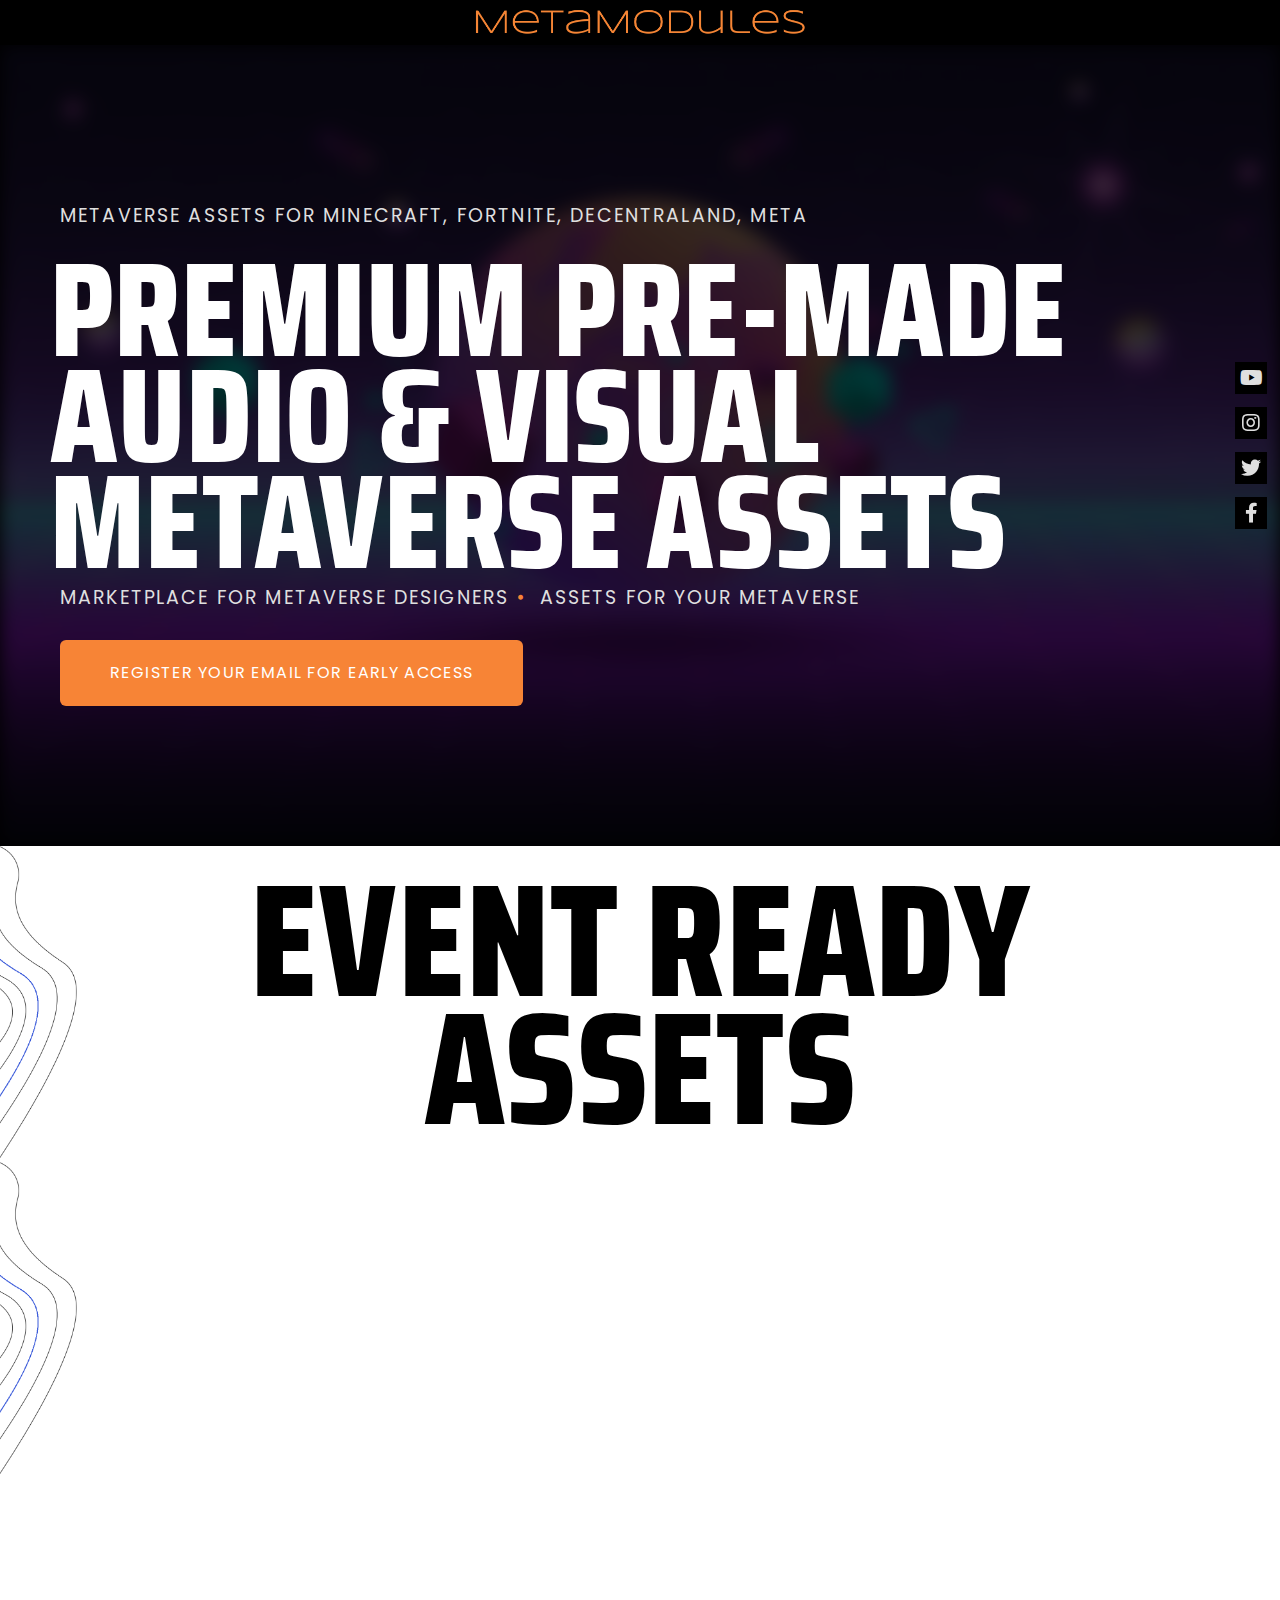
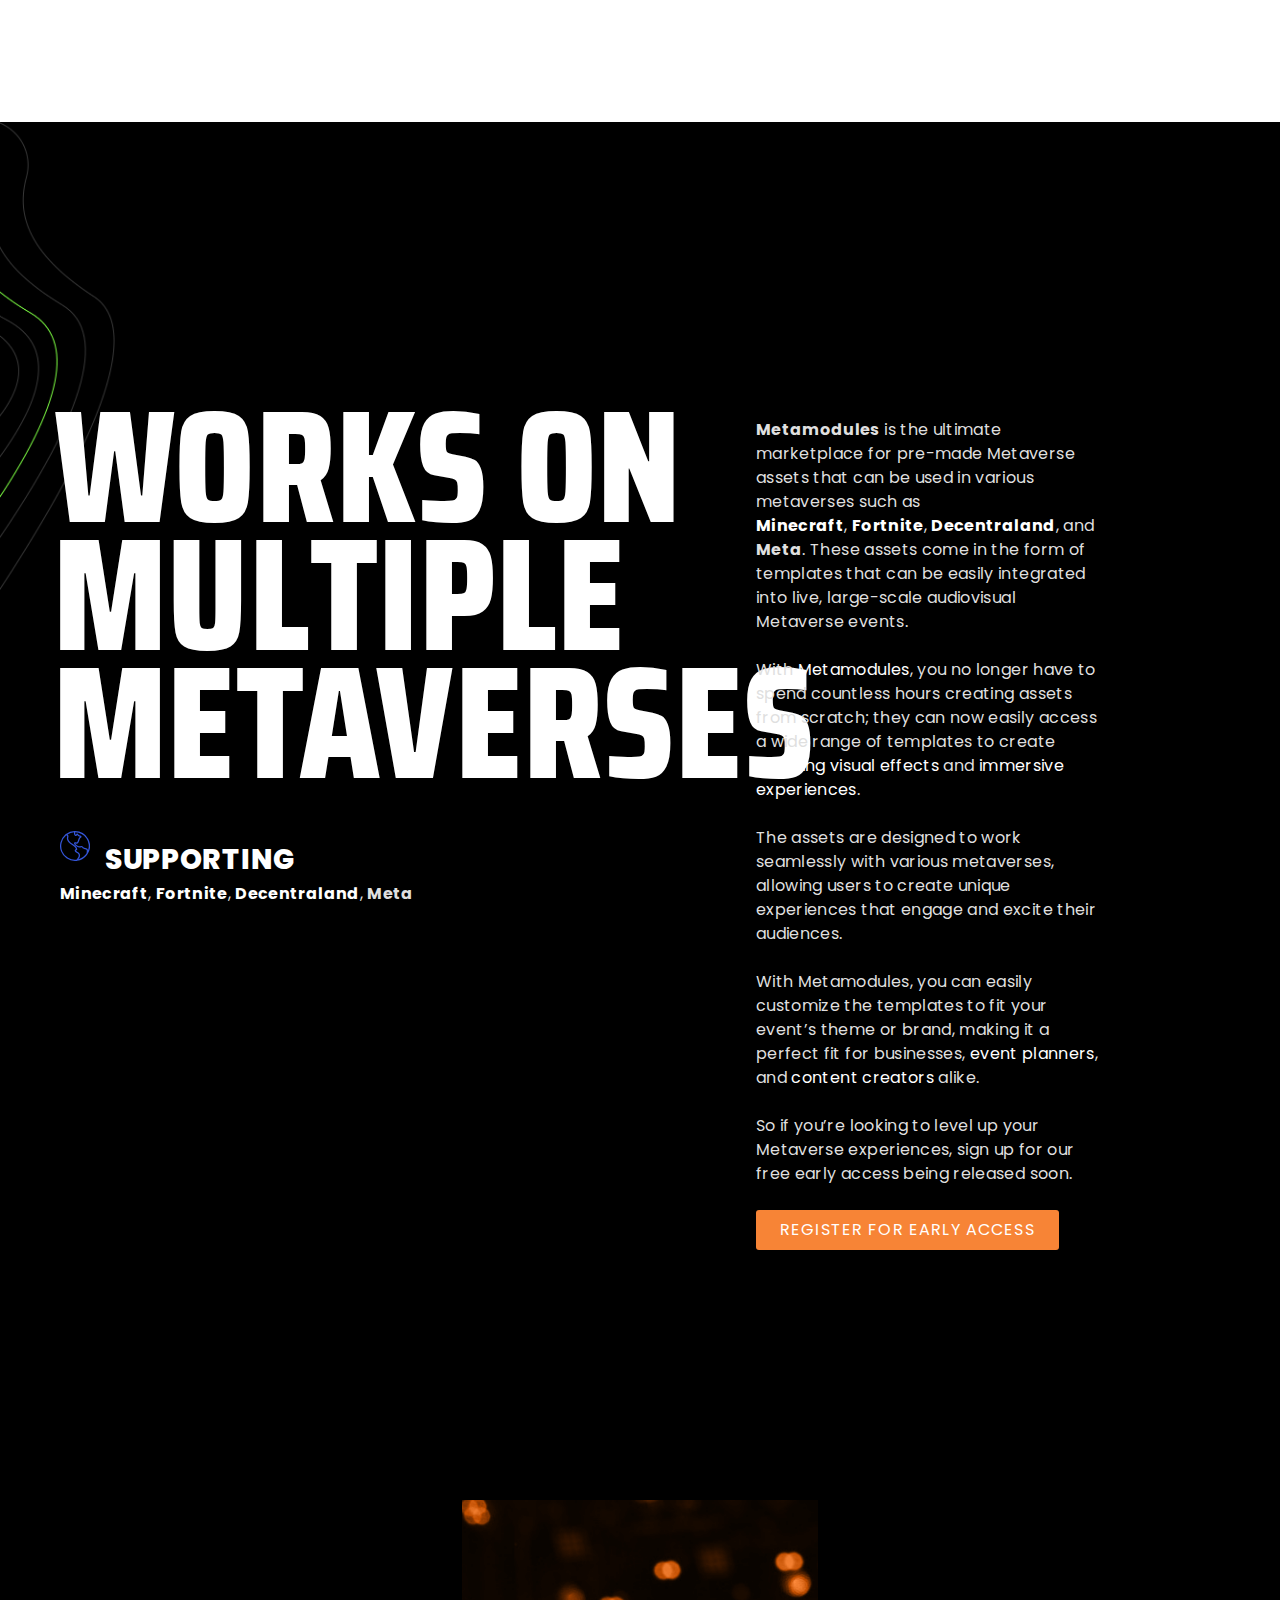
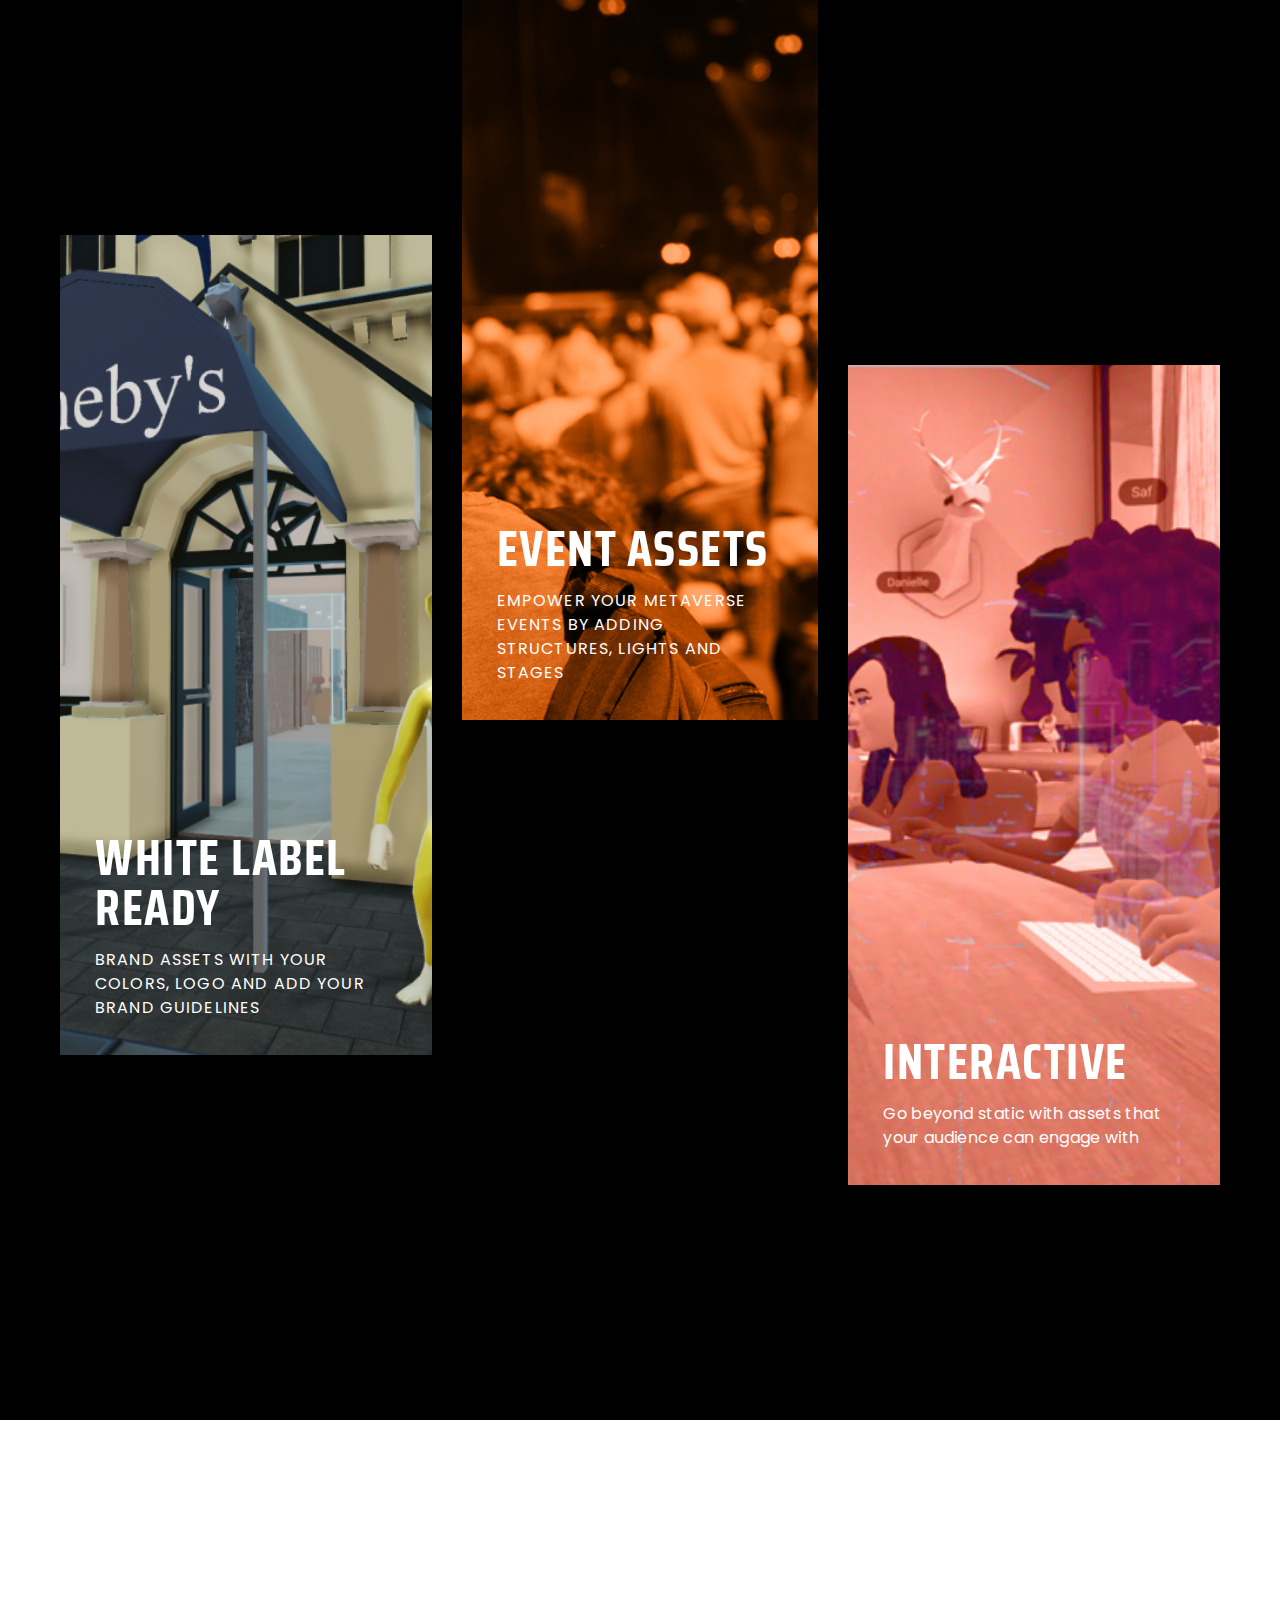
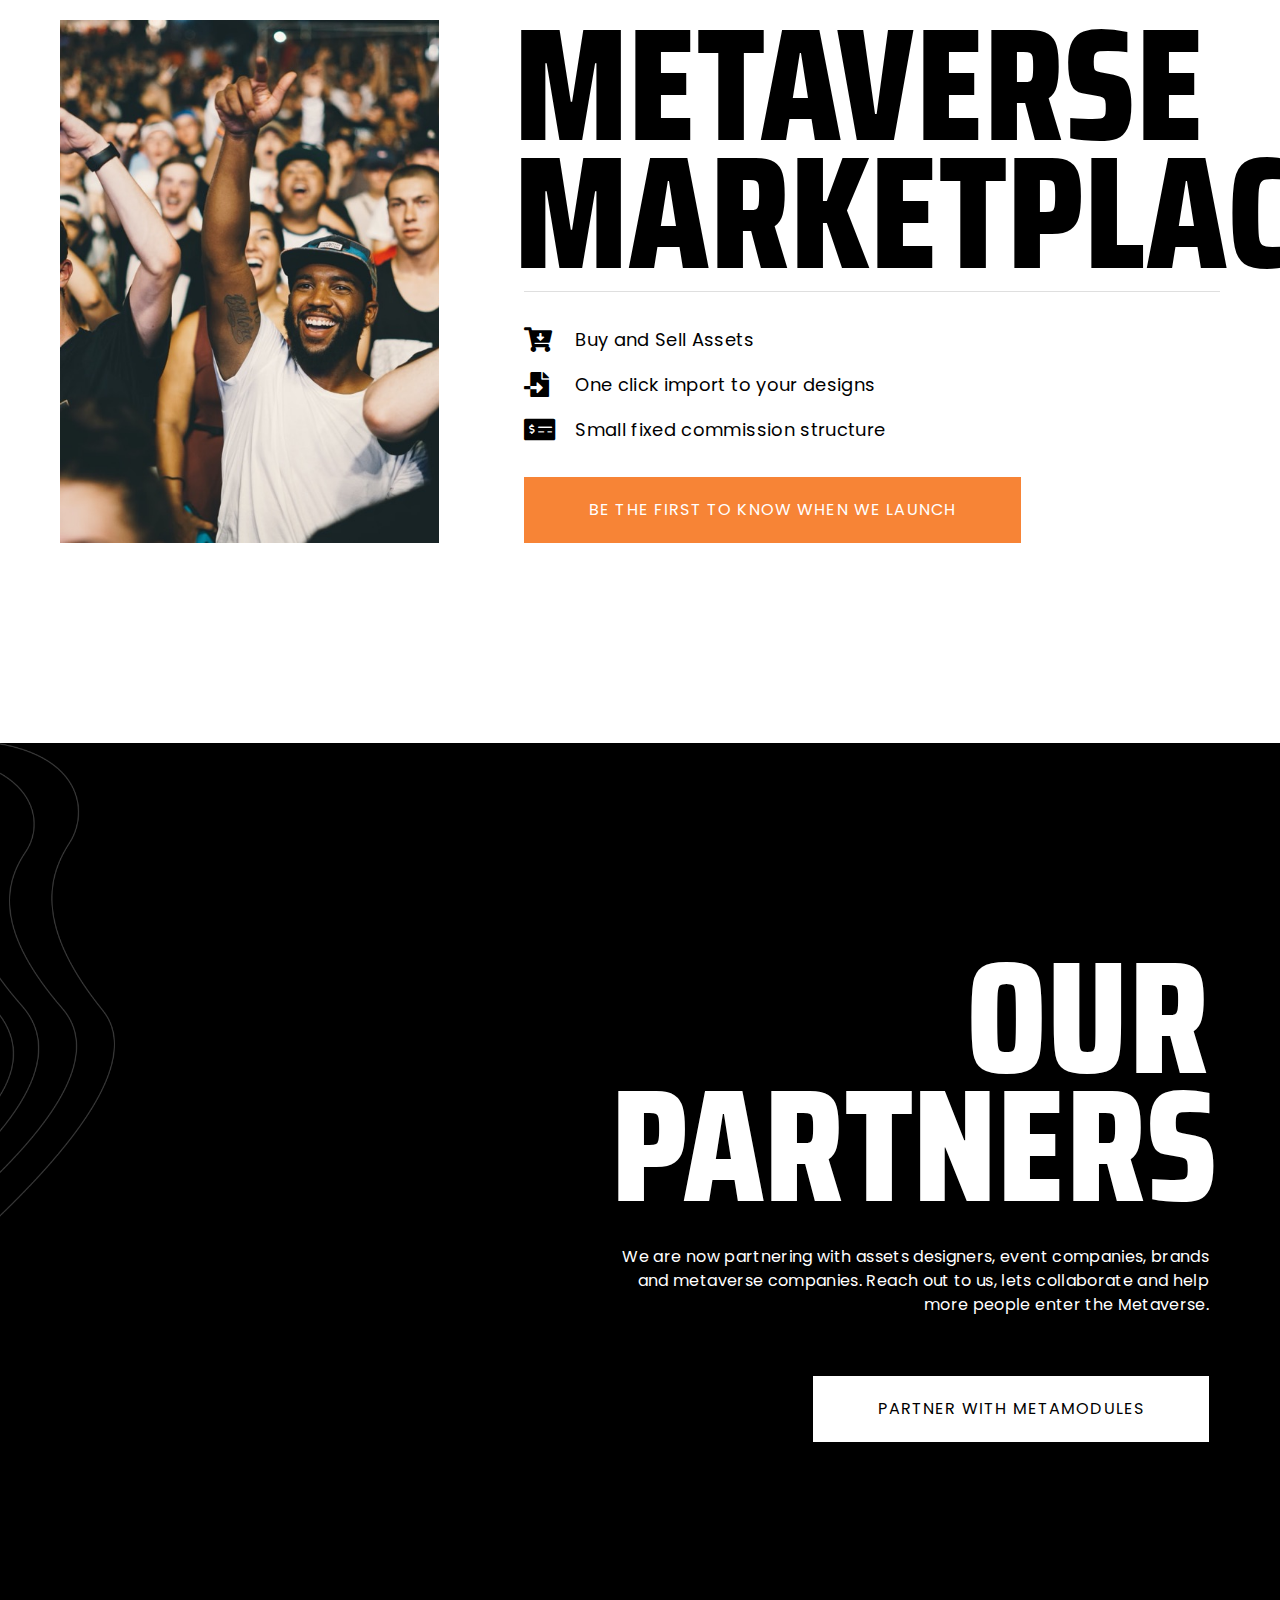
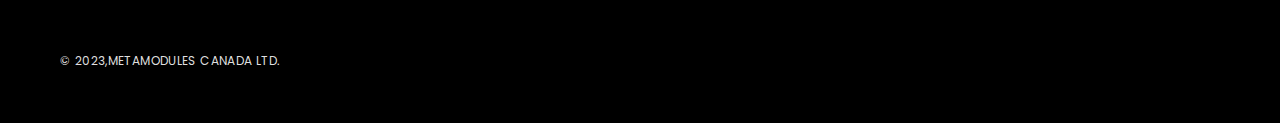
<file: index.html>
<!DOCTYPE html>
<html lang="en-US">
<head>
	<meta charset="UTF-8">
	<meta name="viewport" content="width=device-width, initial-scale=1.0, viewport-fit=cover">		<title>Metamodules</title>
<meta name="robots" content="max-image-preview:large">
<link rel="alternate" type="application/rss+xml" title="Metamodules &raquo; Feed" href="./feed/index.html">
<link rel="alternate" type="application/rss+xml" title="Metamodules &raquo; Comments Feed" href="./comments/feed/index.html">
<script>
window._wpemojiSettings = {"baseUrl":"https:\/\/s.w.org\/images\/core\/emoji\/14.0.0\/72x72\/","ext":".png","svgUrl":"https:\/\/s.w.org\/images\/core\/emoji\/14.0.0\/svg\/","svgExt":".svg","source":{"concatemoji":".\/\/wp-includes\/js\/wp-emoji-release.min.js?ver=6.2"}};
/*! This file is auto-generated */
!function(e,a,t){var n,r,o,i=a.createElement("canvas"),p=i.getContext&&i.getContext("2d");function s(e,t){p.clearRect(0,0,i.width,i.height),p.fillText(e,0,0);e=i.toDataURL();return p.clearRect(0,0,i.width,i.height),p.fillText(t,0,0),e===i.toDataURL()}function c(e){var t=a.createElement("script");t.src=e,t.defer=t.type="text/javascript",a.getElementsByTagName("head")[0].appendChild(t)}for(o=Array("flag","emoji"),t.supports={everything:!0,everythingExceptFlag:!0},r=0;r<o.length;r++)t.supports[o[r]]=function(e){if(p&&p.fillText)switch(p.textBaseline="top",p.font="600 32px Arial",e){case"flag":return s("🏳️‍⚧️","🏳️​⚧️")?!1:!s("🇺🇳","🇺​🇳")&&!s("🏴󠁧󠁢󠁥󠁮󠁧󠁿","🏴​󠁧​󠁢​󠁥​󠁮​󠁧​󠁿");case"emoji":return!s("🫱🏻‍🫲🏿","🫱🏻​🫲🏿")}return!1}(o[r]),t.supports.everything=t.supports.everything&&t.supports[o[r]],"flag"!==o[r]&&(t.supports.everythingExceptFlag=t.supports.everythingExceptFlag&&t.supports[o[r]]);t.supports.everythingExceptFlag=t.supports.everythingExceptFlag&&!t.supports.flag,t.DOMReady=!1,t.readyCallback=function(){t.DOMReady=!0},t.supports.everything||(n=function(){t.readyCallback()},a.addEventListener?(a.addEventListener("DOMContentLoaded",n,!1),e.addEventListener("load",n,!1)):(e.attachEvent("onload",n),a.attachEvent("onreadystatechange",function(){"complete"===a.readyState&&t.readyCallback()})),(e=t.source||{}).concatemoji?c(e.concatemoji):e.wpemoji&&e.twemoji&&(c(e.twemoji),c(e.wpemoji)))}(window,document,window._wpemojiSettings);
</script>
<style>img.wp-smiley,
img.emoji {
	display: inline !important;
	border: none !important;
	box-shadow: none !important;
	height: 1em !important;
	width: 1em !important;
	margin: 0 0.07em !important;
	vertical-align: -0.1em !important;
	background: none !important;
	padding: 0 !important;
}</style>
	<link rel="stylesheet" id="wp-block-library-css" href="./wp-includes/css/dist/block-library/style.min.css?ver=6.2" media="all">
<link rel="stylesheet" id="classic-theme-styles-css" href="./wp-includes/css/classic-themes.min.css?ver=6.2" media="all">
<style id="global-styles-inline-css">body{--wp--preset--color--black: #000000;--wp--preset--color--cyan-bluish-gray: #abb8c3;--wp--preset--color--white: #ffffff;--wp--preset--color--pale-pink: #f78da7;--wp--preset--color--vivid-red: #cf2e2e;--wp--preset--color--luminous-vivid-orange: #ff6900;--wp--preset--color--luminous-vivid-amber: #fcb900;--wp--preset--color--light-green-cyan: #7bdcb5;--wp--preset--color--vivid-green-cyan: #00d084;--wp--preset--color--pale-cyan-blue: #8ed1fc;--wp--preset--color--vivid-cyan-blue: #0693e3;--wp--preset--color--vivid-purple: #9b51e0;--wp--preset--gradient--vivid-cyan-blue-to-vivid-purple: linear-gradient(135deg,rgba(6,147,227,1) 0%,rgb(155,81,224) 100%);--wp--preset--gradient--light-green-cyan-to-vivid-green-cyan: linear-gradient(135deg,rgb(122,220,180) 0%,rgb(0,208,130) 100%);--wp--preset--gradient--luminous-vivid-amber-to-luminous-vivid-orange: linear-gradient(135deg,rgba(252,185,0,1) 0%,rgba(255,105,0,1) 100%);--wp--preset--gradient--luminous-vivid-orange-to-vivid-red: linear-gradient(135deg,rgba(255,105,0,1) 0%,rgb(207,46,46) 100%);--wp--preset--gradient--very-light-gray-to-cyan-bluish-gray: linear-gradient(135deg,rgb(238,238,238) 0%,rgb(169,184,195) 100%);--wp--preset--gradient--cool-to-warm-spectrum: linear-gradient(135deg,rgb(74,234,220) 0%,rgb(151,120,209) 20%,rgb(207,42,186) 40%,rgb(238,44,130) 60%,rgb(251,105,98) 80%,rgb(254,248,76) 100%);--wp--preset--gradient--blush-light-purple: linear-gradient(135deg,rgb(255,206,236) 0%,rgb(152,150,240) 100%);--wp--preset--gradient--blush-bordeaux: linear-gradient(135deg,rgb(254,205,165) 0%,rgb(254,45,45) 50%,rgb(107,0,62) 100%);--wp--preset--gradient--luminous-dusk: linear-gradient(135deg,rgb(255,203,112) 0%,rgb(199,81,192) 50%,rgb(65,88,208) 100%);--wp--preset--gradient--pale-ocean: linear-gradient(135deg,rgb(255,245,203) 0%,rgb(182,227,212) 50%,rgb(51,167,181) 100%);--wp--preset--gradient--electric-grass: linear-gradient(135deg,rgb(202,248,128) 0%,rgb(113,206,126) 100%);--wp--preset--gradient--midnight: linear-gradient(135deg,rgb(2,3,129) 0%,rgb(40,116,252) 100%);--wp--preset--duotone--dark-grayscale: url('#wp-duotone-dark-grayscale');--wp--preset--duotone--grayscale: url('#wp-duotone-grayscale');--wp--preset--duotone--purple-yellow: url('#wp-duotone-purple-yellow');--wp--preset--duotone--blue-red: url('#wp-duotone-blue-red');--wp--preset--duotone--midnight: url('#wp-duotone-midnight');--wp--preset--duotone--magenta-yellow: url('#wp-duotone-magenta-yellow');--wp--preset--duotone--purple-green: url('#wp-duotone-purple-green');--wp--preset--duotone--blue-orange: url('#wp-duotone-blue-orange');--wp--preset--font-size--small: 13px;--wp--preset--font-size--medium: 20px;--wp--preset--font-size--large: 36px;--wp--preset--font-size--x-large: 42px;--wp--preset--spacing--20: 0.44rem;--wp--preset--spacing--30: 0.67rem;--wp--preset--spacing--40: 1rem;--wp--preset--spacing--50: 1.5rem;--wp--preset--spacing--60: 2.25rem;--wp--preset--spacing--70: 3.38rem;--wp--preset--spacing--80: 5.06rem;--wp--preset--shadow--natural: 6px 6px 9px rgba(0, 0, 0, 0.2);--wp--preset--shadow--deep: 12px 12px 50px rgba(0, 0, 0, 0.4);--wp--preset--shadow--sharp: 6px 6px 0px rgba(0, 0, 0, 0.2);--wp--preset--shadow--outlined: 6px 6px 0px -3px rgba(255, 255, 255, 1), 6px 6px rgba(0, 0, 0, 1);--wp--preset--shadow--crisp: 6px 6px 0px rgba(0, 0, 0, 1);}:where(.is-layout-flex){gap: 0.5em;}body .is-layout-flow > .alignleft{float: left;margin-inline-start: 0;margin-inline-end: 2em;}body .is-layout-flow > .alignright{float: right;margin-inline-start: 2em;margin-inline-end: 0;}body .is-layout-flow > .aligncenter{margin-left: auto !important;margin-right: auto !important;}body .is-layout-constrained > .alignleft{float: left;margin-inline-start: 0;margin-inline-end: 2em;}body .is-layout-constrained > .alignright{float: right;margin-inline-start: 2em;margin-inline-end: 0;}body .is-layout-constrained > .aligncenter{margin-left: auto !important;margin-right: auto !important;}body .is-layout-constrained > :where(:not(.alignleft):not(.alignright):not(.alignfull)){max-width: var(--wp--style--global--content-size);margin-left: auto !important;margin-right: auto !important;}body .is-layout-constrained > .alignwide{max-width: var(--wp--style--global--wide-size);}body .is-layout-flex{display: flex;}body .is-layout-flex{flex-wrap: wrap;align-items: center;}body .is-layout-flex > *{margin: 0;}:where(.wp-block-columns.is-layout-flex){gap: 2em;}.has-black-color{color: var(--wp--preset--color--black) !important;}.has-cyan-bluish-gray-color{color: var(--wp--preset--color--cyan-bluish-gray) !important;}.has-white-color{color: var(--wp--preset--color--white) !important;}.has-pale-pink-color{color: var(--wp--preset--color--pale-pink) !important;}.has-vivid-red-color{color: var(--wp--preset--color--vivid-red) !important;}.has-luminous-vivid-orange-color{color: var(--wp--preset--color--luminous-vivid-orange) !important;}.has-luminous-vivid-amber-color{color: var(--wp--preset--color--luminous-vivid-amber) !important;}.has-light-green-cyan-color{color: var(--wp--preset--color--light-green-cyan) !important;}.has-vivid-green-cyan-color{color: var(--wp--preset--color--vivid-green-cyan) !important;}.has-pale-cyan-blue-color{color: var(--wp--preset--color--pale-cyan-blue) !important;}.has-vivid-cyan-blue-color{color: var(--wp--preset--color--vivid-cyan-blue) !important;}.has-vivid-purple-color{color: var(--wp--preset--color--vivid-purple) !important;}.has-black-background-color{background-color: var(--wp--preset--color--black) !important;}.has-cyan-bluish-gray-background-color{background-color: var(--wp--preset--color--cyan-bluish-gray) !important;}.has-white-background-color{background-color: var(--wp--preset--color--white) !important;}.has-pale-pink-background-color{background-color: var(--wp--preset--color--pale-pink) !important;}.has-vivid-red-background-color{background-color: var(--wp--preset--color--vivid-red) !important;}.has-luminous-vivid-orange-background-color{background-color: var(--wp--preset--color--luminous-vivid-orange) !important;}.has-luminous-vivid-amber-background-color{background-color: var(--wp--preset--color--luminous-vivid-amber) !important;}.has-light-green-cyan-background-color{background-color: var(--wp--preset--color--light-green-cyan) !important;}.has-vivid-green-cyan-background-color{background-color: var(--wp--preset--color--vivid-green-cyan) !important;}.has-pale-cyan-blue-background-color{background-color: var(--wp--preset--color--pale-cyan-blue) !important;}.has-vivid-cyan-blue-background-color{background-color: var(--wp--preset--color--vivid-cyan-blue) !important;}.has-vivid-purple-background-color{background-color: var(--wp--preset--color--vivid-purple) !important;}.has-black-border-color{border-color: var(--wp--preset--color--black) !important;}.has-cyan-bluish-gray-border-color{border-color: var(--wp--preset--color--cyan-bluish-gray) !important;}.has-white-border-color{border-color: var(--wp--preset--color--white) !important;}.has-pale-pink-border-color{border-color: var(--wp--preset--color--pale-pink) !important;}.has-vivid-red-border-color{border-color: var(--wp--preset--color--vivid-red) !important;}.has-luminous-vivid-orange-border-color{border-color: var(--wp--preset--color--luminous-vivid-orange) !important;}.has-luminous-vivid-amber-border-color{border-color: var(--wp--preset--color--luminous-vivid-amber) !important;}.has-light-green-cyan-border-color{border-color: var(--wp--preset--color--light-green-cyan) !important;}.has-vivid-green-cyan-border-color{border-color: var(--wp--preset--color--vivid-green-cyan) !important;}.has-pale-cyan-blue-border-color{border-color: var(--wp--preset--color--pale-cyan-blue) !important;}.has-vivid-cyan-blue-border-color{border-color: var(--wp--preset--color--vivid-cyan-blue) !important;}.has-vivid-purple-border-color{border-color: var(--wp--preset--color--vivid-purple) !important;}.has-vivid-cyan-blue-to-vivid-purple-gradient-background{background: var(--wp--preset--gradient--vivid-cyan-blue-to-vivid-purple) !important;}.has-light-green-cyan-to-vivid-green-cyan-gradient-background{background: var(--wp--preset--gradient--light-green-cyan-to-vivid-green-cyan) !important;}.has-luminous-vivid-amber-to-luminous-vivid-orange-gradient-background{background: var(--wp--preset--gradient--luminous-vivid-amber-to-luminous-vivid-orange) !important;}.has-luminous-vivid-orange-to-vivid-red-gradient-background{background: var(--wp--preset--gradient--luminous-vivid-orange-to-vivid-red) !important;}.has-very-light-gray-to-cyan-bluish-gray-gradient-background{background: var(--wp--preset--gradient--very-light-gray-to-cyan-bluish-gray) !important;}.has-cool-to-warm-spectrum-gradient-background{background: var(--wp--preset--gradient--cool-to-warm-spectrum) !important;}.has-blush-light-purple-gradient-background{background: var(--wp--preset--gradient--blush-light-purple) !important;}.has-blush-bordeaux-gradient-background{background: var(--wp--preset--gradient--blush-bordeaux) !important;}.has-luminous-dusk-gradient-background{background: var(--wp--preset--gradient--luminous-dusk) !important;}.has-pale-ocean-gradient-background{background: var(--wp--preset--gradient--pale-ocean) !important;}.has-electric-grass-gradient-background{background: var(--wp--preset--gradient--electric-grass) !important;}.has-midnight-gradient-background{background: var(--wp--preset--gradient--midnight) !important;}.has-small-font-size{font-size: var(--wp--preset--font-size--small) !important;}.has-medium-font-size{font-size: var(--wp--preset--font-size--medium) !important;}.has-large-font-size{font-size: var(--wp--preset--font-size--large) !important;}.has-x-large-font-size{font-size: var(--wp--preset--font-size--x-large) !important;}
.wp-block-navigation a:where(:not(.wp-element-button)){color: inherit;}
:where(.wp-block-columns.is-layout-flex){gap: 2em;}
.wp-block-pullquote{font-size: 1.5em;line-height: 1.6;}</style>
<link rel="stylesheet" id="metamodules-style-css" href="./wp-content/themes/metamodules/style.css?ver=1.0.0" media="all">
<link rel="stylesheet" id="elementor-icons-css" href="./wp-content/plugins/elementor/assets/lib/eicons/css/elementor-icons.min.css?ver=5.18.0" media="all">
<link rel="stylesheet" id="elementor-frontend-css" href="./wp-content/plugins/elementor/assets/css/frontend-lite.min.css?ver=3.12.1" media="all">
<link rel="stylesheet" id="swiper-css" href="./wp-content/plugins/elementor/assets/lib/swiper/css/swiper.min.css?ver=5.3.6" media="all">
<link rel="stylesheet" id="elementor-post-8-css" href="./wp-content/uploads/elementor/css/post-8.css?ver=1680488700" media="all">
<link rel="stylesheet" id="elementor-pro-css" href="./wp-content/plugins/elementor-pro/assets/css/frontend-lite.min.css?ver=3.12.1" media="all">
<link rel="stylesheet" id="elementor-global-css" href="./wp-content/uploads/elementor/css/global.css?ver=1680488701" media="all">
<link rel="stylesheet" id="elementor-post-124-css" href="./wp-content/uploads/elementor/css/post-124.css?ver=1681829305" media="all">
<link rel="stylesheet" id="elementor-post-37-css" href="./wp-content/uploads/elementor/css/post-37.css?ver=1680494284" media="all">
<link rel="stylesheet" id="elementor-post-34-css" href="./wp-content/uploads/elementor/css/post-34.css?ver=1680495049" media="all">
<link rel="stylesheet" id="google-fonts-1-css" href="https://fonts.googleapis.com/css?family=Saira+Condensed%3A100%2C100italic%2C200%2C200italic%2C300%2C300italic%2C400%2C400italic%2C500%2C500italic%2C600%2C600italic%2C700%2C700italic%2C800%2C800italic%2C900%2C900italic%7CPoppins%3A100%2C100italic%2C200%2C200italic%2C300%2C300italic%2C400%2C400italic%2C500%2C500italic%2C600%2C600italic%2C700%2C700italic%2C800%2C800italic%2C900%2C900italic&#038;display=swap&#038;ver=6.2" media="all">
<link rel="stylesheet" id="elementor-icons-shared-0-css" href="./wp-content/plugins/elementor/assets/lib/font-awesome/css/fontawesome.min.css?ver=5.15.3" media="all">
<link rel="stylesheet" id="elementor-icons-fa-brands-css" href="./wp-content/plugins/elementor/assets/lib/font-awesome/css/brands.min.css?ver=5.15.3" media="all">
<link rel="stylesheet" id="elementor-icons-fa-solid-css" href="./wp-content/plugins/elementor/assets/lib/font-awesome/css/solid.min.css?ver=5.15.3" media="all">
<link rel="preconnect" href="https://fonts.gstatic.com/" crossorigin>
<link rel="https://api.w.org/" href="./wp-json/index.html">
<link rel="alternate" type="application/json" href="./wp-json/wp/v2/pages/124/index.html">
<link rel="EditURI" type="application/rsd+xml" title="RSD" href="./xmlrpc.php?rsd">
<link rel="wlwmanifest" type="application/wlwmanifest+xml" href="./wp-includes/wlwmanifest.xml">
<meta name="generator" content="WordPress 6.2">
<link rel="canonical" href="./index.html">
<link rel="shortlink" href="./index.html">
<link rel="alternate" type="application/json+oembed" href="./wp-json/oembed/1.0/embed/index.html?url=http%3A%2F%2F%2F">
<link rel="alternate" type="text/xml+oembed" href="./wp-json/oembed/1.0/embed/index.html?url=http%3A%2F%2F%2F#038;format=xml">
<meta name="generator" content="Elementor 3.12.1; features: e_dom_optimization, e_optimized_assets_loading, e_optimized_css_loading, a11y_improvements, additional_custom_breakpoints; settings: css_print_method-external, google_font-enabled, font_display-swap">
<link rel="icon" href="./wp-content/uploads/2023/04/cropped-fav-32x32.png" sizes="32x32">
<link rel="icon" href="./wp-content/uploads/2023/04/cropped-fav-192x192.png" sizes="192x192">
<link rel="apple-touch-icon" href="./wp-content/uploads/2023/04/cropped-fav-180x180.png">
<meta name="msapplication-TileImage" content="./wp-content/uploads/2023/04/cropped-fav-270x270.png">
</head>
<body class="home page-template page-template-elementor_header_footer page page-id-124 wp-custom-logo elementor-default elementor-template-full-width elementor-kit-8 elementor-page elementor-page-124">
<svg xmlns="http://www.w3.org/2000/svg" viewbox="0 0 0 0" width="0" height="0" focusable="false" role="none" style="visibility: hidden; position: absolute; left: -9999px; overflow: hidden;"><defs><filter id="wp-duotone-dark-grayscale"><fecolormatrix color-interpolation-filters="sRGB" type="matrix" values=" .299 .587 .114 0 0 .299 .587 .114 0 0 .299 .587 .114 0 0 .299 .587 .114 0 0 "></fecolormatrix><fecomponenttransfer color-interpolation-filters="sRGB"><fefuncr type="table" tablevalues="0 0.49803921568627"></fefuncr><fefuncg type="table" tablevalues="0 0.49803921568627"></fefuncg><fefuncb type="table" tablevalues="0 0.49803921568627"></fefuncb><fefunca type="table" tablevalues="1 1"></fefunca></fecomponenttransfer><fecomposite in2="SourceGraphic" operator="in"></fecomposite></filter></defs></svg><svg xmlns="http://www.w3.org/2000/svg" viewbox="0 0 0 0" width="0" height="0" focusable="false" role="none" style="visibility: hidden; position: absolute; left: -9999px; overflow: hidden;"><defs><filter id="wp-duotone-grayscale"><fecolormatrix color-interpolation-filters="sRGB" type="matrix" values=" .299 .587 .114 0 0 .299 .587 .114 0 0 .299 .587 .114 0 0 .299 .587 .114 0 0 "></fecolormatrix><fecomponenttransfer color-interpolation-filters="sRGB"><fefuncr type="table" tablevalues="0 1"></fefuncr><fefuncg type="table" tablevalues="0 1"></fefuncg><fefuncb type="table" tablevalues="0 1"></fefuncb><fefunca type="table" tablevalues="1 1"></fefunca></fecomponenttransfer><fecomposite in2="SourceGraphic" operator="in"></fecomposite></filter></defs></svg><svg xmlns="http://www.w3.org/2000/svg" viewbox="0 0 0 0" width="0" height="0" focusable="false" role="none" style="visibility: hidden; position: absolute; left: -9999px; overflow: hidden;"><defs><filter id="wp-duotone-purple-yellow"><fecolormatrix color-interpolation-filters="sRGB" type="matrix" values=" .299 .587 .114 0 0 .299 .587 .114 0 0 .299 .587 .114 0 0 .299 .587 .114 0 0 "></fecolormatrix><fecomponenttransfer color-interpolation-filters="sRGB"><fefuncr type="table" tablevalues="0.54901960784314 0.98823529411765"></fefuncr><fefuncg type="table" tablevalues="0 1"></fefuncg><fefuncb type="table" tablevalues="0.71764705882353 0.25490196078431"></fefuncb><fefunca type="table" tablevalues="1 1"></fefunca></fecomponenttransfer><fecomposite in2="SourceGraphic" operator="in"></fecomposite></filter></defs></svg><svg xmlns="http://www.w3.org/2000/svg" viewbox="0 0 0 0" width="0" height="0" focusable="false" role="none" style="visibility: hidden; position: absolute; left: -9999px; overflow: hidden;"><defs><filter id="wp-duotone-blue-red"><fecolormatrix color-interpolation-filters="sRGB" type="matrix" values=" .299 .587 .114 0 0 .299 .587 .114 0 0 .299 .587 .114 0 0 .299 .587 .114 0 0 "></fecolormatrix><fecomponenttransfer color-interpolation-filters="sRGB"><fefuncr type="table" tablevalues="0 1"></fefuncr><fefuncg type="table" tablevalues="0 0.27843137254902"></fefuncg><fefuncb type="table" tablevalues="0.5921568627451 0.27843137254902"></fefuncb><fefunca type="table" tablevalues="1 1"></fefunca></fecomponenttransfer><fecomposite in2="SourceGraphic" operator="in"></fecomposite></filter></defs></svg><svg xmlns="http://www.w3.org/2000/svg" viewbox="0 0 0 0" width="0" height="0" focusable="false" role="none" style="visibility: hidden; position: absolute; left: -9999px; overflow: hidden;"><defs><filter id="wp-duotone-midnight"><fecolormatrix color-interpolation-filters="sRGB" type="matrix" values=" .299 .587 .114 0 0 .299 .587 .114 0 0 .299 .587 .114 0 0 .299 .587 .114 0 0 "></fecolormatrix><fecomponenttransfer color-interpolation-filters="sRGB"><fefuncr type="table" tablevalues="0 0"></fefuncr><fefuncg type="table" tablevalues="0 0.64705882352941"></fefuncg><fefuncb type="table" tablevalues="0 1"></fefuncb><fefunca type="table" tablevalues="1 1"></fefunca></fecomponenttransfer><fecomposite in2="SourceGraphic" operator="in"></fecomposite></filter></defs></svg><svg xmlns="http://www.w3.org/2000/svg" viewbox="0 0 0 0" width="0" height="0" focusable="false" role="none" style="visibility: hidden; position: absolute; left: -9999px; overflow: hidden;"><defs><filter id="wp-duotone-magenta-yellow"><fecolormatrix color-interpolation-filters="sRGB" type="matrix" values=" .299 .587 .114 0 0 .299 .587 .114 0 0 .299 .587 .114 0 0 .299 .587 .114 0 0 "></fecolormatrix><fecomponenttransfer color-interpolation-filters="sRGB"><fefuncr type="table" tablevalues="0.78039215686275 1"></fefuncr><fefuncg type="table" tablevalues="0 0.94901960784314"></fefuncg><fefuncb type="table" tablevalues="0.35294117647059 0.47058823529412"></fefuncb><fefunca type="table" tablevalues="1 1"></fefunca></fecomponenttransfer><fecomposite in2="SourceGraphic" operator="in"></fecomposite></filter></defs></svg><svg xmlns="http://www.w3.org/2000/svg" viewbox="0 0 0 0" width="0" height="0" focusable="false" role="none" style="visibility: hidden; position: absolute; left: -9999px; overflow: hidden;"><defs><filter id="wp-duotone-purple-green"><fecolormatrix color-interpolation-filters="sRGB" type="matrix" values=" .299 .587 .114 0 0 .299 .587 .114 0 0 .299 .587 .114 0 0 .299 .587 .114 0 0 "></fecolormatrix><fecomponenttransfer color-interpolation-filters="sRGB"><fefuncr type="table" tablevalues="0.65098039215686 0.40392156862745"></fefuncr><fefuncg type="table" tablevalues="0 1"></fefuncg><fefuncb type="table" tablevalues="0.44705882352941 0.4"></fefuncb><fefunca type="table" tablevalues="1 1"></fefunca></fecomponenttransfer><fecomposite in2="SourceGraphic" operator="in"></fecomposite></filter></defs></svg><svg xmlns="http://www.w3.org/2000/svg" viewbox="0 0 0 0" width="0" height="0" focusable="false" role="none" style="visibility: hidden; position: absolute; left: -9999px; overflow: hidden;"><defs><filter id="wp-duotone-blue-orange"><fecolormatrix color-interpolation-filters="sRGB" type="matrix" values=" .299 .587 .114 0 0 .299 .587 .114 0 0 .299 .587 .114 0 0 .299 .587 .114 0 0 "></fecolormatrix><fecomponenttransfer color-interpolation-filters="sRGB"><fefuncr type="table" tablevalues="0.098039215686275 1"></fefuncr><fefuncg type="table" tablevalues="0 0.66274509803922"></fefuncg><fefuncb type="table" tablevalues="0.84705882352941 0.41960784313725"></fefuncb><fefunca type="table" tablevalues="1 1"></fefunca></fecomponenttransfer><fecomposite in2="SourceGraphic" operator="in"></fecomposite></filter></defs></svg>		<header data-elementor-type="header" data-elementor-id="37" class="elementor elementor-37 elementor-location-header">
								<header class="elementor-section elementor-top-section elementor-element elementor-element-7bdb618f elementor-section-content-middle elementor-section-height-min-height elementor-section-boxed elementor-section-height-default elementor-section-items-middle" data-id="7bdb618f" data-element_type="section" data-settings="{&quot;background_background&quot;:&quot;classic&quot;,&quot;sticky&quot;:&quot;top&quot;,&quot;sticky_on&quot;:[&quot;desktop&quot;,&quot;tablet&quot;,&quot;mobile&quot;],&quot;sticky_offset&quot;:0,&quot;sticky_effects_offset&quot;:0}">
						<div class="elementor-container elementor-column-gap-no">
					<div class="elementor-column elementor-col-100 elementor-top-column elementor-element elementor-element-32942a2" data-id="32942a2" data-element_type="column">
			<div class="elementor-widget-wrap elementor-element-populated">
								<div class="elementor-element elementor-element-5e20e085 elementor-widget elementor-widget-theme-site-logo elementor-widget-image" data-id="5e20e085" data-element_type="widget" data-widget_type="theme-site-logo.default">
				<div class="elementor-widget-container">
			<style>/*! elementor - v3.12.1 - 02-04-2023 */
.elementor-widget-image{text-align:center}.elementor-widget-image a{display:inline-block}.elementor-widget-image a img[src$=".svg"]{width:48px}.elementor-widget-image img{vertical-align:middle;display:inline-block}</style>								<a href="./index.html">
			<img width="1273" height="136" src="./wp-content/uploads/2023/04/logo.png" class="attachment-full size-full wp-image-206" alt="" srcset="./wp-content/uploads/2023/04/logo.png 1273w, ./wp-content/uploads/2023/04/logo-300x32.png 300w, ./wp-content/uploads/2023/04/logo-1024x109.png 1024w, ./wp-content/uploads/2023/04/logo-768x82.png 768w" sizes="(max-width: 1273px) 100vw, 1273px">				</a>
											</div>
				</div>
					</div>
		</div>
							</div>
		</header>
						</header>
				<div data-elementor-type="wp-page" data-elementor-id="124" class="elementor elementor-124">
									<section class="elementor-section elementor-top-section elementor-element elementor-element-4cb81875 elementor-section-height-min-height elementor-section-items-stretch elementor-section-boxed elementor-section-height-default" data-id="4cb81875" data-element_type="section" data-settings="{&quot;background_background&quot;:&quot;classic&quot;,&quot;background_motion_fx_motion_fx_scrolling&quot;:&quot;yes&quot;,&quot;background_motion_fx_blur_effect&quot;:&quot;yes&quot;,&quot;background_motion_fx_blur_level&quot;:{&quot;unit&quot;:&quot;px&quot;,&quot;size&quot;:9,&quot;sizes&quot;:[]},&quot;background_motion_fx_blur_direction&quot;:&quot;out-in&quot;,&quot;background_motion_fx_blur_range&quot;:{&quot;unit&quot;:&quot;%&quot;,&quot;size&quot;:&quot;&quot;,&quot;sizes&quot;:{&quot;start&quot;:20,&quot;end&quot;:80}},&quot;background_motion_fx_devices&quot;:[&quot;desktop&quot;,&quot;tablet&quot;,&quot;mobile&quot;]}">
							<div class="elementor-background-overlay"></div>
							<div class="elementor-container elementor-column-gap-default">
					<div class="elementor-column elementor-col-100 elementor-top-column elementor-element elementor-element-47b80de2" data-id="47b80de2" data-element_type="column" data-settings="{&quot;background_background&quot;:&quot;classic&quot;}">
			<div class="elementor-widget-wrap elementor-element-populated">
					<div class="elementor-background-overlay"></div>
								<div class="elementor-element elementor-element-7a121e0 elementor-widget elementor-widget-text-editor" data-id="7a121e0" data-element_type="widget" data-widget_type="text-editor.default">
				<div class="elementor-widget-container">
			<style>/*! elementor - v3.12.1 - 02-04-2023 */
.elementor-widget-text-editor.elementor-drop-cap-view-stacked .elementor-drop-cap{background-color:#69727d;color:#fff}.elementor-widget-text-editor.elementor-drop-cap-view-framed .elementor-drop-cap{color:#69727d;border:3px solid;background-color:transparent}.elementor-widget-text-editor:not(.elementor-drop-cap-view-default) .elementor-drop-cap{margin-top:8px}.elementor-widget-text-editor:not(.elementor-drop-cap-view-default) .elementor-drop-cap-letter{width:1em;height:1em}.elementor-widget-text-editor .elementor-drop-cap{float:left;text-align:center;line-height:1;font-size:50px}.elementor-widget-text-editor .elementor-drop-cap-letter{display:inline-block}</style>				<p>Metaverse assets for Minecraft, Fortnite, Decentraland, Meta</p>						</div>
				</div>
				<div class="elementor-element elementor-element-54aba91f animated-slow elementor-invisible elementor-widget elementor-widget-heading" data-id="54aba91f" data-element_type="widget" data-settings="{&quot;_animation&quot;:&quot;fadeIn&quot;}" data-widget_type="heading.default">
				<div class="elementor-widget-container">
			<style>/*! elementor - v3.12.1 - 02-04-2023 */
.elementor-heading-title{padding:0;margin:0;line-height:1}.elementor-widget-heading .elementor-heading-title[class*=elementor-size-]>a{color:inherit;font-size:inherit;line-height:inherit}.elementor-widget-heading .elementor-heading-title.elementor-size-small{font-size:15px}.elementor-widget-heading .elementor-heading-title.elementor-size-medium{font-size:19px}.elementor-widget-heading .elementor-heading-title.elementor-size-large{font-size:29px}.elementor-widget-heading .elementor-heading-title.elementor-size-xl{font-size:39px}.elementor-widget-heading .elementor-heading-title.elementor-size-xxl{font-size:59px}</style>
<h1 class="elementor-heading-title elementor-size-default">premium pre-made audio & visual Metaverse assets
</h1>		</div>
				</div>
				<div class="elementor-element elementor-element-510f6485 elementor-shape-square elementor-grid-1 elementor-widget__width-auto elementor-fixed e-grid-align-center elementor-widget elementor-widget-social-icons" data-id="510f6485" data-element_type="widget" data-settings="{&quot;_position&quot;:&quot;fixed&quot;}" data-widget_type="social-icons.default">
				<div class="elementor-widget-container">
			<style>/*! elementor - v3.12.1 - 02-04-2023 */
.elementor-widget-social-icons.elementor-grid-0 .elementor-widget-container,.elementor-widget-social-icons.elementor-grid-mobile-0 .elementor-widget-container,.elementor-widget-social-icons.elementor-grid-tablet-0 .elementor-widget-container{line-height:1;font-size:0}.elementor-widget-social-icons:not(.elementor-grid-0):not(.elementor-grid-tablet-0):not(.elementor-grid-mobile-0) .elementor-grid{display:inline-grid}.elementor-widget-social-icons .elementor-grid{grid-column-gap:var(--grid-column-gap,5px);grid-row-gap:var(--grid-row-gap,5px);grid-template-columns:var(--grid-template-columns);justify-content:var(--justify-content,center);justify-items:var(--justify-content,center)}.elementor-icon.elementor-social-icon{font-size:var(--icon-size,25px);line-height:var(--icon-size,25px);width:calc(var(--icon-size, 25px) + (2 * var(--icon-padding, .5em)));height:calc(var(--icon-size, 25px) + (2 * var(--icon-padding, .5em)))}.elementor-social-icon{--e-social-icon-icon-color:#fff;display:inline-flex;background-color:#69727d;align-items:center;justify-content:center;text-align:center;cursor:pointer}.elementor-social-icon i{color:var(--e-social-icon-icon-color)}.elementor-social-icon svg{fill:var(--e-social-icon-icon-color)}.elementor-social-icon:last-child{margin:0}.elementor-social-icon:hover{opacity:.9;color:#fff}.elementor-social-icon-android{background-color:#a4c639}.elementor-social-icon-apple{background-color:#999}.elementor-social-icon-behance{background-color:#1769ff}.elementor-social-icon-bitbucket{background-color:#205081}.elementor-social-icon-codepen{background-color:#000}.elementor-social-icon-delicious{background-color:#39f}.elementor-social-icon-deviantart{background-color:#05cc47}.elementor-social-icon-digg{background-color:#005be2}.elementor-social-icon-dribbble{background-color:#ea4c89}.elementor-social-icon-elementor{background-color:#d30c5c}.elementor-social-icon-envelope{background-color:#ea4335}.elementor-social-icon-facebook,.elementor-social-icon-facebook-f{background-color:#3b5998}.elementor-social-icon-flickr{background-color:#0063dc}.elementor-social-icon-foursquare{background-color:#2d5be3}.elementor-social-icon-free-code-camp,.elementor-social-icon-freecodecamp{background-color:#006400}.elementor-social-icon-github{background-color:#333}.elementor-social-icon-gitlab{background-color:#e24329}.elementor-social-icon-globe{background-color:#69727d}.elementor-social-icon-google-plus,.elementor-social-icon-google-plus-g{background-color:#dd4b39}.elementor-social-icon-houzz{background-color:#7ac142}.elementor-social-icon-instagram{background-color:#262626}.elementor-social-icon-jsfiddle{background-color:#487aa2}.elementor-social-icon-link{background-color:#818a91}.elementor-social-icon-linkedin,.elementor-social-icon-linkedin-in{background-color:#0077b5}.elementor-social-icon-medium{background-color:#00ab6b}.elementor-social-icon-meetup{background-color:#ec1c40}.elementor-social-icon-mixcloud{background-color:#273a4b}.elementor-social-icon-odnoklassniki{background-color:#f4731c}.elementor-social-icon-pinterest{background-color:#bd081c}.elementor-social-icon-product-hunt{background-color:#da552f}.elementor-social-icon-reddit{background-color:#ff4500}.elementor-social-icon-rss{background-color:#f26522}.elementor-social-icon-shopping-cart{background-color:#4caf50}.elementor-social-icon-skype{background-color:#00aff0}.elementor-social-icon-slideshare{background-color:#0077b5}.elementor-social-icon-snapchat{background-color:#fffc00}.elementor-social-icon-soundcloud{background-color:#f80}.elementor-social-icon-spotify{background-color:#2ebd59}.elementor-social-icon-stack-overflow{background-color:#fe7a15}.elementor-social-icon-steam{background-color:#00adee}.elementor-social-icon-stumbleupon{background-color:#eb4924}.elementor-social-icon-telegram{background-color:#2ca5e0}.elementor-social-icon-thumb-tack{background-color:#1aa1d8}.elementor-social-icon-tripadvisor{background-color:#589442}.elementor-social-icon-tumblr{background-color:#35465c}.elementor-social-icon-twitch{background-color:#6441a5}.elementor-social-icon-twitter{background-color:#1da1f2}.elementor-social-icon-viber{background-color:#665cac}.elementor-social-icon-vimeo{background-color:#1ab7ea}.elementor-social-icon-vk{background-color:#45668e}.elementor-social-icon-weibo{background-color:#dd2430}.elementor-social-icon-weixin{background-color:#31a918}.elementor-social-icon-whatsapp{background-color:#25d366}.elementor-social-icon-wordpress{background-color:#21759b}.elementor-social-icon-xing{background-color:#026466}.elementor-social-icon-yelp{background-color:#af0606}.elementor-social-icon-youtube{background-color:#cd201f}.elementor-social-icon-500px{background-color:#0099e5}.elementor-shape-rounded .elementor-icon.elementor-social-icon{border-radius:10%}.elementor-shape-circle .elementor-icon.elementor-social-icon{border-radius:50%}</style>		<div class="elementor-social-icons-wrapper elementor-grid">
							<span class="elementor-grid-item">
					<a class="elementor-icon elementor-social-icon elementor-social-icon-youtube elementor-repeater-item-90b4e82" target="_blank">
						<span class="elementor-screen-only">Youtube</span>
						<i class="fab fa-youtube"></i>					</a>
				</span>
							<span class="elementor-grid-item">
					<a class="elementor-icon elementor-social-icon elementor-social-icon-instagram elementor-repeater-item-f90d36f" target="_blank">
						<span class="elementor-screen-only">Instagram</span>
						<i class="fab fa-instagram"></i>					</a>
				</span>
							<span class="elementor-grid-item">
					<a class="elementor-icon elementor-social-icon elementor-social-icon-twitter elementor-repeater-item-e3500c5" target="_blank">
						<span class="elementor-screen-only">Twitter</span>
						<i class="fab fa-twitter"></i>					</a>
				</span>
							<span class="elementor-grid-item">
					<a class="elementor-icon elementor-social-icon elementor-social-icon-facebook-f elementor-repeater-item-63c08dc" target="_blank">
						<span class="elementor-screen-only">Facebook-f</span>
						<i class="fab fa-facebook-f"></i>					</a>
				</span>
					</div>
				</div>
				</div>
				<div class="elementor-element elementor-element-48ed7259 elementor-icon-list--layout-inline elementor-mobile-align-center elementor-hidden-mobile elementor-list-item-link-full_width elementor-widget elementor-widget-icon-list" data-id="48ed7259" data-element_type="widget" data-widget_type="icon-list.default">
				<div class="elementor-widget-container">
			<link rel="stylesheet" href="./wp-content/plugins/elementor/assets/css/widget-icon-list.min.css">		<ul class="elementor-icon-list-items elementor-inline-items">
							<li class="elementor-icon-list-item elementor-inline-item">
										<span class="elementor-icon-list-text">Marketplace for METAVERSE DESIGNERS</span>
									</li>
								<li class="elementor-icon-list-item elementor-inline-item">
											<span class="elementor-icon-list-icon">
							<i aria-hidden="true" class="fas fa-circle"></i>						</span>
										<span class="elementor-icon-list-text">Assets for your metaverse</span>
									</li>
						</ul>
				</div>
				</div>
				<div class="elementor-element elementor-element-a96d28e elementor-widget elementor-widget-button" data-id="a96d28e" data-element_type="widget" data-widget_type="button.default">
				<div class="elementor-widget-container">
					<div class="elementor-button-wrapper">
			<a href="https://forms.gle/33TPeA12Rqes7qRq8" target="_blank" class="elementor-button-link elementor-button elementor-size-xl" role="button">
						<span class="elementor-button-content-wrapper">
						<span class="elementor-button-text">Register your email for early access</span>
		</span>
					</a>
		</div>
				</div>
				</div>
					</div>
		</div>
							</div>
		</section>
				<section class="elementor-section elementor-top-section elementor-element elementor-element-f0e0d62 elementor-section-full_width elementor-section-height-default elementor-section-height-default" data-id="f0e0d62" data-element_type="section" data-settings="{&quot;background_background&quot;:&quot;classic&quot;}">
						<div class="elementor-container elementor-column-gap-wider">
					<div class="elementor-column elementor-col-100 elementor-top-column elementor-element elementor-element-f5af00c" data-id="f5af00c" data-element_type="column">
			<div class="elementor-widget-wrap elementor-element-populated">
								<div class="elementor-element elementor-element-a93410c elementor-widget elementor-widget-heading" data-id="a93410c" data-element_type="widget" data-widget_type="heading.default">
				<div class="elementor-widget-container">
			<h2 class="elementor-heading-title elementor-size-default">Event ready assets</h2>		</div>
				</div>
					</div>
		</div>
							</div>
		</section>
				<section class="elementor-section elementor-top-section elementor-element elementor-element-3632bf6 elementor-section-height-min-height elementor-section-boxed elementor-section-height-default elementor-section-items-middle" data-id="3632bf6" data-element_type="section" data-settings="{&quot;background_background&quot;:&quot;classic&quot;}">
						<div class="elementor-container elementor-column-gap-wider">
					<div class="elementor-column elementor-col-50 elementor-top-column elementor-element elementor-element-506921f" data-id="506921f" data-element_type="column">
			<div class="elementor-widget-wrap elementor-element-populated">
								<div class="elementor-element elementor-element-6d10861 elementor-widget elementor-widget-html" data-id="6d10861" data-element_type="widget" data-widget_type="html.default">
				<div class="elementor-widget-container">
			<div class="sketchfab-embed-wrapper"> <iframe title="Decentraland Metaverse Festival - Meta Stage" frameborder="0" allowfullscreen mozallowfullscreen="true" webkitallowfullscreen="true" allow="autoplay; fullscreen; xr-spatial-tracking" xr-spatial-tracking execution-while-out-of-viewport execution-while-not-rendered web-share src="https://sketchfab.com/models/b962cd5b6b6c4cc28d05d2537fc8464b/embed?autospin=1&camera=0&transparent=1&ui_infos=0&ui_watermark_link=0&ui_watermark=0&ui_theme=dark"> </iframe> </div>		</div>
				</div>
					</div>
		</div>
				<div class="elementor-column elementor-col-50 elementor-top-column elementor-element elementor-element-e07aafb" data-id="e07aafb" data-element_type="column">
			<div class="elementor-widget-wrap elementor-element-populated">
								<div class="elementor-element elementor-element-70b88ff elementor-widget elementor-widget-html" data-id="70b88ff" data-element_type="widget" data-widget_type="html.default">
				<div class="elementor-widget-container">
			<div class="sketchfab-embed-wrapper"> <iframe title="Genesis Plaza - Main Building" frameborder="0" allowfullscreen mozallowfullscreen="true" webkitallowfullscreen="true" allow="autoplay; fullscreen; xr-spatial-tracking" xr-spatial-tracking execution-while-out-of-viewport execution-while-not-rendered web-share src="https://sketchfab.com/models/963656d938b0418d925bc4ea5119fb72/embed?autospin=1&camera=0&ui_infos=0&ui_watermark_link=0&ui_watermark=0&ui_theme=dark&dnt=1"> </iframe> </div>		</div>
				</div>
					</div>
		</div>
							</div>
		</section>
				<section class="elementor-section elementor-top-section elementor-element elementor-element-449ac9d elementor-section-boxed elementor-section-height-default elementor-section-height-default" data-id="449ac9d" data-element_type="section" id="letthebeat" data-settings="{&quot;background_background&quot;:&quot;classic&quot;}">
						<div class="elementor-container elementor-column-gap-default">
					<div class="elementor-column elementor-col-50 elementor-top-column elementor-element elementor-element-cdacd9f" data-id="cdacd9f" data-element_type="column">
			<div class="elementor-widget-wrap elementor-element-populated">
								<div class="elementor-element elementor-element-2a088e2e elementor-widget__width-initial elementor-widget elementor-widget-heading" data-id="2a088e2e" data-element_type="widget" data-widget_type="heading.default">
				<div class="elementor-widget-container">
			<h2 class="elementor-heading-title elementor-size-default">WORKS ON MULTIPLE METAVERSES</h2>		</div>
				</div>
				<section class="elementor-section elementor-inner-section elementor-element elementor-element-47bdc556 elementor-section-boxed elementor-section-height-default elementor-section-height-default" data-id="47bdc556" data-element_type="section">
						<div class="elementor-container elementor-column-gap-default">
					<div class="elementor-column elementor-col-100 elementor-inner-column elementor-element elementor-element-4737992d" data-id="4737992d" data-element_type="column">
			<div class="elementor-widget-wrap elementor-element-populated">
								<div class="elementor-element elementor-element-18cc2efa elementor-position-left elementor-vertical-align-middle elementor-view-default elementor-mobile-position-top elementor-widget elementor-widget-icon-box" data-id="18cc2efa" data-element_type="widget" data-widget_type="icon-box.default">
				<div class="elementor-widget-container">
			<link rel="stylesheet" href="./wp-content/plugins/elementor/assets/css/widget-icon-box.min.css">		<div class="elementor-icon-box-wrapper">
						<div class="elementor-icon-box-icon">
				<span class="elementor-icon elementor-animation-">
				<svg xmlns="http://www.w3.org/2000/svg" id="e4f13422-02b7-4a85-9110-f39b94fe977b" data-name="Layer 1" viewbox="0 0 30 30"><title>globe icon</title>
<path d="M18.5941,23.43a5.5444,5.5444,0,0,0-1.62-1.3816c-1.13-.776-2.2988-1.5773-2.2988-2.6448,0-.5665.5212-.8959.9391-1.1608.1007-.0644.2542-.1615.3432-.2309-.1432-1.31-2.4059-2.9236-4.2338-4.23a16.1107,16.1107,0,0,1-3.3772-2.8428A10.1373,10.1373,0,0,1,6.9518,8.191,5.2871,5.2871,0,0,1,7.02,6.364,3.98,3.98,0,0,0,7.0563,4.63c-.0013.0392-.329.0063-.5238-.0113-.1368-.0136-.2959-.03-.4582-.0571A13.7423,13.7423,0,0,0,16.3959,28.6793a15.3194,15.3194,0,0,0,2.1762-3.15A4.4693,4.4693,0,0,0,18.5941,23.43Z" style="fill:none"></path><path d="M26.559,18.6846c-.1863-.2639-1.1129-.4395-1.7261-.5558a5.4478,5.4478,0,0,1-1.8-.5393,3.1489,3.1489,0,0,1-.7008-.7213,3.0486,3.0486,0,0,0-.4516-.4989,4.3668,4.3668,0,0,0-1.5311.0467,4.4251,4.4251,0,0,1-2.1628-.043c-1.11-.4724-4.7982-2.7321-4.0345-4.6143.3257-.8059,1.2721-.5937,1.963-.4395a3.1839,3.1839,0,0,0,.8.12,6.7755,6.7755,0,0,0,1.2806-2.6425,9.7165,9.7165,0,0,1,.9611-2.218,2.8137,2.8137,0,0,1,.6688-.5925c.0974-.07.2356-.1705.3417-.2577-.2159-.0872-.6576-.2236-.92-.3044a4.0713,4.0713,0,0,1-1.1844-.4914,2.93,2.93,0,0,1-.5787-.6682c-.0691-.0985-.1678-.2362-.2566-.3436-.0481.0721-.0987.1516-.1369.211-.2591.41-.5812.9208-1.1339.9208-.8537,0-1.6323-1.229-1.8038-1.6522a5.0834,5.0834,0,0,1-.09-2.1019v-.001a13.65,13.65,0,0,0-6.573,2.2,1.1281,1.1281,0,0,1,.6135.3946,3.7479,3.7479,0,0,1,.1947,2.646,5.0316,5.0316,0,0,0-.0889,1.364,9.0076,9.0076,0,0,0,1.1842,2.299,15.5973,15.5973,0,0,0,3.0908,2.5615c2.3453,1.6744,4.7717,3.4056,4.7717,5.379,0,.5653-.5212.8959-.94,1.16-.0941.0606-.2348.15-.3264.2183.1613.4214,1.0927,1.06,1.7273,1.4952a5.573,5.573,0,0,1,2.0705,1.9318,5.4631,5.4631,0,0,1,.0206,2.9476,10.1832,10.1832,0,0,1-1.5,2.4372,13.7784,13.7784,0,0,0,8.2816-5.96C26.8018,20.7661,26.8448,19.0912,26.559,18.6846Z" style="fill:none"></path><path d="M28.75,15A13.7591,13.7591,0,0,0,15.3021,1.2653c-.0039.0488-.0071.0927-.0113.1431a5.1834,5.1834,0,0,0,0,1.5082,2.66,2.66,0,0,0,.591.7946c.0592-.0847.1246-.1895.1727-.2641.2591-.41.5811-.9208,1.1351-.9208.5824,0,.9587.528,1.2906.9941a3.1033,3.1033,0,0,0,.3047.3891,4.0334,4.0334,0,0,0,.8167.3056c.8279.2552,1.7668.5432,1.8976,1.3668.1061.6657-.4874,1.0939-.9648,1.4374a3.0188,3.0188,0,0,0-.38.3007,9.3249,9.3249,0,0,0-.7958,1.9011c-.4713,1.354-.9574,2.7536-1.8457,3.3158a2.2145,2.2145,0,0,1-1.6607.0164c-.1567-.0354-.3838-.086-.5552-.1087.2109.6771,1.9938,2.18,3.3621,2.7613a4.3016,4.3016,0,0,0,1.5385-.0429,4.4386,4.4386,0,0,1,2.1628.0429,2.712,2.712,0,0,1,.9278.8653,3.1092,3.1092,0,0,0,.3936.4446,5.2113,5.2113,0,0,0,1.3756.3713,3.8725,3.8725,0,0,1,2.5022,1.06,3.28,3.28,0,0,1,.41,1.5773A13.6582,13.6582,0,0,0,28.75,15Z" style="fill:none"></path><path d="M15,0c-.0754,0-.1482.01-.2233.0113A.5523.5523,0,0,0,14.722,0a.572.572,0,0,0-.09.0187A14.8994,14.8994,0,0,0,5.9363,3.076a3.1755,3.1755,0,0,0-.9071.7488A14.9785,14.9785,0,0,0,15,30c.4642,0,.9217-.0282,1.3752-.07a.5892.5892,0,0,0,.6788-.0879,14.9849,14.9849,0,0,0,9.9232-5.85,4.7139,4.7139,0,0,0,.7946-1.1658A14.9691,14.9691,0,0,0,15,0Zm1.3959,28.6793A13.7368,13.7368,0,0,1,6.0743,4.5618c.1623.0273.3214.0435.4582.0571.1948.0176.5225.0505.5238.0113A3.98,3.98,0,0,1,7.02,6.364a5.2871,5.2871,0,0,0-.0683,1.827,10.1373,10.1373,0,0,0,1.3945,2.7483,16.1107,16.1107,0,0,0,3.3772,2.8428c1.8279,1.306,4.0906,2.92,4.2338,4.23-.089.0694-.2425.1665-.3432.2309-.4179.2649-.9391.5943-.9391,1.1608,0,1.0675,1.1688,1.8688,2.2988,2.6448a5.5444,5.5444,0,0,1,1.62,1.3816,4.4693,4.4693,0,0,1-.022,2.1A15.3194,15.3194,0,0,1,16.3959,28.6793Zm1.91-.348a10.1832,10.1832,0,0,0,1.5-2.4372,5.4631,5.4631,0,0,0-.0206-2.9476,5.573,5.573,0,0,0-2.0705-1.9318c-.6346-.4353-1.566-1.0738-1.7273-1.4952.0916-.0681.2323-.1577.3264-.2183.4192-.2637.94-.5943.94-1.16,0-1.9734-2.4264-3.7046-4.7717-5.379a15.5973,15.5973,0,0,1-3.0908-2.5615,9.0076,9.0076,0,0,1-1.1842-2.299,5.0316,5.0316,0,0,1,.0889-1.364,3.7479,3.7479,0,0,0-.1947-2.646,1.1281,1.1281,0,0,0-.6135-.3946,13.65,13.65,0,0,1,6.573-2.2v.001A5.0834,5.0834,0,0,0,14.152,3.4c.1715.4232.95,1.6522,1.8038,1.6522.5527,0,.8748-.51,1.1339-.9208.0382-.0594.0888-.1389.1369-.211.0888.1074.1875.2451.2566.3436a2.93,2.93,0,0,0,.5787.6682,4.0713,4.0713,0,0,0,1.1844.4914c.2628.0808.7045.2172.92.3044-.1061.0872-.2443.1882-.3417.2577a2.8137,2.8137,0,0,0-.6688.5925,9.7165,9.7165,0,0,0-.9611,2.218,6.7755,6.7755,0,0,1-1.2806,2.6425,3.1839,3.1839,0,0,1-.8-.12c-.6909-.1542-1.6373-.3664-1.963.4395-.7637,1.8822,2.9241,4.1419,4.0345,4.6143a4.4251,4.4251,0,0,0,2.1628.043,4.3668,4.3668,0,0,1,1.5311-.0467,3.0486,3.0486,0,0,1,.4516.4989,3.1489,3.1489,0,0,0,.7008.7213,5.4478,5.4478,0,0,0,1.8.5393c.6132.1163,1.54.2919,1.7261.5558.2858.4066.2428,2.0815.0288,3.6862A13.7784,13.7784,0,0,1,18.3062,28.3313ZM27.56,17.947a3.8725,3.8725,0,0,0-2.5022-1.06,5.2113,5.2113,0,0,1-1.3756-.3713,3.1092,3.1092,0,0,1-.3936-.4446,2.712,2.712,0,0,0-.9278-.8653,4.4386,4.4386,0,0,0-2.1628-.0429,4.3016,4.3016,0,0,1-1.5385.0429c-1.3683-.5811-3.1512-2.0842-3.3621-2.7613.1714.0227.3985.0733.5552.1087a2.2145,2.2145,0,0,0,1.6607-.0164c.8883-.5622,1.3744-1.9618,1.8457-3.3158A9.3249,9.3249,0,0,1,20.1544,7.32a3.0188,3.0188,0,0,1,.38-.3007c.4774-.3435,1.0709-.7717.9648-1.4374-.1308-.8236-1.07-1.1116-1.8976-1.3668a4.0334,4.0334,0,0,1-.8167-.3056A3.1033,3.1033,0,0,1,18.48,3.52c-.3319-.4661-.7082-.9941-1.2906-.9941-.554,0-.876.51-1.1351.9208-.0481.0746-.1135.1794-.1727.2641a2.66,2.66,0,0,1-.591-.7946,5.1834,5.1834,0,0,1,0-1.5082c.0042-.05.0074-.0943.0113-.1431a13.7022,13.7022,0,0,1,12.6672,18.259A3.28,3.28,0,0,0,27.56,17.947Z"></path></svg>				</span>
			</div>
						<div class="elementor-icon-box-content">
				<h3 class="elementor-icon-box-title">
					<span>
						Supporting					</span>
				</h3>
							</div>
		</div>
				</div>
				</div>
				<div class="elementor-element elementor-element-1c88a23e elementor-widget elementor-widget-text-editor" data-id="1c88a23e" data-element_type="widget" data-widget_type="text-editor.default">
				<div class="elementor-widget-container">
							<p><strong><a class="Markdown_link__9ACHA MarkdownLink_linkifiedLink__KxC9G">Minecraft</a></strong>, <strong><a class="Markdown_link__9ACHA MarkdownLink_linkifiedLink__KxC9G">Fortnite</a></strong>, <strong><a class="Markdown_link__9ACHA MarkdownLink_linkifiedLink__KxC9G">Decentraland</a></strong>, <strong>Meta</strong></p>						</div>
				</div>
					</div>
		</div>
							</div>
		</section>
					</div>
		</div>
				<div class="elementor-column elementor-col-50 elementor-top-column elementor-element elementor-element-609ccc31" data-id="609ccc31" data-element_type="column">
			<div class="elementor-widget-wrap elementor-element-populated">
								<div class="elementor-element elementor-element-7859d268 elementor-widget elementor-widget-text-editor" data-id="7859d268" data-element_type="widget" data-widget_type="text-editor.default">
				<div class="elementor-widget-container">
							<p><strong>Metamodules</strong> is the ultimate marketplace for pre-made Metaverse assets that can be used in various metaverses such as <strong><a class="Markdown_link__9ACHA MarkdownLink_linkifiedLink__KxC9G">Minecraft</a></strong>, <strong><a class="Markdown_link__9ACHA MarkdownLink_linkifiedLink__KxC9G">Fortnite</a></strong>, <strong><a class="Markdown_link__9ACHA MarkdownLink_linkifiedLink__KxC9G">Decentraland</a></strong>, and <strong>Meta</strong>. These assets come in the form of templates that can be easily integrated into live, large-scale audiovisual Metaverse events.<br><br>With <a class="Markdown_link__9ACHA MarkdownLink_linkifiedLink__KxC9G">Metamodules</a>, you no longer have to spend countless hours creating assets from scratch; they can now easily access a wide range of templates to create <a class="Markdown_link__9ACHA MarkdownLink_linkifiedLink__KxC9G">stunning visual effects</a> and <a class="Markdown_link__9ACHA MarkdownLink_linkifiedLink__KxC9G">immersive experiences</a>.</p>
<p>The assets are designed to work seamlessly with various metaverses, allowing users to create unique experiences that engage and excite their audiences. <br><br>With Metamodules, you can easily customize the templates to fit your event&#8217;s theme or brand, making it a perfect fit for businesses, <a class="Markdown_link__9ACHA MarkdownLink_linkifiedLink__KxC9G">event planners</a>, and <a class="Markdown_link__9ACHA MarkdownLink_linkifiedLink__KxC9G">content creators</a> alike. <br><br>So if you&#8217;re looking to level up your Metaverse experiences, sign up for our free early access being released soon. </p>						</div>
				</div>
				<div class="elementor-element elementor-element-aec807c elementor-mobile-align-center elementor-widget elementor-widget-button" data-id="aec807c" data-element_type="widget" data-widget_type="button.default">
				<div class="elementor-widget-container">
					<div class="elementor-button-wrapper">
			<a href="https://forms.gle/33TPeA12Rqes7qRq8" target="_blank" class="elementor-button-link elementor-button elementor-size-sm" role="button">
						<span class="elementor-button-content-wrapper">
						<span class="elementor-button-text">Register for early access</span>
		</span>
					</a>
		</div>
				</div>
				</div>
					</div>
		</div>
							</div>
		</section>
				<section class="elementor-section elementor-top-section elementor-element elementor-element-3cec1122 elementor-section-boxed elementor-section-height-default elementor-section-height-default" data-id="3cec1122" data-element_type="section" data-settings="{&quot;background_background&quot;:&quot;classic&quot;}">
						<div class="elementor-container elementor-column-gap-default">
					<div class="elementor-column elementor-col-33 elementor-top-column elementor-element elementor-element-353ff743" data-id="353ff743" data-element_type="column">
			<div class="elementor-widget-wrap elementor-element-populated">
								<div class="elementor-element elementor-element-5d54e1fd elementor-cta--skin-cover elementor-cta--valign-bottom elementor-animated-content elementor-widget elementor-widget-call-to-action" data-id="5d54e1fd" data-element_type="widget" data-settings="{&quot;motion_fx_motion_fx_scrolling&quot;:&quot;yes&quot;,&quot;motion_fx_translateY_effect&quot;:&quot;yes&quot;,&quot;motion_fx_translateY_speed&quot;:{&quot;unit&quot;:&quot;px&quot;,&quot;size&quot;:&quot;1.5&quot;,&quot;sizes&quot;:[]},&quot;motion_fx_devices&quot;:[&quot;desktop&quot;,&quot;tablet&quot;],&quot;motion_fx_translateY_affectedRange&quot;:{&quot;unit&quot;:&quot;%&quot;,&quot;size&quot;:&quot;&quot;,&quot;sizes&quot;:{&quot;start&quot;:0,&quot;end&quot;:100}}}" data-widget_type="call-to-action.default">
				<div class="elementor-widget-container">
			<link rel="stylesheet" href="./wp-content/plugins/elementor-pro/assets/css/widget-call-to-action.min.css">		<a class="elementor-cta" href="#">
					<div class="elementor-cta__bg-wrapper">
				<div class="elementor-cta__bg elementor-bg" style="background-image: url(./wp-content/uploads/2023/04/sothebys-decentraland-metaverse-1240x6981-1.png);"></div>
				<div class="elementor-cta__bg-overlay"></div>
			</div>
							<div class="elementor-cta__content">
				
				<h3 class="elementor-cta__title elementor-cta__content-item elementor-content-item elementor-animated-item--move-up">White label ready</h3>
									<div class="elementor-cta__description elementor-cta__content-item elementor-content-item elementor-animated-item--move-up">
						Brand assets with your colors,  logo and add your brand guidelines					</div>
				
							</div>
						</a>
				</div>
				</div>
					</div>
		</div>
				<div class="elementor-column elementor-col-33 elementor-top-column elementor-element elementor-element-165608db" data-id="165608db" data-element_type="column">
			<div class="elementor-widget-wrap elementor-element-populated">
								<div class="elementor-element elementor-element-290ee920 elementor-cta--skin-cover elementor-cta--valign-bottom elementor-animated-content elementor-widget elementor-widget-call-to-action" data-id="290ee920" data-element_type="widget" data-settings="{&quot;motion_fx_motion_fx_scrolling&quot;:&quot;yes&quot;,&quot;motion_fx_translateY_effect&quot;:&quot;yes&quot;,&quot;motion_fx_translateY_direction&quot;:&quot;negative&quot;,&quot;motion_fx_translateY_speed&quot;:{&quot;unit&quot;:&quot;px&quot;,&quot;size&quot;:&quot;1.5&quot;,&quot;sizes&quot;:[]},&quot;motion_fx_devices&quot;:[&quot;desktop&quot;,&quot;tablet&quot;],&quot;motion_fx_translateY_affectedRange&quot;:{&quot;unit&quot;:&quot;%&quot;,&quot;size&quot;:&quot;&quot;,&quot;sizes&quot;:{&quot;start&quot;:0,&quot;end&quot;:100}}}" data-widget_type="call-to-action.default">
				<div class="elementor-widget-container">
					<a class="elementor-cta" href="#">
					<div class="elementor-cta__bg-wrapper">
				<div class="elementor-cta__bg elementor-bg" style="background-image: url(./wp-content/uploads/2023/04/card-EDM-Stages-bw.jpg);"></div>
				<div class="elementor-cta__bg-overlay"></div>
			</div>
							<div class="elementor-cta__content">
				
				<h3 class="elementor-cta__title elementor-cta__content-item elementor-content-item elementor-animated-item--move-up">EVENT ASSETS</h3>
									<div class="elementor-cta__description elementor-cta__content-item elementor-content-item elementor-animated-item--move-up">
						Empower your metaverse events by adding structures, lights and stages					</div>
				
							</div>
						</a>
				</div>
				</div>
					</div>
		</div>
				<div class="elementor-column elementor-col-33 elementor-top-column elementor-element elementor-element-48a1fb30" data-id="48a1fb30" data-element_type="column">
			<div class="elementor-widget-wrap elementor-element-populated">
								<div class="elementor-element elementor-element-736aa1f5 elementor-cta--skin-cover elementor-cta--valign-bottom elementor-animated-content elementor-widget elementor-widget-call-to-action" data-id="736aa1f5" data-element_type="widget" data-settings="{&quot;motion_fx_motion_fx_scrolling&quot;:&quot;yes&quot;,&quot;motion_fx_translateY_effect&quot;:&quot;yes&quot;,&quot;motion_fx_translateY_speed&quot;:{&quot;unit&quot;:&quot;px&quot;,&quot;size&quot;:&quot;1.5&quot;,&quot;sizes&quot;:[]},&quot;motion_fx_devices&quot;:[&quot;desktop&quot;,&quot;tablet&quot;],&quot;motion_fx_translateY_affectedRange&quot;:{&quot;unit&quot;:&quot;%&quot;,&quot;size&quot;:&quot;&quot;,&quot;sizes&quot;:{&quot;start&quot;:0,&quot;end&quot;:100}}}" data-widget_type="call-to-action.default">
				<div class="elementor-widget-container">
					<a class="elementor-cta" href="#">
					<div class="elementor-cta__bg-wrapper">
				<div class="elementor-cta__bg elementor-bg" style="background-image: url(./wp-content/uploads/2023/04/Official-Meetings-in-Metaverse-Is-Presenting-as-an-Avatar-not-Funny1.jpg);"></div>
				<div class="elementor-cta__bg-overlay"></div>
			</div>
							<div class="elementor-cta__content">
				
				<h3 class="elementor-cta__title elementor-cta__content-item elementor-content-item elementor-animated-item--move-up">Interactive</h3>
									<div class="elementor-cta__description elementor-cta__content-item elementor-content-item elementor-animated-item--move-up">
						Go beyond static with assets that your audience can engage with					</div>
				
							</div>
						</a>
				</div>
				</div>
					</div>
		</div>
							</div>
		</section>
				<section class="elementor-section elementor-top-section elementor-element elementor-element-54e7b7ad elementor-section-boxed elementor-section-height-default elementor-section-height-default" data-id="54e7b7ad" data-element_type="section" data-settings="{&quot;background_background&quot;:&quot;classic&quot;}">
						<div class="elementor-container elementor-column-gap-default">
					<div class="elementor-column elementor-col-50 elementor-top-column elementor-element elementor-element-4854f822" data-id="4854f822" data-element_type="column" data-settings="{&quot;background_background&quot;:&quot;classic&quot;}">
			<div class="elementor-widget-wrap elementor-element-populated">
								<div class="elementor-element elementor-element-1c4d8d79 elementor-widget elementor-widget-spacer" data-id="1c4d8d79" data-element_type="widget" data-widget_type="spacer.default">
				<div class="elementor-widget-container">
			<style>/*! elementor - v3.12.1 - 02-04-2023 */
.elementor-column .elementor-spacer-inner{height:var(--spacer-size)}.e-con{--container-widget-width:100%}.e-con-inner>.elementor-widget-spacer,.e-con>.elementor-widget-spacer{width:var(--container-widget-width,var(--spacer-size));--align-self:var(--container-widget-align-self,initial);--flex-shrink:0}.e-con-inner>.elementor-widget-spacer>.elementor-widget-container,.e-con-inner>.elementor-widget-spacer>.elementor-widget-container>.elementor-spacer,.e-con>.elementor-widget-spacer>.elementor-widget-container,.e-con>.elementor-widget-spacer>.elementor-widget-container>.elementor-spacer{height:100%}.e-con-inner>.elementor-widget-spacer>.elementor-widget-container>.elementor-spacer>.elementor-spacer-inner,.e-con>.elementor-widget-spacer>.elementor-widget-container>.elementor-spacer>.elementor-spacer-inner{height:var(--container-widget-height,var(--spacer-size))}</style>		<div class="elementor-spacer">
			<div class="elementor-spacer-inner"></div>
		</div>
				</div>
				</div>
					</div>
		</div>
				<div class="elementor-column elementor-col-50 elementor-top-column elementor-element elementor-element-592b453e" data-id="592b453e" data-element_type="column">
			<div class="elementor-widget-wrap elementor-element-populated">
								<div class="elementor-element elementor-element-7b63e2eb elementor-widget__width-initial elementor-widget elementor-widget-heading" data-id="7b63e2eb" data-element_type="widget" data-widget_type="heading.default">
				<div class="elementor-widget-container">
			<h2 class="elementor-heading-title elementor-size-default">Metaverse Marketplace</h2>		</div>
				</div>
				<div class="elementor-element elementor-element-4e25b25 elementor-widget-divider--view-line elementor-widget elementor-widget-divider" data-id="4e25b25" data-element_type="widget" data-widget_type="divider.default">
				<div class="elementor-widget-container">
			<style>/*! elementor - v3.12.1 - 02-04-2023 */
.elementor-widget-divider{--divider-border-style:none;--divider-border-width:1px;--divider-color:#0c0d0e;--divider-icon-size:20px;--divider-element-spacing:10px;--divider-pattern-height:24px;--divider-pattern-size:20px;--divider-pattern-url:none;--divider-pattern-repeat:repeat-x}.elementor-widget-divider .elementor-divider{display:flex}.elementor-widget-divider .elementor-divider__text{font-size:15px;line-height:1;max-width:95%}.elementor-widget-divider .elementor-divider__element{margin:0 var(--divider-element-spacing);flex-shrink:0}.elementor-widget-divider .elementor-icon{font-size:var(--divider-icon-size)}.elementor-widget-divider .elementor-divider-separator{display:flex;margin:0;direction:ltr}.elementor-widget-divider--view-line_icon .elementor-divider-separator,.elementor-widget-divider--view-line_text .elementor-divider-separator{align-items:center}.elementor-widget-divider--view-line_icon .elementor-divider-separator:after,.elementor-widget-divider--view-line_icon .elementor-divider-separator:before,.elementor-widget-divider--view-line_text .elementor-divider-separator:after,.elementor-widget-divider--view-line_text .elementor-divider-separator:before{display:block;content:"";border-bottom:0;flex-grow:1;border-top:var(--divider-border-width) var(--divider-border-style) var(--divider-color)}.elementor-widget-divider--element-align-left .elementor-divider .elementor-divider-separator>.elementor-divider__svg:first-of-type{flex-grow:0;flex-shrink:100}.elementor-widget-divider--element-align-left .elementor-divider-separator:before{content:none}.elementor-widget-divider--element-align-left .elementor-divider__element{margin-left:0}.elementor-widget-divider--element-align-right .elementor-divider .elementor-divider-separator>.elementor-divider__svg:last-of-type{flex-grow:0;flex-shrink:100}.elementor-widget-divider--element-align-right .elementor-divider-separator:after{content:none}.elementor-widget-divider--element-align-right .elementor-divider__element{margin-right:0}.elementor-widget-divider:not(.elementor-widget-divider--view-line_text):not(.elementor-widget-divider--view-line_icon) .elementor-divider-separator{border-top:var(--divider-border-width) var(--divider-border-style) var(--divider-color)}.elementor-widget-divider--separator-type-pattern{--divider-border-style:none}.elementor-widget-divider--separator-type-pattern.elementor-widget-divider--view-line .elementor-divider-separator,.elementor-widget-divider--separator-type-pattern:not(.elementor-widget-divider--view-line) .elementor-divider-separator:after,.elementor-widget-divider--separator-type-pattern:not(.elementor-widget-divider--view-line) .elementor-divider-separator:before,.elementor-widget-divider--separator-type-pattern:not([class*=elementor-widget-divider--view]) .elementor-divider-separator{width:100%;min-height:var(--divider-pattern-height);-webkit-mask-size:var(--divider-pattern-size) 100%;mask-size:var(--divider-pattern-size) 100%;-webkit-mask-repeat:var(--divider-pattern-repeat);mask-repeat:var(--divider-pattern-repeat);background-color:var(--divider-color);-webkit-mask-image:var(--divider-pattern-url);mask-image:var(--divider-pattern-url)}.elementor-widget-divider--no-spacing{--divider-pattern-size:auto}.elementor-widget-divider--bg-round{--divider-pattern-repeat:round}.rtl .elementor-widget-divider .elementor-divider__text{direction:rtl}.e-con-inner>.elementor-widget-divider,.e-con>.elementor-widget-divider{width:var(--container-widget-width,100%);--flex-grow:var(--container-widget-flex-grow)}</style>		<div class="elementor-divider">
			<span class="elementor-divider-separator">
						</span>
		</div>
				</div>
				</div>
				<div class="elementor-element elementor-element-53ca74b3 elementor-icon-list--layout-traditional elementor-list-item-link-full_width elementor-widget elementor-widget-icon-list" data-id="53ca74b3" data-element_type="widget" data-widget_type="icon-list.default">
				<div class="elementor-widget-container">
					<ul class="elementor-icon-list-items">
							<li class="elementor-icon-list-item">
											<span class="elementor-icon-list-icon">
							<i aria-hidden="true" class="fas fa-cart-arrow-down"></i>						</span>
										<span class="elementor-icon-list-text">Buy and Sell Assets</span>
									</li>
								<li class="elementor-icon-list-item">
											<span class="elementor-icon-list-icon">
							<i aria-hidden="true" class="fas fa-file-import"></i>						</span>
										<span class="elementor-icon-list-text">One click import to your designs</span>
									</li>
								<li class="elementor-icon-list-item">
											<span class="elementor-icon-list-icon">
							<i aria-hidden="true" class="fas fa-money-check-alt"></i>						</span>
										<span class="elementor-icon-list-text">Small fixed commission structure</span>
									</li>
						</ul>
				</div>
				</div>
				<div class="elementor-element elementor-element-654a9add elementor-align-left elementor-mobile-align-justify elementor-widget elementor-widget-button" data-id="654a9add" data-element_type="widget" data-widget_type="button.default">
				<div class="elementor-widget-container">
					<div class="elementor-button-wrapper">
			<a href="https://forms.gle/33TPeA12Rqes7qRq8" target="_blank" class="elementor-button-link elementor-button elementor-size-lg" role="button">
						<span class="elementor-button-content-wrapper">
						<span class="elementor-button-text">Be the first to know when we launch</span>
		</span>
					</a>
		</div>
				</div>
				</div>
					</div>
		</div>
							</div>
		</section>
				<section class="elementor-section elementor-top-section elementor-element elementor-element-71ad1af4 elementor-section-content-middle elementor-reverse-tablet elementor-reverse-mobile elementor-section-boxed elementor-section-height-default elementor-section-height-default" data-id="71ad1af4" data-element_type="section" data-settings="{&quot;background_background&quot;:&quot;classic&quot;}">
						<div class="elementor-container elementor-column-gap-default">
					<div class="elementor-column elementor-col-50 elementor-top-column elementor-element elementor-element-2925744e" data-id="2925744e" data-element_type="column">
			<div class="elementor-widget-wrap elementor-element-populated">
								<div class="elementor-element elementor-element-6660c0f9 elementor-widget elementor-widget-gallery" data-id="6660c0f9" data-element_type="widget" data-settings="{&quot;gallery_layout&quot;:&quot;masonry&quot;,&quot;columns&quot;:2,&quot;gap&quot;:{&quot;unit&quot;:&quot;px&quot;,&quot;size&quot;:0,&quot;sizes&quot;:[]},&quot;columns_mobile&quot;:&quot;2&quot;,&quot;gap_tablet&quot;:{&quot;unit&quot;:&quot;px&quot;,&quot;size&quot;:42,&quot;sizes&quot;:[]},&quot;lazyload&quot;:&quot;yes&quot;,&quot;columns_tablet&quot;:2,&quot;gap_mobile&quot;:{&quot;unit&quot;:&quot;px&quot;,&quot;size&quot;:10,&quot;sizes&quot;:[]},&quot;overlay_background&quot;:&quot;yes&quot;,&quot;content_hover_animation&quot;:&quot;fade-in&quot;}" data-widget_type="gallery.default">
				<div class="elementor-widget-container">
			<style>/*! elementor-pro - v3.12.1 - 02-04-2023 */
.elementor-gallery__container{min-height:1px}.elementor-gallery-item{position:relative;overflow:hidden;display:block;text-decoration:none;border:solid var(--image-border-width) var(--image-border-color);border-radius:var(--image-border-radius)}.elementor-gallery-item__content,.elementor-gallery-item__overlay{height:100%;width:100%;position:absolute;top:0;left:0}.elementor-gallery-item__overlay{mix-blend-mode:var(--overlay-mix-blend-mode);transition-duration:var(--overlay-transition-duration);transition-property:mix-blend-mode,transform,opacity,background-color}.elementor-gallery-item__image.e-gallery-image{transition-duration:var(--image-transition-duration);transition-property:filter,transform}.elementor-gallery-item__content{display:flex;flex-direction:column;justify-content:var(--content-justify-content,center);align-items:center;text-align:var(--content-text-align);padding:var(--content-padding)}.elementor-gallery-item__content>div{transition-duration:var(--content-transition-duration)}.elementor-gallery-item__content.elementor-gallery--sequenced-animation>div:nth-child(2){transition-delay:calc(var(--content-transition-delay) / 3)}.elementor-gallery-item__content.elementor-gallery--sequenced-animation>div:nth-child(3){transition-delay:calc(var(--content-transition-delay) / 3 * 2)}.elementor-gallery-item__content.elementor-gallery--sequenced-animation>div:nth-child(4){transition-delay:calc(var(--content-transition-delay) / 3 * 3)}.elementor-gallery-item__description{color:var(--description-text-color,#fff);width:100%}.elementor-gallery-item__title{color:var(--title-text-color,#fff);font-weight:700;width:100%}.elementor-gallery__titles-container{display:flex;flex-wrap:wrap;justify-content:var(--titles-container-justify-content,center);margin-bottom:20px}.elementor-gallery__titles-container:not(.e--pointer-framed) .elementor-item:after,.elementor-gallery__titles-container:not(.e--pointer-framed) .elementor-item:before{background-color:var(--galleries-pointer-bg-color-hover)}.elementor-gallery__titles-container:not(.e--pointer-framed) .elementor-item.elementor-item-active:after,.elementor-gallery__titles-container:not(.e--pointer-framed) .elementor-item.elementor-item-active:before{background-color:var(--galleries-pointer-bg-color-active)}.elementor-gallery__titles-container.e--pointer-framed .elementor-item:before{border-color:var(--galleries-pointer-bg-color-hover);border-width:var(--galleries-pointer-border-width)}.elementor-gallery__titles-container.e--pointer-framed .elementor-item:after{border-color:var(--galleries-pointer-bg-color-hover)}.elementor-gallery__titles-container.e--pointer-framed .elementor-item.elementor-item-active:after,.elementor-gallery__titles-container.e--pointer-framed .elementor-item.elementor-item-active:before{border-color:var(--galleries-pointer-bg-color-active)}.elementor-gallery__titles-container.e--pointer-framed.e--animation-draw .elementor-item:before{border-left-width:var(--galleries-pointer-border-width);border-bottom-width:var(--galleries-pointer-border-width);border-right-width:0;border-top-width:0}.elementor-gallery__titles-container.e--pointer-framed.e--animation-draw .elementor-item:after{border-left-width:0;border-bottom-width:0;border-right-width:var(--galleries-pointer-border-width);border-top-width:var(--galleries-pointer-border-width)}.elementor-gallery__titles-container.e--pointer-framed.e--animation-corners .elementor-item:before{border-left-width:var(--galleries-pointer-border-width);border-bottom-width:0;border-right-width:0;border-top-width:var(--galleries-pointer-border-width)}.elementor-gallery__titles-container.e--pointer-framed.e--animation-corners .elementor-item:after{border-left-width:0;border-bottom-width:var(--galleries-pointer-border-width);border-right-width:var(--galleries-pointer-border-width);border-top-width:0}.elementor-gallery__titles-container .e--pointer-double-line .elementor-item:after,.elementor-gallery__titles-container .e--pointer-double-line .elementor-item:before,.elementor-gallery__titles-container .e--pointer-overline .elementor-item:before,.elementor-gallery__titles-container .e--pointer-underline .elementor-item:after{height:var(--galleries-pointer-border-width)}.elementor-gallery-title{--space-between:10px;cursor:pointer;color:#6d7882;font-weight:500;position:relative;padding:7px 14px;transition:all .3s}.elementor-gallery-title--active{color:#495157}.elementor-gallery-title:not(:last-child){margin-right:var(--space-between)}.elementor-gallery-item__title+.elementor-gallery-item__description{margin-top:var(--description-margin-top)}.e-gallery-item.elementor-gallery-item{transition-property:all}.e-gallery-item.elementor-animated-content .elementor-animated-item--enter-from-bottom,.e-gallery-item.elementor-animated-content .elementor-animated-item--enter-from-left,.e-gallery-item.elementor-animated-content .elementor-animated-item--enter-from-right,.e-gallery-item.elementor-animated-content .elementor-animated-item--enter-from-top,.e-gallery-item:hover .elementor-gallery__item-overlay-bg,.e-gallery-item:hover .elementor-gallery__item-overlay-content,.e-gallery-item:hover .elementor-gallery__item-overlay-content__description,.e-gallery-item:hover .elementor-gallery__item-overlay-content__title{opacity:1}a.elementor-item.elementor-gallery-title{color:var(--galleries-title-color-normal)}a.elementor-item.elementor-gallery-title.elementor-item-active,a.elementor-item.elementor-gallery-title.highlighted,a.elementor-item.elementor-gallery-title:focus,a.elementor-item.elementor-gallery-title:hover{color:var(--galleries-title-color-hover)}a.elementor-item.elementor-gallery-title.elementor-item-active{color:var(--gallery-title-color-active)}.e-con-inner>.elementor-widget-gallery,.e-con>.elementor-widget-gallery{width:var(--container-widget-width);--flex-grow:var(--container-widget-flex-grow)}</style>		<div class="elementor-gallery__container">
							<div class="e-gallery-item elementor-gallery-item elementor-animated-content">
					<div class="e-gallery-image elementor-gallery-item__image" data-thumbnail="https://metamodules.ca/wp-content/uploads/2023/04/Unreal-Engine-logo1.jpg" data-width="1280" data-height="720" aria-label="" role="img"></div>
											<div class="elementor-gallery-item__overlay"></div>
														</div>
							<div class="e-gallery-item elementor-gallery-item elementor-animated-content">
					<div class="e-gallery-image elementor-gallery-item__image" data-thumbnail="https://metamodules.ca/wp-content/uploads/2023/04/Screenshot-2023-04-03-115350.png" data-width="636" data-height="257" aria-label="" role="img"></div>
											<div class="elementor-gallery-item__overlay"></div>
														</div>
							<div class="e-gallery-item elementor-gallery-item elementor-animated-content">
					<div class="e-gallery-image elementor-gallery-item__image" data-thumbnail="https://metamodules.ca/wp-content/uploads/2023/04/5dbc7efcec2002fbc95d173eeaad98c1-e1680494095273.png" data-width="300" data-height="300" aria-label="" role="img"></div>
											<div class="elementor-gallery-item__overlay"></div>
														</div>
							<div class="e-gallery-item elementor-gallery-item elementor-animated-content">
					<div class="e-gallery-image elementor-gallery-item__image" data-thumbnail="https://metamodules.ca/wp-content/uploads/2023/04/Screenshot-2023-04-03-120426.png" data-width="478" data-height="212" aria-label="" role="img"></div>
											<div class="elementor-gallery-item__overlay"></div>
														</div>
					</div>
			</div>
				</div>
					</div>
		</div>
				<div class="elementor-column elementor-col-50 elementor-top-column elementor-element elementor-element-52fff0f8" data-id="52fff0f8" data-element_type="column">
			<div class="elementor-widget-wrap elementor-element-populated">
								<div class="elementor-element elementor-element-4746362c elementor-widget elementor-widget-heading" data-id="4746362c" data-element_type="widget" data-widget_type="heading.default">
				<div class="elementor-widget-container">
			<h2 class="elementor-heading-title elementor-size-default">Our Partners</h2>		</div>
				</div>
				<div class="elementor-element elementor-element-34a1c838 elementor-widget elementor-widget-text-editor" data-id="34a1c838" data-element_type="widget" data-widget_type="text-editor.default">
				<div class="elementor-widget-container">
							<p>We are now partnering with assets designers, event companies, brands and metaverse companies. Reach out to us, lets collaborate and help more people enter the Metaverse.</p>						</div>
				</div>
				<div class="elementor-element elementor-element-0a683b0 elementor-align-right elementor-mobile-align-justify elementor-tablet-align-center elementor-widget elementor-widget-button" data-id="0a683b0" data-element_type="widget" data-widget_type="button.default">
				<div class="elementor-widget-container">
					<div class="elementor-button-wrapper">
			<a href="https://forms.gle/UnWsa8teuKBcjgz56" target="_blank" class="elementor-button-link elementor-button elementor-size-lg" role="button">
						<span class="elementor-button-content-wrapper">
						<span class="elementor-button-text">Partner with Metamodules</span>
		</span>
					</a>
		</div>
				</div>
				</div>
					</div>
		</div>
							</div>
		</section>
							</div>
				<footer data-elementor-type="footer" data-elementor-id="34" class="elementor elementor-34 elementor-location-footer">
								<section class="elementor-section elementor-top-section elementor-element elementor-element-702b8bbc elementor-section-content-middle elementor-section-boxed elementor-section-height-default elementor-section-height-default" data-id="702b8bbc" data-element_type="section" data-settings="{&quot;background_background&quot;:&quot;classic&quot;}">
						<div class="elementor-container elementor-column-gap-default">
					<div class="elementor-column elementor-col-100 elementor-top-column elementor-element elementor-element-45de4e20" data-id="45de4e20" data-element_type="column">
			<div class="elementor-widget-wrap elementor-element-populated">
								<div class="elementor-element elementor-element-26a295af elementor-widget elementor-widget-text-editor" data-id="26a295af" data-element_type="widget" data-widget_type="text-editor.default">
				<div class="elementor-widget-container">
							© 2023,METAMODULES CANADA LTD.						</div>
				</div>
					</div>
		</div>
							</div>
		</section>
						</footer>
		
<link rel="stylesheet" id="elementor-gallery-css" href="./wp-content/plugins/elementor/assets/lib/e-gallery/css/e-gallery.min.css?ver=1.2.0" media="all">
<link rel="stylesheet" id="e-animations-css" href="./wp-content/plugins/elementor/assets/lib/animations/animations.min.css?ver=3.12.1" media="all">
<script src="./wp-content/themes/metamodules/js/navigation.js?ver=1.0.0" id="metamodules-navigation-js"></script>
<script src="./wp-includes/js/jquery/jquery.min.js?ver=3.6.3" id="jquery-core-js"></script>
<script src="./wp-includes/js/jquery/jquery-migrate.min.js?ver=3.4.0" id="jquery-migrate-js"></script>
<script src="./wp-content/plugins/elementor/assets/lib/e-gallery/js/e-gallery.min.js?ver=1.2.0" id="elementor-gallery-js"></script>
<script src="./wp-content/plugins/elementor-pro/assets/js/webpack-pro.runtime.min.js?ver=3.12.1" id="elementor-pro-webpack-runtime-js"></script>
<script src="./wp-content/plugins/elementor/assets/js/webpack.runtime.min.js?ver=3.12.1" id="elementor-webpack-runtime-js"></script>
<script src="./wp-content/plugins/elementor/assets/js/frontend-modules.min.js?ver=3.12.1" id="elementor-frontend-modules-js"></script>
<script src="./wp-includes/js/dist/vendor/wp-polyfill-inert.min.js?ver=3.1.2" id="wp-polyfill-inert-js"></script>
<script src="./wp-includes/js/dist/vendor/regenerator-runtime.min.js?ver=0.13.11" id="regenerator-runtime-js"></script>
<script src="./wp-includes/js/dist/vendor/wp-polyfill.min.js?ver=3.15.0" id="wp-polyfill-js"></script>
<script src="./wp-includes/js/dist/hooks.min.js?ver=4169d3cf8e8d95a3d6d5" id="wp-hooks-js"></script>
<script src="./wp-includes/js/dist/i18n.min.js?ver=9e794f35a71bb98672ae" id="wp-i18n-js"></script>
<script id="wp-i18n-js-after">
wp.i18n.setLocaleData( { 'text directionltr': [ 'ltr' ] } );
</script>
<script id="elementor-pro-frontend-js-before">var ElementorProFrontendConfig = {"ajaxurl":".\/\/wp-admin\/admin-ajax.php","nonce":"f0092fbec5","urls":{"assets":".\/\/wp-content\/plugins\/elementor-pro\/assets\/","rest":".\/\/wp-json\/"},"shareButtonsNetworks":{"facebook":{"title":"Facebook","has_counter":true},"twitter":{"title":"Twitter"},"linkedin":{"title":"LinkedIn","has_counter":true},"pinterest":{"title":"Pinterest","has_counter":true},"reddit":{"title":"Reddit","has_counter":true},"vk":{"title":"VK","has_counter":true},"odnoklassniki":{"title":"OK","has_counter":true},"tumblr":{"title":"Tumblr"},"digg":{"title":"Digg"},"skype":{"title":"Skype"},"stumbleupon":{"title":"StumbleUpon","has_counter":true},"mix":{"title":"Mix"},"telegram":{"title":"Telegram"},"pocket":{"title":"Pocket","has_counter":true},"xing":{"title":"XING","has_counter":true},"whatsapp":{"title":"WhatsApp"},"email":{"title":"Email"},"print":{"title":"Print"}},"facebook_sdk":{"lang":"en_US","app_id":""},"lottie":{"defaultAnimationUrl":".\/\/wp-content\/plugins\/elementor-pro\/modules\/lottie\/assets\/animations\/default.json"}};</script>
<script src="./wp-content/plugins/elementor-pro/assets/js/frontend.min.js?ver=3.12.1" id="elementor-pro-frontend-js"></script>
<script src="./wp-content/plugins/elementor/assets/lib/waypoints/waypoints.min.js?ver=4.0.2" id="elementor-waypoints-js"></script>
<script src="./wp-includes/js/jquery/ui/core.min.js?ver=1.13.2" id="jquery-ui-core-js"></script>
<script id="elementor-frontend-js-before">var elementorFrontendConfig = {"environmentMode":{"edit":false,"wpPreview":false,"isScriptDebug":false},"i18n":{"shareOnFacebook":"Share on Facebook","shareOnTwitter":"Share on Twitter","pinIt":"Pin it","download":"Download","downloadImage":"Download image","fullscreen":"Fullscreen","zoom":"Zoom","share":"Share","playVideo":"Play Video","previous":"Previous","next":"Next","close":"Close"},"is_rtl":false,"breakpoints":{"xs":0,"sm":480,"md":768,"lg":1025,"xl":1440,"xxl":1600},"responsive":{"breakpoints":{"mobile":{"label":"Mobile Portrait","value":767,"default_value":767,"direction":"max","is_enabled":true},"mobile_extra":{"label":"Mobile Landscape","value":880,"default_value":880,"direction":"max","is_enabled":false},"tablet":{"label":"Tablet Portrait","value":1024,"default_value":1024,"direction":"max","is_enabled":true},"tablet_extra":{"label":"Tablet Landscape","value":1200,"default_value":1200,"direction":"max","is_enabled":false},"laptop":{"label":"Laptop","value":1366,"default_value":1366,"direction":"max","is_enabled":false},"widescreen":{"label":"Widescreen","value":2400,"default_value":2400,"direction":"min","is_enabled":false}}},"version":"3.12.1","is_static":false,"experimentalFeatures":{"e_dom_optimization":true,"e_optimized_assets_loading":true,"e_optimized_css_loading":true,"a11y_improvements":true,"additional_custom_breakpoints":true,"container":true,"theme_builder_v2":true,"landing-pages":true,"page-transitions":true,"notes":true,"loop":true,"form-submissions":true,"e_scroll_snap":true},"urls":{"assets":".\/\/wp-content\/plugins\/elementor\/assets\/"},"swiperClass":"swiper-container","settings":{"page":[],"editorPreferences":[]},"kit":{"body_background_background":"classic","active_breakpoints":["viewport_mobile","viewport_tablet"],"global_image_lightbox":"yes","lightbox_enable_counter":"yes","lightbox_enable_fullscreen":"yes","lightbox_enable_zoom":"yes","lightbox_enable_share":"yes"},"post":{"id":124,"title":"Metamodules","excerpt":"","featuredImage":false}};</script>
<script src="./wp-content/plugins/elementor/assets/js/frontend.min.js?ver=3.12.1" id="elementor-frontend-js"></script>
<script src="./wp-content/plugins/elementor-pro/assets/js/elements-handlers.min.js?ver=3.12.1" id="pro-elements-handlers-js"></script>
<script src="./wp-content/plugins/elementor-pro/assets/lib/sticky/jquery.sticky.min.js?ver=3.12.1" id="e-sticky-js"></script>

</body>
</html>
</file>
<file: wp-content/themes/metamodules/style.css>
/*!
Theme Name: metamodules
Theme URI: http://underscores.me/
Author: Underscores.me
Author URI: http://underscores.me/
Description: Description
Version: 1.0.0
Tested up to: 5.4
Requires PHP: 5.6
License: GNU General Public License v2 or later
License URI: LICENSE
Text Domain: metamodules
Tags: custom-background, custom-logo, custom-menu, featured-images, threaded-comments, translation-ready

This theme, like WordPress, is licensed under the GPL.
Use it to make something cool, have fun, and share what you've learned.

metamodules is based on Underscores https://underscores.me/, (C) 2012-2020 Automattic, Inc.
Underscores is distributed under the terms of the GNU GPL v2 or later.

Normalizing styles have been helped along thanks to the fine work of
Nicolas Gallagher and Jonathan Neal https://necolas.github.io/normalize.css/
*/

/*--------------------------------------------------------------
>>> TABLE OF CONTENTS:
----------------------------------------------------------------
# Generic
	- Normalize
	- Box sizing
# Base
	- Typography
	- Elements
	- Links
	- Forms
## Layouts
# Components
	- Navigation
	- Posts and pages
	- Comments
	- Widgets
	- Media
	- Captions
	- Galleries
# plugins
	- Jetpack infinite scroll
# Utilities
	- Accessibility
	- Alignments

--------------------------------------------------------------*/

/*--------------------------------------------------------------
# Generic
--------------------------------------------------------------*/

/* Normalize
--------------------------------------------- */

/*! normalize.css v8.0.1 | MIT License | github.com/necolas/normalize.css */

/* Document
	 ========================================================================== */

/**
 * 1. Correct the line height in all browsers.
 * 2. Prevent adjustments of font size after orientation changes in iOS.
 */
html {
	line-height: 1.15;
	-webkit-text-size-adjust: 100%;
}

/* Sections
	 ========================================================================== */

/**
 * Remove the margin in all browsers.
 */
body {
	margin: 0;
}

/**
 * Render the `main` element consistently in IE.
 */
main {
	display: block;
}

/**
 * Correct the font size and margin on `h1` elements within `section` and
 * `article` contexts in Chrome, Firefox, and Safari.
 */
h1 {
	font-size: 2em;
	margin: 0.67em 0;
}

/* Grouping content
	 ========================================================================== */

/**
 * 1. Add the correct box sizing in Firefox.
 * 2. Show the overflow in Edge and IE.
 */
hr {
	box-sizing: content-box;
	height: 0;
	overflow: visible;
}

/**
 * 1. Correct the inheritance and scaling of font size in all browsers.
 * 2. Correct the odd `em` font sizing in all browsers.
 */
pre {
	font-family: monospace, monospace;
	font-size: 1em;
}

/* Text-level semantics
	 ========================================================================== */

/**
 * Remove the gray background on active links in IE 10.
 */
a {
	background-color: transparent;
}

/**
 * 1. Remove the bottom border in Chrome 57-
 * 2. Add the correct text decoration in Chrome, Edge, IE, Opera, and Safari.
 */
abbr[title] {
	border-bottom: none;
	text-decoration: underline;
	text-decoration: underline dotted;
}

/**
 * Add the correct font weight in Chrome, Edge, and Safari.
 */
b,
strong {
	font-weight: bolder;
}

/**
 * 1. Correct the inheritance and scaling of font size in all browsers.
 * 2. Correct the odd `em` font sizing in all browsers.
 */
code,
kbd,
samp {
	font-family: monospace, monospace;
	font-size: 1em;
}

/**
 * Add the correct font size in all browsers.
 */
small {
	font-size: 80%;
}

/**
 * Prevent `sub` and `sup` elements from affecting the line height in
 * all browsers.
 */
sub,
sup {
	font-size: 75%;
	line-height: 0;
	position: relative;
	vertical-align: baseline;
}

sub {
	bottom: -0.25em;
}

sup {
	top: -0.5em;
}

/* Embedded content
	 ========================================================================== */

/**
 * Remove the border on images inside links in IE 10.
 */
img {
	border-style: none;
}

/* Forms
	 ========================================================================== */

/**
 * 1. Change the font styles in all browsers.
 * 2. Remove the margin in Firefox and Safari.
 */
button,
input,
optgroup,
select,
textarea {
	font-family: inherit;
	font-size: 100%;
	line-height: 1.15;
	margin: 0;
}

/**
 * Show the overflow in IE.
 * 1. Show the overflow in Edge.
 */
button,
input {
	overflow: visible;
}

/**
 * Remove the inheritance of text transform in Edge, Firefox, and IE.
 * 1. Remove the inheritance of text transform in Firefox.
 */
button,
select {
	text-transform: none;
}

/**
 * Correct the inability to style clickable types in iOS and Safari.
 */
button,
[type="button"],
[type="reset"],
[type="submit"] {
	-webkit-appearance: button;
}

/**
 * Remove the inner border and padding in Firefox.
 */
button::-moz-focus-inner,
[type="button"]::-moz-focus-inner,
[type="reset"]::-moz-focus-inner,
[type="submit"]::-moz-focus-inner {
	border-style: none;
	padding: 0;
}

/**
 * Restore the focus styles unset by the previous rule.
 */
button:-moz-focusring,
[type="button"]:-moz-focusring,
[type="reset"]:-moz-focusring,
[type="submit"]:-moz-focusring {
	outline: 1px dotted ButtonText;
}

/**
 * Correct the padding in Firefox.
 */
fieldset {
	padding: 0.35em 0.75em 0.625em;
}

/**
 * 1. Correct the text wrapping in Edge and IE.
 * 2. Correct the color inheritance from `fieldset` elements in IE.
 * 3. Remove the padding so developers are not caught out when they zero out
 *		`fieldset` elements in all browsers.
 */
legend {
	box-sizing: border-box;
	color: inherit;
	display: table;
	max-width: 100%;
	padding: 0;
	white-space: normal;
}

/**
 * Add the correct vertical alignment in Chrome, Firefox, and Opera.
 */
progress {
	vertical-align: baseline;
}

/**
 * Remove the default vertical scrollbar in IE 10+.
 */
textarea {
	overflow: auto;
}

/**
 * 1. Add the correct box sizing in IE 10.
 * 2. Remove the padding in IE 10.
 */
[type="checkbox"],
[type="radio"] {
	box-sizing: border-box;
	padding: 0;
}

/**
 * Correct the cursor style of increment and decrement buttons in Chrome.
 */
[type="number"]::-webkit-inner-spin-button,
[type="number"]::-webkit-outer-spin-button {
	height: auto;
}

/**
 * 1. Correct the odd appearance in Chrome and Safari.
 * 2. Correct the outline style in Safari.
 */
[type="search"] {
	-webkit-appearance: textfield;
	outline-offset: -2px;
}

/**
 * Remove the inner padding in Chrome and Safari on macOS.
 */
[type="search"]::-webkit-search-decoration {
	-webkit-appearance: none;
}

/**
 * 1. Correct the inability to style clickable types in iOS and Safari.
 * 2. Change font properties to `inherit` in Safari.
 */
::-webkit-file-upload-button {
	-webkit-appearance: button;
	font: inherit;
}

/* Interactive
	 ========================================================================== */

/*
 * Add the correct display in Edge, IE 10+, and Firefox.
 */
details {
	display: block;
}

/*
 * Add the correct display in all browsers.
 */
summary {
	display: list-item;
}

/* Misc
	 ========================================================================== */

/**
 * Add the correct display in IE 10+.
 */
template {
	display: none;
}

/**
 * Add the correct display in IE 10.
 */
[hidden] {
	display: none;
}

/* Box sizing
--------------------------------------------- */

/* Inherit box-sizing to more easily change it's value on a component level.
@link http://css-tricks.com/inheriting-box-sizing-probably-slightly-better-best-practice/ */
*,
*::before,
*::after {
	box-sizing: inherit;
}

html {
	box-sizing: border-box;
}

/*--------------------------------------------------------------
# Base
--------------------------------------------------------------*/

/* Typography
--------------------------------------------- */
body,
button,
input,
select,
optgroup,
textarea {
	color: #404040;
	font-family: -apple-system, BlinkMacSystemFont, "Segoe UI", Roboto, Oxygen-Sans, Ubuntu, Cantarell, "Helvetica Neue", sans-serif;
	font-size: 1rem;
	line-height: 1.5;
}

h1,
h2,
h3,
h4,
h5,
h6 {
	clear: both;
}

p {
	margin-bottom: 1.5em;
}

dfn,
cite,
em,
i {
	font-style: italic;
}

blockquote {
	margin: 0 1.5em;
}

address {
	margin: 0 0 1.5em;
}

pre {
	background: #eee;
	font-family: "Courier 10 Pitch", courier, monospace;
	line-height: 1.6;
	margin-bottom: 1.6em;
	max-width: 100%;
	overflow: auto;
	padding: 1.6em;
}

code,
kbd,
tt,
var {
	font-family: monaco, consolas, "Andale Mono", "DejaVu Sans Mono", monospace;
}

abbr,
acronym {
	border-bottom: 1px dotted #666;
	cursor: help;
}

mark,
ins {
	background: #fff9c0;
	text-decoration: none;
}

big {
	font-size: 125%;
}

/* Elements
--------------------------------------------- */
body {
	background: #fff;
}

hr {
	background-color: #ccc;
	border: 0;
	height: 1px;
	margin-bottom: 1.5em;
}

ul,
ol {
	margin: 0 0 1.5em 3em;
}

ul {
	list-style: disc;
}

ol {
	list-style: decimal;
}

li > ul,
li > ol {
	margin-bottom: 0;
	margin-left: 1.5em;
}

dt {
	font-weight: 700;
}

dd {
	margin: 0 1.5em 1.5em;
}

/* Make sure embeds and iframes fit their containers. */
embed,
iframe,
object {
	max-width: 100%;
}

img {
	height: auto;
	max-width: 100%;
}

figure {
	margin: 1em 0;
}

table {
	margin: 0 0 1.5em;
	width: 100%;
}

/* Links
--------------------------------------------- */
a {
	color: #4169e1;
}

a:visited {
	color: #800080;
}

a:hover,
a:focus,
a:active {
	color: #191970;
}

a:focus {
	outline: thin dotted;
}

a:hover,
a:active {
	outline: 0;
}

/* Forms
--------------------------------------------- */
button,
input[type="button"],
input[type="reset"],
input[type="submit"] {
	border: 1px solid;
	border-color: #ccc #ccc #bbb;
	border-radius: 3px;
	background: #e6e6e6;
	color: rgba(0, 0, 0, 0.8);
	line-height: 1;
	padding: 0.6em 1em 0.4em;
}

button:hover,
input[type="button"]:hover,
input[type="reset"]:hover,
input[type="submit"]:hover {
	border-color: #ccc #bbb #aaa;
}

button:active,
button:focus,
input[type="button"]:active,
input[type="button"]:focus,
input[type="reset"]:active,
input[type="reset"]:focus,
input[type="submit"]:active,
input[type="submit"]:focus {
	border-color: #aaa #bbb #bbb;
}

input[type="text"],
input[type="email"],
input[type="url"],
input[type="password"],
input[type="search"],
input[type="number"],
input[type="tel"],
input[type="range"],
input[type="date"],
input[type="month"],
input[type="week"],
input[type="time"],
input[type="datetime"],
input[type="datetime-local"],
input[type="color"],
textarea {
	color: #666;
	border: 1px solid #ccc;
	border-radius: 3px;
	padding: 3px;
}

input[type="text"]:focus,
input[type="email"]:focus,
input[type="url"]:focus,
input[type="password"]:focus,
input[type="search"]:focus,
input[type="number"]:focus,
input[type="tel"]:focus,
input[type="range"]:focus,
input[type="date"]:focus,
input[type="month"]:focus,
input[type="week"]:focus,
input[type="time"]:focus,
input[type="datetime"]:focus,
input[type="datetime-local"]:focus,
input[type="color"]:focus,
textarea:focus {
	color: #111;
}

select {
	border: 1px solid #ccc;
}

textarea {
	width: 100%;
}

/*--------------------------------------------------------------
# Layouts
--------------------------------------------------------------*/

/*--------------------------------------------------------------
# Components
--------------------------------------------------------------*/

/* Navigation
--------------------------------------------- */
.main-navigation {
	display: block;
	width: 100%;
}

.main-navigation ul {
	display: none;
	list-style: none;
	margin: 0;
	padding-left: 0;
}

.main-navigation ul ul {
	box-shadow: 0 3px 3px rgba(0, 0, 0, 0.2);
	float: left;
	position: absolute;
	top: 100%;
	left: -999em;
	z-index: 99999;
}

.main-navigation ul ul ul {
	left: -999em;
	top: 0;
}

.main-navigation ul ul li:hover > ul,
.main-navigation ul ul li.focus > ul {
	display: block;
	left: auto;
}

.main-navigation ul ul a {
	width: 200px;
}

.main-navigation ul li:hover > ul,
.main-navigation ul li.focus > ul {
	left: auto;
}

.main-navigation li {
	position: relative;
}

.main-navigation a {
	display: block;
	text-decoration: none;
}

/* Small menu. */
.menu-toggle,
.main-navigation.toggled ul {
	display: block;
}

@media screen and (min-width: 37.5em) {

	.menu-toggle {
		display: none;
	}

	.main-navigation ul {
		display: flex;
	}
}

.site-main .comment-navigation,
.site-main
.posts-navigation,
.site-main
.post-navigation {
	margin: 0 0 1.5em;
}

.comment-navigation .nav-links,
.posts-navigation .nav-links,
.post-navigation .nav-links {
	display: flex;
}

.comment-navigation .nav-previous,
.posts-navigation .nav-previous,
.post-navigation .nav-previous {
	flex: 1 0 50%;
}

.comment-navigation .nav-next,
.posts-navigation .nav-next,
.post-navigation .nav-next {
	text-align: end;
	flex: 1 0 50%;
}

/* Posts and pages
--------------------------------------------- */
.sticky {
	display: block;
}

.post,
.page {
	margin: 0 0 1.5em;
}

.updated:not(.published) {
	display: none;
}

.page-content,
.entry-content,
.entry-summary {
	margin: 1.5em 0 0;
}

.page-links {
	clear: both;
	margin: 0 0 1.5em;
}

/* Comments
--------------------------------------------- */
.comment-content a {
	word-wrap: break-word;
}

.bypostauthor {
	display: block;
}

/* Widgets
--------------------------------------------- */
.widget {
	margin: 0 0 1.5em;
}

.widget select {
	max-width: 100%;
}

/* Media
--------------------------------------------- */
.page-content .wp-smiley,
.entry-content .wp-smiley,
.comment-content .wp-smiley {
	border: none;
	margin-bottom: 0;
	margin-top: 0;
	padding: 0;
}

/* Make sure logo link wraps around logo image. */
.custom-logo-link {
	display: inline-block;
}

/* Captions
--------------------------------------------- */
.wp-caption {
	margin-bottom: 1.5em;
	max-width: 100%;
}

.wp-caption img[class*="wp-image-"] {
	display: block;
	margin-left: auto;
	margin-right: auto;
}

.wp-caption .wp-caption-text {
	margin: 0.8075em 0;
}

.wp-caption-text {
	text-align: center;
}

/* Galleries
--------------------------------------------- */
.gallery {
	margin-bottom: 1.5em;
	display: grid;
	grid-gap: 1.5em;
}

.gallery-item {
	display: inline-block;
	text-align: center;
	width: 100%;
}

.gallery-columns-2 {
	grid-template-columns: repeat(2, 1fr);
}

.gallery-columns-3 {
	grid-template-columns: repeat(3, 1fr);
}

.gallery-columns-4 {
	grid-template-columns: repeat(4, 1fr);
}

.gallery-columns-5 {
	grid-template-columns: repeat(5, 1fr);
}

.gallery-columns-6 {
	grid-template-columns: repeat(6, 1fr);
}

.gallery-columns-7 {
	grid-template-columns: repeat(7, 1fr);
}

.gallery-columns-8 {
	grid-template-columns: repeat(8, 1fr);
}

.gallery-columns-9 {
	grid-template-columns: repeat(9, 1fr);
}

.gallery-caption {
	display: block;
}

/*--------------------------------------------------------------
# Plugins
--------------------------------------------------------------*/

/* Jetpack infinite scroll
--------------------------------------------- */

/* Hide the Posts Navigation and the Footer when Infinite Scroll is in use. */
.infinite-scroll .posts-navigation,
.infinite-scroll.neverending .site-footer {
	display: none;
}

/* Re-display the Theme Footer when Infinite Scroll has reached its end. */
.infinity-end.neverending .site-footer {
	display: block;
}

/*--------------------------------------------------------------
# Utilities
--------------------------------------------------------------*/

/* Accessibility
--------------------------------------------- */

/* Text meant only for screen readers. */
.screen-reader-text {
	border: 0;
	clip: rect(1px, 1px, 1px, 1px);
	clip-path: inset(50%);
	height: 1px;
	margin: -1px;
	overflow: hidden;
	padding: 0;
	position: absolute !important;
	width: 1px;
	word-wrap: normal !important;
}

.screen-reader-text:focus {
	background-color: #f1f1f1;
	border-radius: 3px;
	box-shadow: 0 0 2px 2px rgba(0, 0, 0, 0.6);
	clip: auto !important;
	clip-path: none;
	color: #21759b;
	display: block;
	font-size: 0.875rem;
	font-weight: 700;
	height: auto;
	left: 5px;
	line-height: normal;
	padding: 15px 23px 14px;
	text-decoration: none;
	top: 5px;
	width: auto;
	z-index: 100000;
}

/* Do not show the outline on the skip link target. */
#primary[tabindex="-1"]:focus {
	outline: 0;
}

/* Alignments
--------------------------------------------- */
.alignleft {

	/*rtl:ignore*/
	float: left;

	/*rtl:ignore*/
	margin-right: 1.5em;
	margin-bottom: 1.5em;
}

.alignright {

	/*rtl:ignore*/
	float: right;

	/*rtl:ignore*/
	margin-left: 1.5em;
	margin-bottom: 1.5em;
}

.aligncenter {
	clear: both;
	display: block;
	margin-left: auto;
	margin-right: auto;
	margin-bottom: 1.5em;
}
</file>
<file: wp-content/uploads/elementor/css/post-8.css>
.elementor-kit-8{--e-global-color-primary:#FFFFFF;--e-global-color-secondary:#3455D8;--e-global-color-text:#DFDFDF;--e-global-color-accent:#F78436;--e-global-color-1090f139:#DFDFDF;--e-global-color-2c907a5:#000000;--e-global-color-22a0a4d:#00000000;--e-global-color-a65c168:#383838;--e-global-color-c8e6985:#000000CC;--e-global-typography-primary-font-family:"Saira Condensed";--e-global-typography-primary-font-size:160px;--e-global-typography-primary-font-weight:800;--e-global-typography-primary-text-transform:uppercase;--e-global-typography-primary-font-style:normal;--e-global-typography-primary-text-decoration:none;--e-global-typography-primary-line-height:0.8em;--e-global-typography-secondary-font-family:"Poppins";--e-global-typography-secondary-font-size:40px;--e-global-typography-secondary-font-weight:normal;--e-global-typography-secondary-text-transform:uppercase;--e-global-typography-secondary-font-style:normal;--e-global-typography-secondary-text-decoration:none;--e-global-typography-secondary-line-height:40px;--e-global-typography-secondary-letter-spacing:1px;--e-global-typography-text-font-family:"Poppins";--e-global-typography-text-font-size:16px;--e-global-typography-text-font-weight:normal;--e-global-typography-text-text-transform:none;--e-global-typography-text-font-style:normal;--e-global-typography-text-text-decoration:none;--e-global-typography-text-line-height:24px;--e-global-typography-text-letter-spacing:0.35px;--e-global-typography-accent-font-family:"Poppins";--e-global-typography-accent-font-size:16px;--e-global-typography-accent-text-transform:uppercase;--e-global-typography-accent-font-style:normal;--e-global-typography-accent-text-decoration:none;--e-global-typography-accent-letter-spacing:1.15px;--e-global-typography-9843efe-font-family:"Saira Condensed";--e-global-typography-9843efe-font-size:220px;--e-global-typography-9843efe-font-weight:800;--e-global-typography-9843efe-text-transform:uppercase;--e-global-typography-9843efe-line-height:0.8em;--e-global-typography-6330c77-font-family:"Poppins";--e-global-typography-6330c77-font-size:19px;--e-global-typography-6330c77-font-weight:400;--e-global-typography-6330c77-text-transform:uppercase;--e-global-typography-6330c77-font-style:normal;--e-global-typography-6330c77-text-decoration:none;--e-global-typography-6330c77-letter-spacing:2.15px;--e-global-typography-26be083-font-family:"Poppins";--e-global-typography-26be083-font-size:28px;--e-global-typography-26be083-line-height:12px;--e-global-typography-26be083-letter-spacing:0.7px;--e-global-typography-cb39162-font-size:18px;--e-global-typography-cb39162-letter-spacing:3.5px;--e-global-typography-1a67d60-font-family:"Saira Condensed";--e-global-typography-1a67d60-font-size:32px;--e-global-typography-1a67d60-font-weight:600;--e-global-typography-1a67d60-text-transform:uppercase;--e-global-typography-1a67d60-line-height:40px;--e-global-typography-1a67d60-letter-spacing:3.7px;--e-global-typography-9a1c9c8-font-family:"Saira Condensed";--e-global-typography-9a1c9c8-font-size:50px;--e-global-typography-9a1c9c8-font-weight:bold;--e-global-typography-9a1c9c8-text-transform:uppercase;--e-global-typography-9a1c9c8-font-style:normal;--e-global-typography-9a1c9c8-text-decoration:none;--e-global-typography-9a1c9c8-letter-spacing:1.5px;--e-global-typography-b5cbb93-font-family:"Saira Condensed";--e-global-typography-b5cbb93-font-size:100px;--e-global-typography-b5cbb93-font-weight:bold;--e-global-typography-b5cbb93-text-transform:none;--e-global-typography-b5cbb93-font-style:normal;--e-global-typography-b5cbb93-text-decoration:none;--e-global-typography-b5cbb93-line-height:1em;--e-global-typography-b5cbb93-letter-spacing:2.5px;--e-global-typography-f60ead9-font-family:"Poppins";--e-global-typography-f60ead9-font-size:14px;--e-global-typography-f60ead9-font-weight:500;--e-global-typography-f60ead9-text-transform:uppercase;--e-global-typography-f60ead9-letter-spacing:1.6px;--e-global-typography-32f3655-font-family:"Poppins";--e-global-typography-32f3655-font-size:30px;--e-global-typography-32f3655-font-weight:500;--e-global-typography-32f3655-text-transform:uppercase;--e-global-typography-32f3655-line-height:1em;--e-global-typography-44fd0e0-font-family:"Saira Condensed";--e-global-typography-44fd0e0-font-size:10em;--e-global-typography-44fd0e0-font-weight:800;--e-global-typography-44fd0e0-text-transform:uppercase;--e-global-typography-44fd0e0-line-height:1px;--e-global-typography-44fd0e0-letter-spacing:-3px;--e-global-typography-6e8d2b9-font-family:"Poppins";--e-global-typography-6e8d2b9-font-size:12px;--e-global-typography-6e8d2b9-font-weight:normal;--e-global-typography-6e8d2b9-text-transform:none;--e-global-typography-6e8d2b9-font-style:normal;--e-global-typography-6e8d2b9-text-decoration:none;--e-global-typography-6e8d2b9-line-height:17px;--e-global-typography-6e8d2b9-letter-spacing:0.38px;color:var( --e-global-color-primary );font-family:var( --e-global-typography-text-font-family ), Sans-serif;font-size:var( --e-global-typography-text-font-size );font-weight:var( --e-global-typography-text-font-weight );text-transform:var( --e-global-typography-text-text-transform );font-style:var( --e-global-typography-text-font-style );text-decoration:var( --e-global-typography-text-text-decoration );line-height:var( --e-global-typography-text-line-height );letter-spacing:var( --e-global-typography-text-letter-spacing );background-color:var( --e-global-color-2c907a5 );}.elementor-kit-8 a{color:var( --e-global-color-primary );}.elementor-kit-8 h3{color:var( --e-global-color-primary );font-family:var( --e-global-typography-secondary-font-family ), Sans-serif;font-size:var( --e-global-typography-secondary-font-size );font-weight:var( --e-global-typography-secondary-font-weight );text-transform:var( --e-global-typography-secondary-text-transform );font-style:var( --e-global-typography-secondary-font-style );text-decoration:var( --e-global-typography-secondary-text-decoration );line-height:var( --e-global-typography-secondary-line-height );letter-spacing:var( --e-global-typography-secondary-letter-spacing );}.elementor-section.elementor-section-boxed > .elementor-container{max-width:1500px;}.e-con{--container-max-width:1500px;}.elementor-widget:not(:last-child){margin-bottom:20px;}.elementor-element{--widgets-spacing:20px;}{}h1.entry-title{display:var(--page-title-display);}.elementor-kit-8 e-page-transition{background-color:#FFBC7D;}@media(max-width:1024px){.elementor-kit-8{--e-global-typography-primary-font-size:110px;--e-global-typography-secondary-font-size:38px;--e-global-typography-secondary-line-height:38px;--e-global-typography-accent-font-size:14px;--e-global-typography-9843efe-font-size:180px;--e-global-typography-26be083-font-size:26px;--e-global-typography-1a67d60-font-size:30px;--e-global-typography-1a67d60-line-height:38px;--e-global-typography-9a1c9c8-font-size:44px;--e-global-typography-b5cbb93-font-size:90px;--e-global-typography-f60ead9-font-size:13px;--e-global-typography-44fd0e0-font-size:86px;--e-global-typography-44fd0e0-line-height:48px;--e-global-typography-44fd0e0-letter-spacing:-2px;font-size:var( --e-global-typography-text-font-size );line-height:var( --e-global-typography-text-line-height );letter-spacing:var( --e-global-typography-text-letter-spacing );}.elementor-kit-8 h3{font-size:var( --e-global-typography-secondary-font-size );line-height:var( --e-global-typography-secondary-line-height );letter-spacing:var( --e-global-typography-secondary-letter-spacing );}.elementor-section.elementor-section-boxed > .elementor-container{max-width:1024px;}.e-con{--container-max-width:1024px;}}@media(max-width:767px){.elementor-kit-8{--e-global-typography-primary-font-size:56px;--e-global-typography-secondary-font-size:36px;--e-global-typography-secondary-line-height:36px;--e-global-typography-accent-font-size:12px;--e-global-typography-9843efe-font-size:100px;--e-global-typography-6330c77-font-size:15px;--e-global-typography-cb39162-font-size:16px;--e-global-typography-1a67d60-font-size:20px;--e-global-typography-1a67d60-line-height:26px;--e-global-typography-b5cbb93-font-size:40px;--e-global-typography-44fd0e0-font-size:50px;--e-global-typography-44fd0e0-line-height:20px;--e-global-typography-44fd0e0-letter-spacing:-0.5px;font-size:var( --e-global-typography-text-font-size );line-height:var( --e-global-typography-text-line-height );letter-spacing:var( --e-global-typography-text-letter-spacing );}.elementor-kit-8 h3{font-size:var( --e-global-typography-secondary-font-size );line-height:var( --e-global-typography-secondary-line-height );letter-spacing:var( --e-global-typography-secondary-letter-spacing );}.elementor-section.elementor-section-boxed > .elementor-container{max-width:767px;}.e-con{--container-max-width:767px;}}
</file>
<file: wp-content/uploads/elementor/css/global.css>
.elementor-widget-heading .elementor-heading-title{color:var( --e-global-color-primary );font-family:var( --e-global-typography-primary-font-family ), Sans-serif;font-size:var( --e-global-typography-primary-font-size );font-weight:var( --e-global-typography-primary-font-weight );text-transform:var( --e-global-typography-primary-text-transform );font-style:var( --e-global-typography-primary-font-style );text-decoration:var( --e-global-typography-primary-text-decoration );line-height:var( --e-global-typography-primary-line-height );}.elementor-widget-image .widget-image-caption{color:var( --e-global-color-text );font-family:var( --e-global-typography-text-font-family ), Sans-serif;font-size:var( --e-global-typography-text-font-size );font-weight:var( --e-global-typography-text-font-weight );text-transform:var( --e-global-typography-text-text-transform );font-style:var( --e-global-typography-text-font-style );text-decoration:var( --e-global-typography-text-text-decoration );line-height:var( --e-global-typography-text-line-height );letter-spacing:var( --e-global-typography-text-letter-spacing );}.elementor-widget-text-editor{color:var( --e-global-color-text );font-family:var( --e-global-typography-text-font-family ), Sans-serif;font-size:var( --e-global-typography-text-font-size );font-weight:var( --e-global-typography-text-font-weight );text-transform:var( --e-global-typography-text-text-transform );font-style:var( --e-global-typography-text-font-style );text-decoration:var( --e-global-typography-text-text-decoration );line-height:var( --e-global-typography-text-line-height );letter-spacing:var( --e-global-typography-text-letter-spacing );}.elementor-widget-text-editor.elementor-drop-cap-view-stacked .elementor-drop-cap{background-color:var( --e-global-color-primary );}.elementor-widget-text-editor.elementor-drop-cap-view-framed .elementor-drop-cap, .elementor-widget-text-editor.elementor-drop-cap-view-default .elementor-drop-cap{color:var( --e-global-color-primary );border-color:var( --e-global-color-primary );}.elementor-widget-button .elementor-button{font-family:var( --e-global-typography-accent-font-family ), Sans-serif;font-size:var( --e-global-typography-accent-font-size );text-transform:var( --e-global-typography-accent-text-transform );font-style:var( --e-global-typography-accent-font-style );text-decoration:var( --e-global-typography-accent-text-decoration );letter-spacing:var( --e-global-typography-accent-letter-spacing );background-color:var( --e-global-color-accent );}.elementor-widget-divider{--divider-color:var( --e-global-color-secondary );}.elementor-widget-divider .elementor-divider__text{color:var( --e-global-color-secondary );font-family:var( --e-global-typography-secondary-font-family ), Sans-serif;font-size:var( --e-global-typography-secondary-font-size );font-weight:var( --e-global-typography-secondary-font-weight );text-transform:var( --e-global-typography-secondary-text-transform );font-style:var( --e-global-typography-secondary-font-style );text-decoration:var( --e-global-typography-secondary-text-decoration );line-height:var( --e-global-typography-secondary-line-height );letter-spacing:var( --e-global-typography-secondary-letter-spacing );}.elementor-widget-divider.elementor-view-stacked .elementor-icon{background-color:var( --e-global-color-secondary );}.elementor-widget-divider.elementor-view-framed .elementor-icon, .elementor-widget-divider.elementor-view-default .elementor-icon{color:var( --e-global-color-secondary );border-color:var( --e-global-color-secondary );}.elementor-widget-divider.elementor-view-framed .elementor-icon, .elementor-widget-divider.elementor-view-default .elementor-icon svg{fill:var( --e-global-color-secondary );}.elementor-widget-image-box .elementor-image-box-title{color:var( --e-global-color-primary );font-family:var( --e-global-typography-primary-font-family ), Sans-serif;font-size:var( --e-global-typography-primary-font-size );font-weight:var( --e-global-typography-primary-font-weight );text-transform:var( --e-global-typography-primary-text-transform );font-style:var( --e-global-typography-primary-font-style );text-decoration:var( --e-global-typography-primary-text-decoration );line-height:var( --e-global-typography-primary-line-height );}.elementor-widget-image-box .elementor-image-box-description{color:var( --e-global-color-text );font-family:var( --e-global-typography-text-font-family ), Sans-serif;font-size:var( --e-global-typography-text-font-size );font-weight:var( --e-global-typography-text-font-weight );text-transform:var( --e-global-typography-text-text-transform );font-style:var( --e-global-typography-text-font-style );text-decoration:var( --e-global-typography-text-text-decoration );line-height:var( --e-global-typography-text-line-height );letter-spacing:var( --e-global-typography-text-letter-spacing );}.elementor-widget-icon.elementor-view-stacked .elementor-icon{background-color:var( --e-global-color-primary );}.elementor-widget-icon.elementor-view-framed .elementor-icon, .elementor-widget-icon.elementor-view-default .elementor-icon{color:var( --e-global-color-primary );border-color:var( --e-global-color-primary );}.elementor-widget-icon.elementor-view-framed .elementor-icon, .elementor-widget-icon.elementor-view-default .elementor-icon svg{fill:var( --e-global-color-primary );}.elementor-widget-icon-box.elementor-view-stacked .elementor-icon{background-color:var( --e-global-color-primary );}.elementor-widget-icon-box.elementor-view-framed .elementor-icon, .elementor-widget-icon-box.elementor-view-default .elementor-icon{fill:var( --e-global-color-primary );color:var( --e-global-color-primary );border-color:var( --e-global-color-primary );}.elementor-widget-icon-box .elementor-icon-box-title{color:var( --e-global-color-primary );}.elementor-widget-icon-box .elementor-icon-box-title, .elementor-widget-icon-box .elementor-icon-box-title a{font-family:var( --e-global-typography-primary-font-family ), Sans-serif;font-size:var( --e-global-typography-primary-font-size );font-weight:var( --e-global-typography-primary-font-weight );text-transform:var( --e-global-typography-primary-text-transform );font-style:var( --e-global-typography-primary-font-style );text-decoration:var( --e-global-typography-primary-text-decoration );line-height:var( --e-global-typography-primary-line-height );}.elementor-widget-icon-box .elementor-icon-box-description{color:var( --e-global-color-text );font-family:var( --e-global-typography-text-font-family ), Sans-serif;font-size:var( --e-global-typography-text-font-size );font-weight:var( --e-global-typography-text-font-weight );text-transform:var( --e-global-typography-text-text-transform );font-style:var( --e-global-typography-text-font-style );text-decoration:var( --e-global-typography-text-text-decoration );line-height:var( --e-global-typography-text-line-height );letter-spacing:var( --e-global-typography-text-letter-spacing );}.elementor-widget-star-rating .elementor-star-rating__title{color:var( --e-global-color-text );font-family:var( --e-global-typography-text-font-family ), Sans-serif;font-size:var( --e-global-typography-text-font-size );font-weight:var( --e-global-typography-text-font-weight );text-transform:var( --e-global-typography-text-text-transform );font-style:var( --e-global-typography-text-font-style );text-decoration:var( --e-global-typography-text-text-decoration );line-height:var( --e-global-typography-text-line-height );letter-spacing:var( --e-global-typography-text-letter-spacing );}.elementor-widget-image-gallery .gallery-item .gallery-caption{font-family:var( --e-global-typography-accent-font-family ), Sans-serif;font-size:var( --e-global-typography-accent-font-size );text-transform:var( --e-global-typography-accent-text-transform );font-style:var( --e-global-typography-accent-font-style );text-decoration:var( --e-global-typography-accent-text-decoration );letter-spacing:var( --e-global-typography-accent-letter-spacing );}.elementor-widget-icon-list .elementor-icon-list-item:not(:last-child):after{border-color:var( --e-global-color-text );}.elementor-widget-icon-list .elementor-icon-list-icon i{color:var( --e-global-color-primary );}.elementor-widget-icon-list .elementor-icon-list-icon svg{fill:var( --e-global-color-primary );}.elementor-widget-icon-list .elementor-icon-list-item > .elementor-icon-list-text, .elementor-widget-icon-list .elementor-icon-list-item > a{font-family:var( --e-global-typography-text-font-family ), Sans-serif;font-size:var( --e-global-typography-text-font-size );font-weight:var( --e-global-typography-text-font-weight );text-transform:var( --e-global-typography-text-text-transform );font-style:var( --e-global-typography-text-font-style );text-decoration:var( --e-global-typography-text-text-decoration );line-height:var( --e-global-typography-text-line-height );letter-spacing:var( --e-global-typography-text-letter-spacing );}.elementor-widget-icon-list .elementor-icon-list-text{color:var( --e-global-color-secondary );}.elementor-widget-counter .elementor-counter-number-wrapper{color:var( --e-global-color-primary );font-family:var( --e-global-typography-primary-font-family ), Sans-serif;font-size:var( --e-global-typography-primary-font-size );font-weight:var( --e-global-typography-primary-font-weight );text-transform:var( --e-global-typography-primary-text-transform );font-style:var( --e-global-typography-primary-font-style );text-decoration:var( --e-global-typography-primary-text-decoration );line-height:var( --e-global-typography-primary-line-height );}.elementor-widget-counter .elementor-counter-title{color:var( --e-global-color-secondary );font-family:var( --e-global-typography-secondary-font-family ), Sans-serif;font-size:var( --e-global-typography-secondary-font-size );font-weight:var( --e-global-typography-secondary-font-weight );text-transform:var( --e-global-typography-secondary-text-transform );font-style:var( --e-global-typography-secondary-font-style );text-decoration:var( --e-global-typography-secondary-text-decoration );line-height:var( --e-global-typography-secondary-line-height );letter-spacing:var( --e-global-typography-secondary-letter-spacing );}.elementor-widget-progress .elementor-progress-wrapper .elementor-progress-bar{background-color:var( --e-global-color-primary );}.elementor-widget-progress .elementor-title{color:var( --e-global-color-primary );font-family:var( --e-global-typography-text-font-family ), Sans-serif;font-size:var( --e-global-typography-text-font-size );font-weight:var( --e-global-typography-text-font-weight );text-transform:var( --e-global-typography-text-text-transform );font-style:var( --e-global-typography-text-font-style );text-decoration:var( --e-global-typography-text-text-decoration );line-height:var( --e-global-typography-text-line-height );letter-spacing:var( --e-global-typography-text-letter-spacing );}.elementor-widget-testimonial .elementor-testimonial-content{color:var( --e-global-color-text );font-family:var( --e-global-typography-text-font-family ), Sans-serif;font-size:var( --e-global-typography-text-font-size );font-weight:var( --e-global-typography-text-font-weight );text-transform:var( --e-global-typography-text-text-transform );font-style:var( --e-global-typography-text-font-style );text-decoration:var( --e-global-typography-text-text-decoration );line-height:var( --e-global-typography-text-line-height );letter-spacing:var( --e-global-typography-text-letter-spacing );}.elementor-widget-testimonial .elementor-testimonial-name{color:var( --e-global-color-primary );font-family:var( --e-global-typography-primary-font-family ), Sans-serif;font-size:var( --e-global-typography-primary-font-size );font-weight:var( --e-global-typography-primary-font-weight );text-transform:var( --e-global-typography-primary-text-transform );font-style:var( --e-global-typography-primary-font-style );text-decoration:var( --e-global-typography-primary-text-decoration );line-height:var( --e-global-typography-primary-line-height );}.elementor-widget-testimonial .elementor-testimonial-job{color:var( --e-global-color-secondary );font-family:var( --e-global-typography-secondary-font-family ), Sans-serif;font-size:var( --e-global-typography-secondary-font-size );font-weight:var( --e-global-typography-secondary-font-weight );text-transform:var( --e-global-typography-secondary-text-transform );font-style:var( --e-global-typography-secondary-font-style );text-decoration:var( --e-global-typography-secondary-text-decoration );line-height:var( --e-global-typography-secondary-line-height );letter-spacing:var( --e-global-typography-secondary-letter-spacing );}.elementor-widget-tabs .elementor-tab-title, .elementor-widget-tabs .elementor-tab-title a{color:var( --e-global-color-primary );}.elementor-widget-tabs .elementor-tab-title.elementor-active,
					 .elementor-widget-tabs .elementor-tab-title.elementor-active a{color:var( --e-global-color-accent );}.elementor-widget-tabs .elementor-tab-title{font-family:var( --e-global-typography-primary-font-family ), Sans-serif;font-size:var( --e-global-typography-primary-font-size );font-weight:var( --e-global-typography-primary-font-weight );text-transform:var( --e-global-typography-primary-text-transform );font-style:var( --e-global-typography-primary-font-style );text-decoration:var( --e-global-typography-primary-text-decoration );line-height:var( --e-global-typography-primary-line-height );}.elementor-widget-tabs .elementor-tab-content{color:var( --e-global-color-text );font-family:var( --e-global-typography-text-font-family ), Sans-serif;font-size:var( --e-global-typography-text-font-size );font-weight:var( --e-global-typography-text-font-weight );text-transform:var( --e-global-typography-text-text-transform );font-style:var( --e-global-typography-text-font-style );text-decoration:var( --e-global-typography-text-text-decoration );line-height:var( --e-global-typography-text-line-height );letter-spacing:var( --e-global-typography-text-letter-spacing );}.elementor-widget-accordion .elementor-accordion-icon, .elementor-widget-accordion .elementor-accordion-title{color:var( --e-global-color-primary );}.elementor-widget-accordion .elementor-accordion-icon svg{fill:var( --e-global-color-primary );}.elementor-widget-accordion .elementor-active .elementor-accordion-icon, .elementor-widget-accordion .elementor-active .elementor-accordion-title{color:var( --e-global-color-accent );}.elementor-widget-accordion .elementor-active .elementor-accordion-icon svg{fill:var( --e-global-color-accent );}.elementor-widget-accordion .elementor-accordion-title{font-family:var( --e-global-typography-primary-font-family ), Sans-serif;font-size:var( --e-global-typography-primary-font-size );font-weight:var( --e-global-typography-primary-font-weight );text-transform:var( --e-global-typography-primary-text-transform );font-style:var( --e-global-typography-primary-font-style );text-decoration:var( --e-global-typography-primary-text-decoration );line-height:var( --e-global-typography-primary-line-height );}.elementor-widget-accordion .elementor-tab-content{color:var( --e-global-color-text );font-family:var( --e-global-typography-text-font-family ), Sans-serif;font-size:var( --e-global-typography-text-font-size );font-weight:var( --e-global-typography-text-font-weight );text-transform:var( --e-global-typography-text-text-transform );font-style:var( --e-global-typography-text-font-style );text-decoration:var( --e-global-typography-text-text-decoration );line-height:var( --e-global-typography-text-line-height );letter-spacing:var( --e-global-typography-text-letter-spacing );}.elementor-widget-toggle .elementor-toggle-title, .elementor-widget-toggle .elementor-toggle-icon{color:var( --e-global-color-primary );}.elementor-widget-toggle .elementor-toggle-icon svg{fill:var( --e-global-color-primary );}.elementor-widget-toggle .elementor-tab-title.elementor-active a, .elementor-widget-toggle .elementor-tab-title.elementor-active .elementor-toggle-icon{color:var( --e-global-color-accent );}.elementor-widget-toggle .elementor-toggle-title{font-family:var( --e-global-typography-primary-font-family ), Sans-serif;font-size:var( --e-global-typography-primary-font-size );font-weight:var( --e-global-typography-primary-font-weight );text-transform:var( --e-global-typography-primary-text-transform );font-style:var( --e-global-typography-primary-font-style );text-decoration:var( --e-global-typography-primary-text-decoration );line-height:var( --e-global-typography-primary-line-height );}.elementor-widget-toggle .elementor-tab-content{color:var( --e-global-color-text );font-family:var( --e-global-typography-text-font-family ), Sans-serif;font-size:var( --e-global-typography-text-font-size );font-weight:var( --e-global-typography-text-font-weight );text-transform:var( --e-global-typography-text-text-transform );font-style:var( --e-global-typography-text-font-style );text-decoration:var( --e-global-typography-text-text-decoration );line-height:var( --e-global-typography-text-line-height );letter-spacing:var( --e-global-typography-text-letter-spacing );}.elementor-widget-alert .elementor-alert-title{font-family:var( --e-global-typography-primary-font-family ), Sans-serif;font-size:var( --e-global-typography-primary-font-size );font-weight:var( --e-global-typography-primary-font-weight );text-transform:var( --e-global-typography-primary-text-transform );font-style:var( --e-global-typography-primary-font-style );text-decoration:var( --e-global-typography-primary-text-decoration );line-height:var( --e-global-typography-primary-line-height );}.elementor-widget-alert .elementor-alert-description{font-family:var( --e-global-typography-text-font-family ), Sans-serif;font-size:var( --e-global-typography-text-font-size );font-weight:var( --e-global-typography-text-font-weight );text-transform:var( --e-global-typography-text-text-transform );font-style:var( --e-global-typography-text-font-style );text-decoration:var( --e-global-typography-text-text-decoration );line-height:var( --e-global-typography-text-line-height );letter-spacing:var( --e-global-typography-text-letter-spacing );}.elementor-widget-text-path{font-family:var( --e-global-typography-text-font-family ), Sans-serif;font-size:var( --e-global-typography-text-font-size );font-weight:var( --e-global-typography-text-font-weight );text-transform:var( --e-global-typography-text-text-transform );font-style:var( --e-global-typography-text-font-style );line-height:var( --e-global-typography-text-line-height );letter-spacing:var( --e-global-typography-text-letter-spacing );}.elementor-widget-text-path textPath{text-decoration:var( --e-global-typography-text-text-decoration );}.elementor-widget-theme-site-logo .widget-image-caption{color:var( --e-global-color-text );font-family:var( --e-global-typography-text-font-family ), Sans-serif;font-size:var( --e-global-typography-text-font-size );font-weight:var( --e-global-typography-text-font-weight );text-transform:var( --e-global-typography-text-text-transform );font-style:var( --e-global-typography-text-font-style );text-decoration:var( --e-global-typography-text-text-decoration );line-height:var( --e-global-typography-text-line-height );letter-spacing:var( --e-global-typography-text-letter-spacing );}.elementor-widget-theme-site-title .elementor-heading-title{color:var( --e-global-color-primary );font-family:var( --e-global-typography-primary-font-family ), Sans-serif;font-size:var( --e-global-typography-primary-font-size );font-weight:var( --e-global-typography-primary-font-weight );text-transform:var( --e-global-typography-primary-text-transform );font-style:var( --e-global-typography-primary-font-style );text-decoration:var( --e-global-typography-primary-text-decoration );line-height:var( --e-global-typography-primary-line-height );}.elementor-widget-theme-page-title .elementor-heading-title{color:var( --e-global-color-primary );font-family:var( --e-global-typography-primary-font-family ), Sans-serif;font-size:var( --e-global-typography-primary-font-size );font-weight:var( --e-global-typography-primary-font-weight );text-transform:var( --e-global-typography-primary-text-transform );font-style:var( --e-global-typography-primary-font-style );text-decoration:var( --e-global-typography-primary-text-decoration );line-height:var( --e-global-typography-primary-line-height );}.elementor-widget-theme-post-title .elementor-heading-title{color:var( --e-global-color-primary );font-family:var( --e-global-typography-primary-font-family ), Sans-serif;font-size:var( --e-global-typography-primary-font-size );font-weight:var( --e-global-typography-primary-font-weight );text-transform:var( --e-global-typography-primary-text-transform );font-style:var( --e-global-typography-primary-font-style );text-decoration:var( --e-global-typography-primary-text-decoration );line-height:var( --e-global-typography-primary-line-height );}.elementor-widget-theme-post-excerpt .elementor-widget-container{color:var( --e-global-color-text );font-family:var( --e-global-typography-text-font-family ), Sans-serif;font-size:var( --e-global-typography-text-font-size );font-weight:var( --e-global-typography-text-font-weight );text-transform:var( --e-global-typography-text-text-transform );font-style:var( --e-global-typography-text-font-style );text-decoration:var( --e-global-typography-text-text-decoration );line-height:var( --e-global-typography-text-line-height );letter-spacing:var( --e-global-typography-text-letter-spacing );}.elementor-widget-theme-post-content{color:var( --e-global-color-text );font-family:var( --e-global-typography-text-font-family ), Sans-serif;font-size:var( --e-global-typography-text-font-size );font-weight:var( --e-global-typography-text-font-weight );text-transform:var( --e-global-typography-text-text-transform );font-style:var( --e-global-typography-text-font-style );text-decoration:var( --e-global-typography-text-text-decoration );line-height:var( --e-global-typography-text-line-height );letter-spacing:var( --e-global-typography-text-letter-spacing );}.elementor-widget-theme-post-featured-image .widget-image-caption{color:var( --e-global-color-text );font-family:var( --e-global-typography-text-font-family ), Sans-serif;font-size:var( --e-global-typography-text-font-size );font-weight:var( --e-global-typography-text-font-weight );text-transform:var( --e-global-typography-text-text-transform );font-style:var( --e-global-typography-text-font-style );text-decoration:var( --e-global-typography-text-text-decoration );line-height:var( --e-global-typography-text-line-height );letter-spacing:var( --e-global-typography-text-letter-spacing );}.elementor-widget-theme-archive-title .elementor-heading-title{color:var( --e-global-color-primary );font-family:var( --e-global-typography-primary-font-family ), Sans-serif;font-size:var( --e-global-typography-primary-font-size );font-weight:var( --e-global-typography-primary-font-weight );text-transform:var( --e-global-typography-primary-text-transform );font-style:var( --e-global-typography-primary-font-style );text-decoration:var( --e-global-typography-primary-text-decoration );line-height:var( --e-global-typography-primary-line-height );}.elementor-widget-archive-posts .elementor-post__title, .elementor-widget-archive-posts .elementor-post__title a{color:var( --e-global-color-secondary );font-family:var( --e-global-typography-primary-font-family ), Sans-serif;font-size:var( --e-global-typography-primary-font-size );font-weight:var( --e-global-typography-primary-font-weight );text-transform:var( --e-global-typography-primary-text-transform );font-style:var( --e-global-typography-primary-font-style );text-decoration:var( --e-global-typography-primary-text-decoration );line-height:var( --e-global-typography-primary-line-height );}.elementor-widget-archive-posts .elementor-post__meta-data{font-family:var( --e-global-typography-secondary-font-family ), Sans-serif;font-size:var( --e-global-typography-secondary-font-size );font-weight:var( --e-global-typography-secondary-font-weight );text-transform:var( --e-global-typography-secondary-text-transform );font-style:var( --e-global-typography-secondary-font-style );text-decoration:var( --e-global-typography-secondary-text-decoration );line-height:var( --e-global-typography-secondary-line-height );letter-spacing:var( --e-global-typography-secondary-letter-spacing );}.elementor-widget-archive-posts .elementor-post__excerpt p{font-family:var( --e-global-typography-text-font-family ), Sans-serif;font-size:var( --e-global-typography-text-font-size );font-weight:var( --e-global-typography-text-font-weight );text-transform:var( --e-global-typography-text-text-transform );font-style:var( --e-global-typography-text-font-style );text-decoration:var( --e-global-typography-text-text-decoration );line-height:var( --e-global-typography-text-line-height );letter-spacing:var( --e-global-typography-text-letter-spacing );}.elementor-widget-archive-posts .elementor-post__read-more{color:var( --e-global-color-accent );}.elementor-widget-archive-posts a.elementor-post__read-more{font-family:var( --e-global-typography-accent-font-family ), Sans-serif;font-size:var( --e-global-typography-accent-font-size );text-transform:var( --e-global-typography-accent-text-transform );font-style:var( --e-global-typography-accent-font-style );text-decoration:var( --e-global-typography-accent-text-decoration );letter-spacing:var( --e-global-typography-accent-letter-spacing );}.elementor-widget-archive-posts .elementor-post__card .elementor-post__badge{background-color:var( --e-global-color-accent );font-family:var( --e-global-typography-accent-font-family ), Sans-serif;text-transform:var( --e-global-typography-accent-text-transform );font-style:var( --e-global-typography-accent-font-style );text-decoration:var( --e-global-typography-accent-text-decoration );letter-spacing:var( --e-global-typography-accent-letter-spacing );}.elementor-widget-archive-posts .elementor-pagination{font-family:var( --e-global-typography-secondary-font-family ), Sans-serif;font-size:var( --e-global-typography-secondary-font-size );font-weight:var( --e-global-typography-secondary-font-weight );text-transform:var( --e-global-typography-secondary-text-transform );font-style:var( --e-global-typography-secondary-font-style );text-decoration:var( --e-global-typography-secondary-text-decoration );line-height:var( --e-global-typography-secondary-line-height );letter-spacing:var( --e-global-typography-secondary-letter-spacing );}.elementor-widget-archive-posts .elementor-button{font-family:var( --e-global-typography-accent-font-family ), Sans-serif;font-size:var( --e-global-typography-accent-font-size );text-transform:var( --e-global-typography-accent-text-transform );font-style:var( --e-global-typography-accent-font-style );text-decoration:var( --e-global-typography-accent-text-decoration );letter-spacing:var( --e-global-typography-accent-letter-spacing );background-color:var( --e-global-color-accent );}.elementor-widget-archive-posts .e-load-more-message{font-family:var( --e-global-typography-secondary-font-family ), Sans-serif;font-size:var( --e-global-typography-secondary-font-size );font-weight:var( --e-global-typography-secondary-font-weight );text-transform:var( --e-global-typography-secondary-text-transform );font-style:var( --e-global-typography-secondary-font-style );text-decoration:var( --e-global-typography-secondary-text-decoration );line-height:var( --e-global-typography-secondary-line-height );letter-spacing:var( --e-global-typography-secondary-letter-spacing );}.elementor-widget-archive-posts .elementor-posts-nothing-found{color:var( --e-global-color-text );font-family:var( --e-global-typography-text-font-family ), Sans-serif;font-size:var( --e-global-typography-text-font-size );font-weight:var( --e-global-typography-text-font-weight );text-transform:var( --e-global-typography-text-text-transform );font-style:var( --e-global-typography-text-font-style );text-decoration:var( --e-global-typography-text-text-decoration );line-height:var( --e-global-typography-text-line-height );letter-spacing:var( --e-global-typography-text-letter-spacing );}.elementor-widget-loop-grid .elementor-pagination{font-family:var( --e-global-typography-secondary-font-family ), Sans-serif;font-size:var( --e-global-typography-secondary-font-size );font-weight:var( --e-global-typography-secondary-font-weight );text-transform:var( --e-global-typography-secondary-text-transform );font-style:var( --e-global-typography-secondary-font-style );text-decoration:var( --e-global-typography-secondary-text-decoration );line-height:var( --e-global-typography-secondary-line-height );letter-spacing:var( --e-global-typography-secondary-letter-spacing );}.elementor-widget-loop-grid .elementor-button{font-family:var( --e-global-typography-accent-font-family ), Sans-serif;font-size:var( --e-global-typography-accent-font-size );text-transform:var( --e-global-typography-accent-text-transform );font-style:var( --e-global-typography-accent-font-style );text-decoration:var( --e-global-typography-accent-text-decoration );letter-spacing:var( --e-global-typography-accent-letter-spacing );background-color:var( --e-global-color-accent );}.elementor-widget-loop-grid .e-load-more-message{font-family:var( --e-global-typography-secondary-font-family ), Sans-serif;font-size:var( --e-global-typography-secondary-font-size );font-weight:var( --e-global-typography-secondary-font-weight );text-transform:var( --e-global-typography-secondary-text-transform );font-style:var( --e-global-typography-secondary-font-style );text-decoration:var( --e-global-typography-secondary-text-decoration );line-height:var( --e-global-typography-secondary-line-height );letter-spacing:var( --e-global-typography-secondary-letter-spacing );}.elementor-widget-posts .elementor-post__title, .elementor-widget-posts .elementor-post__title a{color:var( --e-global-color-secondary );font-family:var( --e-global-typography-primary-font-family ), Sans-serif;font-size:var( --e-global-typography-primary-font-size );font-weight:var( --e-global-typography-primary-font-weight );text-transform:var( --e-global-typography-primary-text-transform );font-style:var( --e-global-typography-primary-font-style );text-decoration:var( --e-global-typography-primary-text-decoration );line-height:var( --e-global-typography-primary-line-height );}.elementor-widget-posts .elementor-post__meta-data{font-family:var( --e-global-typography-secondary-font-family ), Sans-serif;font-size:var( --e-global-typography-secondary-font-size );font-weight:var( --e-global-typography-secondary-font-weight );text-transform:var( --e-global-typography-secondary-text-transform );font-style:var( --e-global-typography-secondary-font-style );text-decoration:var( --e-global-typography-secondary-text-decoration );line-height:var( --e-global-typography-secondary-line-height );letter-spacing:var( --e-global-typography-secondary-letter-spacing );}.elementor-widget-posts .elementor-post__excerpt p{font-family:var( --e-global-typography-text-font-family ), Sans-serif;font-size:var( --e-global-typography-text-font-size );font-weight:var( --e-global-typography-text-font-weight );text-transform:var( --e-global-typography-text-text-transform );font-style:var( --e-global-typography-text-font-style );text-decoration:var( --e-global-typography-text-text-decoration );line-height:var( --e-global-typography-text-line-height );letter-spacing:var( --e-global-typography-text-letter-spacing );}.elementor-widget-posts .elementor-post__read-more{color:var( --e-global-color-accent );}.elementor-widget-posts a.elementor-post__read-more{font-family:var( --e-global-typography-accent-font-family ), Sans-serif;font-size:var( --e-global-typography-accent-font-size );text-transform:var( --e-global-typography-accent-text-transform );font-style:var( --e-global-typography-accent-font-style );text-decoration:var( --e-global-typography-accent-text-decoration );letter-spacing:var( --e-global-typography-accent-letter-spacing );}.elementor-widget-posts .elementor-post__card .elementor-post__badge{background-color:var( --e-global-color-accent );font-family:var( --e-global-typography-accent-font-family ), Sans-serif;text-transform:var( --e-global-typography-accent-text-transform );font-style:var( --e-global-typography-accent-font-style );text-decoration:var( --e-global-typography-accent-text-decoration );letter-spacing:var( --e-global-typography-accent-letter-spacing );}.elementor-widget-posts .elementor-pagination{font-family:var( --e-global-typography-secondary-font-family ), Sans-serif;font-size:var( --e-global-typography-secondary-font-size );font-weight:var( --e-global-typography-secondary-font-weight );text-transform:var( --e-global-typography-secondary-text-transform );font-style:var( --e-global-typography-secondary-font-style );text-decoration:var( --e-global-typography-secondary-text-decoration );line-height:var( --e-global-typography-secondary-line-height );letter-spacing:var( --e-global-typography-secondary-letter-spacing );}.elementor-widget-posts .elementor-button{font-family:var( --e-global-typography-accent-font-family ), Sans-serif;font-size:var( --e-global-typography-accent-font-size );text-transform:var( --e-global-typography-accent-text-transform );font-style:var( --e-global-typography-accent-font-style );text-decoration:var( --e-global-typography-accent-text-decoration );letter-spacing:var( --e-global-typography-accent-letter-spacing );background-color:var( --e-global-color-accent );}.elementor-widget-posts .e-load-more-message{font-family:var( --e-global-typography-secondary-font-family ), Sans-serif;font-size:var( --e-global-typography-secondary-font-size );font-weight:var( --e-global-typography-secondary-font-weight );text-transform:var( --e-global-typography-secondary-text-transform );font-style:var( --e-global-typography-secondary-font-style );text-decoration:var( --e-global-typography-secondary-text-decoration );line-height:var( --e-global-typography-secondary-line-height );letter-spacing:var( --e-global-typography-secondary-letter-spacing );}.elementor-widget-portfolio a .elementor-portfolio-item__overlay{background-color:var( --e-global-color-accent );}.elementor-widget-portfolio .elementor-portfolio-item__title{font-family:var( --e-global-typography-primary-font-family ), Sans-serif;font-size:var( --e-global-typography-primary-font-size );font-weight:var( --e-global-typography-primary-font-weight );text-transform:var( --e-global-typography-primary-text-transform );font-style:var( --e-global-typography-primary-font-style );text-decoration:var( --e-global-typography-primary-text-decoration );line-height:var( --e-global-typography-primary-line-height );}.elementor-widget-portfolio .elementor-portfolio__filter{color:var( --e-global-color-text );font-family:var( --e-global-typography-primary-font-family ), Sans-serif;font-size:var( --e-global-typography-primary-font-size );font-weight:var( --e-global-typography-primary-font-weight );text-transform:var( --e-global-typography-primary-text-transform );font-style:var( --e-global-typography-primary-font-style );text-decoration:var( --e-global-typography-primary-text-decoration );line-height:var( --e-global-typography-primary-line-height );}.elementor-widget-portfolio .elementor-portfolio__filter.elementor-active{color:var( --e-global-color-primary );}.elementor-widget-gallery .elementor-gallery-item__title{font-family:var( --e-global-typography-primary-font-family ), Sans-serif;font-size:var( --e-global-typography-primary-font-size );font-weight:var( --e-global-typography-primary-font-weight );text-transform:var( --e-global-typography-primary-text-transform );font-style:var( --e-global-typography-primary-font-style );text-decoration:var( --e-global-typography-primary-text-decoration );line-height:var( --e-global-typography-primary-line-height );}.elementor-widget-gallery .elementor-gallery-item__description{font-family:var( --e-global-typography-text-font-family ), Sans-serif;font-size:var( --e-global-typography-text-font-size );font-weight:var( --e-global-typography-text-font-weight );text-transform:var( --e-global-typography-text-text-transform );font-style:var( --e-global-typography-text-font-style );text-decoration:var( --e-global-typography-text-text-decoration );line-height:var( --e-global-typography-text-line-height );letter-spacing:var( --e-global-typography-text-letter-spacing );}.elementor-widget-gallery{--galleries-title-color-normal:var( --e-global-color-primary );--galleries-title-color-hover:var( --e-global-color-secondary );--galleries-pointer-bg-color-hover:var( --e-global-color-accent );--gallery-title-color-active:var( --e-global-color-secondary );--galleries-pointer-bg-color-active:var( --e-global-color-accent );}.elementor-widget-gallery .elementor-gallery-title{font-family:var( --e-global-typography-primary-font-family ), Sans-serif;font-size:var( --e-global-typography-primary-font-size );font-weight:var( --e-global-typography-primary-font-weight );text-transform:var( --e-global-typography-primary-text-transform );font-style:var( --e-global-typography-primary-font-style );text-decoration:var( --e-global-typography-primary-text-decoration );line-height:var( --e-global-typography-primary-line-height );}.elementor-widget-form .elementor-field-group > label, .elementor-widget-form .elementor-field-subgroup label{color:var( --e-global-color-text );}.elementor-widget-form .elementor-field-group > label{font-family:var( --e-global-typography-text-font-family ), Sans-serif;font-size:var( --e-global-typography-text-font-size );font-weight:var( --e-global-typography-text-font-weight );text-transform:var( --e-global-typography-text-text-transform );font-style:var( --e-global-typography-text-font-style );text-decoration:var( --e-global-typography-text-text-decoration );line-height:var( --e-global-typography-text-line-height );letter-spacing:var( --e-global-typography-text-letter-spacing );}.elementor-widget-form .elementor-field-type-html{color:var( --e-global-color-text );font-family:var( --e-global-typography-text-font-family ), Sans-serif;font-size:var( --e-global-typography-text-font-size );font-weight:var( --e-global-typography-text-font-weight );text-transform:var( --e-global-typography-text-text-transform );font-style:var( --e-global-typography-text-font-style );text-decoration:var( --e-global-typography-text-text-decoration );line-height:var( --e-global-typography-text-line-height );letter-spacing:var( --e-global-typography-text-letter-spacing );}.elementor-widget-form .elementor-field-group .elementor-field{color:var( --e-global-color-text );}.elementor-widget-form .elementor-field-group .elementor-field, .elementor-widget-form .elementor-field-subgroup label{font-family:var( --e-global-typography-text-font-family ), Sans-serif;font-size:var( --e-global-typography-text-font-size );font-weight:var( --e-global-typography-text-font-weight );text-transform:var( --e-global-typography-text-text-transform );font-style:var( --e-global-typography-text-font-style );text-decoration:var( --e-global-typography-text-text-decoration );line-height:var( --e-global-typography-text-line-height );letter-spacing:var( --e-global-typography-text-letter-spacing );}.elementor-widget-form .elementor-button{font-family:var( --e-global-typography-accent-font-family ), Sans-serif;font-size:var( --e-global-typography-accent-font-size );text-transform:var( --e-global-typography-accent-text-transform );font-style:var( --e-global-typography-accent-font-style );text-decoration:var( --e-global-typography-accent-text-decoration );letter-spacing:var( --e-global-typography-accent-letter-spacing );}.elementor-widget-form .e-form__buttons__wrapper__button-next{background-color:var( --e-global-color-accent );}.elementor-widget-form .elementor-button[type="submit"]{background-color:var( --e-global-color-accent );}.elementor-widget-form .e-form__buttons__wrapper__button-previous{background-color:var( --e-global-color-accent );}.elementor-widget-form .elementor-message{font-family:var( --e-global-typography-text-font-family ), Sans-serif;font-size:var( --e-global-typography-text-font-size );font-weight:var( --e-global-typography-text-font-weight );text-transform:var( --e-global-typography-text-text-transform );font-style:var( --e-global-typography-text-font-style );text-decoration:var( --e-global-typography-text-text-decoration );line-height:var( --e-global-typography-text-line-height );letter-spacing:var( --e-global-typography-text-letter-spacing );}.elementor-widget-form .e-form__indicators__indicator, .elementor-widget-form .e-form__indicators__indicator__label{font-family:var( --e-global-typography-accent-font-family ), Sans-serif;font-size:var( --e-global-typography-accent-font-size );text-transform:var( --e-global-typography-accent-text-transform );font-style:var( --e-global-typography-accent-font-style );text-decoration:var( --e-global-typography-accent-text-decoration );letter-spacing:var( --e-global-typography-accent-letter-spacing );}.elementor-widget-form{--e-form-steps-indicator-inactive-primary-color:var( --e-global-color-text );--e-form-steps-indicator-active-primary-color:var( --e-global-color-accent );--e-form-steps-indicator-completed-primary-color:var( --e-global-color-accent );--e-form-steps-indicator-progress-color:var( --e-global-color-accent );--e-form-steps-indicator-progress-background-color:var( --e-global-color-text );--e-form-steps-indicator-progress-meter-color:var( --e-global-color-text );}.elementor-widget-form .e-form__indicators__indicator__progress__meter{font-family:var( --e-global-typography-accent-font-family ), Sans-serif;font-size:var( --e-global-typography-accent-font-size );text-transform:var( --e-global-typography-accent-text-transform );font-style:var( --e-global-typography-accent-font-style );text-decoration:var( --e-global-typography-accent-text-decoration );letter-spacing:var( --e-global-typography-accent-letter-spacing );}.elementor-widget-login .elementor-field-group > a{color:var( --e-global-color-text );}.elementor-widget-login .elementor-field-group > a:hover{color:var( --e-global-color-accent );}.elementor-widget-login .elementor-form-fields-wrapper label{color:var( --e-global-color-text );font-family:var( --e-global-typography-text-font-family ), Sans-serif;font-size:var( --e-global-typography-text-font-size );font-weight:var( --e-global-typography-text-font-weight );text-transform:var( --e-global-typography-text-text-transform );font-style:var( --e-global-typography-text-font-style );text-decoration:var( --e-global-typography-text-text-decoration );line-height:var( --e-global-typography-text-line-height );letter-spacing:var( --e-global-typography-text-letter-spacing );}.elementor-widget-login .elementor-field-group .elementor-field{color:var( --e-global-color-text );}.elementor-widget-login .elementor-field-group .elementor-field, .elementor-widget-login .elementor-field-subgroup label{font-family:var( --e-global-typography-text-font-family ), Sans-serif;font-size:var( --e-global-typography-text-font-size );font-weight:var( --e-global-typography-text-font-weight );text-transform:var( --e-global-typography-text-text-transform );font-style:var( --e-global-typography-text-font-style );text-decoration:var( --e-global-typography-text-text-decoration );line-height:var( --e-global-typography-text-line-height );letter-spacing:var( --e-global-typography-text-letter-spacing );}.elementor-widget-login .elementor-button{font-family:var( --e-global-typography-accent-font-family ), Sans-serif;font-size:var( --e-global-typography-accent-font-size );text-transform:var( --e-global-typography-accent-text-transform );font-style:var( --e-global-typography-accent-font-style );text-decoration:var( --e-global-typography-accent-text-decoration );letter-spacing:var( --e-global-typography-accent-letter-spacing );background-color:var( --e-global-color-accent );}.elementor-widget-login .elementor-widget-container .elementor-login__logged-in-message{color:var( --e-global-color-text );font-family:var( --e-global-typography-text-font-family ), Sans-serif;font-size:var( --e-global-typography-text-font-size );font-weight:var( --e-global-typography-text-font-weight );text-transform:var( --e-global-typography-text-text-transform );font-style:var( --e-global-typography-text-font-style );text-decoration:var( --e-global-typography-text-text-decoration );line-height:var( --e-global-typography-text-line-height );letter-spacing:var( --e-global-typography-text-letter-spacing );}.elementor-widget-slides .elementor-slide-heading{font-family:var( --e-global-typography-primary-font-family ), Sans-serif;font-size:var( --e-global-typography-primary-font-size );font-weight:var( --e-global-typography-primary-font-weight );text-transform:var( --e-global-typography-primary-text-transform );font-style:var( --e-global-typography-primary-font-style );text-decoration:var( --e-global-typography-primary-text-decoration );line-height:var( --e-global-typography-primary-line-height );}.elementor-widget-slides .elementor-slide-description{font-family:var( --e-global-typography-secondary-font-family ), Sans-serif;font-size:var( --e-global-typography-secondary-font-size );font-weight:var( --e-global-typography-secondary-font-weight );text-transform:var( --e-global-typography-secondary-text-transform );font-style:var( --e-global-typography-secondary-font-style );text-decoration:var( --e-global-typography-secondary-text-decoration );line-height:var( --e-global-typography-secondary-line-height );letter-spacing:var( --e-global-typography-secondary-letter-spacing );}.elementor-widget-slides .elementor-slide-button{font-family:var( --e-global-typography-accent-font-family ), Sans-serif;font-size:var( --e-global-typography-accent-font-size );text-transform:var( --e-global-typography-accent-text-transform );font-style:var( --e-global-typography-accent-font-style );text-decoration:var( --e-global-typography-accent-text-decoration );letter-spacing:var( --e-global-typography-accent-letter-spacing );}.elementor-widget-nav-menu .elementor-nav-menu .elementor-item{font-family:var( --e-global-typography-primary-font-family ), Sans-serif;font-size:var( --e-global-typography-primary-font-size );font-weight:var( --e-global-typography-primary-font-weight );text-transform:var( --e-global-typography-primary-text-transform );font-style:var( --e-global-typography-primary-font-style );text-decoration:var( --e-global-typography-primary-text-decoration );line-height:var( --e-global-typography-primary-line-height );}.elementor-widget-nav-menu .elementor-nav-menu--main .elementor-item{color:var( --e-global-color-text );fill:var( --e-global-color-text );}.elementor-widget-nav-menu .elementor-nav-menu--main .elementor-item:hover,
					.elementor-widget-nav-menu .elementor-nav-menu--main .elementor-item.elementor-item-active,
					.elementor-widget-nav-menu .elementor-nav-menu--main .elementor-item.highlighted,
					.elementor-widget-nav-menu .elementor-nav-menu--main .elementor-item:focus{color:var( --e-global-color-accent );fill:var( --e-global-color-accent );}.elementor-widget-nav-menu .elementor-nav-menu--main:not(.e--pointer-framed) .elementor-item:before,
					.elementor-widget-nav-menu .elementor-nav-menu--main:not(.e--pointer-framed) .elementor-item:after{background-color:var( --e-global-color-accent );}.elementor-widget-nav-menu .e--pointer-framed .elementor-item:before,
					.elementor-widget-nav-menu .e--pointer-framed .elementor-item:after{border-color:var( --e-global-color-accent );}.elementor-widget-nav-menu{--e-nav-menu-divider-color:var( --e-global-color-text );}.elementor-widget-nav-menu .elementor-nav-menu--dropdown .elementor-item, .elementor-widget-nav-menu .elementor-nav-menu--dropdown  .elementor-sub-item{font-family:var( --e-global-typography-accent-font-family ), Sans-serif;font-size:var( --e-global-typography-accent-font-size );text-transform:var( --e-global-typography-accent-text-transform );font-style:var( --e-global-typography-accent-font-style );text-decoration:var( --e-global-typography-accent-text-decoration );letter-spacing:var( --e-global-typography-accent-letter-spacing );}.elementor-widget-animated-headline .elementor-headline-dynamic-wrapper path{stroke:var( --e-global-color-accent );}.elementor-widget-animated-headline .elementor-headline-plain-text{color:var( --e-global-color-secondary );}.elementor-widget-animated-headline .elementor-headline{font-family:var( --e-global-typography-primary-font-family ), Sans-serif;font-size:var( --e-global-typography-primary-font-size );font-weight:var( --e-global-typography-primary-font-weight );text-transform:var( --e-global-typography-primary-text-transform );font-style:var( --e-global-typography-primary-font-style );text-decoration:var( --e-global-typography-primary-text-decoration );line-height:var( --e-global-typography-primary-line-height );}.elementor-widget-animated-headline{--dynamic-text-color:var( --e-global-color-secondary );}.elementor-widget-animated-headline .elementor-headline-dynamic-text{font-family:var( --e-global-typography-primary-font-family ), Sans-serif;font-weight:var( --e-global-typography-primary-font-weight );text-transform:var( --e-global-typography-primary-text-transform );font-style:var( --e-global-typography-primary-font-style );text-decoration:var( --e-global-typography-primary-text-decoration );line-height:var( --e-global-typography-primary-line-height );}.elementor-widget-hotspot .widget-image-caption{font-family:var( --e-global-typography-text-font-family ), Sans-serif;font-size:var( --e-global-typography-text-font-size );font-weight:var( --e-global-typography-text-font-weight );text-transform:var( --e-global-typography-text-text-transform );font-style:var( --e-global-typography-text-font-style );text-decoration:var( --e-global-typography-text-text-decoration );line-height:var( --e-global-typography-text-line-height );letter-spacing:var( --e-global-typography-text-letter-spacing );}.elementor-widget-hotspot{--hotspot-color:var( --e-global-color-primary );--hotspot-box-color:var( --e-global-color-secondary );--tooltip-color:var( --e-global-color-secondary );}.elementor-widget-hotspot .e-hotspot__label{font-family:var( --e-global-typography-primary-font-family ), Sans-serif;font-size:var( --e-global-typography-primary-font-size );font-weight:var( --e-global-typography-primary-font-weight );text-transform:var( --e-global-typography-primary-text-transform );font-style:var( --e-global-typography-primary-font-style );text-decoration:var( --e-global-typography-primary-text-decoration );line-height:var( --e-global-typography-primary-line-height );}.elementor-widget-hotspot .e-hotspot__tooltip{font-family:var( --e-global-typography-secondary-font-family ), Sans-serif;font-size:var( --e-global-typography-secondary-font-size );font-weight:var( --e-global-typography-secondary-font-weight );text-transform:var( --e-global-typography-secondary-text-transform );font-style:var( --e-global-typography-secondary-font-style );text-decoration:var( --e-global-typography-secondary-text-decoration );line-height:var( --e-global-typography-secondary-line-height );letter-spacing:var( --e-global-typography-secondary-letter-spacing );}.elementor-widget-price-list .elementor-price-list-header{color:var( --e-global-color-primary );font-family:var( --e-global-typography-primary-font-family ), Sans-serif;font-size:var( --e-global-typography-primary-font-size );font-weight:var( --e-global-typography-primary-font-weight );text-transform:var( --e-global-typography-primary-text-transform );font-style:var( --e-global-typography-primary-font-style );text-decoration:var( --e-global-typography-primary-text-decoration );line-height:var( --e-global-typography-primary-line-height );}.elementor-widget-price-list .elementor-price-list-price{color:var( --e-global-color-primary );font-family:var( --e-global-typography-primary-font-family ), Sans-serif;font-size:var( --e-global-typography-primary-font-size );font-weight:var( --e-global-typography-primary-font-weight );text-transform:var( --e-global-typography-primary-text-transform );font-style:var( --e-global-typography-primary-font-style );text-decoration:var( --e-global-typography-primary-text-decoration );line-height:var( --e-global-typography-primary-line-height );}.elementor-widget-price-list .elementor-price-list-description{color:var( --e-global-color-text );font-family:var( --e-global-typography-text-font-family ), Sans-serif;font-size:var( --e-global-typography-text-font-size );font-weight:var( --e-global-typography-text-font-weight );text-transform:var( --e-global-typography-text-text-transform );font-style:var( --e-global-typography-text-font-style );text-decoration:var( --e-global-typography-text-text-decoration );line-height:var( --e-global-typography-text-line-height );letter-spacing:var( --e-global-typography-text-letter-spacing );}.elementor-widget-price-list .elementor-price-list-separator{border-bottom-color:var( --e-global-color-secondary );}.elementor-widget-price-table{--e-price-table-header-background-color:var( --e-global-color-secondary );}.elementor-widget-price-table .elementor-price-table__heading{font-family:var( --e-global-typography-primary-font-family ), Sans-serif;font-size:var( --e-global-typography-primary-font-size );font-weight:var( --e-global-typography-primary-font-weight );text-transform:var( --e-global-typography-primary-text-transform );font-style:var( --e-global-typography-primary-font-style );text-decoration:var( --e-global-typography-primary-text-decoration );line-height:var( --e-global-typography-primary-line-height );}.elementor-widget-price-table .elementor-price-table__subheading{font-family:var( --e-global-typography-secondary-font-family ), Sans-serif;font-size:var( --e-global-typography-secondary-font-size );font-weight:var( --e-global-typography-secondary-font-weight );text-transform:var( --e-global-typography-secondary-text-transform );font-style:var( --e-global-typography-secondary-font-style );text-decoration:var( --e-global-typography-secondary-text-decoration );line-height:var( --e-global-typography-secondary-line-height );letter-spacing:var( --e-global-typography-secondary-letter-spacing );}.elementor-widget-price-table .elementor-price-table .elementor-price-table__price{font-family:var( --e-global-typography-primary-font-family ), Sans-serif;font-size:var( --e-global-typography-primary-font-size );font-weight:var( --e-global-typography-primary-font-weight );text-transform:var( --e-global-typography-primary-text-transform );font-style:var( --e-global-typography-primary-font-style );text-decoration:var( --e-global-typography-primary-text-decoration );line-height:var( --e-global-typography-primary-line-height );}.elementor-widget-price-table .elementor-price-table__original-price{color:var( --e-global-color-secondary );font-family:var( --e-global-typography-primary-font-family ), Sans-serif;font-size:var( --e-global-typography-primary-font-size );font-weight:var( --e-global-typography-primary-font-weight );text-transform:var( --e-global-typography-primary-text-transform );font-style:var( --e-global-typography-primary-font-style );text-decoration:var( --e-global-typography-primary-text-decoration );line-height:var( --e-global-typography-primary-line-height );}.elementor-widget-price-table .elementor-price-table__period{color:var( --e-global-color-secondary );font-family:var( --e-global-typography-secondary-font-family ), Sans-serif;font-size:var( --e-global-typography-secondary-font-size );font-weight:var( --e-global-typography-secondary-font-weight );text-transform:var( --e-global-typography-secondary-text-transform );font-style:var( --e-global-typography-secondary-font-style );text-decoration:var( --e-global-typography-secondary-text-decoration );line-height:var( --e-global-typography-secondary-line-height );letter-spacing:var( --e-global-typography-secondary-letter-spacing );}.elementor-widget-price-table .elementor-price-table__features-list{--e-price-table-features-list-color:var( --e-global-color-text );}.elementor-widget-price-table .elementor-price-table__features-list li{font-family:var( --e-global-typography-text-font-family ), Sans-serif;font-size:var( --e-global-typography-text-font-size );font-weight:var( --e-global-typography-text-font-weight );text-transform:var( --e-global-typography-text-text-transform );font-style:var( --e-global-typography-text-font-style );text-decoration:var( --e-global-typography-text-text-decoration );line-height:var( --e-global-typography-text-line-height );letter-spacing:var( --e-global-typography-text-letter-spacing );}.elementor-widget-price-table .elementor-price-table__features-list li:before{border-top-color:var( --e-global-color-text );}.elementor-widget-price-table .elementor-price-table__button{font-family:var( --e-global-typography-accent-font-family ), Sans-serif;font-size:var( --e-global-typography-accent-font-size );text-transform:var( --e-global-typography-accent-text-transform );font-style:var( --e-global-typography-accent-font-style );text-decoration:var( --e-global-typography-accent-text-decoration );letter-spacing:var( --e-global-typography-accent-letter-spacing );background-color:var( --e-global-color-accent );}.elementor-widget-price-table .elementor-price-table__additional_info{color:var( --e-global-color-text );font-family:var( --e-global-typography-text-font-family ), Sans-serif;font-size:var( --e-global-typography-text-font-size );font-weight:var( --e-global-typography-text-font-weight );text-transform:var( --e-global-typography-text-text-transform );font-style:var( --e-global-typography-text-font-style );text-decoration:var( --e-global-typography-text-text-decoration );line-height:var( --e-global-typography-text-line-height );letter-spacing:var( --e-global-typography-text-letter-spacing );}.elementor-widget-price-table .elementor-price-table__ribbon-inner{background-color:var( --e-global-color-accent );font-family:var( --e-global-typography-accent-font-family ), Sans-serif;font-size:var( --e-global-typography-accent-font-size );text-transform:var( --e-global-typography-accent-text-transform );font-style:var( --e-global-typography-accent-font-style );text-decoration:var( --e-global-typography-accent-text-decoration );letter-spacing:var( --e-global-typography-accent-letter-spacing );}.elementor-widget-flip-box .elementor-flip-box__front .elementor-flip-box__layer__title{font-family:var( --e-global-typography-primary-font-family ), Sans-serif;font-size:var( --e-global-typography-primary-font-size );font-weight:var( --e-global-typography-primary-font-weight );text-transform:var( --e-global-typography-primary-text-transform );font-style:var( --e-global-typography-primary-font-style );text-decoration:var( --e-global-typography-primary-text-decoration );line-height:var( --e-global-typography-primary-line-height );}.elementor-widget-flip-box .elementor-flip-box__front .elementor-flip-box__layer__description{font-family:var( --e-global-typography-text-font-family ), Sans-serif;font-size:var( --e-global-typography-text-font-size );font-weight:var( --e-global-typography-text-font-weight );text-transform:var( --e-global-typography-text-text-transform );font-style:var( --e-global-typography-text-font-style );text-decoration:var( --e-global-typography-text-text-decoration );line-height:var( --e-global-typography-text-line-height );letter-spacing:var( --e-global-typography-text-letter-spacing );}.elementor-widget-flip-box .elementor-flip-box__back .elementor-flip-box__layer__title{font-family:var( --e-global-typography-primary-font-family ), Sans-serif;font-size:var( --e-global-typography-primary-font-size );font-weight:var( --e-global-typography-primary-font-weight );text-transform:var( --e-global-typography-primary-text-transform );font-style:var( --e-global-typography-primary-font-style );text-decoration:var( --e-global-typography-primary-text-decoration );line-height:var( --e-global-typography-primary-line-height );}.elementor-widget-flip-box .elementor-flip-box__back .elementor-flip-box__layer__description{font-family:var( --e-global-typography-text-font-family ), Sans-serif;font-size:var( --e-global-typography-text-font-size );font-weight:var( --e-global-typography-text-font-weight );text-transform:var( --e-global-typography-text-text-transform );font-style:var( --e-global-typography-text-font-style );text-decoration:var( --e-global-typography-text-text-decoration );line-height:var( --e-global-typography-text-line-height );letter-spacing:var( --e-global-typography-text-letter-spacing );}.elementor-widget-flip-box .elementor-flip-box__button{font-family:var( --e-global-typography-accent-font-family ), Sans-serif;font-size:var( --e-global-typography-accent-font-size );text-transform:var( --e-global-typography-accent-text-transform );font-style:var( --e-global-typography-accent-font-style );text-decoration:var( --e-global-typography-accent-text-decoration );letter-spacing:var( --e-global-typography-accent-letter-spacing );}.elementor-widget-call-to-action .elementor-cta__title{font-family:var( --e-global-typography-primary-font-family ), Sans-serif;font-size:var( --e-global-typography-primary-font-size );font-weight:var( --e-global-typography-primary-font-weight );text-transform:var( --e-global-typography-primary-text-transform );font-style:var( --e-global-typography-primary-font-style );text-decoration:var( --e-global-typography-primary-text-decoration );line-height:var( --e-global-typography-primary-line-height );}.elementor-widget-call-to-action .elementor-cta__description{font-family:var( --e-global-typography-text-font-family ), Sans-serif;font-size:var( --e-global-typography-text-font-size );font-weight:var( --e-global-typography-text-font-weight );text-transform:var( --e-global-typography-text-text-transform );font-style:var( --e-global-typography-text-font-style );text-decoration:var( --e-global-typography-text-text-decoration );line-height:var( --e-global-typography-text-line-height );letter-spacing:var( --e-global-typography-text-letter-spacing );}.elementor-widget-call-to-action .elementor-cta__button{font-family:var( --e-global-typography-accent-font-family ), Sans-serif;font-size:var( --e-global-typography-accent-font-size );text-transform:var( --e-global-typography-accent-text-transform );font-style:var( --e-global-typography-accent-font-style );text-decoration:var( --e-global-typography-accent-text-decoration );letter-spacing:var( --e-global-typography-accent-letter-spacing );}.elementor-widget-call-to-action .elementor-ribbon-inner{background-color:var( --e-global-color-accent );font-family:var( --e-global-typography-accent-font-family ), Sans-serif;font-size:var( --e-global-typography-accent-font-size );text-transform:var( --e-global-typography-accent-text-transform );font-style:var( --e-global-typography-accent-font-style );text-decoration:var( --e-global-typography-accent-text-decoration );letter-spacing:var( --e-global-typography-accent-letter-spacing );}.elementor-widget-media-carousel .elementor-carousel-image-overlay{font-family:var( --e-global-typography-accent-font-family ), Sans-serif;font-size:var( --e-global-typography-accent-font-size );text-transform:var( --e-global-typography-accent-text-transform );font-style:var( --e-global-typography-accent-font-style );text-decoration:var( --e-global-typography-accent-text-decoration );letter-spacing:var( --e-global-typography-accent-letter-spacing );}.elementor-widget-testimonial-carousel .elementor-testimonial__text{color:var( --e-global-color-text );font-family:var( --e-global-typography-text-font-family ), Sans-serif;font-size:var( --e-global-typography-text-font-size );font-weight:var( --e-global-typography-text-font-weight );text-transform:var( --e-global-typography-text-text-transform );font-style:var( --e-global-typography-text-font-style );text-decoration:var( --e-global-typography-text-text-decoration );line-height:var( --e-global-typography-text-line-height );letter-spacing:var( --e-global-typography-text-letter-spacing );}.elementor-widget-testimonial-carousel .elementor-testimonial__name{color:var( --e-global-color-text );font-family:var( --e-global-typography-primary-font-family ), Sans-serif;font-size:var( --e-global-typography-primary-font-size );font-weight:var( --e-global-typography-primary-font-weight );text-transform:var( --e-global-typography-primary-text-transform );font-style:var( --e-global-typography-primary-font-style );text-decoration:var( --e-global-typography-primary-text-decoration );line-height:var( --e-global-typography-primary-line-height );}.elementor-widget-testimonial-carousel .elementor-testimonial__title{color:var( --e-global-color-primary );font-family:var( --e-global-typography-secondary-font-family ), Sans-serif;font-size:var( --e-global-typography-secondary-font-size );font-weight:var( --e-global-typography-secondary-font-weight );text-transform:var( --e-global-typography-secondary-text-transform );font-style:var( --e-global-typography-secondary-font-style );text-decoration:var( --e-global-typography-secondary-text-decoration );line-height:var( --e-global-typography-secondary-line-height );letter-spacing:var( --e-global-typography-secondary-letter-spacing );}.elementor-widget-reviews .elementor-testimonial__header, .elementor-widget-reviews .elementor-testimonial__name{font-family:var( --e-global-typography-primary-font-family ), Sans-serif;font-size:var( --e-global-typography-primary-font-size );font-weight:var( --e-global-typography-primary-font-weight );text-transform:var( --e-global-typography-primary-text-transform );font-style:var( --e-global-typography-primary-font-style );text-decoration:var( --e-global-typography-primary-text-decoration );line-height:var( --e-global-typography-primary-line-height );}.elementor-widget-reviews .elementor-testimonial__text{font-family:var( --e-global-typography-text-font-family ), Sans-serif;font-size:var( --e-global-typography-text-font-size );font-weight:var( --e-global-typography-text-font-weight );text-transform:var( --e-global-typography-text-text-transform );font-style:var( --e-global-typography-text-font-style );text-decoration:var( --e-global-typography-text-text-decoration );line-height:var( --e-global-typography-text-line-height );letter-spacing:var( --e-global-typography-text-letter-spacing );}.elementor-widget-table-of-contents{--header-color:var( --e-global-color-secondary );--item-text-color:var( --e-global-color-text );--item-text-hover-color:var( --e-global-color-accent );--marker-color:var( --e-global-color-text );}.elementor-widget-table-of-contents .elementor-toc__header, .elementor-widget-table-of-contents .elementor-toc__header-title{font-family:var( --e-global-typography-primary-font-family ), Sans-serif;font-size:var( --e-global-typography-primary-font-size );font-weight:var( --e-global-typography-primary-font-weight );text-transform:var( --e-global-typography-primary-text-transform );font-style:var( --e-global-typography-primary-font-style );text-decoration:var( --e-global-typography-primary-text-decoration );line-height:var( --e-global-typography-primary-line-height );}.elementor-widget-table-of-contents .elementor-toc__list-item{font-family:var( --e-global-typography-text-font-family ), Sans-serif;font-size:var( --e-global-typography-text-font-size );font-weight:var( --e-global-typography-text-font-weight );text-transform:var( --e-global-typography-text-text-transform );font-style:var( --e-global-typography-text-font-style );text-decoration:var( --e-global-typography-text-text-decoration );line-height:var( --e-global-typography-text-line-height );letter-spacing:var( --e-global-typography-text-letter-spacing );}.elementor-widget-countdown .elementor-countdown-item{background-color:var( --e-global-color-primary );}.elementor-widget-countdown .elementor-countdown-digits{font-family:var( --e-global-typography-text-font-family ), Sans-serif;font-size:var( --e-global-typography-text-font-size );font-weight:var( --e-global-typography-text-font-weight );text-transform:var( --e-global-typography-text-text-transform );font-style:var( --e-global-typography-text-font-style );text-decoration:var( --e-global-typography-text-text-decoration );line-height:var( --e-global-typography-text-line-height );letter-spacing:var( --e-global-typography-text-letter-spacing );}.elementor-widget-countdown .elementor-countdown-label{font-family:var( --e-global-typography-secondary-font-family ), Sans-serif;font-size:var( --e-global-typography-secondary-font-size );font-weight:var( --e-global-typography-secondary-font-weight );text-transform:var( --e-global-typography-secondary-text-transform );font-style:var( --e-global-typography-secondary-font-style );text-decoration:var( --e-global-typography-secondary-text-decoration );line-height:var( --e-global-typography-secondary-line-height );letter-spacing:var( --e-global-typography-secondary-letter-spacing );}.elementor-widget-countdown .elementor-countdown-expire--message{color:var( --e-global-color-text );font-family:var( --e-global-typography-text-font-family ), Sans-serif;font-size:var( --e-global-typography-text-font-size );font-weight:var( --e-global-typography-text-font-weight );text-transform:var( --e-global-typography-text-text-transform );font-style:var( --e-global-typography-text-font-style );text-decoration:var( --e-global-typography-text-text-decoration );line-height:var( --e-global-typography-text-line-height );letter-spacing:var( --e-global-typography-text-letter-spacing );}.elementor-widget-search-form input[type="search"].elementor-search-form__input{font-family:var( --e-global-typography-text-font-family ), Sans-serif;font-size:var( --e-global-typography-text-font-size );font-weight:var( --e-global-typography-text-font-weight );text-transform:var( --e-global-typography-text-text-transform );font-style:var( --e-global-typography-text-font-style );text-decoration:var( --e-global-typography-text-text-decoration );line-height:var( --e-global-typography-text-line-height );letter-spacing:var( --e-global-typography-text-letter-spacing );}.elementor-widget-search-form .elementor-search-form__input,
					.elementor-widget-search-form .elementor-search-form__icon,
					.elementor-widget-search-form .elementor-lightbox .dialog-lightbox-close-button,
					.elementor-widget-search-form .elementor-lightbox .dialog-lightbox-close-button:hover,
					.elementor-widget-search-form.elementor-search-form--skin-full_screen input[type="search"].elementor-search-form__input{color:var( --e-global-color-text );fill:var( --e-global-color-text );}.elementor-widget-search-form .elementor-search-form__submit{font-family:var( --e-global-typography-text-font-family ), Sans-serif;font-size:var( --e-global-typography-text-font-size );font-weight:var( --e-global-typography-text-font-weight );text-transform:var( --e-global-typography-text-text-transform );font-style:var( --e-global-typography-text-font-style );text-decoration:var( --e-global-typography-text-text-decoration );line-height:var( --e-global-typography-text-line-height );letter-spacing:var( --e-global-typography-text-letter-spacing );background-color:var( --e-global-color-secondary );}.elementor-widget-author-box .elementor-author-box__name{color:var( --e-global-color-secondary );font-family:var( --e-global-typography-primary-font-family ), Sans-serif;font-size:var( --e-global-typography-primary-font-size );font-weight:var( --e-global-typography-primary-font-weight );text-transform:var( --e-global-typography-primary-text-transform );font-style:var( --e-global-typography-primary-font-style );text-decoration:var( --e-global-typography-primary-text-decoration );line-height:var( --e-global-typography-primary-line-height );}.elementor-widget-author-box .elementor-author-box__bio{color:var( --e-global-color-text );font-family:var( --e-global-typography-text-font-family ), Sans-serif;font-size:var( --e-global-typography-text-font-size );font-weight:var( --e-global-typography-text-font-weight );text-transform:var( --e-global-typography-text-text-transform );font-style:var( --e-global-typography-text-font-style );text-decoration:var( --e-global-typography-text-text-decoration );line-height:var( --e-global-typography-text-line-height );letter-spacing:var( --e-global-typography-text-letter-spacing );}.elementor-widget-author-box .elementor-author-box__button{color:var( --e-global-color-secondary );border-color:var( --e-global-color-secondary );font-family:var( --e-global-typography-accent-font-family ), Sans-serif;font-size:var( --e-global-typography-accent-font-size );text-transform:var( --e-global-typography-accent-text-transform );font-style:var( --e-global-typography-accent-font-style );text-decoration:var( --e-global-typography-accent-text-decoration );letter-spacing:var( --e-global-typography-accent-letter-spacing );}.elementor-widget-author-box .elementor-author-box__button:hover{border-color:var( --e-global-color-secondary );color:var( --e-global-color-secondary );}.elementor-widget-post-navigation span.post-navigation__prev--label{color:var( --e-global-color-text );}.elementor-widget-post-navigation span.post-navigation__next--label{color:var( --e-global-color-text );}.elementor-widget-post-navigation span.post-navigation__prev--label, .elementor-widget-post-navigation span.post-navigation__next--label{font-family:var( --e-global-typography-secondary-font-family ), Sans-serif;font-size:var( --e-global-typography-secondary-font-size );font-weight:var( --e-global-typography-secondary-font-weight );text-transform:var( --e-global-typography-secondary-text-transform );font-style:var( --e-global-typography-secondary-font-style );text-decoration:var( --e-global-typography-secondary-text-decoration );letter-spacing:var( --e-global-typography-secondary-letter-spacing );}.elementor-widget-post-navigation span.post-navigation__prev--title, .elementor-widget-post-navigation span.post-navigation__next--title{color:var( --e-global-color-secondary );font-family:var( --e-global-typography-secondary-font-family ), Sans-serif;font-size:var( --e-global-typography-secondary-font-size );font-weight:var( --e-global-typography-secondary-font-weight );text-transform:var( --e-global-typography-secondary-text-transform );font-style:var( --e-global-typography-secondary-font-style );text-decoration:var( --e-global-typography-secondary-text-decoration );letter-spacing:var( --e-global-typography-secondary-letter-spacing );}.elementor-widget-post-info .elementor-icon-list-item:not(:last-child):after{border-color:var( --e-global-color-text );}.elementor-widget-post-info .elementor-icon-list-icon i{color:var( --e-global-color-primary );}.elementor-widget-post-info .elementor-icon-list-icon svg{fill:var( --e-global-color-primary );}.elementor-widget-post-info .elementor-icon-list-text, .elementor-widget-post-info .elementor-icon-list-text a{color:var( --e-global-color-secondary );}.elementor-widget-post-info .elementor-icon-list-item{font-family:var( --e-global-typography-text-font-family ), Sans-serif;font-size:var( --e-global-typography-text-font-size );font-weight:var( --e-global-typography-text-font-weight );text-transform:var( --e-global-typography-text-text-transform );font-style:var( --e-global-typography-text-font-style );text-decoration:var( --e-global-typography-text-text-decoration );line-height:var( --e-global-typography-text-line-height );letter-spacing:var( --e-global-typography-text-letter-spacing );}.elementor-widget-sitemap .elementor-sitemap-title{color:var( --e-global-color-primary );font-family:var( --e-global-typography-primary-font-family ), Sans-serif;font-size:var( --e-global-typography-primary-font-size );font-weight:var( --e-global-typography-primary-font-weight );text-transform:var( --e-global-typography-primary-text-transform );font-style:var( --e-global-typography-primary-font-style );text-decoration:var( --e-global-typography-primary-text-decoration );line-height:var( --e-global-typography-primary-line-height );}.elementor-widget-sitemap .elementor-sitemap-item, .elementor-widget-sitemap span.elementor-sitemap-list, .elementor-widget-sitemap .elementor-sitemap-item a{color:var( --e-global-color-text );font-family:var( --e-global-typography-text-font-family ), Sans-serif;font-size:var( --e-global-typography-text-font-size );font-weight:var( --e-global-typography-text-font-weight );text-transform:var( --e-global-typography-text-text-transform );font-style:var( --e-global-typography-text-font-style );text-decoration:var( --e-global-typography-text-text-decoration );line-height:var( --e-global-typography-text-line-height );letter-spacing:var( --e-global-typography-text-letter-spacing );}.elementor-widget-sitemap .elementor-sitemap-item{color:var( --e-global-color-text );}.elementor-widget-blockquote .elementor-blockquote__content{color:var( --e-global-color-text );}.elementor-widget-blockquote .elementor-blockquote__author{color:var( --e-global-color-secondary );}.elementor-widget-lottie{--caption-color:var( --e-global-color-text );}.elementor-widget-lottie .e-lottie__caption{font-family:var( --e-global-typography-text-font-family ), Sans-serif;font-size:var( --e-global-typography-text-font-size );font-weight:var( --e-global-typography-text-font-weight );text-transform:var( --e-global-typography-text-text-transform );font-style:var( --e-global-typography-text-font-style );text-decoration:var( --e-global-typography-text-text-decoration );line-height:var( --e-global-typography-text-line-height );letter-spacing:var( --e-global-typography-text-letter-spacing );}.elementor-widget-video-playlist .e-tabs-header .e-tabs-title{color:var( --e-global-color-text );}.elementor-widget-video-playlist .e-tabs-header .e-tabs-videos-count{color:var( --e-global-color-text );}.elementor-widget-video-playlist .e-tabs-header .e-tabs-header-right-side i{color:var( --e-global-color-text );}.elementor-widget-video-playlist .e-tabs-header .e-tabs-header-right-side svg{fill:var( --e-global-color-text );}.elementor-widget-video-playlist .e-tab-title .e-tab-title-text{color:var( --e-global-color-text );font-family:var( --e-global-typography-text-font-family ), Sans-serif;font-size:var( --e-global-typography-text-font-size );font-weight:var( --e-global-typography-text-font-weight );text-transform:var( --e-global-typography-text-text-transform );font-style:var( --e-global-typography-text-font-style );text-decoration:var( --e-global-typography-text-text-decoration );line-height:var( --e-global-typography-text-line-height );letter-spacing:var( --e-global-typography-text-letter-spacing );}.elementor-widget-video-playlist .e-tab-title .e-tab-title-text a{color:var( --e-global-color-text );}.elementor-widget-video-playlist .e-tab-title .e-tab-duration{color:var( --e-global-color-text );}.elementor-widget-video-playlist .e-tabs-items-wrapper .e-tab-title:where( .e-active, :hover ) .e-tab-title-text{color:var( --e-global-color-text );font-family:var( --e-global-typography-text-font-family ), Sans-serif;font-size:var( --e-global-typography-text-font-size );font-weight:var( --e-global-typography-text-font-weight );text-transform:var( --e-global-typography-text-text-transform );font-style:var( --e-global-typography-text-font-style );text-decoration:var( --e-global-typography-text-text-decoration );line-height:var( --e-global-typography-text-line-height );letter-spacing:var( --e-global-typography-text-letter-spacing );}.elementor-widget-video-playlist .e-tabs-items-wrapper .e-tab-title:where( .e-active, :hover ) .e-tab-title-text a{color:var( --e-global-color-text );}.elementor-widget-video-playlist .e-tabs-items-wrapper .e-tab-title:where( .e-active, :hover ) .e-tab-duration{color:var( --e-global-color-text );}.elementor-widget-video-playlist .e-tabs-items-wrapper .e-section-title{color:var( --e-global-color-text );}.elementor-widget-video-playlist .e-tabs-inner-tabs .e-inner-tabs-wrapper .e-inner-tab-title a{font-family:var( --e-global-typography-text-font-family ), Sans-serif;font-size:var( --e-global-typography-text-font-size );font-weight:var( --e-global-typography-text-font-weight );text-transform:var( --e-global-typography-text-text-transform );font-style:var( --e-global-typography-text-font-style );text-decoration:var( --e-global-typography-text-text-decoration );line-height:var( --e-global-typography-text-line-height );letter-spacing:var( --e-global-typography-text-letter-spacing );}.elementor-widget-video-playlist .e-tabs-inner-tabs .e-inner-tabs-content-wrapper .e-inner-tab-content .e-inner-tab-text{font-family:var( --e-global-typography-text-font-family ), Sans-serif;font-size:var( --e-global-typography-text-font-size );font-weight:var( --e-global-typography-text-font-weight );text-transform:var( --e-global-typography-text-text-transform );font-style:var( --e-global-typography-text-font-style );text-decoration:var( --e-global-typography-text-text-decoration );line-height:var( --e-global-typography-text-line-height );letter-spacing:var( --e-global-typography-text-letter-spacing );}.elementor-widget-video-playlist .e-tabs-inner-tabs .e-inner-tabs-content-wrapper .e-inner-tab-content button{color:var( --e-global-color-text );font-family:var( --e-global-typography-accent-font-family ), Sans-serif;font-size:var( --e-global-typography-accent-font-size );text-transform:var( --e-global-typography-accent-text-transform );font-style:var( --e-global-typography-accent-font-style );text-decoration:var( --e-global-typography-accent-text-decoration );letter-spacing:var( --e-global-typography-accent-letter-spacing );}.elementor-widget-video-playlist .e-tabs-inner-tabs .e-inner-tabs-content-wrapper .e-inner-tab-content button:hover{color:var( --e-global-color-text );}.elementor-widget-paypal-button .elementor-button{font-family:var( --e-global-typography-accent-font-family ), Sans-serif;font-size:var( --e-global-typography-accent-font-size );text-transform:var( --e-global-typography-accent-text-transform );font-style:var( --e-global-typography-accent-font-style );text-decoration:var( --e-global-typography-accent-text-decoration );letter-spacing:var( --e-global-typography-accent-letter-spacing );background-color:var( --e-global-color-accent );}.elementor-widget-paypal-button .elementor-message{font-family:var( --e-global-typography-text-font-family ), Sans-serif;font-size:var( --e-global-typography-text-font-size );font-weight:var( --e-global-typography-text-font-weight );text-transform:var( --e-global-typography-text-text-transform );font-style:var( --e-global-typography-text-font-style );text-decoration:var( --e-global-typography-text-text-decoration );line-height:var( --e-global-typography-text-line-height );letter-spacing:var( --e-global-typography-text-letter-spacing );}.elementor-widget-stripe-button .elementor-button{font-family:var( --e-global-typography-accent-font-family ), Sans-serif;font-size:var( --e-global-typography-accent-font-size );text-transform:var( --e-global-typography-accent-text-transform );font-style:var( --e-global-typography-accent-font-style );text-decoration:var( --e-global-typography-accent-text-decoration );letter-spacing:var( --e-global-typography-accent-letter-spacing );background-color:var( --e-global-color-accent );}.elementor-widget-stripe-button .elementor-message{font-family:var( --e-global-typography-text-font-family ), Sans-serif;font-size:var( --e-global-typography-text-font-size );font-weight:var( --e-global-typography-text-font-weight );text-transform:var( --e-global-typography-text-text-transform );font-style:var( --e-global-typography-text-font-style );text-decoration:var( --e-global-typography-text-text-decoration );line-height:var( --e-global-typography-text-line-height );letter-spacing:var( --e-global-typography-text-letter-spacing );}.elementor-widget-progress-tracker .current-progress-percentage{font-family:var( --e-global-typography-text-font-family ), Sans-serif;font-size:var( --e-global-typography-text-font-size );font-weight:var( --e-global-typography-text-font-weight );text-transform:var( --e-global-typography-text-text-transform );font-style:var( --e-global-typography-text-font-style );text-decoration:var( --e-global-typography-text-text-decoration );line-height:var( --e-global-typography-text-line-height );letter-spacing:var( --e-global-typography-text-letter-spacing );}@media(max-width:1024px){.elementor-widget-heading .elementor-heading-title{font-size:var( --e-global-typography-primary-font-size );line-height:var( --e-global-typography-primary-line-height );}.elementor-widget-image .widget-image-caption{font-size:var( --e-global-typography-text-font-size );line-height:var( --e-global-typography-text-line-height );letter-spacing:var( --e-global-typography-text-letter-spacing );}.elementor-widget-text-editor{font-size:var( --e-global-typography-text-font-size );line-height:var( --e-global-typography-text-line-height );letter-spacing:var( --e-global-typography-text-letter-spacing );}.elementor-widget-button .elementor-button{font-size:var( --e-global-typography-accent-font-size );letter-spacing:var( --e-global-typography-accent-letter-spacing );}.elementor-widget-divider .elementor-divider__text{font-size:var( --e-global-typography-secondary-font-size );line-height:var( --e-global-typography-secondary-line-height );letter-spacing:var( --e-global-typography-secondary-letter-spacing );}.elementor-widget-image-box .elementor-image-box-title{font-size:var( --e-global-typography-primary-font-size );line-height:var( --e-global-typography-primary-line-height );}.elementor-widget-image-box .elementor-image-box-description{font-size:var( --e-global-typography-text-font-size );line-height:var( --e-global-typography-text-line-height );letter-spacing:var( --e-global-typography-text-letter-spacing );}.elementor-widget-icon-box .elementor-icon-box-title, .elementor-widget-icon-box .elementor-icon-box-title a{font-size:var( --e-global-typography-primary-font-size );line-height:var( --e-global-typography-primary-line-height );}.elementor-widget-icon-box .elementor-icon-box-description{font-size:var( --e-global-typography-text-font-size );line-height:var( --e-global-typography-text-line-height );letter-spacing:var( --e-global-typography-text-letter-spacing );}.elementor-widget-star-rating .elementor-star-rating__title{font-size:var( --e-global-typography-text-font-size );line-height:var( --e-global-typography-text-line-height );letter-spacing:var( --e-global-typography-text-letter-spacing );}.elementor-widget-image-gallery .gallery-item .gallery-caption{font-size:var( --e-global-typography-accent-font-size );letter-spacing:var( --e-global-typography-accent-letter-spacing );}.elementor-widget-icon-list .elementor-icon-list-item > .elementor-icon-list-text, .elementor-widget-icon-list .elementor-icon-list-item > a{font-size:var( --e-global-typography-text-font-size );line-height:var( --e-global-typography-text-line-height );letter-spacing:var( --e-global-typography-text-letter-spacing );}.elementor-widget-counter .elementor-counter-number-wrapper{font-size:var( --e-global-typography-primary-font-size );line-height:var( --e-global-typography-primary-line-height );}.elementor-widget-counter .elementor-counter-title{font-size:var( --e-global-typography-secondary-font-size );line-height:var( --e-global-typography-secondary-line-height );letter-spacing:var( --e-global-typography-secondary-letter-spacing );}.elementor-widget-progress .elementor-title{font-size:var( --e-global-typography-text-font-size );line-height:var( --e-global-typography-text-line-height );letter-spacing:var( --e-global-typography-text-letter-spacing );}.elementor-widget-testimonial .elementor-testimonial-content{font-size:var( --e-global-typography-text-font-size );line-height:var( --e-global-typography-text-line-height );letter-spacing:var( --e-global-typography-text-letter-spacing );}.elementor-widget-testimonial .elementor-testimonial-name{font-size:var( --e-global-typography-primary-font-size );line-height:var( --e-global-typography-primary-line-height );}.elementor-widget-testimonial .elementor-testimonial-job{font-size:var( --e-global-typography-secondary-font-size );line-height:var( --e-global-typography-secondary-line-height );letter-spacing:var( --e-global-typography-secondary-letter-spacing );}.elementor-widget-tabs .elementor-tab-title{font-size:var( --e-global-typography-primary-font-size );line-height:var( --e-global-typography-primary-line-height );}.elementor-widget-tabs .elementor-tab-content{font-size:var( --e-global-typography-text-font-size );line-height:var( --e-global-typography-text-line-height );letter-spacing:var( --e-global-typography-text-letter-spacing );}.elementor-widget-accordion .elementor-accordion-title{font-size:var( --e-global-typography-primary-font-size );line-height:var( --e-global-typography-primary-line-height );}.elementor-widget-accordion .elementor-tab-content{font-size:var( --e-global-typography-text-font-size );line-height:var( --e-global-typography-text-line-height );letter-spacing:var( --e-global-typography-text-letter-spacing );}.elementor-widget-toggle .elementor-toggle-title{font-size:var( --e-global-typography-primary-font-size );line-height:var( --e-global-typography-primary-line-height );}.elementor-widget-toggle .elementor-tab-content{font-size:var( --e-global-typography-text-font-size );line-height:var( --e-global-typography-text-line-height );letter-spacing:var( --e-global-typography-text-letter-spacing );}.elementor-widget-alert .elementor-alert-title{font-size:var( --e-global-typography-primary-font-size );line-height:var( --e-global-typography-primary-line-height );}.elementor-widget-alert .elementor-alert-description{font-size:var( --e-global-typography-text-font-size );line-height:var( --e-global-typography-text-line-height );letter-spacing:var( --e-global-typography-text-letter-spacing );}.elementor-widget-text-path{font-size:var( --e-global-typography-text-font-size );line-height:var( --e-global-typography-text-line-height );letter-spacing:var( --e-global-typography-text-letter-spacing );}.elementor-widget-theme-site-logo .widget-image-caption{font-size:var( --e-global-typography-text-font-size );line-height:var( --e-global-typography-text-line-height );letter-spacing:var( --e-global-typography-text-letter-spacing );}.elementor-widget-theme-site-title .elementor-heading-title{font-size:var( --e-global-typography-primary-font-size );line-height:var( --e-global-typography-primary-line-height );}.elementor-widget-theme-page-title .elementor-heading-title{font-size:var( --e-global-typography-primary-font-size );line-height:var( --e-global-typography-primary-line-height );}.elementor-widget-theme-post-title .elementor-heading-title{font-size:var( --e-global-typography-primary-font-size );line-height:var( --e-global-typography-primary-line-height );}.elementor-widget-theme-post-excerpt .elementor-widget-container{font-size:var( --e-global-typography-text-font-size );line-height:var( --e-global-typography-text-line-height );letter-spacing:var( --e-global-typography-text-letter-spacing );}.elementor-widget-theme-post-content{font-size:var( --e-global-typography-text-font-size );line-height:var( --e-global-typography-text-line-height );letter-spacing:var( --e-global-typography-text-letter-spacing );}.elementor-widget-theme-post-featured-image .widget-image-caption{font-size:var( --e-global-typography-text-font-size );line-height:var( --e-global-typography-text-line-height );letter-spacing:var( --e-global-typography-text-letter-spacing );}.elementor-widget-theme-archive-title .elementor-heading-title{font-size:var( --e-global-typography-primary-font-size );line-height:var( --e-global-typography-primary-line-height );}.elementor-widget-archive-posts .elementor-post__title, .elementor-widget-archive-posts .elementor-post__title a{font-size:var( --e-global-typography-primary-font-size );line-height:var( --e-global-typography-primary-line-height );}.elementor-widget-archive-posts .elementor-post__meta-data{font-size:var( --e-global-typography-secondary-font-size );line-height:var( --e-global-typography-secondary-line-height );letter-spacing:var( --e-global-typography-secondary-letter-spacing );}.elementor-widget-archive-posts .elementor-post__excerpt p{font-size:var( --e-global-typography-text-font-size );line-height:var( --e-global-typography-text-line-height );letter-spacing:var( --e-global-typography-text-letter-spacing );}.elementor-widget-archive-posts a.elementor-post__read-more{font-size:var( --e-global-typography-accent-font-size );letter-spacing:var( --e-global-typography-accent-letter-spacing );}.elementor-widget-archive-posts .elementor-post__card .elementor-post__badge{letter-spacing:var( --e-global-typography-accent-letter-spacing );}.elementor-widget-archive-posts .elementor-pagination{font-size:var( --e-global-typography-secondary-font-size );line-height:var( --e-global-typography-secondary-line-height );letter-spacing:var( --e-global-typography-secondary-letter-spacing );}.elementor-widget-archive-posts .elementor-button{font-size:var( --e-global-typography-accent-font-size );letter-spacing:var( --e-global-typography-accent-letter-spacing );}.elementor-widget-archive-posts .e-load-more-message{font-size:var( --e-global-typography-secondary-font-size );line-height:var( --e-global-typography-secondary-line-height );letter-spacing:var( --e-global-typography-secondary-letter-spacing );}.elementor-widget-archive-posts .elementor-posts-nothing-found{font-size:var( --e-global-typography-text-font-size );line-height:var( --e-global-typography-text-line-height );letter-spacing:var( --e-global-typography-text-letter-spacing );}.elementor-widget-loop-grid .elementor-pagination{font-size:var( --e-global-typography-secondary-font-size );line-height:var( --e-global-typography-secondary-line-height );letter-spacing:var( --e-global-typography-secondary-letter-spacing );}.elementor-widget-loop-grid .elementor-button{font-size:var( --e-global-typography-accent-font-size );letter-spacing:var( --e-global-typography-accent-letter-spacing );}.elementor-widget-loop-grid .e-load-more-message{font-size:var( --e-global-typography-secondary-font-size );line-height:var( --e-global-typography-secondary-line-height );letter-spacing:var( --e-global-typography-secondary-letter-spacing );}.elementor-widget-posts .elementor-post__title, .elementor-widget-posts .elementor-post__title a{font-size:var( --e-global-typography-primary-font-size );line-height:var( --e-global-typography-primary-line-height );}.elementor-widget-posts .elementor-post__meta-data{font-size:var( --e-global-typography-secondary-font-size );line-height:var( --e-global-typography-secondary-line-height );letter-spacing:var( --e-global-typography-secondary-letter-spacing );}.elementor-widget-posts .elementor-post__excerpt p{font-size:var( --e-global-typography-text-font-size );line-height:var( --e-global-typography-text-line-height );letter-spacing:var( --e-global-typography-text-letter-spacing );}.elementor-widget-posts a.elementor-post__read-more{font-size:var( --e-global-typography-accent-font-size );letter-spacing:var( --e-global-typography-accent-letter-spacing );}.elementor-widget-posts .elementor-post__card .elementor-post__badge{letter-spacing:var( --e-global-typography-accent-letter-spacing );}.elementor-widget-posts .elementor-pagination{font-size:var( --e-global-typography-secondary-font-size );line-height:var( --e-global-typography-secondary-line-height );letter-spacing:var( --e-global-typography-secondary-letter-spacing );}.elementor-widget-posts .elementor-button{font-size:var( --e-global-typography-accent-font-size );letter-spacing:var( --e-global-typography-accent-letter-spacing );}.elementor-widget-posts .e-load-more-message{font-size:var( --e-global-typography-secondary-font-size );line-height:var( --e-global-typography-secondary-line-height );letter-spacing:var( --e-global-typography-secondary-letter-spacing );}.elementor-widget-portfolio .elementor-portfolio-item__title{font-size:var( --e-global-typography-primary-font-size );line-height:var( --e-global-typography-primary-line-height );}.elementor-widget-portfolio .elementor-portfolio__filter{font-size:var( --e-global-typography-primary-font-size );line-height:var( --e-global-typography-primary-line-height );}.elementor-widget-gallery .elementor-gallery-item__title{font-size:var( --e-global-typography-primary-font-size );line-height:var( --e-global-typography-primary-line-height );}.elementor-widget-gallery .elementor-gallery-item__description{font-size:var( --e-global-typography-text-font-size );line-height:var( --e-global-typography-text-line-height );letter-spacing:var( --e-global-typography-text-letter-spacing );}.elementor-widget-gallery .elementor-gallery-title{font-size:var( --e-global-typography-primary-font-size );line-height:var( --e-global-typography-primary-line-height );}.elementor-widget-form .elementor-field-group > label{font-size:var( --e-global-typography-text-font-size );line-height:var( --e-global-typography-text-line-height );letter-spacing:var( --e-global-typography-text-letter-spacing );}.elementor-widget-form .elementor-field-type-html{font-size:var( --e-global-typography-text-font-size );line-height:var( --e-global-typography-text-line-height );letter-spacing:var( --e-global-typography-text-letter-spacing );}.elementor-widget-form .elementor-field-group .elementor-field, .elementor-widget-form .elementor-field-subgroup label{font-size:var( --e-global-typography-text-font-size );line-height:var( --e-global-typography-text-line-height );letter-spacing:var( --e-global-typography-text-letter-spacing );}.elementor-widget-form .elementor-button{font-size:var( --e-global-typography-accent-font-size );letter-spacing:var( --e-global-typography-accent-letter-spacing );}.elementor-widget-form .elementor-message{font-size:var( --e-global-typography-text-font-size );line-height:var( --e-global-typography-text-line-height );letter-spacing:var( --e-global-typography-text-letter-spacing );}.elementor-widget-form .e-form__indicators__indicator, .elementor-widget-form .e-form__indicators__indicator__label{font-size:var( --e-global-typography-accent-font-size );letter-spacing:var( --e-global-typography-accent-letter-spacing );}.elementor-widget-form .e-form__indicators__indicator__progress__meter{font-size:var( --e-global-typography-accent-font-size );letter-spacing:var( --e-global-typography-accent-letter-spacing );}.elementor-widget-login .elementor-form-fields-wrapper label{font-size:var( --e-global-typography-text-font-size );line-height:var( --e-global-typography-text-line-height );letter-spacing:var( --e-global-typography-text-letter-spacing );}.elementor-widget-login .elementor-field-group .elementor-field, .elementor-widget-login .elementor-field-subgroup label{font-size:var( --e-global-typography-text-font-size );line-height:var( --e-global-typography-text-line-height );letter-spacing:var( --e-global-typography-text-letter-spacing );}.elementor-widget-login .elementor-button{font-size:var( --e-global-typography-accent-font-size );letter-spacing:var( --e-global-typography-accent-letter-spacing );}.elementor-widget-login .elementor-widget-container .elementor-login__logged-in-message{font-size:var( --e-global-typography-text-font-size );line-height:var( --e-global-typography-text-line-height );letter-spacing:var( --e-global-typography-text-letter-spacing );}.elementor-widget-slides .elementor-slide-heading{font-size:var( --e-global-typography-primary-font-size );line-height:var( --e-global-typography-primary-line-height );}.elementor-widget-slides .elementor-slide-description{font-size:var( --e-global-typography-secondary-font-size );line-height:var( --e-global-typography-secondary-line-height );letter-spacing:var( --e-global-typography-secondary-letter-spacing );}.elementor-widget-slides .elementor-slide-button{font-size:var( --e-global-typography-accent-font-size );letter-spacing:var( --e-global-typography-accent-letter-spacing );}.elementor-widget-nav-menu .elementor-nav-menu .elementor-item{font-size:var( --e-global-typography-primary-font-size );line-height:var( --e-global-typography-primary-line-height );}.elementor-widget-nav-menu .elementor-nav-menu--dropdown .elementor-item, .elementor-widget-nav-menu .elementor-nav-menu--dropdown  .elementor-sub-item{font-size:var( --e-global-typography-accent-font-size );letter-spacing:var( --e-global-typography-accent-letter-spacing );}.elementor-widget-animated-headline .elementor-headline{font-size:var( --e-global-typography-primary-font-size );line-height:var( --e-global-typography-primary-line-height );}.elementor-widget-animated-headline .elementor-headline-dynamic-text{line-height:var( --e-global-typography-primary-line-height );}.elementor-widget-hotspot .widget-image-caption{font-size:var( --e-global-typography-text-font-size );line-height:var( --e-global-typography-text-line-height );letter-spacing:var( --e-global-typography-text-letter-spacing );}.elementor-widget-hotspot .e-hotspot__label{font-size:var( --e-global-typography-primary-font-size );line-height:var( --e-global-typography-primary-line-height );}.elementor-widget-hotspot .e-hotspot__tooltip{font-size:var( --e-global-typography-secondary-font-size );line-height:var( --e-global-typography-secondary-line-height );letter-spacing:var( --e-global-typography-secondary-letter-spacing );}.elementor-widget-price-list .elementor-price-list-header{font-size:var( --e-global-typography-primary-font-size );line-height:var( --e-global-typography-primary-line-height );}.elementor-widget-price-list .elementor-price-list-price{font-size:var( --e-global-typography-primary-font-size );line-height:var( --e-global-typography-primary-line-height );}.elementor-widget-price-list .elementor-price-list-description{font-size:var( --e-global-typography-text-font-size );line-height:var( --e-global-typography-text-line-height );letter-spacing:var( --e-global-typography-text-letter-spacing );}.elementor-widget-price-table .elementor-price-table__heading{font-size:var( --e-global-typography-primary-font-size );line-height:var( --e-global-typography-primary-line-height );}.elementor-widget-price-table .elementor-price-table__subheading{font-size:var( --e-global-typography-secondary-font-size );line-height:var( --e-global-typography-secondary-line-height );letter-spacing:var( --e-global-typography-secondary-letter-spacing );}.elementor-widget-price-table .elementor-price-table .elementor-price-table__price{font-size:var( --e-global-typography-primary-font-size );line-height:var( --e-global-typography-primary-line-height );}.elementor-widget-price-table .elementor-price-table__original-price{font-size:var( --e-global-typography-primary-font-size );line-height:var( --e-global-typography-primary-line-height );}.elementor-widget-price-table .elementor-price-table__period{font-size:var( --e-global-typography-secondary-font-size );line-height:var( --e-global-typography-secondary-line-height );letter-spacing:var( --e-global-typography-secondary-letter-spacing );}.elementor-widget-price-table .elementor-price-table__features-list li{font-size:var( --e-global-typography-text-font-size );line-height:var( --e-global-typography-text-line-height );letter-spacing:var( --e-global-typography-text-letter-spacing );}.elementor-widget-price-table .elementor-price-table__button{font-size:var( --e-global-typography-accent-font-size );letter-spacing:var( --e-global-typography-accent-letter-spacing );}.elementor-widget-price-table .elementor-price-table__additional_info{font-size:var( --e-global-typography-text-font-size );line-height:var( --e-global-typography-text-line-height );letter-spacing:var( --e-global-typography-text-letter-spacing );}.elementor-widget-price-table .elementor-price-table__ribbon-inner{font-size:var( --e-global-typography-accent-font-size );letter-spacing:var( --e-global-typography-accent-letter-spacing );}.elementor-widget-flip-box .elementor-flip-box__front .elementor-flip-box__layer__title{font-size:var( --e-global-typography-primary-font-size );line-height:var( --e-global-typography-primary-line-height );}.elementor-widget-flip-box .elementor-flip-box__front .elementor-flip-box__layer__description{font-size:var( --e-global-typography-text-font-size );line-height:var( --e-global-typography-text-line-height );letter-spacing:var( --e-global-typography-text-letter-spacing );}.elementor-widget-flip-box .elementor-flip-box__back .elementor-flip-box__layer__title{font-size:var( --e-global-typography-primary-font-size );line-height:var( --e-global-typography-primary-line-height );}.elementor-widget-flip-box .elementor-flip-box__back .elementor-flip-box__layer__description{font-size:var( --e-global-typography-text-font-size );line-height:var( --e-global-typography-text-line-height );letter-spacing:var( --e-global-typography-text-letter-spacing );}.elementor-widget-flip-box .elementor-flip-box__button{font-size:var( --e-global-typography-accent-font-size );letter-spacing:var( --e-global-typography-accent-letter-spacing );}.elementor-widget-call-to-action .elementor-cta__title{font-size:var( --e-global-typography-primary-font-size );line-height:var( --e-global-typography-primary-line-height );}.elementor-widget-call-to-action .elementor-cta__description{font-size:var( --e-global-typography-text-font-size );line-height:var( --e-global-typography-text-line-height );letter-spacing:var( --e-global-typography-text-letter-spacing );}.elementor-widget-call-to-action .elementor-cta__button{font-size:var( --e-global-typography-accent-font-size );letter-spacing:var( --e-global-typography-accent-letter-spacing );}.elementor-widget-call-to-action .elementor-ribbon-inner{font-size:var( --e-global-typography-accent-font-size );letter-spacing:var( --e-global-typography-accent-letter-spacing );}.elementor-widget-media-carousel .elementor-carousel-image-overlay{font-size:var( --e-global-typography-accent-font-size );letter-spacing:var( --e-global-typography-accent-letter-spacing );}.elementor-widget-testimonial-carousel .elementor-testimonial__text{font-size:var( --e-global-typography-text-font-size );line-height:var( --e-global-typography-text-line-height );letter-spacing:var( --e-global-typography-text-letter-spacing );}.elementor-widget-testimonial-carousel .elementor-testimonial__name{font-size:var( --e-global-typography-primary-font-size );line-height:var( --e-global-typography-primary-line-height );}.elementor-widget-testimonial-carousel .elementor-testimonial__title{font-size:var( --e-global-typography-secondary-font-size );line-height:var( --e-global-typography-secondary-line-height );letter-spacing:var( --e-global-typography-secondary-letter-spacing );}.elementor-widget-reviews .elementor-testimonial__header, .elementor-widget-reviews .elementor-testimonial__name{font-size:var( --e-global-typography-primary-font-size );line-height:var( --e-global-typography-primary-line-height );}.elementor-widget-reviews .elementor-testimonial__text{font-size:var( --e-global-typography-text-font-size );line-height:var( --e-global-typography-text-line-height );letter-spacing:var( --e-global-typography-text-letter-spacing );}.elementor-widget-table-of-contents .elementor-toc__header, .elementor-widget-table-of-contents .elementor-toc__header-title{font-size:var( --e-global-typography-primary-font-size );line-height:var( --e-global-typography-primary-line-height );}.elementor-widget-table-of-contents .elementor-toc__list-item{font-size:var( --e-global-typography-text-font-size );line-height:var( --e-global-typography-text-line-height );letter-spacing:var( --e-global-typography-text-letter-spacing );}.elementor-widget-countdown .elementor-countdown-digits{font-size:var( --e-global-typography-text-font-size );line-height:var( --e-global-typography-text-line-height );letter-spacing:var( --e-global-typography-text-letter-spacing );}.elementor-widget-countdown .elementor-countdown-label{font-size:var( --e-global-typography-secondary-font-size );line-height:var( --e-global-typography-secondary-line-height );letter-spacing:var( --e-global-typography-secondary-letter-spacing );}.elementor-widget-countdown .elementor-countdown-expire--message{font-size:var( --e-global-typography-text-font-size );line-height:var( --e-global-typography-text-line-height );letter-spacing:var( --e-global-typography-text-letter-spacing );}.elementor-widget-search-form input[type="search"].elementor-search-form__input{font-size:var( --e-global-typography-text-font-size );line-height:var( --e-global-typography-text-line-height );letter-spacing:var( --e-global-typography-text-letter-spacing );}.elementor-widget-search-form .elementor-search-form__submit{font-size:var( --e-global-typography-text-font-size );line-height:var( --e-global-typography-text-line-height );letter-spacing:var( --e-global-typography-text-letter-spacing );}.elementor-widget-author-box .elementor-author-box__name{font-size:var( --e-global-typography-primary-font-size );line-height:var( --e-global-typography-primary-line-height );}.elementor-widget-author-box .elementor-author-box__bio{font-size:var( --e-global-typography-text-font-size );line-height:var( --e-global-typography-text-line-height );letter-spacing:var( --e-global-typography-text-letter-spacing );}.elementor-widget-author-box .elementor-author-box__button{font-size:var( --e-global-typography-accent-font-size );letter-spacing:var( --e-global-typography-accent-letter-spacing );}.elementor-widget-post-navigation span.post-navigation__prev--label, .elementor-widget-post-navigation span.post-navigation__next--label{font-size:var( --e-global-typography-secondary-font-size );letter-spacing:var( --e-global-typography-secondary-letter-spacing );}.elementor-widget-post-navigation span.post-navigation__prev--title, .elementor-widget-post-navigation span.post-navigation__next--title{font-size:var( --e-global-typography-secondary-font-size );letter-spacing:var( --e-global-typography-secondary-letter-spacing );}.elementor-widget-post-info .elementor-icon-list-item{font-size:var( --e-global-typography-text-font-size );line-height:var( --e-global-typography-text-line-height );letter-spacing:var( --e-global-typography-text-letter-spacing );}.elementor-widget-sitemap .elementor-sitemap-title{font-size:var( --e-global-typography-primary-font-size );line-height:var( --e-global-typography-primary-line-height );}.elementor-widget-sitemap .elementor-sitemap-item, .elementor-widget-sitemap span.elementor-sitemap-list, .elementor-widget-sitemap .elementor-sitemap-item a{font-size:var( --e-global-typography-text-font-size );line-height:var( --e-global-typography-text-line-height );letter-spacing:var( --e-global-typography-text-letter-spacing );}.elementor-widget-lottie .e-lottie__caption{font-size:var( --e-global-typography-text-font-size );line-height:var( --e-global-typography-text-line-height );letter-spacing:var( --e-global-typography-text-letter-spacing );}.elementor-widget-video-playlist .e-tab-title .e-tab-title-text{font-size:var( --e-global-typography-text-font-size );line-height:var( --e-global-typography-text-line-height );letter-spacing:var( --e-global-typography-text-letter-spacing );}.elementor-widget-video-playlist .e-tabs-items-wrapper .e-tab-title:where( .e-active, :hover ) .e-tab-title-text{font-size:var( --e-global-typography-text-font-size );line-height:var( --e-global-typography-text-line-height );letter-spacing:var( --e-global-typography-text-letter-spacing );}.elementor-widget-video-playlist .e-tabs-inner-tabs .e-inner-tabs-wrapper .e-inner-tab-title a{font-size:var( --e-global-typography-text-font-size );line-height:var( --e-global-typography-text-line-height );letter-spacing:var( --e-global-typography-text-letter-spacing );}.elementor-widget-video-playlist .e-tabs-inner-tabs .e-inner-tabs-content-wrapper .e-inner-tab-content .e-inner-tab-text{font-size:var( --e-global-typography-text-font-size );line-height:var( --e-global-typography-text-line-height );letter-spacing:var( --e-global-typography-text-letter-spacing );}.elementor-widget-video-playlist .e-tabs-inner-tabs .e-inner-tabs-content-wrapper .e-inner-tab-content button{font-size:var( --e-global-typography-accent-font-size );letter-spacing:var( --e-global-typography-accent-letter-spacing );}.elementor-widget-paypal-button .elementor-button{font-size:var( --e-global-typography-accent-font-size );letter-spacing:var( --e-global-typography-accent-letter-spacing );}.elementor-widget-paypal-button .elementor-message{font-size:var( --e-global-typography-text-font-size );line-height:var( --e-global-typography-text-line-height );letter-spacing:var( --e-global-typography-text-letter-spacing );}.elementor-widget-stripe-button .elementor-button{font-size:var( --e-global-typography-accent-font-size );letter-spacing:var( --e-global-typography-accent-letter-spacing );}.elementor-widget-stripe-button .elementor-message{font-size:var( --e-global-typography-text-font-size );line-height:var( --e-global-typography-text-line-height );letter-spacing:var( --e-global-typography-text-letter-spacing );}.elementor-widget-progress-tracker .current-progress-percentage{font-size:var( --e-global-typography-text-font-size );line-height:var( --e-global-typography-text-line-height );letter-spacing:var( --e-global-typography-text-letter-spacing );}}@media(max-width:767px){.elementor-widget-heading .elementor-heading-title{font-size:var( --e-global-typography-primary-font-size );line-height:var( --e-global-typography-primary-line-height );}.elementor-widget-image .widget-image-caption{font-size:var( --e-global-typography-text-font-size );line-height:var( --e-global-typography-text-line-height );letter-spacing:var( --e-global-typography-text-letter-spacing );}.elementor-widget-text-editor{font-size:var( --e-global-typography-text-font-size );line-height:var( --e-global-typography-text-line-height );letter-spacing:var( --e-global-typography-text-letter-spacing );}.elementor-widget-button .elementor-button{font-size:var( --e-global-typography-accent-font-size );letter-spacing:var( --e-global-typography-accent-letter-spacing );}.elementor-widget-divider .elementor-divider__text{font-size:var( --e-global-typography-secondary-font-size );line-height:var( --e-global-typography-secondary-line-height );letter-spacing:var( --e-global-typography-secondary-letter-spacing );}.elementor-widget-image-box .elementor-image-box-title{font-size:var( --e-global-typography-primary-font-size );line-height:var( --e-global-typography-primary-line-height );}.elementor-widget-image-box .elementor-image-box-description{font-size:var( --e-global-typography-text-font-size );line-height:var( --e-global-typography-text-line-height );letter-spacing:var( --e-global-typography-text-letter-spacing );}.elementor-widget-icon-box .elementor-icon-box-title, .elementor-widget-icon-box .elementor-icon-box-title a{font-size:var( --e-global-typography-primary-font-size );line-height:var( --e-global-typography-primary-line-height );}.elementor-widget-icon-box .elementor-icon-box-description{font-size:var( --e-global-typography-text-font-size );line-height:var( --e-global-typography-text-line-height );letter-spacing:var( --e-global-typography-text-letter-spacing );}.elementor-widget-star-rating .elementor-star-rating__title{font-size:var( --e-global-typography-text-font-size );line-height:var( --e-global-typography-text-line-height );letter-spacing:var( --e-global-typography-text-letter-spacing );}.elementor-widget-image-gallery .gallery-item .gallery-caption{font-size:var( --e-global-typography-accent-font-size );letter-spacing:var( --e-global-typography-accent-letter-spacing );}.elementor-widget-icon-list .elementor-icon-list-item > .elementor-icon-list-text, .elementor-widget-icon-list .elementor-icon-list-item > a{font-size:var( --e-global-typography-text-font-size );line-height:var( --e-global-typography-text-line-height );letter-spacing:var( --e-global-typography-text-letter-spacing );}.elementor-widget-counter .elementor-counter-number-wrapper{font-size:var( --e-global-typography-primary-font-size );line-height:var( --e-global-typography-primary-line-height );}.elementor-widget-counter .elementor-counter-title{font-size:var( --e-global-typography-secondary-font-size );line-height:var( --e-global-typography-secondary-line-height );letter-spacing:var( --e-global-typography-secondary-letter-spacing );}.elementor-widget-progress .elementor-title{font-size:var( --e-global-typography-text-font-size );line-height:var( --e-global-typography-text-line-height );letter-spacing:var( --e-global-typography-text-letter-spacing );}.elementor-widget-testimonial .elementor-testimonial-content{font-size:var( --e-global-typography-text-font-size );line-height:var( --e-global-typography-text-line-height );letter-spacing:var( --e-global-typography-text-letter-spacing );}.elementor-widget-testimonial .elementor-testimonial-name{font-size:var( --e-global-typography-primary-font-size );line-height:var( --e-global-typography-primary-line-height );}.elementor-widget-testimonial .elementor-testimonial-job{font-size:var( --e-global-typography-secondary-font-size );line-height:var( --e-global-typography-secondary-line-height );letter-spacing:var( --e-global-typography-secondary-letter-spacing );}.elementor-widget-tabs .elementor-tab-title{font-size:var( --e-global-typography-primary-font-size );line-height:var( --e-global-typography-primary-line-height );}.elementor-widget-tabs .elementor-tab-content{font-size:var( --e-global-typography-text-font-size );line-height:var( --e-global-typography-text-line-height );letter-spacing:var( --e-global-typography-text-letter-spacing );}.elementor-widget-accordion .elementor-accordion-title{font-size:var( --e-global-typography-primary-font-size );line-height:var( --e-global-typography-primary-line-height );}.elementor-widget-accordion .elementor-tab-content{font-size:var( --e-global-typography-text-font-size );line-height:var( --e-global-typography-text-line-height );letter-spacing:var( --e-global-typography-text-letter-spacing );}.elementor-widget-toggle .elementor-toggle-title{font-size:var( --e-global-typography-primary-font-size );line-height:var( --e-global-typography-primary-line-height );}.elementor-widget-toggle .elementor-tab-content{font-size:var( --e-global-typography-text-font-size );line-height:var( --e-global-typography-text-line-height );letter-spacing:var( --e-global-typography-text-letter-spacing );}.elementor-widget-alert .elementor-alert-title{font-size:var( --e-global-typography-primary-font-size );line-height:var( --e-global-typography-primary-line-height );}.elementor-widget-alert .elementor-alert-description{font-size:var( --e-global-typography-text-font-size );line-height:var( --e-global-typography-text-line-height );letter-spacing:var( --e-global-typography-text-letter-spacing );}.elementor-widget-text-path{font-size:var( --e-global-typography-text-font-size );line-height:var( --e-global-typography-text-line-height );letter-spacing:var( --e-global-typography-text-letter-spacing );}.elementor-widget-theme-site-logo .widget-image-caption{font-size:var( --e-global-typography-text-font-size );line-height:var( --e-global-typography-text-line-height );letter-spacing:var( --e-global-typography-text-letter-spacing );}.elementor-widget-theme-site-title .elementor-heading-title{font-size:var( --e-global-typography-primary-font-size );line-height:var( --e-global-typography-primary-line-height );}.elementor-widget-theme-page-title .elementor-heading-title{font-size:var( --e-global-typography-primary-font-size );line-height:var( --e-global-typography-primary-line-height );}.elementor-widget-theme-post-title .elementor-heading-title{font-size:var( --e-global-typography-primary-font-size );line-height:var( --e-global-typography-primary-line-height );}.elementor-widget-theme-post-excerpt .elementor-widget-container{font-size:var( --e-global-typography-text-font-size );line-height:var( --e-global-typography-text-line-height );letter-spacing:var( --e-global-typography-text-letter-spacing );}.elementor-widget-theme-post-content{font-size:var( --e-global-typography-text-font-size );line-height:var( --e-global-typography-text-line-height );letter-spacing:var( --e-global-typography-text-letter-spacing );}.elementor-widget-theme-post-featured-image .widget-image-caption{font-size:var( --e-global-typography-text-font-size );line-height:var( --e-global-typography-text-line-height );letter-spacing:var( --e-global-typography-text-letter-spacing );}.elementor-widget-theme-archive-title .elementor-heading-title{font-size:var( --e-global-typography-primary-font-size );line-height:var( --e-global-typography-primary-line-height );}.elementor-widget-archive-posts .elementor-post__title, .elementor-widget-archive-posts .elementor-post__title a{font-size:var( --e-global-typography-primary-font-size );line-height:var( --e-global-typography-primary-line-height );}.elementor-widget-archive-posts .elementor-post__meta-data{font-size:var( --e-global-typography-secondary-font-size );line-height:var( --e-global-typography-secondary-line-height );letter-spacing:var( --e-global-typography-secondary-letter-spacing );}.elementor-widget-archive-posts .elementor-post__excerpt p{font-size:var( --e-global-typography-text-font-size );line-height:var( --e-global-typography-text-line-height );letter-spacing:var( --e-global-typography-text-letter-spacing );}.elementor-widget-archive-posts a.elementor-post__read-more{font-size:var( --e-global-typography-accent-font-size );letter-spacing:var( --e-global-typography-accent-letter-spacing );}.elementor-widget-archive-posts .elementor-post__card .elementor-post__badge{letter-spacing:var( --e-global-typography-accent-letter-spacing );}.elementor-widget-archive-posts .elementor-pagination{font-size:var( --e-global-typography-secondary-font-size );line-height:var( --e-global-typography-secondary-line-height );letter-spacing:var( --e-global-typography-secondary-letter-spacing );}.elementor-widget-archive-posts .elementor-button{font-size:var( --e-global-typography-accent-font-size );letter-spacing:var( --e-global-typography-accent-letter-spacing );}.elementor-widget-archive-posts .e-load-more-message{font-size:var( --e-global-typography-secondary-font-size );line-height:var( --e-global-typography-secondary-line-height );letter-spacing:var( --e-global-typography-secondary-letter-spacing );}.elementor-widget-archive-posts .elementor-posts-nothing-found{font-size:var( --e-global-typography-text-font-size );line-height:var( --e-global-typography-text-line-height );letter-spacing:var( --e-global-typography-text-letter-spacing );}.elementor-widget-loop-grid .elementor-pagination{font-size:var( --e-global-typography-secondary-font-size );line-height:var( --e-global-typography-secondary-line-height );letter-spacing:var( --e-global-typography-secondary-letter-spacing );}.elementor-widget-loop-grid .elementor-button{font-size:var( --e-global-typography-accent-font-size );letter-spacing:var( --e-global-typography-accent-letter-spacing );}.elementor-widget-loop-grid .e-load-more-message{font-size:var( --e-global-typography-secondary-font-size );line-height:var( --e-global-typography-secondary-line-height );letter-spacing:var( --e-global-typography-secondary-letter-spacing );}.elementor-widget-posts .elementor-post__title, .elementor-widget-posts .elementor-post__title a{font-size:var( --e-global-typography-primary-font-size );line-height:var( --e-global-typography-primary-line-height );}.elementor-widget-posts .elementor-post__meta-data{font-size:var( --e-global-typography-secondary-font-size );line-height:var( --e-global-typography-secondary-line-height );letter-spacing:var( --e-global-typography-secondary-letter-spacing );}.elementor-widget-posts .elementor-post__excerpt p{font-size:var( --e-global-typography-text-font-size );line-height:var( --e-global-typography-text-line-height );letter-spacing:var( --e-global-typography-text-letter-spacing );}.elementor-widget-posts a.elementor-post__read-more{font-size:var( --e-global-typography-accent-font-size );letter-spacing:var( --e-global-typography-accent-letter-spacing );}.elementor-widget-posts .elementor-post__card .elementor-post__badge{letter-spacing:var( --e-global-typography-accent-letter-spacing );}.elementor-widget-posts .elementor-pagination{font-size:var( --e-global-typography-secondary-font-size );line-height:var( --e-global-typography-secondary-line-height );letter-spacing:var( --e-global-typography-secondary-letter-spacing );}.elementor-widget-posts .elementor-button{font-size:var( --e-global-typography-accent-font-size );letter-spacing:var( --e-global-typography-accent-letter-spacing );}.elementor-widget-posts .e-load-more-message{font-size:var( --e-global-typography-secondary-font-size );line-height:var( --e-global-typography-secondary-line-height );letter-spacing:var( --e-global-typography-secondary-letter-spacing );}.elementor-widget-portfolio .elementor-portfolio-item__title{font-size:var( --e-global-typography-primary-font-size );line-height:var( --e-global-typography-primary-line-height );}.elementor-widget-portfolio .elementor-portfolio__filter{font-size:var( --e-global-typography-primary-font-size );line-height:var( --e-global-typography-primary-line-height );}.elementor-widget-gallery .elementor-gallery-item__title{font-size:var( --e-global-typography-primary-font-size );line-height:var( --e-global-typography-primary-line-height );}.elementor-widget-gallery .elementor-gallery-item__description{font-size:var( --e-global-typography-text-font-size );line-height:var( --e-global-typography-text-line-height );letter-spacing:var( --e-global-typography-text-letter-spacing );}.elementor-widget-gallery .elementor-gallery-title{font-size:var( --e-global-typography-primary-font-size );line-height:var( --e-global-typography-primary-line-height );}.elementor-widget-form .elementor-field-group > label{font-size:var( --e-global-typography-text-font-size );line-height:var( --e-global-typography-text-line-height );letter-spacing:var( --e-global-typography-text-letter-spacing );}.elementor-widget-form .elementor-field-type-html{font-size:var( --e-global-typography-text-font-size );line-height:var( --e-global-typography-text-line-height );letter-spacing:var( --e-global-typography-text-letter-spacing );}.elementor-widget-form .elementor-field-group .elementor-field, .elementor-widget-form .elementor-field-subgroup label{font-size:var( --e-global-typography-text-font-size );line-height:var( --e-global-typography-text-line-height );letter-spacing:var( --e-global-typography-text-letter-spacing );}.elementor-widget-form .elementor-button{font-size:var( --e-global-typography-accent-font-size );letter-spacing:var( --e-global-typography-accent-letter-spacing );}.elementor-widget-form .elementor-message{font-size:var( --e-global-typography-text-font-size );line-height:var( --e-global-typography-text-line-height );letter-spacing:var( --e-global-typography-text-letter-spacing );}.elementor-widget-form .e-form__indicators__indicator, .elementor-widget-form .e-form__indicators__indicator__label{font-size:var( --e-global-typography-accent-font-size );letter-spacing:var( --e-global-typography-accent-letter-spacing );}.elementor-widget-form .e-form__indicators__indicator__progress__meter{font-size:var( --e-global-typography-accent-font-size );letter-spacing:var( --e-global-typography-accent-letter-spacing );}.elementor-widget-login .elementor-form-fields-wrapper label{font-size:var( --e-global-typography-text-font-size );line-height:var( --e-global-typography-text-line-height );letter-spacing:var( --e-global-typography-text-letter-spacing );}.elementor-widget-login .elementor-field-group .elementor-field, .elementor-widget-login .elementor-field-subgroup label{font-size:var( --e-global-typography-text-font-size );line-height:var( --e-global-typography-text-line-height );letter-spacing:var( --e-global-typography-text-letter-spacing );}.elementor-widget-login .elementor-button{font-size:var( --e-global-typography-accent-font-size );letter-spacing:var( --e-global-typography-accent-letter-spacing );}.elementor-widget-login .elementor-widget-container .elementor-login__logged-in-message{font-size:var( --e-global-typography-text-font-size );line-height:var( --e-global-typography-text-line-height );letter-spacing:var( --e-global-typography-text-letter-spacing );}.elementor-widget-slides .elementor-slide-heading{font-size:var( --e-global-typography-primary-font-size );line-height:var( --e-global-typography-primary-line-height );}.elementor-widget-slides .elementor-slide-description{font-size:var( --e-global-typography-secondary-font-size );line-height:var( --e-global-typography-secondary-line-height );letter-spacing:var( --e-global-typography-secondary-letter-spacing );}.elementor-widget-slides .elementor-slide-button{font-size:var( --e-global-typography-accent-font-size );letter-spacing:var( --e-global-typography-accent-letter-spacing );}.elementor-widget-nav-menu .elementor-nav-menu .elementor-item{font-size:var( --e-global-typography-primary-font-size );line-height:var( --e-global-typography-primary-line-height );}.elementor-widget-nav-menu .elementor-nav-menu--dropdown .elementor-item, .elementor-widget-nav-menu .elementor-nav-menu--dropdown  .elementor-sub-item{font-size:var( --e-global-typography-accent-font-size );letter-spacing:var( --e-global-typography-accent-letter-spacing );}.elementor-widget-animated-headline .elementor-headline{font-size:var( --e-global-typography-primary-font-size );line-height:var( --e-global-typography-primary-line-height );}.elementor-widget-animated-headline .elementor-headline-dynamic-text{line-height:var( --e-global-typography-primary-line-height );}.elementor-widget-hotspot .widget-image-caption{font-size:var( --e-global-typography-text-font-size );line-height:var( --e-global-typography-text-line-height );letter-spacing:var( --e-global-typography-text-letter-spacing );}.elementor-widget-hotspot .e-hotspot__label{font-size:var( --e-global-typography-primary-font-size );line-height:var( --e-global-typography-primary-line-height );}.elementor-widget-hotspot .e-hotspot__tooltip{font-size:var( --e-global-typography-secondary-font-size );line-height:var( --e-global-typography-secondary-line-height );letter-spacing:var( --e-global-typography-secondary-letter-spacing );}.elementor-widget-price-list .elementor-price-list-header{font-size:var( --e-global-typography-primary-font-size );line-height:var( --e-global-typography-primary-line-height );}.elementor-widget-price-list .elementor-price-list-price{font-size:var( --e-global-typography-primary-font-size );line-height:var( --e-global-typography-primary-line-height );}.elementor-widget-price-list .elementor-price-list-description{font-size:var( --e-global-typography-text-font-size );line-height:var( --e-global-typography-text-line-height );letter-spacing:var( --e-global-typography-text-letter-spacing );}.elementor-widget-price-table .elementor-price-table__heading{font-size:var( --e-global-typography-primary-font-size );line-height:var( --e-global-typography-primary-line-height );}.elementor-widget-price-table .elementor-price-table__subheading{font-size:var( --e-global-typography-secondary-font-size );line-height:var( --e-global-typography-secondary-line-height );letter-spacing:var( --e-global-typography-secondary-letter-spacing );}.elementor-widget-price-table .elementor-price-table .elementor-price-table__price{font-size:var( --e-global-typography-primary-font-size );line-height:var( --e-global-typography-primary-line-height );}.elementor-widget-price-table .elementor-price-table__original-price{font-size:var( --e-global-typography-primary-font-size );line-height:var( --e-global-typography-primary-line-height );}.elementor-widget-price-table .elementor-price-table__period{font-size:var( --e-global-typography-secondary-font-size );line-height:var( --e-global-typography-secondary-line-height );letter-spacing:var( --e-global-typography-secondary-letter-spacing );}.elementor-widget-price-table .elementor-price-table__features-list li{font-size:var( --e-global-typography-text-font-size );line-height:var( --e-global-typography-text-line-height );letter-spacing:var( --e-global-typography-text-letter-spacing );}.elementor-widget-price-table .elementor-price-table__button{font-size:var( --e-global-typography-accent-font-size );letter-spacing:var( --e-global-typography-accent-letter-spacing );}.elementor-widget-price-table .elementor-price-table__additional_info{font-size:var( --e-global-typography-text-font-size );line-height:var( --e-global-typography-text-line-height );letter-spacing:var( --e-global-typography-text-letter-spacing );}.elementor-widget-price-table .elementor-price-table__ribbon-inner{font-size:var( --e-global-typography-accent-font-size );letter-spacing:var( --e-global-typography-accent-letter-spacing );}.elementor-widget-flip-box .elementor-flip-box__front .elementor-flip-box__layer__title{font-size:var( --e-global-typography-primary-font-size );line-height:var( --e-global-typography-primary-line-height );}.elementor-widget-flip-box .elementor-flip-box__front .elementor-flip-box__layer__description{font-size:var( --e-global-typography-text-font-size );line-height:var( --e-global-typography-text-line-height );letter-spacing:var( --e-global-typography-text-letter-spacing );}.elementor-widget-flip-box .elementor-flip-box__back .elementor-flip-box__layer__title{font-size:var( --e-global-typography-primary-font-size );line-height:var( --e-global-typography-primary-line-height );}.elementor-widget-flip-box .elementor-flip-box__back .elementor-flip-box__layer__description{font-size:var( --e-global-typography-text-font-size );line-height:var( --e-global-typography-text-line-height );letter-spacing:var( --e-global-typography-text-letter-spacing );}.elementor-widget-flip-box .elementor-flip-box__button{font-size:var( --e-global-typography-accent-font-size );letter-spacing:var( --e-global-typography-accent-letter-spacing );}.elementor-widget-call-to-action .elementor-cta__title{font-size:var( --e-global-typography-primary-font-size );line-height:var( --e-global-typography-primary-line-height );}.elementor-widget-call-to-action .elementor-cta__description{font-size:var( --e-global-typography-text-font-size );line-height:var( --e-global-typography-text-line-height );letter-spacing:var( --e-global-typography-text-letter-spacing );}.elementor-widget-call-to-action .elementor-cta__button{font-size:var( --e-global-typography-accent-font-size );letter-spacing:var( --e-global-typography-accent-letter-spacing );}.elementor-widget-call-to-action .elementor-ribbon-inner{font-size:var( --e-global-typography-accent-font-size );letter-spacing:var( --e-global-typography-accent-letter-spacing );}.elementor-widget-media-carousel .elementor-carousel-image-overlay{font-size:var( --e-global-typography-accent-font-size );letter-spacing:var( --e-global-typography-accent-letter-spacing );}.elementor-widget-testimonial-carousel .elementor-testimonial__text{font-size:var( --e-global-typography-text-font-size );line-height:var( --e-global-typography-text-line-height );letter-spacing:var( --e-global-typography-text-letter-spacing );}.elementor-widget-testimonial-carousel .elementor-testimonial__name{font-size:var( --e-global-typography-primary-font-size );line-height:var( --e-global-typography-primary-line-height );}.elementor-widget-testimonial-carousel .elementor-testimonial__title{font-size:var( --e-global-typography-secondary-font-size );line-height:var( --e-global-typography-secondary-line-height );letter-spacing:var( --e-global-typography-secondary-letter-spacing );}.elementor-widget-reviews .elementor-testimonial__header, .elementor-widget-reviews .elementor-testimonial__name{font-size:var( --e-global-typography-primary-font-size );line-height:var( --e-global-typography-primary-line-height );}.elementor-widget-reviews .elementor-testimonial__text{font-size:var( --e-global-typography-text-font-size );line-height:var( --e-global-typography-text-line-height );letter-spacing:var( --e-global-typography-text-letter-spacing );}.elementor-widget-table-of-contents .elementor-toc__header, .elementor-widget-table-of-contents .elementor-toc__header-title{font-size:var( --e-global-typography-primary-font-size );line-height:var( --e-global-typography-primary-line-height );}.elementor-widget-table-of-contents .elementor-toc__list-item{font-size:var( --e-global-typography-text-font-size );line-height:var( --e-global-typography-text-line-height );letter-spacing:var( --e-global-typography-text-letter-spacing );}.elementor-widget-countdown .elementor-countdown-digits{font-size:var( --e-global-typography-text-font-size );line-height:var( --e-global-typography-text-line-height );letter-spacing:var( --e-global-typography-text-letter-spacing );}.elementor-widget-countdown .elementor-countdown-label{font-size:var( --e-global-typography-secondary-font-size );line-height:var( --e-global-typography-secondary-line-height );letter-spacing:var( --e-global-typography-secondary-letter-spacing );}.elementor-widget-countdown .elementor-countdown-expire--message{font-size:var( --e-global-typography-text-font-size );line-height:var( --e-global-typography-text-line-height );letter-spacing:var( --e-global-typography-text-letter-spacing );}.elementor-widget-search-form input[type="search"].elementor-search-form__input{font-size:var( --e-global-typography-text-font-size );line-height:var( --e-global-typography-text-line-height );letter-spacing:var( --e-global-typography-text-letter-spacing );}.elementor-widget-search-form .elementor-search-form__submit{font-size:var( --e-global-typography-text-font-size );line-height:var( --e-global-typography-text-line-height );letter-spacing:var( --e-global-typography-text-letter-spacing );}.elementor-widget-author-box .elementor-author-box__name{font-size:var( --e-global-typography-primary-font-size );line-height:var( --e-global-typography-primary-line-height );}.elementor-widget-author-box .elementor-author-box__bio{font-size:var( --e-global-typography-text-font-size );line-height:var( --e-global-typography-text-line-height );letter-spacing:var( --e-global-typography-text-letter-spacing );}.elementor-widget-author-box .elementor-author-box__button{font-size:var( --e-global-typography-accent-font-size );letter-spacing:var( --e-global-typography-accent-letter-spacing );}.elementor-widget-post-navigation span.post-navigation__prev--label, .elementor-widget-post-navigation span.post-navigation__next--label{font-size:var( --e-global-typography-secondary-font-size );letter-spacing:var( --e-global-typography-secondary-letter-spacing );}.elementor-widget-post-navigation span.post-navigation__prev--title, .elementor-widget-post-navigation span.post-navigation__next--title{font-size:var( --e-global-typography-secondary-font-size );letter-spacing:var( --e-global-typography-secondary-letter-spacing );}.elementor-widget-post-info .elementor-icon-list-item{font-size:var( --e-global-typography-text-font-size );line-height:var( --e-global-typography-text-line-height );letter-spacing:var( --e-global-typography-text-letter-spacing );}.elementor-widget-sitemap .elementor-sitemap-title{font-size:var( --e-global-typography-primary-font-size );line-height:var( --e-global-typography-primary-line-height );}.elementor-widget-sitemap .elementor-sitemap-item, .elementor-widget-sitemap span.elementor-sitemap-list, .elementor-widget-sitemap .elementor-sitemap-item a{font-size:var( --e-global-typography-text-font-size );line-height:var( --e-global-typography-text-line-height );letter-spacing:var( --e-global-typography-text-letter-spacing );}.elementor-widget-lottie .e-lottie__caption{font-size:var( --e-global-typography-text-font-size );line-height:var( --e-global-typography-text-line-height );letter-spacing:var( --e-global-typography-text-letter-spacing );}.elementor-widget-video-playlist .e-tab-title .e-tab-title-text{font-size:var( --e-global-typography-text-font-size );line-height:var( --e-global-typography-text-line-height );letter-spacing:var( --e-global-typography-text-letter-spacing );}.elementor-widget-video-playlist .e-tabs-items-wrapper .e-tab-title:where( .e-active, :hover ) .e-tab-title-text{font-size:var( --e-global-typography-text-font-size );line-height:var( --e-global-typography-text-line-height );letter-spacing:var( --e-global-typography-text-letter-spacing );}.elementor-widget-video-playlist .e-tabs-inner-tabs .e-inner-tabs-wrapper .e-inner-tab-title a{font-size:var( --e-global-typography-text-font-size );line-height:var( --e-global-typography-text-line-height );letter-spacing:var( --e-global-typography-text-letter-spacing );}.elementor-widget-video-playlist .e-tabs-inner-tabs .e-inner-tabs-content-wrapper .e-inner-tab-content .e-inner-tab-text{font-size:var( --e-global-typography-text-font-size );line-height:var( --e-global-typography-text-line-height );letter-spacing:var( --e-global-typography-text-letter-spacing );}.elementor-widget-video-playlist .e-tabs-inner-tabs .e-inner-tabs-content-wrapper .e-inner-tab-content button{font-size:var( --e-global-typography-accent-font-size );letter-spacing:var( --e-global-typography-accent-letter-spacing );}.elementor-widget-paypal-button .elementor-button{font-size:var( --e-global-typography-accent-font-size );letter-spacing:var( --e-global-typography-accent-letter-spacing );}.elementor-widget-paypal-button .elementor-message{font-size:var( --e-global-typography-text-font-size );line-height:var( --e-global-typography-text-line-height );letter-spacing:var( --e-global-typography-text-letter-spacing );}.elementor-widget-stripe-button .elementor-button{font-size:var( --e-global-typography-accent-font-size );letter-spacing:var( --e-global-typography-accent-letter-spacing );}.elementor-widget-stripe-button .elementor-message{font-size:var( --e-global-typography-text-font-size );line-height:var( --e-global-typography-text-line-height );letter-spacing:var( --e-global-typography-text-letter-spacing );}.elementor-widget-progress-tracker .current-progress-percentage{font-size:var( --e-global-typography-text-font-size );line-height:var( --e-global-typography-text-line-height );letter-spacing:var( --e-global-typography-text-letter-spacing );}}
</file>
<file: wp-content/uploads/elementor/css/post-124.css>
.elementor-124 .elementor-element.elementor-element-4cb81875 > .elementor-container{min-height:89vh;}.elementor-124 .elementor-element.elementor-element-4cb81875:not(.elementor-motion-effects-element-type-background), .elementor-124 .elementor-element.elementor-element-4cb81875 > .elementor-motion-effects-container > .elementor-motion-effects-layer{background-image:url("./../../2023/04/shutterstock_2112274790-1024x5761-1.jpg");background-position:center center;background-repeat:no-repeat;background-size:cover;}.elementor-124 .elementor-element.elementor-element-4cb81875 > .elementor-background-overlay{background-color:var( --e-global-color-2c907a5 );opacity:0.78;transition:background 0.3s, border-radius 0.3s, opacity 0.3s;}.elementor-124 .elementor-element.elementor-element-4cb81875{transition:background 0.3s, border 0.3s, border-radius 0.3s, box-shadow 0.3s;padding:0px 60px 0px 60px;}.elementor-bc-flex-widget .elementor-124 .elementor-element.elementor-element-47b80de2.elementor-column .elementor-widget-wrap{align-items:center;}.elementor-124 .elementor-element.elementor-element-47b80de2.elementor-column.elementor-element[data-element_type="column"] > .elementor-widget-wrap.elementor-element-populated{align-content:center;align-items:center;}.elementor-124 .elementor-element.elementor-element-47b80de2.elementor-column > .elementor-widget-wrap{justify-content:flex-end;}.elementor-124 .elementor-element.elementor-element-47b80de2 > .elementor-widget-wrap > .elementor-widget:not(.elementor-widget__width-auto):not(.elementor-widget__width-initial):not(:last-child):not(.elementor-absolute){margin-bottom:0px;}.elementor-124 .elementor-element.elementor-element-47b80de2 > .elementor-element-populated >  .elementor-background-overlay{opacity:1;}.elementor-124 .elementor-element.elementor-element-47b80de2 > .elementor-element-populated{transition:background 0.3s, border 0.3s, border-radius 0.3s, box-shadow 0.3s;padding:0px 0px 0px 0px;}.elementor-124 .elementor-element.elementor-element-47b80de2 > .elementor-element-populated > .elementor-background-overlay{transition:background 0.3s, border-radius 0.3s, opacity 0.3s;}.elementor-124 .elementor-element.elementor-element-7a121e0{color:var( --e-global-color-text );font-family:var( --e-global-typography-6330c77-font-family ), Sans-serif;font-size:var( --e-global-typography-6330c77-font-size );font-weight:var( --e-global-typography-6330c77-font-weight );text-transform:var( --e-global-typography-6330c77-text-transform );font-style:var( --e-global-typography-6330c77-font-style );text-decoration:var( --e-global-typography-6330c77-text-decoration );line-height:var( --e-global-typography-6330c77-line-height );letter-spacing:var( --e-global-typography-6330c77-letter-spacing );word-spacing:var( --e-global-typography-6330c77-word-spacing );}.elementor-124 .elementor-element.elementor-element-7a121e0 > .elementor-widget-container{margin:0px 0px 10px 0px;}.elementor-124 .elementor-element.elementor-element-54aba91f .elementor-heading-title{color:var( --e-global-color-primary );font-family:"Saira Condensed", Sans-serif;font-size:133px;font-weight:800;text-transform:uppercase;line-height:0.8em;}.elementor-124 .elementor-element.elementor-element-54aba91f > .elementor-widget-container{margin:0px 0px 10px -10px;}.elementor-124 .elementor-element.elementor-element-510f6485{--grid-template-columns:repeat(1, auto);--icon-size:20px;--grid-column-gap:5px;--grid-row-gap:12px;width:auto;max-width:auto;z-index:2;}.elementor-124 .elementor-element.elementor-element-510f6485 .elementor-widget-container{text-align:center;}.elementor-124 .elementor-element.elementor-element-510f6485 .elementor-social-icon{background-color:var( --e-global-color-2c907a5 );--icon-padding:0.3em;}.elementor-124 .elementor-element.elementor-element-510f6485 .elementor-social-icon i{color:var( --e-global-color-text );}.elementor-124 .elementor-element.elementor-element-510f6485 .elementor-social-icon svg{fill:var( --e-global-color-text );}.elementor-124 .elementor-element.elementor-element-510f6485 .elementor-social-icon:hover i{color:var( --e-global-color-primary );}.elementor-124 .elementor-element.elementor-element-510f6485 .elementor-social-icon:hover svg{fill:var( --e-global-color-primary );}body:not(.rtl) .elementor-124 .elementor-element.elementor-element-510f6485{right:1%;}body.rtl .elementor-124 .elementor-element.elementor-element-510f6485{left:1%;}.elementor-124 .elementor-element.elementor-element-48ed7259 .elementor-icon-list-items:not(.elementor-inline-items) .elementor-icon-list-item:not(:last-child){padding-bottom:calc(9px/2);}.elementor-124 .elementor-element.elementor-element-48ed7259 .elementor-icon-list-items:not(.elementor-inline-items) .elementor-icon-list-item:not(:first-child){margin-top:calc(9px/2);}.elementor-124 .elementor-element.elementor-element-48ed7259 .elementor-icon-list-items.elementor-inline-items .elementor-icon-list-item{margin-right:calc(9px/2);margin-left:calc(9px/2);}.elementor-124 .elementor-element.elementor-element-48ed7259 .elementor-icon-list-items.elementor-inline-items{margin-right:calc(-9px/2);margin-left:calc(-9px/2);}body.rtl .elementor-124 .elementor-element.elementor-element-48ed7259 .elementor-icon-list-items.elementor-inline-items .elementor-icon-list-item:after{left:calc(-9px/2);}body:not(.rtl) .elementor-124 .elementor-element.elementor-element-48ed7259 .elementor-icon-list-items.elementor-inline-items .elementor-icon-list-item:after{right:calc(-9px/2);}.elementor-124 .elementor-element.elementor-element-48ed7259 .elementor-icon-list-icon i{color:var( --e-global-color-accent );transition:color 0.3s;}.elementor-124 .elementor-element.elementor-element-48ed7259 .elementor-icon-list-icon svg{fill:var( --e-global-color-accent );transition:fill 0.3s;}.elementor-124 .elementor-element.elementor-element-48ed7259{--e-icon-list-icon-size:5px;--icon-vertical-offset:0px;}.elementor-124 .elementor-element.elementor-element-48ed7259 .elementor-icon-list-icon{padding-right:10px;}.elementor-124 .elementor-element.elementor-element-48ed7259 .elementor-icon-list-item > .elementor-icon-list-text, .elementor-124 .elementor-element.elementor-element-48ed7259 .elementor-icon-list-item > a{font-family:var( --e-global-typography-6330c77-font-family ), Sans-serif;font-size:var( --e-global-typography-6330c77-font-size );font-weight:var( --e-global-typography-6330c77-font-weight );text-transform:var( --e-global-typography-6330c77-text-transform );font-style:var( --e-global-typography-6330c77-font-style );text-decoration:var( --e-global-typography-6330c77-text-decoration );line-height:var( --e-global-typography-6330c77-line-height );letter-spacing:var( --e-global-typography-6330c77-letter-spacing );word-spacing:var( --e-global-typography-6330c77-word-spacing );}.elementor-124 .elementor-element.elementor-element-48ed7259 .elementor-icon-list-text{color:var( --e-global-color-text );transition:color 0.3s;}.elementor-124 .elementor-element.elementor-element-48ed7259 > .elementor-widget-container{margin:0px 0px 0px 0px;}.elementor-124 .elementor-element.elementor-element-a96d28e > .elementor-widget-container{margin:030px 0px 0px 0px;}.elementor-124 .elementor-element.elementor-element-f0e0d62:not(.elementor-motion-effects-element-type-background), .elementor-124 .elementor-element.elementor-element-f0e0d62 > .elementor-motion-effects-container > .elementor-motion-effects-layer{background-color:var( --e-global-color-primary );background-image:url("./../../2023/04/metamodules-waves.png");background-position:top left;background-repeat:no-repeat;background-size:6% auto;}.elementor-124 .elementor-element.elementor-element-f0e0d62{transition:background 0.3s, border 0.3s, border-radius 0.3s, box-shadow 0.3s;padding:0px 0px 0px 0px;}.elementor-124 .elementor-element.elementor-element-f0e0d62 > .elementor-background-overlay{transition:background 0.3s, border-radius 0.3s, opacity 0.3s;}.elementor-124 .elementor-element.elementor-element-a93410c{text-align:center;}.elementor-124 .elementor-element.elementor-element-a93410c .elementor-heading-title{color:var( --e-global-color-2c907a5 );font-family:var( --e-global-typography-primary-font-family ), Sans-serif;font-size:var( --e-global-typography-primary-font-size );font-weight:var( --e-global-typography-primary-font-weight );text-transform:var( --e-global-typography-primary-text-transform );font-style:var( --e-global-typography-primary-font-style );text-decoration:var( --e-global-typography-primary-text-decoration );line-height:var( --e-global-typography-primary-line-height );}.elementor-124 .elementor-element.elementor-element-a93410c > .elementor-widget-container{margin:0px 0px 0px 0px;}.elementor-124 .elementor-element.elementor-element-a93410c.elementor-element{--flex-grow:0;--flex-shrink:0;}.elementor-124 .elementor-element.elementor-element-3632bf6 > .elementor-container{min-height:560px;}.elementor-124 .elementor-element.elementor-element-3632bf6:not(.elementor-motion-effects-element-type-background), .elementor-124 .elementor-element.elementor-element-3632bf6 > .elementor-motion-effects-container > .elementor-motion-effects-layer{background-color:var( --e-global-color-primary );background-image:url("./../../2023/04/metamodules-waves.png");background-position:top left;background-repeat:no-repeat;background-size:6% auto;}.elementor-124 .elementor-element.elementor-element-3632bf6{transition:background 0.3s, border 0.3s, border-radius 0.3s, box-shadow 0.3s;padding:0px 0px 0px 0px;}.elementor-124 .elementor-element.elementor-element-3632bf6 > .elementor-background-overlay{transition:background 0.3s, border-radius 0.3s, opacity 0.3s;}.elementor-124 .elementor-element.elementor-element-506921f > .elementor-widget-wrap > .elementor-widget:not(.elementor-widget__width-auto):not(.elementor-widget__width-initial):not(:last-child):not(.elementor-absolute){margin-bottom:0px;}.elementor-124 .elementor-element.elementor-element-506921f > .elementor-element-populated{margin:-245px 0px 0px 0px;--e-column-margin-right:0px;--e-column-margin-left:0px;}.elementor-124 .elementor-element.elementor-element-6d10861.elementor-element{--flex-grow:0;--flex-shrink:0;}.elementor-124 .elementor-element.elementor-element-e07aafb > .elementor-widget-wrap > .elementor-widget:not(.elementor-widget__width-auto):not(.elementor-widget__width-initial):not(:last-child):not(.elementor-absolute){margin-bottom:0px;}.elementor-124 .elementor-element.elementor-element-e07aafb > .elementor-element-populated{margin:-245px 0px 0px 20px;--e-column-margin-right:0px;--e-column-margin-left:20px;}.elementor-124 .elementor-element.elementor-element-449ac9d:not(.elementor-motion-effects-element-type-background), .elementor-124 .elementor-element.elementor-element-449ac9d > .elementor-motion-effects-container > .elementor-motion-effects-layer{background-color:#000000;background-image:url("./../../2023/04/home-page-sidebg1.png");background-position:top left;background-repeat:no-repeat;background-size:9% auto;}.elementor-124 .elementor-element.elementor-element-449ac9d{transition:background 0.3s, border 0.3s, border-radius 0.3s, box-shadow 0.3s;padding:280px 60px 180px 60px;}.elementor-124 .elementor-element.elementor-element-449ac9d > .elementor-background-overlay{transition:background 0.3s, border-radius 0.3s, opacity 0.3s;}.elementor-124 .elementor-element.elementor-element-cdacd9f > .elementor-widget-wrap > .elementor-widget:not(.elementor-widget__width-auto):not(.elementor-widget__width-initial):not(:last-child):not(.elementor-absolute){margin-bottom:0px;}.elementor-124 .elementor-element.elementor-element-cdacd9f > .elementor-element-populated{padding:0px 80px 0px 0px;}.elementor-124 .elementor-element.elementor-element-2a088e2e .elementor-heading-title{color:var( --e-global-color-primary );font-family:var( --e-global-typography-primary-font-family ), Sans-serif;font-size:var( --e-global-typography-primary-font-size );font-weight:var( --e-global-typography-primary-font-weight );text-transform:var( --e-global-typography-primary-text-transform );font-style:var( --e-global-typography-primary-font-style );text-decoration:var( --e-global-typography-primary-text-decoration );line-height:var( --e-global-typography-primary-line-height );}.elementor-124 .elementor-element.elementor-element-2a088e2e > .elementor-widget-container{margin:0px 0px 0px -7px;}.elementor-124 .elementor-element.elementor-element-2a088e2e{width:var( --container-widget-width, 109.294% );max-width:109.294%;--container-widget-width:109.294%;--container-widget-flex-grow:0;}.elementor-124 .elementor-element.elementor-element-2a088e2e.elementor-element{--flex-grow:0;--flex-shrink:0;}.elementor-124 .elementor-element.elementor-element-47bdc556{margin-top:40px;margin-bottom:0px;}.elementor-124 .elementor-element.elementor-element-4737992d > .elementor-widget-wrap > .elementor-widget:not(.elementor-widget__width-auto):not(.elementor-widget__width-initial):not(:last-child):not(.elementor-absolute){margin-bottom:0px;}.elementor-124 .elementor-element.elementor-element-4737992d > .elementor-element-populated{padding:0px 0px 0px 0px;}.elementor-124 .elementor-element.elementor-element-18cc2efa.elementor-view-stacked .elementor-icon{background-color:var( --e-global-color-secondary );}.elementor-124 .elementor-element.elementor-element-18cc2efa.elementor-view-framed .elementor-icon, .elementor-124 .elementor-element.elementor-element-18cc2efa.elementor-view-default .elementor-icon{fill:var( --e-global-color-secondary );color:var( --e-global-color-secondary );border-color:var( --e-global-color-secondary );}.elementor-124 .elementor-element.elementor-element-18cc2efa{--icon-box-icon-margin:15px;}.elementor-124 .elementor-element.elementor-element-18cc2efa .elementor-icon{font-size:30px;}.elementor-124 .elementor-element.elementor-element-18cc2efa .elementor-icon-box-title{margin-bottom:0px;color:var( --e-global-color-primary );}.elementor-124 .elementor-element.elementor-element-18cc2efa .elementor-icon-box-title, .elementor-124 .elementor-element.elementor-element-18cc2efa .elementor-icon-box-title a{font-family:var( --e-global-typography-26be083-font-family ), Sans-serif;font-size:var( --e-global-typography-26be083-font-size );line-height:var( --e-global-typography-26be083-line-height );letter-spacing:var( --e-global-typography-26be083-letter-spacing );word-spacing:var( --e-global-typography-26be083-word-spacing );}.elementor-124 .elementor-element.elementor-element-18cc2efa .elementor-icon-box-description{color:var( --e-global-color-text );}.elementor-124 .elementor-element.elementor-element-18cc2efa > .elementor-widget-container{margin:0px 0px 0px 0px;}.elementor-124 .elementor-element.elementor-element-1c88a23e{color:var( --e-global-color-text );font-family:var( --e-global-typography-text-font-family ), Sans-serif;font-size:var( --e-global-typography-text-font-size );font-weight:var( --e-global-typography-text-font-weight );text-transform:var( --e-global-typography-text-text-transform );font-style:var( --e-global-typography-text-font-style );text-decoration:var( --e-global-typography-text-text-decoration );line-height:var( --e-global-typography-text-line-height );letter-spacing:var( --e-global-typography-text-letter-spacing );}.elementor-124 .elementor-element.elementor-element-1c88a23e > .elementor-widget-container{margin:15px 0px 0px 0px;}.elementor-bc-flex-widget .elementor-124 .elementor-element.elementor-element-609ccc31.elementor-column .elementor-widget-wrap{align-items:center;}.elementor-124 .elementor-element.elementor-element-609ccc31.elementor-column.elementor-element[data-element_type="column"] > .elementor-widget-wrap.elementor-element-populated{align-content:center;align-items:center;}.elementor-124 .elementor-element.elementor-element-609ccc31 > .elementor-widget-wrap > .elementor-widget:not(.elementor-widget__width-auto):not(.elementor-widget__width-initial):not(:last-child):not(.elementor-absolute){margin-bottom:0px;}.elementor-124 .elementor-element.elementor-element-609ccc31 > .elementor-element-populated{padding:0px 115px 0px 0px;}.elementor-124 .elementor-element.elementor-element-7859d268{color:var( --e-global-color-text );font-family:var( --e-global-typography-text-font-family ), Sans-serif;font-size:var( --e-global-typography-text-font-size );font-weight:var( --e-global-typography-text-font-weight );text-transform:var( --e-global-typography-text-text-transform );font-style:var( --e-global-typography-text-font-style );text-decoration:var( --e-global-typography-text-text-decoration );line-height:var( --e-global-typography-text-line-height );letter-spacing:var( --e-global-typography-text-letter-spacing );}.elementor-124 .elementor-element.elementor-element-3cec1122{transition:background 0.3s, border 0.3s, border-radius 0.3s, box-shadow 0.3s;margin-top:330px;margin-bottom:310px;padding:0px 60px 0px 60px;}.elementor-124 .elementor-element.elementor-element-3cec1122 > .elementor-background-overlay{transition:background 0.3s, border-radius 0.3s, opacity 0.3s;}.elementor-124 .elementor-element.elementor-element-353ff743 > .elementor-element-populated{padding:0px 15px 0px 0px;}.elementor-124 .elementor-element.elementor-element-5d54e1fd .elementor-cta__content{min-height:820px;text-align:left;}.elementor-124 .elementor-element.elementor-element-5d54e1fd .elementor-cta__title{font-family:"Saira Condensed", Sans-serif;font-size:50px;font-weight:bold;text-transform:uppercase;font-style:normal;text-decoration:none;line-height:1em;letter-spacing:1.5px;color:var( --e-global-color-primary );}.elementor-124 .elementor-element.elementor-element-5d54e1fd .elementor-cta__title:not(:last-child){margin-bottom:15px;}.elementor-124 .elementor-element.elementor-element-5d54e1fd .elementor-cta__description{font-family:var( --e-global-typography-accent-font-family ), Sans-serif;font-size:var( --e-global-typography-accent-font-size );text-transform:var( --e-global-typography-accent-text-transform );font-style:var( --e-global-typography-accent-font-style );text-decoration:var( --e-global-typography-accent-text-decoration );letter-spacing:var( --e-global-typography-accent-letter-spacing );color:var( --e-global-color-primary );}.elementor-124 .elementor-element.elementor-element-5d54e1fd .elementor-cta__description:not(:last-child){margin-bottom:0px;}.elementor-124 .elementor-element.elementor-element-5d54e1fd .elementor-cta:hover .elementor-cta__title{color:var( --e-global-color-primary );}.elementor-124 .elementor-element.elementor-element-5d54e1fd .elementor-cta:hover .elementor-cta__description{color:var( --e-global-color-primary );}.elementor-124 .elementor-element.elementor-element-5d54e1fd .elementor-cta__content-item{transition-duration:1000ms;}.elementor-124 .elementor-element.elementor-element-5d54e1fd.elementor-cta--sequenced-animation .elementor-cta__content-item:nth-child(2){transition-delay:calc( 1000ms / 3 );}.elementor-124 .elementor-element.elementor-element-5d54e1fd.elementor-cta--sequenced-animation .elementor-cta__content-item:nth-child(3){transition-delay:calc( ( 1000ms / 3 ) * 2 );}.elementor-124 .elementor-element.elementor-element-5d54e1fd.elementor-cta--sequenced-animation .elementor-cta__content-item:nth-child(4){transition-delay:calc( ( 1000ms / 3 ) * 3 );}.elementor-124 .elementor-element.elementor-element-5d54e1fd .elementor-cta:hover .elementor-cta__bg{filter:brightness( 95% ) contrast( 100% ) saturate( 100% ) blur( 0px ) hue-rotate( 0deg );}.elementor-124 .elementor-element.elementor-element-5d54e1fd .elementor-cta .elementor-cta__bg, .elementor-124 .elementor-element.elementor-element-5d54e1fd .elementor-cta .elementor-cta__bg-overlay{transition-duration:800ms;}.elementor-124 .elementor-element.elementor-element-165608db > .elementor-element-populated{margin:-185px 0px 0px 0px;--e-column-margin-right:0px;--e-column-margin-left:0px;padding:0px 15px 0px 15px;}.elementor-124 .elementor-element.elementor-element-290ee920 .elementor-cta__content{min-height:820px;text-align:left;}.elementor-124 .elementor-element.elementor-element-290ee920 .elementor-cta__title{font-family:"Saira Condensed", Sans-serif;font-size:50px;font-weight:bold;text-transform:uppercase;font-style:normal;text-decoration:none;line-height:1em;letter-spacing:1.5px;color:var( --e-global-color-primary );}.elementor-124 .elementor-element.elementor-element-290ee920 .elementor-cta__title:not(:last-child){margin-bottom:15px;}.elementor-124 .elementor-element.elementor-element-290ee920 .elementor-cta__description{font-family:var( --e-global-typography-accent-font-family ), Sans-serif;font-size:var( --e-global-typography-accent-font-size );text-transform:var( --e-global-typography-accent-text-transform );font-style:var( --e-global-typography-accent-font-style );text-decoration:var( --e-global-typography-accent-text-decoration );letter-spacing:var( --e-global-typography-accent-letter-spacing );color:var( --e-global-color-primary );}.elementor-124 .elementor-element.elementor-element-290ee920 .elementor-cta__description:not(:last-child){margin-bottom:0px;}.elementor-124 .elementor-element.elementor-element-290ee920 .elementor-cta:hover .elementor-cta__title{color:var( --e-global-color-primary );}.elementor-124 .elementor-element.elementor-element-290ee920 .elementor-cta:hover .elementor-cta__description{color:var( --e-global-color-primary );}.elementor-124 .elementor-element.elementor-element-290ee920 .elementor-cta__content-item{transition-duration:1000ms;}.elementor-124 .elementor-element.elementor-element-290ee920.elementor-cta--sequenced-animation .elementor-cta__content-item:nth-child(2){transition-delay:calc( 1000ms / 3 );}.elementor-124 .elementor-element.elementor-element-290ee920.elementor-cta--sequenced-animation .elementor-cta__content-item:nth-child(3){transition-delay:calc( ( 1000ms / 3 ) * 2 );}.elementor-124 .elementor-element.elementor-element-290ee920.elementor-cta--sequenced-animation .elementor-cta__content-item:nth-child(4){transition-delay:calc( ( 1000ms / 3 ) * 3 );}.elementor-124 .elementor-element.elementor-element-290ee920 .elementor-cta:not(:hover) .elementor-cta__bg-overlay{background-color:var( --e-global-color-accent );}.elementor-124 .elementor-element.elementor-element-290ee920 .elementor-cta__bg-overlay{mix-blend-mode:color;}.elementor-124 .elementor-element.elementor-element-290ee920 .elementor-cta:hover .elementor-cta__bg-overlay{background-color:var( --e-global-color-accent );}.elementor-124 .elementor-element.elementor-element-290ee920 .elementor-cta:hover .elementor-cta__bg{filter:brightness( 95% ) contrast( 100% ) saturate( 100% ) blur( 0px ) hue-rotate( 0deg );}.elementor-124 .elementor-element.elementor-element-290ee920 .elementor-cta .elementor-cta__bg, .elementor-124 .elementor-element.elementor-element-290ee920 .elementor-cta .elementor-cta__bg-overlay{transition-duration:800ms;}.elementor-124 .elementor-element.elementor-element-48a1fb30 > .elementor-element-populated{margin:130px 0px 0px 0px;--e-column-margin-right:0px;--e-column-margin-left:0px;padding:0px 0px 0px 15px;}.elementor-124 .elementor-element.elementor-element-736aa1f5 .elementor-cta__content{min-height:820px;text-align:left;}.elementor-124 .elementor-element.elementor-element-736aa1f5 .elementor-cta__title{font-family:"Saira Condensed", Sans-serif;font-size:50px;font-weight:bold;text-transform:uppercase;font-style:normal;text-decoration:none;line-height:1em;letter-spacing:1.5px;color:var( --e-global-color-primary );}.elementor-124 .elementor-element.elementor-element-736aa1f5 .elementor-cta__title:not(:last-child){margin-bottom:15px;}.elementor-124 .elementor-element.elementor-element-736aa1f5 .elementor-cta__description{font-family:"Poppins", Sans-serif;font-size:16px;font-weight:normal;text-transform:none;font-style:normal;text-decoration:none;line-height:24px;letter-spacing:0.35px;color:var( --e-global-color-primary );}.elementor-124 .elementor-element.elementor-element-736aa1f5 .elementor-cta__description:not(:last-child){margin-bottom:0px;}.elementor-124 .elementor-element.elementor-element-736aa1f5 .elementor-cta:hover .elementor-cta__title{color:var( --e-global-color-primary );}.elementor-124 .elementor-element.elementor-element-736aa1f5 .elementor-cta:hover .elementor-cta__description{color:var( --e-global-color-primary );}.elementor-124 .elementor-element.elementor-element-736aa1f5 .elementor-cta__content-item{transition-duration:1000ms;}.elementor-124 .elementor-element.elementor-element-736aa1f5.elementor-cta--sequenced-animation .elementor-cta__content-item:nth-child(2){transition-delay:calc( 1000ms / 3 );}.elementor-124 .elementor-element.elementor-element-736aa1f5.elementor-cta--sequenced-animation .elementor-cta__content-item:nth-child(3){transition-delay:calc( ( 1000ms / 3 ) * 2 );}.elementor-124 .elementor-element.elementor-element-736aa1f5.elementor-cta--sequenced-animation .elementor-cta__content-item:nth-child(4){transition-delay:calc( ( 1000ms / 3 ) * 3 );}.elementor-124 .elementor-element.elementor-element-736aa1f5 .elementor-cta:hover .elementor-cta__bg{filter:brightness( 95% ) contrast( 100% ) saturate( 100% ) blur( 0px ) hue-rotate( 0deg );}.elementor-124 .elementor-element.elementor-element-736aa1f5 .elementor-cta .elementor-cta__bg, .elementor-124 .elementor-element.elementor-element-736aa1f5 .elementor-cta .elementor-cta__bg-overlay{transition-duration:800ms;}.elementor-124 .elementor-element.elementor-element-54e7b7ad:not(.elementor-motion-effects-element-type-background), .elementor-124 .elementor-element.elementor-element-54e7b7ad > .elementor-motion-effects-container > .elementor-motion-effects-layer{background-color:#FFFFFF;}.elementor-124 .elementor-element.elementor-element-54e7b7ad{transition:background 0.3s, border 0.3s, border-radius 0.3s, box-shadow 0.3s;padding:200px 60px 200px 60px;}.elementor-124 .elementor-element.elementor-element-54e7b7ad > .elementor-background-overlay{transition:background 0.3s, border-radius 0.3s, opacity 0.3s;}.elementor-124 .elementor-element.elementor-element-4854f822 > .elementor-widget-wrap > .elementor-widget:not(.elementor-widget__width-auto):not(.elementor-widget__width-initial):not(:last-child):not(.elementor-absolute){margin-bottom:0px;}.elementor-124 .elementor-element.elementor-element-4854f822:not(.elementor-motion-effects-element-type-background) > .elementor-widget-wrap, .elementor-124 .elementor-element.elementor-element-4854f822 > .elementor-widget-wrap > .elementor-motion-effects-container > .elementor-motion-effects-layer{background-image:url("./../../2023/04/VIP-Image.jpg");background-repeat:no-repeat;background-size:cover;}.elementor-124 .elementor-element.elementor-element-4854f822 > .elementor-element-populated{transition:background 0.3s, border 0.3s, border-radius 0.3s, box-shadow 0.3s;margin:0px 85px 0px 0px;--e-column-margin-right:85px;--e-column-margin-left:0px;padding:0px 0px 0px 0px;}.elementor-124 .elementor-element.elementor-element-4854f822 > .elementor-element-populated > .elementor-background-overlay{transition:background 0.3s, border-radius 0.3s, opacity 0.3s;}.elementor-124 .elementor-element.elementor-element-1c4d8d79{--spacer-size:50px;}.elementor-124 .elementor-element.elementor-element-592b453e > .elementor-element-populated{padding:0px 0px 0px 0px;}.elementor-124 .elementor-element.elementor-element-7b63e2eb .elementor-heading-title{color:var( --e-global-color-2c907a5 );font-family:"Saira Condensed", Sans-serif;font-size:160px;font-weight:800;text-transform:uppercase;font-style:normal;text-decoration:none;line-height:0.8em;}.elementor-124 .elementor-element.elementor-element-7b63e2eb > .elementor-widget-container{margin:0px 0px 0px -10px;}.elementor-124 .elementor-element.elementor-element-7b63e2eb{width:var( --container-widget-width, 137.304% );max-width:137.304%;--container-widget-width:137.304%;--container-widget-flex-grow:0;}.elementor-124 .elementor-element.elementor-element-7b63e2eb.elementor-element{--flex-grow:0;--flex-shrink:0;}.elementor-124 .elementor-element.elementor-element-4e25b25{--divider-border-style:solid;--divider-color:var( --e-global-color-1090f139 );--divider-border-width:1px;}.elementor-124 .elementor-element.elementor-element-4e25b25 .elementor-divider-separator{width:100%;}.elementor-124 .elementor-element.elementor-element-4e25b25 .elementor-divider{padding-top:15px;padding-bottom:15px;}.elementor-124 .elementor-element.elementor-element-53ca74b3 .elementor-icon-list-items:not(.elementor-inline-items) .elementor-icon-list-item:not(:last-child){padding-bottom:calc(20px/2);}.elementor-124 .elementor-element.elementor-element-53ca74b3 .elementor-icon-list-items:not(.elementor-inline-items) .elementor-icon-list-item:not(:first-child){margin-top:calc(20px/2);}.elementor-124 .elementor-element.elementor-element-53ca74b3 .elementor-icon-list-items.elementor-inline-items .elementor-icon-list-item{margin-right:calc(20px/2);margin-left:calc(20px/2);}.elementor-124 .elementor-element.elementor-element-53ca74b3 .elementor-icon-list-items.elementor-inline-items{margin-right:calc(-20px/2);margin-left:calc(-20px/2);}body.rtl .elementor-124 .elementor-element.elementor-element-53ca74b3 .elementor-icon-list-items.elementor-inline-items .elementor-icon-list-item:after{left:calc(-20px/2);}body:not(.rtl) .elementor-124 .elementor-element.elementor-element-53ca74b3 .elementor-icon-list-items.elementor-inline-items .elementor-icon-list-item:after{right:calc(-20px/2);}.elementor-124 .elementor-element.elementor-element-53ca74b3 .elementor-icon-list-icon i{color:var( --e-global-color-2c907a5 );transition:color 0.3s;}.elementor-124 .elementor-element.elementor-element-53ca74b3 .elementor-icon-list-icon svg{fill:var( --e-global-color-2c907a5 );transition:fill 0.3s;}.elementor-124 .elementor-element.elementor-element-53ca74b3{--e-icon-list-icon-size:25px;--icon-vertical-offset:0px;}.elementor-124 .elementor-element.elementor-element-53ca74b3 .elementor-icon-list-icon{padding-right:15px;}.elementor-124 .elementor-element.elementor-element-53ca74b3 .elementor-icon-list-item > .elementor-icon-list-text, .elementor-124 .elementor-element.elementor-element-53ca74b3 .elementor-icon-list-item > a{font-family:"Poppins", Sans-serif;font-size:18px;font-weight:normal;}.elementor-124 .elementor-element.elementor-element-53ca74b3 .elementor-icon-list-text{color:var( --e-global-color-2c907a5 );transition:color 0.3s;}.elementor-124 .elementor-element.elementor-element-654a9add .elementor-button{font-family:var( --e-global-typography-accent-font-family ), Sans-serif;font-size:var( --e-global-typography-accent-font-size );text-transform:var( --e-global-typography-accent-text-transform );font-style:var( --e-global-typography-accent-font-style );text-decoration:var( --e-global-typography-accent-text-decoration );letter-spacing:var( --e-global-typography-accent-letter-spacing );fill:var( --e-global-color-primary );color:var( --e-global-color-primary );background-color:var( --e-global-color-accent );border-radius:0px 0px 0px 0px;padding:25px 65px 25px 65px;}.elementor-124 .elementor-element.elementor-element-654a9add .elementor-button:hover, .elementor-124 .elementor-element.elementor-element-654a9add .elementor-button:focus{color:var( --e-global-color-secondary );background-color:var( --e-global-color-22a0a4d );border-color:var( --e-global-color-secondary );}.elementor-124 .elementor-element.elementor-element-654a9add .elementor-button:hover svg, .elementor-124 .elementor-element.elementor-element-654a9add .elementor-button:focus svg{fill:var( --e-global-color-secondary );}.elementor-124 .elementor-element.elementor-element-654a9add > .elementor-widget-container{margin:15px 0px 0px 0px;}.elementor-124 .elementor-element.elementor-element-71ad1af4 > .elementor-container > .elementor-column > .elementor-widget-wrap{align-content:center;align-items:center;}.elementor-124 .elementor-element.elementor-element-71ad1af4{overflow:hidden;transition:background 0.3s, border 0.3s, border-radius 0.3s, box-shadow 0.3s;padding:200px 60px 200px 60px;}.elementor-124 .elementor-element.elementor-element-71ad1af4:not(.elementor-motion-effects-element-type-background), .elementor-124 .elementor-element.elementor-element-71ad1af4 > .elementor-motion-effects-container > .elementor-motion-effects-layer{background-image:url("./../../2023/04/home-page-sidebg3.png");background-position:top left;background-repeat:no-repeat;background-size:9% auto;}.elementor-124 .elementor-element.elementor-element-71ad1af4 > .elementor-background-overlay{transition:background 0.3s, border-radius 0.3s, opacity 0.3s;}.elementor-124 .elementor-element.elementor-element-2925744e > .elementor-element-populated{padding:0px 190px 0px 0px;}.elementor-124 .elementor-element.elementor-element-6660c0f9{--image-transition-duration:800ms;--overlay-transition-duration:800ms;--content-text-align:center;--content-transition-duration:800ms;--content-transition-delay:800ms;}.elementor-124 .elementor-element.elementor-element-6660c0f9 .e-gallery-item:hover .elementor-gallery-item__overlay{background-color:rgba(0,0,0,0.5);}.elementor-124 .elementor-element.elementor-element-4746362c{text-align:right;}.elementor-124 .elementor-element.elementor-element-4746362c .elementor-heading-title{color:var( --e-global-color-primary );font-family:var( --e-global-typography-primary-font-family ), Sans-serif;font-size:var( --e-global-typography-primary-font-size );font-weight:var( --e-global-typography-primary-font-weight );text-transform:var( --e-global-typography-primary-text-transform );font-style:var( --e-global-typography-primary-font-style );text-decoration:var( --e-global-typography-primary-text-decoration );line-height:var( --e-global-typography-primary-line-height );}.elementor-124 .elementor-element.elementor-element-4746362c > .elementor-widget-container{margin:0px 0px 0px -10px;}.elementor-124 .elementor-element.elementor-element-34a1c838{text-align:right;color:var( --e-global-color-primary );font-family:var( --e-global-typography-text-font-family ), Sans-serif;font-size:var( --e-global-typography-text-font-size );font-weight:var( --e-global-typography-text-font-weight );text-transform:var( --e-global-typography-text-text-transform );font-style:var( --e-global-typography-text-font-style );text-decoration:var( --e-global-typography-text-text-decoration );line-height:var( --e-global-typography-text-line-height );letter-spacing:var( --e-global-typography-text-letter-spacing );}.elementor-124 .elementor-element.elementor-element-0a683b0 .elementor-button{font-family:var( --e-global-typography-accent-font-family ), Sans-serif;font-size:var( --e-global-typography-accent-font-size );text-transform:var( --e-global-typography-accent-text-transform );font-style:var( --e-global-typography-accent-font-style );text-decoration:var( --e-global-typography-accent-text-decoration );letter-spacing:var( --e-global-typography-accent-letter-spacing );fill:var( --e-global-color-2c907a5 );color:var( --e-global-color-2c907a5 );background-color:var( --e-global-color-primary );border-radius:0px 0px 0px 0px;padding:25px 65px 25px 65px;}.elementor-124 .elementor-element.elementor-element-0a683b0 .elementor-button:hover, .elementor-124 .elementor-element.elementor-element-0a683b0 .elementor-button:focus{color:var( --e-global-color-secondary );background-color:var( --e-global-color-22a0a4d );border-color:var( --e-global-color-secondary );}.elementor-124 .elementor-element.elementor-element-0a683b0 .elementor-button:hover svg, .elementor-124 .elementor-element.elementor-element-0a683b0 .elementor-button:focus svg{fill:var( --e-global-color-secondary );}.elementor-124 .elementor-element.elementor-element-0a683b0 > .elementor-widget-container{margin:15px 0px 0px 0px;}@media(min-width:768px){.elementor-124 .elementor-element.elementor-element-cdacd9f{width:60%;}.elementor-124 .elementor-element.elementor-element-609ccc31{width:40%;}.elementor-124 .elementor-element.elementor-element-4854f822{width:40%;}.elementor-124 .elementor-element.elementor-element-592b453e{width:60%;}.elementor-124 .elementor-element.elementor-element-2925744e{width:47.467%;}.elementor-124 .elementor-element.elementor-element-52fff0f8{width:52.465%;}}@media(max-width:1024px){.elementor-124 .elementor-element.elementor-element-4cb81875 > .elementor-container{min-height:61vh;}.elementor-124 .elementor-element.elementor-element-4cb81875{padding:0px 35px 0px 35px;}.elementor-124 .elementor-element.elementor-element-7a121e0{font-size:var( --e-global-typography-6330c77-font-size );line-height:var( --e-global-typography-6330c77-line-height );letter-spacing:var( --e-global-typography-6330c77-letter-spacing );word-spacing:var( --e-global-typography-6330c77-word-spacing );}.elementor-124 .elementor-element.elementor-element-54aba91f .elementor-heading-title{font-size:82px;}.elementor-124 .elementor-element.elementor-element-54aba91f > .elementor-widget-container{margin:0px 0px 10px -8px;}.elementor-124 .elementor-element.elementor-element-510f6485{--icon-size:18px;}.elementor-124 .elementor-element.elementor-element-510f6485 .elementor-social-icon{--icon-padding:0.2em;}.elementor-124 .elementor-element.elementor-element-48ed7259 .elementor-icon-list-item > .elementor-icon-list-text, .elementor-124 .elementor-element.elementor-element-48ed7259 .elementor-icon-list-item > a{font-size:var( --e-global-typography-6330c77-font-size );line-height:var( --e-global-typography-6330c77-line-height );letter-spacing:var( --e-global-typography-6330c77-letter-spacing );word-spacing:var( --e-global-typography-6330c77-word-spacing );}.elementor-124 .elementor-element.elementor-element-48ed7259 > .elementor-widget-container{margin:28px 0px 0px 0px;}.elementor-124 .elementor-element.elementor-element-f0e0d62{padding:200px 35px 180px 35px;}.elementor-124 .elementor-element.elementor-element-a93410c .elementor-heading-title{font-size:var( --e-global-typography-primary-font-size );line-height:var( --e-global-typography-primary-line-height );}.elementor-124 .elementor-element.elementor-element-a93410c > .elementor-widget-container{margin:0px 0px 0px -5px;padding:0px 0px 0px 0px;}.elementor-124 .elementor-element.elementor-element-3632bf6{padding:200px 35px 180px 35px;}.elementor-124 .elementor-element.elementor-element-506921f > .elementor-element-populated{margin:-500px 0px 0px 0px;--e-column-margin-right:0px;--e-column-margin-left:0px;padding:0% 0% 6% 0%;}.elementor-124 .elementor-element.elementor-element-e07aafb > .elementor-element-populated{padding:0% 0% 6% 0%;}.elementor-124 .elementor-element.elementor-element-449ac9d{padding:200px 35px 180px 35px;}.elementor-124 .elementor-element.elementor-element-cdacd9f > .elementor-element-populated{padding:0% 0% 6% 0%;}.elementor-124 .elementor-element.elementor-element-2a088e2e .elementor-heading-title{font-size:var( --e-global-typography-primary-font-size );line-height:var( --e-global-typography-primary-line-height );}.elementor-124 .elementor-element.elementor-element-2a088e2e > .elementor-widget-container{margin:0px 0px 0px -5px;padding:0px 0px 0px 0px;}.elementor-124 .elementor-element.elementor-element-4737992d > .elementor-element-populated{padding:0px 0px 0px 0px;}.elementor-124 .elementor-element.elementor-element-18cc2efa .elementor-icon-box-title, .elementor-124 .elementor-element.elementor-element-18cc2efa .elementor-icon-box-title a{font-size:var( --e-global-typography-26be083-font-size );line-height:var( --e-global-typography-26be083-line-height );letter-spacing:var( --e-global-typography-26be083-letter-spacing );word-spacing:var( --e-global-typography-26be083-word-spacing );}.elementor-124 .elementor-element.elementor-element-1c88a23e{font-size:var( --e-global-typography-text-font-size );line-height:var( --e-global-typography-text-line-height );letter-spacing:var( --e-global-typography-text-letter-spacing );}.elementor-124 .elementor-element.elementor-element-609ccc31 > .elementor-element-populated{padding:0px 0px 0px 0px;}.elementor-124 .elementor-element.elementor-element-7859d268{font-size:var( --e-global-typography-text-font-size );line-height:var( --e-global-typography-text-line-height );letter-spacing:var( --e-global-typography-text-letter-spacing );}.elementor-124 .elementor-element.elementor-element-3cec1122 > .elementor-container{max-width:801px;}.elementor-124 .elementor-element.elementor-element-3cec1122{margin-top:200px;margin-bottom:200px;padding:0% 4.5% 0% 4.5%;}.elementor-124 .elementor-element.elementor-element-5d54e1fd .elementor-cta__content{min-height:600px;padding:15px 15px 15px 15px;}.elementor-124 .elementor-element.elementor-element-5d54e1fd .elementor-cta__title{font-size:44px;}.elementor-124 .elementor-element.elementor-element-5d54e1fd .elementor-cta__description{font-size:var( --e-global-typography-accent-font-size );letter-spacing:var( --e-global-typography-accent-letter-spacing );}.elementor-124 .elementor-element.elementor-element-290ee920 .elementor-cta__content{min-height:600px;padding:15px 15px 15px 15px;}.elementor-124 .elementor-element.elementor-element-290ee920 .elementor-cta__title{font-size:44px;}.elementor-124 .elementor-element.elementor-element-290ee920 .elementor-cta__description{font-size:var( --e-global-typography-accent-font-size );letter-spacing:var( --e-global-typography-accent-letter-spacing );}.elementor-124 .elementor-element.elementor-element-736aa1f5 .elementor-cta__content{min-height:600px;padding:15px 15px 15px 15px;}.elementor-124 .elementor-element.elementor-element-736aa1f5 .elementor-cta__title{font-size:36px;}.elementor-124 .elementor-element.elementor-element-736aa1f5 .elementor-cta__title:not(:last-child){margin-bottom:15px;}.elementor-124 .elementor-element.elementor-element-736aa1f5 .elementor-cta__description{font-size:14px;}.elementor-124 .elementor-element.elementor-element-54e7b7ad{padding:150px 35px 150px 35px;}.elementor-124 .elementor-element.elementor-element-4854f822:not(.elementor-motion-effects-element-type-background) > .elementor-widget-wrap, .elementor-124 .elementor-element.elementor-element-4854f822 > .elementor-widget-wrap > .elementor-motion-effects-container > .elementor-motion-effects-layer{background-position:top center;background-size:cover;}.elementor-124 .elementor-element.elementor-element-4854f822 > .elementor-element-populated{margin:0px 40px 0px 0px;--e-column-margin-right:40px;--e-column-margin-left:0px;}.elementor-124 .elementor-element.elementor-element-592b453e > .elementor-element-populated{padding:0% 6% 0% 0%;}.elementor-124 .elementor-element.elementor-element-7b63e2eb .elementor-heading-title{font-size:70px;}.elementor-124 .elementor-element.elementor-element-7b63e2eb > .elementor-widget-container{margin:0px 0px 0px -5px;padding:0px 0px 0px 0px;}.elementor-124 .elementor-element.elementor-element-4e25b25 .elementor-divider{padding-top:2px;padding-bottom:2px;}.elementor-124 .elementor-element.elementor-element-654a9add .elementor-button{font-size:var( --e-global-typography-accent-font-size );letter-spacing:var( --e-global-typography-accent-letter-spacing );}.elementor-124 .elementor-element.elementor-element-71ad1af4{padding:150px 35px 150px 35px;}.elementor-124 .elementor-element.elementor-element-2925744e.elementor-column > .elementor-widget-wrap{justify-content:center;}.elementor-124 .elementor-element.elementor-element-2925744e > .elementor-element-populated{padding:40px 80px 40px 2px;}.elementor-124 .elementor-element.elementor-element-6660c0f9 > .elementor-widget-container{margin:0px 0px 0px 0px;padding:0px 0px 0px 0px;}.elementor-124 .elementor-element.elementor-element-6660c0f9.elementor-element{--align-self:center;}.elementor-124 .elementor-element.elementor-element-52fff0f8 > .elementor-element-populated{padding:0px 0px 0px 0px;}.elementor-124 .elementor-element.elementor-element-4746362c{text-align:left;}.elementor-124 .elementor-element.elementor-element-4746362c .elementor-heading-title{font-size:var( --e-global-typography-primary-font-size );line-height:var( --e-global-typography-primary-line-height );}.elementor-124 .elementor-element.elementor-element-4746362c > .elementor-widget-container{margin:0px 0px 0px -4px;}.elementor-124 .elementor-element.elementor-element-34a1c838{font-size:var( --e-global-typography-text-font-size );line-height:var( --e-global-typography-text-line-height );letter-spacing:var( --e-global-typography-text-letter-spacing );}.elementor-124 .elementor-element.elementor-element-0a683b0 .elementor-button{font-size:var( --e-global-typography-accent-font-size );letter-spacing:var( --e-global-typography-accent-letter-spacing );}}@media(max-width:767px){.elementor-124 .elementor-element.elementor-element-4cb81875 > .elementor-container{min-height:75vh;}.elementor-124 .elementor-element.elementor-element-4cb81875{padding:0px 0px 0px 0px;}.elementor-124 .elementor-element.elementor-element-47b80de2 > .elementor-element-populated{padding:0px 25px 0px 25px;}.elementor-124 .elementor-element.elementor-element-7a121e0{text-align:center;font-size:var( --e-global-typography-6330c77-font-size );line-height:var( --e-global-typography-6330c77-line-height );letter-spacing:var( --e-global-typography-6330c77-letter-spacing );word-spacing:var( --e-global-typography-6330c77-word-spacing );}.elementor-124 .elementor-element.elementor-element-7a121e0 > .elementor-widget-container{margin:0px 0px 20px 0px;padding:0px 0px 0px 0px;}.elementor-124 .elementor-element.elementor-element-54aba91f{text-align:center;}.elementor-124 .elementor-element.elementor-element-54aba91f .elementor-heading-title{font-size:52px;}.elementor-124 .elementor-element.elementor-element-54aba91f > .elementor-widget-container{margin:0px 0px 20px -5px;}.elementor-124 .elementor-element.elementor-element-510f6485{--icon-size:16px;--grid-row-gap:5px;}.elementor-124 .elementor-element.elementor-element-48ed7259 .elementor-icon-list-item > .elementor-icon-list-text, .elementor-124 .elementor-element.elementor-element-48ed7259 .elementor-icon-list-item > a{font-size:var( --e-global-typography-6330c77-font-size );line-height:var( --e-global-typography-6330c77-line-height );letter-spacing:var( --e-global-typography-6330c77-letter-spacing );word-spacing:var( --e-global-typography-6330c77-word-spacing );}.elementor-124 .elementor-element.elementor-element-48ed7259 > .elementor-widget-container{margin:0px 0px 0px 0px;padding:0% 10% 0% 10%;}.elementor-124 .elementor-element.elementor-element-f0e0d62{padding:100px 25px 100px 25px;}.elementor-124 .elementor-element.elementor-element-a93410c .elementor-heading-title{font-size:var( --e-global-typography-primary-font-size );line-height:var( --e-global-typography-primary-line-height );}.elementor-124 .elementor-element.elementor-element-a93410c > .elementor-widget-container{margin:0px 0px 0px 0px;}.elementor-124 .elementor-element.elementor-element-3632bf6{margin-top:160px;margin-bottom:0px;padding:100px 25px 100px 25px;}.elementor-124 .elementor-element.elementor-element-449ac9d{padding:100px 25px 100px 25px;}.elementor-124 .elementor-element.elementor-element-2a088e2e{text-align:center;}.elementor-124 .elementor-element.elementor-element-2a088e2e .elementor-heading-title{font-size:var( --e-global-typography-primary-font-size );line-height:var( --e-global-typography-primary-line-height );}.elementor-124 .elementor-element.elementor-element-47bdc556{padding:25px 0px 0px 0px;}.elementor-124 .elementor-element.elementor-element-18cc2efa .elementor-icon-box-wrapper{text-align:center;}.elementor-124 .elementor-element.elementor-element-18cc2efa .elementor-icon-box-title, .elementor-124 .elementor-element.elementor-element-18cc2efa .elementor-icon-box-title a{font-size:var( --e-global-typography-26be083-font-size );line-height:var( --e-global-typography-26be083-line-height );letter-spacing:var( --e-global-typography-26be083-letter-spacing );word-spacing:var( --e-global-typography-26be083-word-spacing );}.elementor-124 .elementor-element.elementor-element-1c88a23e{text-align:center;font-size:var( --e-global-typography-text-font-size );line-height:var( --e-global-typography-text-line-height );letter-spacing:var( --e-global-typography-text-letter-spacing );}.elementor-124 .elementor-element.elementor-element-609ccc31 > .elementor-element-populated{padding:45px 0px 0px 0px;}.elementor-124 .elementor-element.elementor-element-7859d268{text-align:center;font-size:var( --e-global-typography-text-font-size );line-height:var( --e-global-typography-text-line-height );letter-spacing:var( --e-global-typography-text-letter-spacing );}.elementor-124 .elementor-element.elementor-element-3cec1122{margin-top:0px;margin-bottom:0px;padding:0px 0px 0px 0px;}.elementor-124 .elementor-element.elementor-element-353ff743 > .elementor-element-populated{margin:0px 0px 0px 0px;--e-column-margin-right:0px;--e-column-margin-left:0px;padding:0px 0px 0px 0px;}.elementor-124 .elementor-element.elementor-element-5d54e1fd .elementor-cta__content{min-height:385px;}.elementor-124 .elementor-element.elementor-element-5d54e1fd .elementor-cta__description{font-size:var( --e-global-typography-accent-font-size );letter-spacing:var( --e-global-typography-accent-letter-spacing );}.elementor-124 .elementor-element.elementor-element-165608db > .elementor-element-populated{margin:0px 0px 0px 0px;--e-column-margin-right:0px;--e-column-margin-left:0px;padding:0px 0px 0px 0px;}.elementor-124 .elementor-element.elementor-element-290ee920 .elementor-cta__content{min-height:385px;}.elementor-124 .elementor-element.elementor-element-290ee920 .elementor-cta__description{font-size:var( --e-global-typography-accent-font-size );letter-spacing:var( --e-global-typography-accent-letter-spacing );}.elementor-124 .elementor-element.elementor-element-48a1fb30 > .elementor-element-populated{margin:0px 0px 0px 0px;--e-column-margin-right:0px;--e-column-margin-left:0px;padding:0px 0px 0px 0px;}.elementor-124 .elementor-element.elementor-element-736aa1f5 .elementor-cta__content{min-height:385px;}.elementor-124 .elementor-element.elementor-element-736aa1f5 .elementor-cta__description{font-size:12px;}.elementor-124 .elementor-element.elementor-element-54e7b7ad{padding:100px 25px 100px 25px;}.elementor-124 .elementor-element.elementor-element-4854f822:not(.elementor-motion-effects-element-type-background) > .elementor-widget-wrap, .elementor-124 .elementor-element.elementor-element-4854f822 > .elementor-widget-wrap > .elementor-motion-effects-container > .elementor-motion-effects-layer{background-size:cover;}.elementor-124 .elementor-element.elementor-element-4854f822 > .elementor-element-populated{margin:0px 0px 0px 0px;--e-column-margin-right:0px;--e-column-margin-left:0px;}.elementor-124 .elementor-element.elementor-element-1c4d8d79{--spacer-size:300px;}.elementor-124 .elementor-element.elementor-element-592b453e > .elementor-element-populated{margin:0px 0px 0px 0px;--e-column-margin-right:0px;--e-column-margin-left:0px;padding:35px 0px 0px 0px;}.elementor-124 .elementor-element.elementor-element-7b63e2eb .elementor-heading-title{font-size:56px;}.elementor-124 .elementor-element.elementor-element-654a9add .elementor-button{font-size:var( --e-global-typography-accent-font-size );letter-spacing:var( --e-global-typography-accent-letter-spacing );padding:15px 15px 15px 15px;}.elementor-124 .elementor-element.elementor-element-71ad1af4{padding:100px 25px 100px 25px;}.elementor-124 .elementor-element.elementor-element-2925744e > .elementor-element-populated{padding:35px 0px 0px 0px;}.elementor-124 .elementor-element.elementor-element-52fff0f8 > .elementor-element-populated{padding:0px 0px 0px 0px;}.elementor-124 .elementor-element.elementor-element-4746362c{text-align:center;}.elementor-124 .elementor-element.elementor-element-4746362c .elementor-heading-title{font-size:var( --e-global-typography-primary-font-size );line-height:var( --e-global-typography-primary-line-height );}.elementor-124 .elementor-element.elementor-element-4746362c > .elementor-widget-container{margin:0px 0px 0px -5px;}.elementor-124 .elementor-element.elementor-element-34a1c838{text-align:center;font-size:var( --e-global-typography-text-font-size );line-height:var( --e-global-typography-text-line-height );letter-spacing:var( --e-global-typography-text-letter-spacing );}.elementor-124 .elementor-element.elementor-element-0a683b0 .elementor-button{font-size:var( --e-global-typography-accent-font-size );letter-spacing:var( --e-global-typography-accent-letter-spacing );padding:15px 15px 15px 15px;}}@media(max-width:1024px) and (min-width:768px){.elementor-124 .elementor-element.elementor-element-506921f{width:100%;}.elementor-124 .elementor-element.elementor-element-e07aafb{width:100%;}.elementor-124 .elementor-element.elementor-element-cdacd9f{width:100%;}.elementor-124 .elementor-element.elementor-element-609ccc31{width:100%;}.elementor-124 .elementor-element.elementor-element-4854f822{width:45%;}.elementor-124 .elementor-element.elementor-element-592b453e{width:55%;}.elementor-124 .elementor-element.elementor-element-2925744e{width:100%;}.elementor-124 .elementor-element.elementor-element-52fff0f8{width:100%;}}@media(min-width:1025px){.elementor-124 .elementor-element.elementor-element-4cb81875:not(.elementor-motion-effects-element-type-background), .elementor-124 .elementor-element.elementor-element-4cb81875 > .elementor-motion-effects-container > .elementor-motion-effects-layer{background-attachment:scroll;}.elementor-124 .elementor-element.elementor-element-f0e0d62:not(.elementor-motion-effects-element-type-background), .elementor-124 .elementor-element.elementor-element-f0e0d62 > .elementor-motion-effects-container > .elementor-motion-effects-layer{background-attachment:scroll;}.elementor-124 .elementor-element.elementor-element-3632bf6:not(.elementor-motion-effects-element-type-background), .elementor-124 .elementor-element.elementor-element-3632bf6 > .elementor-motion-effects-container > .elementor-motion-effects-layer{background-attachment:scroll;}.elementor-124 .elementor-element.elementor-element-449ac9d:not(.elementor-motion-effects-element-type-background), .elementor-124 .elementor-element.elementor-element-449ac9d > .elementor-motion-effects-container > .elementor-motion-effects-layer{background-attachment:scroll;}}/* Start custom CSS for html, class: .elementor-element-6d10861 */.elementor-124 .elementor-element.elementor-element-6d10861 * {height: 140%}/* End custom CSS */
/* Start custom CSS for html, class: .elementor-element-70b88ff */.elementor-124 .elementor-element.elementor-element-70b88ff * {height: 140%}/* End custom CSS */
</file>
<file: wp-content/uploads/elementor/css/post-37.css>
.elementor-37 .elementor-element.elementor-element-7bdb618f > .elementor-container{max-width:1500px;min-height:5vh;}.elementor-37 .elementor-element.elementor-element-7bdb618f > .elementor-container > .elementor-column > .elementor-widget-wrap{align-content:center;align-items:center;}.elementor-37 .elementor-element.elementor-element-7bdb618f:not(.elementor-motion-effects-element-type-background), .elementor-37 .elementor-element.elementor-element-7bdb618f > .elementor-motion-effects-container > .elementor-motion-effects-layer{background-color:var( --e-global-color-2c907a5 );}.elementor-37 .elementor-element.elementor-element-7bdb618f{transition:background 0.3s, border 0.3s, border-radius 0.3s, box-shadow 0.3s;padding:0px 60px 0px 60px;}.elementor-37 .elementor-element.elementor-element-7bdb618f > .elementor-background-overlay{transition:background 0.3s, border-radius 0.3s, opacity 0.3s;}.elementor-37 .elementor-element.elementor-element-5e20e085{text-align:center;}.elementor-37 .elementor-element.elementor-element-5e20e085 img{width:100%;max-width:100%;height:36px;}@media(max-width:1024px){.elementor-37 .elementor-element.elementor-element-7bdb618f > .elementor-container{min-height:0px;}.elementor-37 .elementor-element.elementor-element-7bdb618f{padding:15px 36px 15px 35px;}.elementor-37 .elementor-element.elementor-element-5e20e085 img{height:49px;}}@media(max-width:767px){.elementor-37 .elementor-element.elementor-element-7bdb618f > .elementor-container{min-height:0px;}.elementor-37 .elementor-element.elementor-element-7bdb618f{padding:15px 20px 15px 20px;}.elementor-37 .elementor-element.elementor-element-32942a2{width:30%;}.elementor-37 .elementor-element.elementor-element-5e20e085 img{height:36px;}}
</file>
<file: wp-content/uploads/elementor/css/post-34.css>
.elementor-34 .elementor-element.elementor-element-702b8bbc > .elementor-container{max-width:1500px;}.elementor-34 .elementor-element.elementor-element-702b8bbc > .elementor-container > .elementor-column > .elementor-widget-wrap{align-content:center;align-items:center;}.elementor-34 .elementor-element.elementor-element-702b8bbc{transition:background 0.3s, border 0.3s, border-radius 0.3s, box-shadow 0.3s;padding:0px 60px 30px 60px;}.elementor-34 .elementor-element.elementor-element-702b8bbc > .elementor-background-overlay{transition:background 0.3s, border-radius 0.3s, opacity 0.3s;}.elementor-34 .elementor-element.elementor-element-45de4e20 > .elementor-widget-wrap > .elementor-widget:not(.elementor-widget__width-auto):not(.elementor-widget__width-initial):not(:last-child):not(.elementor-absolute){margin-bottom:0px;}.elementor-34 .elementor-element.elementor-element-45de4e20 > .elementor-element-populated{padding:0px 0px 0px 0px;}.elementor-34 .elementor-element.elementor-element-26a295af{color:var( --e-global-color-text );font-family:var( --e-global-typography-6e8d2b9-font-family ), Sans-serif;font-size:var( --e-global-typography-6e8d2b9-font-size );font-weight:var( --e-global-typography-6e8d2b9-font-weight );text-transform:var( --e-global-typography-6e8d2b9-text-transform );font-style:var( --e-global-typography-6e8d2b9-font-style );text-decoration:var( --e-global-typography-6e8d2b9-text-decoration );line-height:var( --e-global-typography-6e8d2b9-line-height );letter-spacing:var( --e-global-typography-6e8d2b9-letter-spacing );word-spacing:var( --e-global-typography-6e8d2b9-word-spacing );}.elementor-34 .elementor-element.elementor-element-26a295af > .elementor-widget-container{margin:0px 0px 0px 0px;}@media(max-width:1024px) and (min-width:768px){.elementor-34 .elementor-element.elementor-element-45de4e20{width:100%;}}@media(max-width:1024px){.elementor-34 .elementor-element.elementor-element-702b8bbc{padding:30px 20px 30px 20px;}.elementor-34 .elementor-element.elementor-element-26a295af{text-align:center;font-size:var( --e-global-typography-6e8d2b9-font-size );line-height:var( --e-global-typography-6e8d2b9-line-height );letter-spacing:var( --e-global-typography-6e8d2b9-letter-spacing );word-spacing:var( --e-global-typography-6e8d2b9-word-spacing );}}@media(max-width:767px){.elementor-34 .elementor-element.elementor-element-702b8bbc{padding:45px 30px 55px 30px;}.elementor-34 .elementor-element.elementor-element-45de4e20{width:100%;}.elementor-34 .elementor-element.elementor-element-45de4e20 > .elementor-element-populated{padding:0px 0px 0px 0px;}.elementor-34 .elementor-element.elementor-element-26a295af{text-align:left;font-size:var( --e-global-typography-6e8d2b9-font-size );line-height:var( --e-global-typography-6e8d2b9-line-height );letter-spacing:var( --e-global-typography-6e8d2b9-letter-spacing );word-spacing:var( --e-global-typography-6e8d2b9-word-spacing );}}
</file>
<file: wp-includes/css/dist/block-library/style.min.css>
@charset "UTF-8";.wp-block-archives{box-sizing:border-box}.wp-block-archives-dropdown label{display:block}.wp-block-avatar{box-sizing:border-box}.wp-block-avatar.aligncenter{text-align:center}.wp-block-audio{box-sizing:border-box}.wp-block-audio figcaption{margin-bottom:1em;margin-top:.5em}.wp-block-audio audio{min-width:300px;width:100%}.wp-block-button__link{box-sizing:border-box;cursor:pointer;display:inline-block;text-align:center;word-break:break-word}.wp-block-button__link.aligncenter{text-align:center}.wp-block-button__link.alignright{text-align:right}:where(.wp-block-button__link){border-radius:9999px;box-shadow:none;padding:calc(.667em + 2px) calc(1.333em + 2px);text-decoration:none}.wp-block-button[style*=text-decoration] .wp-block-button__link{text-decoration:inherit}.wp-block-buttons>.wp-block-button.has-custom-width{max-width:none}.wp-block-buttons>.wp-block-button.has-custom-width .wp-block-button__link{width:100%}.wp-block-buttons>.wp-block-button.has-custom-font-size .wp-block-button__link{font-size:inherit}.wp-block-buttons>.wp-block-button.wp-block-button__width-25{width:calc(25% - var(--wp--style--block-gap, .5em)*.75)}.wp-block-buttons>.wp-block-button.wp-block-button__width-50{width:calc(50% - var(--wp--style--block-gap, .5em)*.5)}.wp-block-buttons>.wp-block-button.wp-block-button__width-75{width:calc(75% - var(--wp--style--block-gap, .5em)*.25)}.wp-block-buttons>.wp-block-button.wp-block-button__width-100{flex-basis:100%;width:100%}.wp-block-buttons.is-vertical>.wp-block-button.wp-block-button__width-25{width:25%}.wp-block-buttons.is-vertical>.wp-block-button.wp-block-button__width-50{width:50%}.wp-block-buttons.is-vertical>.wp-block-button.wp-block-button__width-75{width:75%}.wp-block-button.is-style-squared,.wp-block-button__link.wp-block-button.is-style-squared{border-radius:0}.wp-block-button.no-border-radius,.wp-block-button__link.no-border-radius{border-radius:0!important}.wp-block-button .wp-block-button__link.is-style-outline,.wp-block-button.is-style-outline>.wp-block-button__link{border:2px solid;padding:.667em 1.333em}.wp-block-button .wp-block-button__link.is-style-outline:not(.has-text-color),.wp-block-button.is-style-outline>.wp-block-button__link:not(.has-text-color){color:currentColor}.wp-block-button .wp-block-button__link.is-style-outline:not(.has-background),.wp-block-button.is-style-outline>.wp-block-button__link:not(.has-background){background-color:transparent;background-image:none}.wp-block-buttons.is-vertical{flex-direction:column}.wp-block-buttons.is-vertical>.wp-block-button:last-child{margin-bottom:0}.wp-block-buttons>.wp-block-button{display:inline-block;margin:0}.wp-block-buttons.is-content-justification-left{justify-content:flex-start}.wp-block-buttons.is-content-justification-left.is-vertical{align-items:flex-start}.wp-block-buttons.is-content-justification-center{justify-content:center}.wp-block-buttons.is-content-justification-center.is-vertical{align-items:center}.wp-block-buttons.is-content-justification-right{justify-content:flex-end}.wp-block-buttons.is-content-justification-right.is-vertical{align-items:flex-end}.wp-block-buttons.is-content-justification-space-between{justify-content:space-between}.wp-block-buttons.aligncenter{text-align:center}.wp-block-buttons:not(.is-content-justification-space-between,.is-content-justification-right,.is-content-justification-left,.is-content-justification-center) .wp-block-button.aligncenter{margin-left:auto;margin-right:auto;width:100%}.wp-block-buttons[style*=text-decoration] .wp-block-button,.wp-block-buttons[style*=text-decoration] .wp-block-button__link{text-decoration:inherit}.wp-block-buttons.has-custom-font-size .wp-block-button__link{font-size:inherit}.wp-block-button.aligncenter,.wp-block-calendar{text-align:center}.wp-block-calendar td,.wp-block-calendar th{border:1px solid;padding:.25em}.wp-block-calendar th{font-weight:400}.wp-block-calendar caption{background-color:inherit}.wp-block-calendar table{border-collapse:collapse;width:100%}.wp-block-calendar table:where(:not(.has-text-color)){color:#40464d}.wp-block-calendar table:where(:not(.has-text-color)) td,.wp-block-calendar table:where(:not(.has-text-color)) th{border-color:#ddd}.wp-block-calendar table.has-background th{background-color:inherit}.wp-block-calendar table.has-text-color th{color:inherit}:where(.wp-block-calendar table:not(.has-background) th){background:#ddd}.wp-block-categories{box-sizing:border-box}.wp-block-categories.alignleft{margin-right:2em}.wp-block-categories.alignright{margin-left:2em}.wp-block-code{box-sizing:border-box}.wp-block-code code{display:block;font-family:inherit;overflow-wrap:break-word;white-space:pre-wrap}.wp-block-columns{align-items:normal!important;box-sizing:border-box;display:flex;flex-wrap:wrap!important;margin-bottom:1.75em}@media (min-width:782px){.wp-block-columns{flex-wrap:nowrap!important}}.wp-block-columns.are-vertically-aligned-top{align-items:flex-start}.wp-block-columns.are-vertically-aligned-center{align-items:center}.wp-block-columns.are-vertically-aligned-bottom{align-items:flex-end}@media (max-width:781px){.wp-block-columns:not(.is-not-stacked-on-mobile)>.wp-block-column{flex-basis:100%!important}}@media (min-width:782px){.wp-block-columns:not(.is-not-stacked-on-mobile)>.wp-block-column{flex-basis:0;flex-grow:1}.wp-block-columns:not(.is-not-stacked-on-mobile)>.wp-block-column[style*=flex-basis]{flex-grow:0}}.wp-block-columns.is-not-stacked-on-mobile{flex-wrap:nowrap!important}.wp-block-columns.is-not-stacked-on-mobile>.wp-block-column{flex-basis:0;flex-grow:1}.wp-block-columns.is-not-stacked-on-mobile>.wp-block-column[style*=flex-basis]{flex-grow:0}:where(.wp-block-columns.has-background){padding:1.25em 2.375em}.wp-block-column{flex-grow:1;min-width:0;overflow-wrap:break-word;word-break:break-word}.wp-block-column.is-vertically-aligned-top{align-self:flex-start}.wp-block-column.is-vertically-aligned-center{align-self:center}.wp-block-column.is-vertically-aligned-bottom{align-self:flex-end}.wp-block-column.is-vertically-aligned-bottom,.wp-block-column.is-vertically-aligned-center,.wp-block-column.is-vertically-aligned-top{width:100%}.wp-block-post-comments{box-sizing:border-box}.wp-block-post-comments .alignleft{float:left}.wp-block-post-comments .alignright{float:right}.wp-block-post-comments .navigation:after{clear:both;content:"";display:table}.wp-block-post-comments .commentlist{clear:both;list-style:none;margin:0;padding:0}.wp-block-post-comments .commentlist .comment{min-height:2.25em;padding-left:3.25em}.wp-block-post-comments .commentlist .comment p{font-size:1em;line-height:1.8;margin:1em 0}.wp-block-post-comments .commentlist .children{list-style:none;margin:0;padding:0}.wp-block-post-comments .comment-author{line-height:1.5}.wp-block-post-comments .comment-author .avatar{border-radius:1.5em;display:block;float:left;height:2.5em;margin-right:.75em;margin-top:.5em;width:2.5em}.wp-block-post-comments .comment-author cite{font-style:normal}.wp-block-post-comments .comment-meta{font-size:.875em;line-height:1.5}.wp-block-post-comments .comment-meta b{font-weight:400}.wp-block-post-comments .comment-meta .comment-awaiting-moderation{display:block;margin-bottom:1em;margin-top:1em}.wp-block-post-comments .comment-body .commentmetadata{font-size:.875em}.wp-block-post-comments .comment-form-author label,.wp-block-post-comments .comment-form-comment label,.wp-block-post-comments .comment-form-email label,.wp-block-post-comments .comment-form-url label{display:block;margin-bottom:.25em}.wp-block-post-comments .comment-form input:not([type=submit]):not([type=checkbox]),.wp-block-post-comments .comment-form textarea{box-sizing:border-box;display:block;width:100%}.wp-block-post-comments .comment-form-cookies-consent{display:flex;gap:.25em}.wp-block-post-comments .comment-form-cookies-consent #wp-comment-cookies-consent{margin-top:.35em}.wp-block-post-comments .comment-reply-title{margin-bottom:0}.wp-block-post-comments .comment-reply-title :where(small){font-size:var(--wp--preset--font-size--medium,smaller);margin-left:.5em}.wp-block-post-comments .reply{font-size:.875em;margin-bottom:1.4em}.wp-block-post-comments input:not([type=submit]),.wp-block-post-comments textarea{border:1px solid #949494;font-family:inherit;font-size:1em}.wp-block-post-comments input:not([type=submit]):not([type=checkbox]),.wp-block-post-comments textarea{padding:calc(.667em + 2px)}:where(.wp-block-post-comments input[type=submit]){border:none}.wp-block-comments-pagination>.wp-block-comments-pagination-next,.wp-block-comments-pagination>.wp-block-comments-pagination-numbers,.wp-block-comments-pagination>.wp-block-comments-pagination-previous{margin-bottom:.5em;margin-right:.5em}.wp-block-comments-pagination>.wp-block-comments-pagination-next:last-child,.wp-block-comments-pagination>.wp-block-comments-pagination-numbers:last-child,.wp-block-comments-pagination>.wp-block-comments-pagination-previous:last-child{margin-right:0}.wp-block-comments-pagination .wp-block-comments-pagination-previous-arrow{display:inline-block;margin-right:1ch}.wp-block-comments-pagination .wp-block-comments-pagination-previous-arrow:not(.is-arrow-chevron){transform:scaleX(1)}.wp-block-comments-pagination .wp-block-comments-pagination-next-arrow{display:inline-block;margin-left:1ch}.wp-block-comments-pagination .wp-block-comments-pagination-next-arrow:not(.is-arrow-chevron){transform:scaleX(1)}.wp-block-comments-pagination.aligncenter{justify-content:center}.wp-block-comment-template{box-sizing:border-box;list-style:none;margin-bottom:0;max-width:100%;padding:0}.wp-block-comment-template li{clear:both}.wp-block-comment-template ol{list-style:none;margin-bottom:0;max-width:100%;padding-left:2rem}.wp-block-comment-template.alignleft{float:left}.wp-block-comment-template.aligncenter{margin-left:auto;margin-right:auto;width:-moz-fit-content;width:fit-content}.wp-block-comment-template.alignright{float:right}.wp-block-cover,.wp-block-cover-image{align-items:center;background-position:50%;box-sizing:border-box;display:flex;justify-content:center;min-height:430px;padding:1em;position:relative}.wp-block-cover .has-background-dim:not([class*=-background-color]),.wp-block-cover-image .has-background-dim:not([class*=-background-color]),.wp-block-cover-image.has-background-dim:not([class*=-background-color]),.wp-block-cover.has-background-dim:not([class*=-background-color]){background-color:#000}.wp-block-cover .has-background-dim.has-background-gradient,.wp-block-cover-image .has-background-dim.has-background-gradient{background-color:transparent}.wp-block-cover-image.has-background-dim:before,.wp-block-cover.has-background-dim:before{background-color:inherit;content:""}.wp-block-cover .wp-block-cover__background,.wp-block-cover .wp-block-cover__gradient-background,.wp-block-cover-image .wp-block-cover__background,.wp-block-cover-image .wp-block-cover__gradient-background,.wp-block-cover-image.has-background-dim:not(.has-background-gradient):before,.wp-block-cover.has-background-dim:not(.has-background-gradient):before{bottom:0;left:0;opacity:.5;position:absolute;right:0;top:0;z-index:1}.wp-block-cover-image.has-background-dim.has-background-dim-10 .wp-block-cover__background,.wp-block-cover-image.has-background-dim.has-background-dim-10 .wp-block-cover__gradient-background,.wp-block-cover-image.has-background-dim.has-background-dim-10:not(.has-background-gradient):before,.wp-block-cover.has-background-dim.has-background-dim-10 .wp-block-cover__background,.wp-block-cover.has-background-dim.has-background-dim-10 .wp-block-cover__gradient-background,.wp-block-cover.has-background-dim.has-background-dim-10:not(.has-background-gradient):before{opacity:.1}.wp-block-cover-image.has-background-dim.has-background-dim-20 .wp-block-cover__background,.wp-block-cover-image.has-background-dim.has-background-dim-20 .wp-block-cover__gradient-background,.wp-block-cover-image.has-background-dim.has-background-dim-20:not(.has-background-gradient):before,.wp-block-cover.has-background-dim.has-background-dim-20 .wp-block-cover__background,.wp-block-cover.has-background-dim.has-background-dim-20 .wp-block-cover__gradient-background,.wp-block-cover.has-background-dim.has-background-dim-20:not(.has-background-gradient):before{opacity:.2}.wp-block-cover-image.has-background-dim.has-background-dim-30 .wp-block-cover__background,.wp-block-cover-image.has-background-dim.has-background-dim-30 .wp-block-cover__gradient-background,.wp-block-cover-image.has-background-dim.has-background-dim-30:not(.has-background-gradient):before,.wp-block-cover.has-background-dim.has-background-dim-30 .wp-block-cover__background,.wp-block-cover.has-background-dim.has-background-dim-30 .wp-block-cover__gradient-background,.wp-block-cover.has-background-dim.has-background-dim-30:not(.has-background-gradient):before{opacity:.3}.wp-block-cover-image.has-background-dim.has-background-dim-40 .wp-block-cover__background,.wp-block-cover-image.has-background-dim.has-background-dim-40 .wp-block-cover__gradient-background,.wp-block-cover-image.has-background-dim.has-background-dim-40:not(.has-background-gradient):before,.wp-block-cover.has-background-dim.has-background-dim-40 .wp-block-cover__background,.wp-block-cover.has-background-dim.has-background-dim-40 .wp-block-cover__gradient-background,.wp-block-cover.has-background-dim.has-background-dim-40:not(.has-background-gradient):before{opacity:.4}.wp-block-cover-image.has-background-dim.has-background-dim-50 .wp-block-cover__background,.wp-block-cover-image.has-background-dim.has-background-dim-50 .wp-block-cover__gradient-background,.wp-block-cover-image.has-background-dim.has-background-dim-50:not(.has-background-gradient):before,.wp-block-cover.has-background-dim.has-background-dim-50 .wp-block-cover__background,.wp-block-cover.has-background-dim.has-background-dim-50 .wp-block-cover__gradient-background,.wp-block-cover.has-background-dim.has-background-dim-50:not(.has-background-gradient):before{opacity:.5}.wp-block-cover-image.has-background-dim.has-background-dim-60 .wp-block-cover__background,.wp-block-cover-image.has-background-dim.has-background-dim-60 .wp-block-cover__gradient-background,.wp-block-cover-image.has-background-dim.has-background-dim-60:not(.has-background-gradient):before,.wp-block-cover.has-background-dim.has-background-dim-60 .wp-block-cover__background,.wp-block-cover.has-background-dim.has-background-dim-60 .wp-block-cover__gradient-background,.wp-block-cover.has-background-dim.has-background-dim-60:not(.has-background-gradient):before{opacity:.6}.wp-block-cover-image.has-background-dim.has-background-dim-70 .wp-block-cover__background,.wp-block-cover-image.has-background-dim.has-background-dim-70 .wp-block-cover__gradient-background,.wp-block-cover-image.has-background-dim.has-background-dim-70:not(.has-background-gradient):before,.wp-block-cover.has-background-dim.has-background-dim-70 .wp-block-cover__background,.wp-block-cover.has-background-dim.has-background-dim-70 .wp-block-cover__gradient-background,.wp-block-cover.has-background-dim.has-background-dim-70:not(.has-background-gradient):before{opacity:.7}.wp-block-cover-image.has-background-dim.has-background-dim-80 .wp-block-cover__background,.wp-block-cover-image.has-background-dim.has-background-dim-80 .wp-block-cover__gradient-background,.wp-block-cover-image.has-background-dim.has-background-dim-80:not(.has-background-gradient):before,.wp-block-cover.has-background-dim.has-background-dim-80 .wp-block-cover__background,.wp-block-cover.has-background-dim.has-background-dim-80 .wp-block-cover__gradient-background,.wp-block-cover.has-background-dim.has-background-dim-80:not(.has-background-gradient):before{opacity:.8}.wp-block-cover-image.has-background-dim.has-background-dim-90 .wp-block-cover__background,.wp-block-cover-image.has-background-dim.has-background-dim-90 .wp-block-cover__gradient-background,.wp-block-cover-image.has-background-dim.has-background-dim-90:not(.has-background-gradient):before,.wp-block-cover.has-background-dim.has-background-dim-90 .wp-block-cover__background,.wp-block-cover.has-background-dim.has-background-dim-90 .wp-block-cover__gradient-background,.wp-block-cover.has-background-dim.has-background-dim-90:not(.has-background-gradient):before{opacity:.9}.wp-block-cover-image.has-background-dim.has-background-dim-100 .wp-block-cover__background,.wp-block-cover-image.has-background-dim.has-background-dim-100 .wp-block-cover__gradient-background,.wp-block-cover-image.has-background-dim.has-background-dim-100:not(.has-background-gradient):before,.wp-block-cover.has-background-dim.has-background-dim-100 .wp-block-cover__background,.wp-block-cover.has-background-dim.has-background-dim-100 .wp-block-cover__gradient-background,.wp-block-cover.has-background-dim.has-background-dim-100:not(.has-background-gradient):before{opacity:1}.wp-block-cover .wp-block-cover__background.has-background-dim.has-background-dim-0,.wp-block-cover .wp-block-cover__gradient-background.has-background-dim.has-background-dim-0,.wp-block-cover-image .wp-block-cover__background.has-background-dim.has-background-dim-0,.wp-block-cover-image .wp-block-cover__gradient-background.has-background-dim.has-background-dim-0{opacity:0}.wp-block-cover .wp-block-cover__background.has-background-dim.has-background-dim-10,.wp-block-cover .wp-block-cover__gradient-background.has-background-dim.has-background-dim-10,.wp-block-cover-image .wp-block-cover__background.has-background-dim.has-background-dim-10,.wp-block-cover-image .wp-block-cover__gradient-background.has-background-dim.has-background-dim-10{opacity:.1}.wp-block-cover .wp-block-cover__background.has-background-dim.has-background-dim-20,.wp-block-cover .wp-block-cover__gradient-background.has-background-dim.has-background-dim-20,.wp-block-cover-image .wp-block-cover__background.has-background-dim.has-background-dim-20,.wp-block-cover-image .wp-block-cover__gradient-background.has-background-dim.has-background-dim-20{opacity:.2}.wp-block-cover .wp-block-cover__background.has-background-dim.has-background-dim-30,.wp-block-cover .wp-block-cover__gradient-background.has-background-dim.has-background-dim-30,.wp-block-cover-image .wp-block-cover__background.has-background-dim.has-background-dim-30,.wp-block-cover-image .wp-block-cover__gradient-background.has-background-dim.has-background-dim-30{opacity:.3}.wp-block-cover .wp-block-cover__background.has-background-dim.has-background-dim-40,.wp-block-cover .wp-block-cover__gradient-background.has-background-dim.has-background-dim-40,.wp-block-cover-image .wp-block-cover__background.has-background-dim.has-background-dim-40,.wp-block-cover-image .wp-block-cover__gradient-background.has-background-dim.has-background-dim-40{opacity:.4}.wp-block-cover .wp-block-cover__background.has-background-dim.has-background-dim-50,.wp-block-cover .wp-block-cover__gradient-background.has-background-dim.has-background-dim-50,.wp-block-cover-image .wp-block-cover__background.has-background-dim.has-background-dim-50,.wp-block-cover-image .wp-block-cover__gradient-background.has-background-dim.has-background-dim-50{opacity:.5}.wp-block-cover .wp-block-cover__background.has-background-dim.has-background-dim-60,.wp-block-cover .wp-block-cover__gradient-background.has-background-dim.has-background-dim-60,.wp-block-cover-image .wp-block-cover__background.has-background-dim.has-background-dim-60,.wp-block-cover-image .wp-block-cover__gradient-background.has-background-dim.has-background-dim-60{opacity:.6}.wp-block-cover .wp-block-cover__background.has-background-dim.has-background-dim-70,.wp-block-cover .wp-block-cover__gradient-background.has-background-dim.has-background-dim-70,.wp-block-cover-image .wp-block-cover__background.has-background-dim.has-background-dim-70,.wp-block-cover-image .wp-block-cover__gradient-background.has-background-dim.has-background-dim-70{opacity:.7}.wp-block-cover .wp-block-cover__background.has-background-dim.has-background-dim-80,.wp-block-cover .wp-block-cover__gradient-background.has-background-dim.has-background-dim-80,.wp-block-cover-image .wp-block-cover__background.has-background-dim.has-background-dim-80,.wp-block-cover-image .wp-block-cover__gradient-background.has-background-dim.has-background-dim-80{opacity:.8}.wp-block-cover .wp-block-cover__background.has-background-dim.has-background-dim-90,.wp-block-cover .wp-block-cover__gradient-background.has-background-dim.has-background-dim-90,.wp-block-cover-image .wp-block-cover__background.has-background-dim.has-background-dim-90,.wp-block-cover-image .wp-block-cover__gradient-background.has-background-dim.has-background-dim-90{opacity:.9}.wp-block-cover .wp-block-cover__background.has-background-dim.has-background-dim-100,.wp-block-cover .wp-block-cover__gradient-background.has-background-dim.has-background-dim-100,.wp-block-cover-image .wp-block-cover__background.has-background-dim.has-background-dim-100,.wp-block-cover-image .wp-block-cover__gradient-background.has-background-dim.has-background-dim-100{opacity:1}.wp-block-cover-image.alignleft,.wp-block-cover-image.alignright,.wp-block-cover.alignleft,.wp-block-cover.alignright{max-width:420px;width:100%}.wp-block-cover-image:after,.wp-block-cover:after{content:"";display:block;font-size:0;min-height:inherit}@supports (position:sticky){.wp-block-cover-image:after,.wp-block-cover:after{content:none}}.wp-block-cover-image.aligncenter,.wp-block-cover-image.alignleft,.wp-block-cover-image.alignright,.wp-block-cover.aligncenter,.wp-block-cover.alignleft,.wp-block-cover.alignright{display:flex}.wp-block-cover .wp-block-cover__inner-container,.wp-block-cover-image .wp-block-cover__inner-container{color:#fff;width:100%;z-index:1}.wp-block-cover-image.is-light .wp-block-cover__inner-container,.wp-block-cover.is-light .wp-block-cover__inner-container{color:#000}.wp-block-cover h1:not(.has-text-color),.wp-block-cover h2:not(.has-text-color),.wp-block-cover h3:not(.has-text-color),.wp-block-cover h4:not(.has-text-color),.wp-block-cover h5:not(.has-text-color),.wp-block-cover h6:not(.has-text-color),.wp-block-cover p:not(.has-text-color),.wp-block-cover-image h1:not(.has-text-color),.wp-block-cover-image h2:not(.has-text-color),.wp-block-cover-image h3:not(.has-text-color),.wp-block-cover-image h4:not(.has-text-color),.wp-block-cover-image h5:not(.has-text-color),.wp-block-cover-image h6:not(.has-text-color),.wp-block-cover-image p:not(.has-text-color){color:inherit}.wp-block-cover-image.is-position-top-left,.wp-block-cover.is-position-top-left{align-items:flex-start;justify-content:flex-start}.wp-block-cover-image.is-position-top-center,.wp-block-cover.is-position-top-center{align-items:flex-start;justify-content:center}.wp-block-cover-image.is-position-top-right,.wp-block-cover.is-position-top-right{align-items:flex-start;justify-content:flex-end}.wp-block-cover-image.is-position-center-left,.wp-block-cover.is-position-center-left{align-items:center;justify-content:flex-start}.wp-block-cover-image.is-position-center-center,.wp-block-cover.is-position-center-center{align-items:center;justify-content:center}.wp-block-cover-image.is-position-center-right,.wp-block-cover.is-position-center-right{align-items:center;justify-content:flex-end}.wp-block-cover-image.is-position-bottom-left,.wp-block-cover.is-position-bottom-left{align-items:flex-end;justify-content:flex-start}.wp-block-cover-image.is-position-bottom-center,.wp-block-cover.is-position-bottom-center{align-items:flex-end;justify-content:center}.wp-block-cover-image.is-position-bottom-right,.wp-block-cover.is-position-bottom-right{align-items:flex-end;justify-content:flex-end}.wp-block-cover-image.has-custom-content-position.has-custom-content-position .wp-block-cover__inner-container,.wp-block-cover.has-custom-content-position.has-custom-content-position .wp-block-cover__inner-container{margin:0;width:auto}.wp-block-cover .wp-block-cover__image-background,.wp-block-cover video.wp-block-cover__video-background,.wp-block-cover-image .wp-block-cover__image-background,.wp-block-cover-image video.wp-block-cover__video-background{border:none;bottom:0;box-shadow:none;height:100%;left:0;margin:0;max-height:none;max-width:none;-o-object-fit:cover;object-fit:cover;outline:none;padding:0;position:absolute;right:0;top:0;width:100%}.wp-block-cover-image.has-parallax,.wp-block-cover.has-parallax,.wp-block-cover__image-background.has-parallax,video.wp-block-cover__video-background.has-parallax{background-attachment:fixed;background-repeat:no-repeat;background-size:cover}@supports (-webkit-overflow-scrolling:touch){.wp-block-cover-image.has-parallax,.wp-block-cover.has-parallax,.wp-block-cover__image-background.has-parallax,video.wp-block-cover__video-background.has-parallax{background-attachment:scroll}}@media (prefers-reduced-motion:reduce){.wp-block-cover-image.has-parallax,.wp-block-cover.has-parallax,.wp-block-cover__image-background.has-parallax,video.wp-block-cover__video-background.has-parallax{background-attachment:scroll}}.wp-block-cover-image.is-repeated,.wp-block-cover.is-repeated,.wp-block-cover__image-background.is-repeated,video.wp-block-cover__video-background.is-repeated{background-repeat:repeat;background-size:auto}.wp-block-cover__image-background,.wp-block-cover__video-background{z-index:0}.wp-block-cover-image-text,.wp-block-cover-image-text a,.wp-block-cover-image-text a:active,.wp-block-cover-image-text a:focus,.wp-block-cover-image-text a:hover,.wp-block-cover-text,.wp-block-cover-text a,.wp-block-cover-text a:active,.wp-block-cover-text a:focus,.wp-block-cover-text a:hover,section.wp-block-cover-image h2,section.wp-block-cover-image h2 a,section.wp-block-cover-image h2 a:active,section.wp-block-cover-image h2 a:focus,section.wp-block-cover-image h2 a:hover{color:#fff}.wp-block-cover-image .wp-block-cover.has-left-content{justify-content:flex-start}.wp-block-cover-image .wp-block-cover.has-right-content{justify-content:flex-end}.wp-block-cover-image.has-left-content .wp-block-cover-image-text,.wp-block-cover.has-left-content .wp-block-cover-text,section.wp-block-cover-image.has-left-content>h2{margin-left:0;text-align:left}.wp-block-cover-image.has-right-content .wp-block-cover-image-text,.wp-block-cover.has-right-content .wp-block-cover-text,section.wp-block-cover-image.has-right-content>h2{margin-right:0;text-align:right}.wp-block-cover .wp-block-cover-text,.wp-block-cover-image .wp-block-cover-image-text,section.wp-block-cover-image>h2{font-size:2em;line-height:1.25;margin-bottom:0;max-width:840px;padding:.44em;text-align:center;z-index:1}.wp-block-embed.alignleft,.wp-block-embed.alignright,.wp-block[data-align=left]>[data-type="core/embed"],.wp-block[data-align=right]>[data-type="core/embed"]{max-width:360px;width:100%}.wp-block-embed.alignleft .wp-block-embed__wrapper,.wp-block-embed.alignright .wp-block-embed__wrapper,.wp-block[data-align=left]>[data-type="core/embed"] .wp-block-embed__wrapper,.wp-block[data-align=right]>[data-type="core/embed"] .wp-block-embed__wrapper{min-width:280px}.wp-block-cover .wp-block-embed{min-height:240px;min-width:320px}.wp-block-embed{overflow-wrap:break-word}.wp-block-embed figcaption{margin-bottom:1em;margin-top:.5em}.wp-block-embed iframe{max-width:100%}.wp-block-embed__wrapper{position:relative}.wp-embed-responsive .wp-has-aspect-ratio .wp-block-embed__wrapper:before{content:"";display:block;padding-top:50%}.wp-embed-responsive .wp-has-aspect-ratio iframe{bottom:0;height:100%;left:0;position:absolute;right:0;top:0;width:100%}.wp-embed-responsive .wp-embed-aspect-21-9 .wp-block-embed__wrapper:before{padding-top:42.85%}.wp-embed-responsive .wp-embed-aspect-18-9 .wp-block-embed__wrapper:before{padding-top:50%}.wp-embed-responsive .wp-embed-aspect-16-9 .wp-block-embed__wrapper:before{padding-top:56.25%}.wp-embed-responsive .wp-embed-aspect-4-3 .wp-block-embed__wrapper:before{padding-top:75%}.wp-embed-responsive .wp-embed-aspect-1-1 .wp-block-embed__wrapper:before{padding-top:100%}.wp-embed-responsive .wp-embed-aspect-9-16 .wp-block-embed__wrapper:before{padding-top:177.77%}.wp-embed-responsive .wp-embed-aspect-1-2 .wp-block-embed__wrapper:before{padding-top:200%}.wp-block-file{margin-bottom:1.5em}.wp-block-file:not(.wp-element-button){font-size:.8em}.wp-block-file.aligncenter{text-align:center}.wp-block-file.alignright{text-align:right}.wp-block-file *+.wp-block-file__button{margin-left:.75em}.wp-block-file__embed{margin-bottom:1em}:where(.wp-block-file__button){border-radius:2em;padding:.5em 1em}:where(.wp-block-file__button):is(a):active,:where(.wp-block-file__button):is(a):focus,:where(.wp-block-file__button):is(a):hover,:where(.wp-block-file__button):is(a):visited{box-shadow:none;color:#fff;opacity:.85;text-decoration:none}.blocks-gallery-grid:not(.has-nested-images),.wp-block-gallery:not(.has-nested-images){display:flex;flex-wrap:wrap;list-style-type:none;margin:0;padding:0}.blocks-gallery-grid:not(.has-nested-images) .blocks-gallery-image,.blocks-gallery-grid:not(.has-nested-images) .blocks-gallery-item,.wp-block-gallery:not(.has-nested-images) .blocks-gallery-image,.wp-block-gallery:not(.has-nested-images) .blocks-gallery-item{display:flex;flex-direction:column;flex-grow:1;justify-content:center;margin:0 1em 1em 0;position:relative;width:calc(50% - 1em)}.blocks-gallery-grid:not(.has-nested-images) .blocks-gallery-image:nth-of-type(2n),.blocks-gallery-grid:not(.has-nested-images) .blocks-gallery-item:nth-of-type(2n),.wp-block-gallery:not(.has-nested-images) .blocks-gallery-image:nth-of-type(2n),.wp-block-gallery:not(.has-nested-images) .blocks-gallery-item:nth-of-type(2n){margin-right:0}.blocks-gallery-grid:not(.has-nested-images) .blocks-gallery-image figure,.blocks-gallery-grid:not(.has-nested-images) .blocks-gallery-item figure,.wp-block-gallery:not(.has-nested-images) .blocks-gallery-image figure,.wp-block-gallery:not(.has-nested-images) .blocks-gallery-item figure{align-items:flex-end;display:flex;height:100%;justify-content:flex-start;margin:0}.blocks-gallery-grid:not(.has-nested-images) .blocks-gallery-image img,.blocks-gallery-grid:not(.has-nested-images) .blocks-gallery-item img,.wp-block-gallery:not(.has-nested-images) .blocks-gallery-image img,.wp-block-gallery:not(.has-nested-images) .blocks-gallery-item img{display:block;height:auto;max-width:100%;width:auto}.blocks-gallery-grid:not(.has-nested-images) .blocks-gallery-image figcaption,.blocks-gallery-grid:not(.has-nested-images) .blocks-gallery-item figcaption,.wp-block-gallery:not(.has-nested-images) .blocks-gallery-image figcaption,.wp-block-gallery:not(.has-nested-images) .blocks-gallery-item figcaption{background:linear-gradient(0deg,rgba(0,0,0,.7),rgba(0,0,0,.3) 70%,transparent);bottom:0;box-sizing:border-box;color:#fff;font-size:.8em;margin:0;max-height:100%;overflow:auto;padding:3em .77em .7em;position:absolute;text-align:center;width:100%;z-index:2}.blocks-gallery-grid:not(.has-nested-images) .blocks-gallery-image figcaption img,.blocks-gallery-grid:not(.has-nested-images) .blocks-gallery-item figcaption img,.wp-block-gallery:not(.has-nested-images) .blocks-gallery-image figcaption img,.wp-block-gallery:not(.has-nested-images) .blocks-gallery-item figcaption img{display:inline}.blocks-gallery-grid:not(.has-nested-images) figcaption,.wp-block-gallery:not(.has-nested-images) figcaption{flex-grow:1}.blocks-gallery-grid:not(.has-nested-images).is-cropped .blocks-gallery-image a,.blocks-gallery-grid:not(.has-nested-images).is-cropped .blocks-gallery-image img,.blocks-gallery-grid:not(.has-nested-images).is-cropped .blocks-gallery-item a,.blocks-gallery-grid:not(.has-nested-images).is-cropped .blocks-gallery-item img,.wp-block-gallery:not(.has-nested-images).is-cropped .blocks-gallery-image a,.wp-block-gallery:not(.has-nested-images).is-cropped .blocks-gallery-image img,.wp-block-gallery:not(.has-nested-images).is-cropped .blocks-gallery-item a,.wp-block-gallery:not(.has-nested-images).is-cropped .blocks-gallery-item img{flex:1;height:100%;-o-object-fit:cover;object-fit:cover;width:100%}.blocks-gallery-grid:not(.has-nested-images).columns-1 .blocks-gallery-image,.blocks-gallery-grid:not(.has-nested-images).columns-1 .blocks-gallery-item,.wp-block-gallery:not(.has-nested-images).columns-1 .blocks-gallery-image,.wp-block-gallery:not(.has-nested-images).columns-1 .blocks-gallery-item{margin-right:0;width:100%}@media (min-width:600px){.blocks-gallery-grid:not(.has-nested-images).columns-3 .blocks-gallery-image,.blocks-gallery-grid:not(.has-nested-images).columns-3 .blocks-gallery-item,.wp-block-gallery:not(.has-nested-images).columns-3 .blocks-gallery-image,.wp-block-gallery:not(.has-nested-images).columns-3 .blocks-gallery-item{margin-right:1em;width:calc(33.33333% - .66667em)}.blocks-gallery-grid:not(.has-nested-images).columns-4 .blocks-gallery-image,.blocks-gallery-grid:not(.has-nested-images).columns-4 .blocks-gallery-item,.wp-block-gallery:not(.has-nested-images).columns-4 .blocks-gallery-image,.wp-block-gallery:not(.has-nested-images).columns-4 .blocks-gallery-item{margin-right:1em;width:calc(25% - .75em)}.blocks-gallery-grid:not(.has-nested-images).columns-5 .blocks-gallery-image,.blocks-gallery-grid:not(.has-nested-images).columns-5 .blocks-gallery-item,.wp-block-gallery:not(.has-nested-images).columns-5 .blocks-gallery-image,.wp-block-gallery:not(.has-nested-images).columns-5 .blocks-gallery-item{margin-right:1em;width:calc(20% - .8em)}.blocks-gallery-grid:not(.has-nested-images).columns-6 .blocks-gallery-image,.blocks-gallery-grid:not(.has-nested-images).columns-6 .blocks-gallery-item,.wp-block-gallery:not(.has-nested-images).columns-6 .blocks-gallery-image,.wp-block-gallery:not(.has-nested-images).columns-6 .blocks-gallery-item{margin-right:1em;width:calc(16.66667% - .83333em)}.blocks-gallery-grid:not(.has-nested-images).columns-7 .blocks-gallery-image,.blocks-gallery-grid:not(.has-nested-images).columns-7 .blocks-gallery-item,.wp-block-gallery:not(.has-nested-images).columns-7 .blocks-gallery-image,.wp-block-gallery:not(.has-nested-images).columns-7 .blocks-gallery-item{margin-right:1em;width:calc(14.28571% - .85714em)}.blocks-gallery-grid:not(.has-nested-images).columns-8 .blocks-gallery-image,.blocks-gallery-grid:not(.has-nested-images).columns-8 .blocks-gallery-item,.wp-block-gallery:not(.has-nested-images).columns-8 .blocks-gallery-image,.wp-block-gallery:not(.has-nested-images).columns-8 .blocks-gallery-item{margin-right:1em;width:calc(12.5% - .875em)}.blocks-gallery-grid:not(.has-nested-images).columns-1 .blocks-gallery-image:nth-of-type(1n),.blocks-gallery-grid:not(.has-nested-images).columns-1 .blocks-gallery-item:nth-of-type(1n),.blocks-gallery-grid:not(.has-nested-images).columns-2 .blocks-gallery-image:nth-of-type(2n),.blocks-gallery-grid:not(.has-nested-images).columns-2 .blocks-gallery-item:nth-of-type(2n),.blocks-gallery-grid:not(.has-nested-images).columns-3 .blocks-gallery-image:nth-of-type(3n),.blocks-gallery-grid:not(.has-nested-images).columns-3 .blocks-gallery-item:nth-of-type(3n),.blocks-gallery-grid:not(.has-nested-images).columns-4 .blocks-gallery-image:nth-of-type(4n),.blocks-gallery-grid:not(.has-nested-images).columns-4 .blocks-gallery-item:nth-of-type(4n),.blocks-gallery-grid:not(.has-nested-images).columns-5 .blocks-gallery-image:nth-of-type(5n),.blocks-gallery-grid:not(.has-nested-images).columns-5 .blocks-gallery-item:nth-of-type(5n),.blocks-gallery-grid:not(.has-nested-images).columns-6 .blocks-gallery-image:nth-of-type(6n),.blocks-gallery-grid:not(.has-nested-images).columns-6 .blocks-gallery-item:nth-of-type(6n),.blocks-gallery-grid:not(.has-nested-images).columns-7 .blocks-gallery-image:nth-of-type(7n),.blocks-gallery-grid:not(.has-nested-images).columns-7 .blocks-gallery-item:nth-of-type(7n),.blocks-gallery-grid:not(.has-nested-images).columns-8 .blocks-gallery-image:nth-of-type(8n),.blocks-gallery-grid:not(.has-nested-images).columns-8 .blocks-gallery-item:nth-of-type(8n),.wp-block-gallery:not(.has-nested-images).columns-1 .blocks-gallery-image:nth-of-type(1n),.wp-block-gallery:not(.has-nested-images).columns-1 .blocks-gallery-item:nth-of-type(1n),.wp-block-gallery:not(.has-nested-images).columns-2 .blocks-gallery-image:nth-of-type(2n),.wp-block-gallery:not(.has-nested-images).columns-2 .blocks-gallery-item:nth-of-type(2n),.wp-block-gallery:not(.has-nested-images).columns-3 .blocks-gallery-image:nth-of-type(3n),.wp-block-gallery:not(.has-nested-images).columns-3 .blocks-gallery-item:nth-of-type(3n),.wp-block-gallery:not(.has-nested-images).columns-4 .blocks-gallery-image:nth-of-type(4n),.wp-block-gallery:not(.has-nested-images).columns-4 .blocks-gallery-item:nth-of-type(4n),.wp-block-gallery:not(.has-nested-images).columns-5 .blocks-gallery-image:nth-of-type(5n),.wp-block-gallery:not(.has-nested-images).columns-5 .blocks-gallery-item:nth-of-type(5n),.wp-block-gallery:not(.has-nested-images).columns-6 .blocks-gallery-image:nth-of-type(6n),.wp-block-gallery:not(.has-nested-images).columns-6 .blocks-gallery-item:nth-of-type(6n),.wp-block-gallery:not(.has-nested-images).columns-7 .blocks-gallery-image:nth-of-type(7n),.wp-block-gallery:not(.has-nested-images).columns-7 .blocks-gallery-item:nth-of-type(7n),.wp-block-gallery:not(.has-nested-images).columns-8 .blocks-gallery-image:nth-of-type(8n),.wp-block-gallery:not(.has-nested-images).columns-8 .blocks-gallery-item:nth-of-type(8n){margin-right:0}}.blocks-gallery-grid:not(.has-nested-images) .blocks-gallery-image:last-child,.blocks-gallery-grid:not(.has-nested-images) .blocks-gallery-item:last-child,.wp-block-gallery:not(.has-nested-images) .blocks-gallery-image:last-child,.wp-block-gallery:not(.has-nested-images) .blocks-gallery-item:last-child{margin-right:0}.blocks-gallery-grid:not(.has-nested-images).alignleft,.blocks-gallery-grid:not(.has-nested-images).alignright,.wp-block-gallery:not(.has-nested-images).alignleft,.wp-block-gallery:not(.has-nested-images).alignright{max-width:420px;width:100%}.blocks-gallery-grid:not(.has-nested-images).aligncenter .blocks-gallery-item figure,.wp-block-gallery:not(.has-nested-images).aligncenter .blocks-gallery-item figure{justify-content:center}.wp-block-gallery:not(.is-cropped) .blocks-gallery-item{align-self:flex-start}figure.wp-block-gallery.has-nested-images{align-items:normal}.wp-block-gallery.has-nested-images figure.wp-block-image:not(#individual-image){margin:0;width:calc(50% - var(--wp--style--unstable-gallery-gap, 16px)/2)}.wp-block-gallery.has-nested-images figure.wp-block-image{box-sizing:border-box;display:flex;flex-direction:column;flex-grow:1;justify-content:center;max-width:100%;position:relative}.wp-block-gallery.has-nested-images figure.wp-block-image>a,.wp-block-gallery.has-nested-images figure.wp-block-image>div{flex-direction:column;flex-grow:1;margin:0}.wp-block-gallery.has-nested-images figure.wp-block-image img{display:block;height:auto;max-width:100%!important;width:auto}.wp-block-gallery.has-nested-images figure.wp-block-image figcaption{background:linear-gradient(0deg,rgba(0,0,0,.7),rgba(0,0,0,.3) 70%,transparent);bottom:0;box-sizing:border-box;color:#fff;font-size:13px;left:0;margin-bottom:0;max-height:60%;overflow:auto;padding:0 8px 8px;position:absolute;text-align:center;width:100%}.wp-block-gallery.has-nested-images figure.wp-block-image figcaption img{display:inline}.wp-block-gallery.has-nested-images figure.wp-block-image figcaption a{color:inherit}.wp-block-gallery.has-nested-images figure.wp-block-image.has-custom-border img{box-sizing:border-box}.wp-block-gallery.has-nested-images figure.wp-block-image.has-custom-border>a,.wp-block-gallery.has-nested-images figure.wp-block-image.has-custom-border>div,.wp-block-gallery.has-nested-images figure.wp-block-image.is-style-rounded>a,.wp-block-gallery.has-nested-images figure.wp-block-image.is-style-rounded>div{flex:1 1 auto}.wp-block-gallery.has-nested-images figure.wp-block-image.has-custom-border figcaption,.wp-block-gallery.has-nested-images figure.wp-block-image.is-style-rounded figcaption{background:none;color:inherit;flex:initial;margin:0;padding:10px 10px 9px;position:relative}.wp-block-gallery.has-nested-images figcaption{flex-basis:100%;flex-grow:1;text-align:center}.wp-block-gallery.has-nested-images:not(.is-cropped) figure.wp-block-image:not(#individual-image){margin-bottom:auto;margin-top:0}.wp-block-gallery.has-nested-images.is-cropped figure.wp-block-image:not(#individual-image){align-self:inherit}.wp-block-gallery.has-nested-images.is-cropped figure.wp-block-image:not(#individual-image)>a,.wp-block-gallery.has-nested-images.is-cropped figure.wp-block-image:not(#individual-image)>div:not(.components-drop-zone){display:flex}.wp-block-gallery.has-nested-images.is-cropped figure.wp-block-image:not(#individual-image) a,.wp-block-gallery.has-nested-images.is-cropped figure.wp-block-image:not(#individual-image) img{flex:1 0 0%;height:100%;-o-object-fit:cover;object-fit:cover;width:100%}.wp-block-gallery.has-nested-images.columns-1 figure.wp-block-image:not(#individual-image){width:100%}@media (min-width:600px){.wp-block-gallery.has-nested-images.columns-3 figure.wp-block-image:not(#individual-image){width:calc(33.33333% - var(--wp--style--unstable-gallery-gap, 16px)*.66667)}.wp-block-gallery.has-nested-images.columns-4 figure.wp-block-image:not(#individual-image){width:calc(25% - var(--wp--style--unstable-gallery-gap, 16px)*.75)}.wp-block-gallery.has-nested-images.columns-5 figure.wp-block-image:not(#individual-image){width:calc(20% - var(--wp--style--unstable-gallery-gap, 16px)*.8)}.wp-block-gallery.has-nested-images.columns-6 figure.wp-block-image:not(#individual-image){width:calc(16.66667% - var(--wp--style--unstable-gallery-gap, 16px)*.83333)}.wp-block-gallery.has-nested-images.columns-7 figure.wp-block-image:not(#individual-image){width:calc(14.28571% - var(--wp--style--unstable-gallery-gap, 16px)*.85714)}.wp-block-gallery.has-nested-images.columns-8 figure.wp-block-image:not(#individual-image){width:calc(12.5% - var(--wp--style--unstable-gallery-gap, 16px)*.875)}.wp-block-gallery.has-nested-images.columns-default figure.wp-block-image:not(#individual-image){width:calc(33.33% - var(--wp--style--unstable-gallery-gap, 16px)*.66667)}.wp-block-gallery.has-nested-images.columns-default figure.wp-block-image:not(#individual-image):first-child:nth-last-child(2),.wp-block-gallery.has-nested-images.columns-default figure.wp-block-image:not(#individual-image):first-child:nth-last-child(2)~figure.wp-block-image:not(#individual-image){width:calc(50% - var(--wp--style--unstable-gallery-gap, 16px)*.5)}.wp-block-gallery.has-nested-images.columns-default figure.wp-block-image:not(#individual-image):first-child:last-child{width:100%}}.wp-block-gallery.has-nested-images.alignleft,.wp-block-gallery.has-nested-images.alignright{max-width:420px;width:100%}.wp-block-gallery.has-nested-images.aligncenter{justify-content:center}.wp-block-group{box-sizing:border-box}h1.has-background,h2.has-background,h3.has-background,h4.has-background,h5.has-background,h6.has-background{padding:1.25em 2.375em}.wp-block-image img{height:auto;max-width:100%;vertical-align:bottom}.wp-block-image img,.wp-block-image.has-custom-border img{box-sizing:border-box}.wp-block-image.aligncenter{text-align:center}.wp-block-image.alignfull img,.wp-block-image.alignwide img{height:auto;width:100%}.wp-block-image .aligncenter,.wp-block-image .alignleft,.wp-block-image .alignright,.wp-block-image.aligncenter,.wp-block-image.alignleft,.wp-block-image.alignright{display:table}.wp-block-image .aligncenter>figcaption,.wp-block-image .alignleft>figcaption,.wp-block-image .alignright>figcaption,.wp-block-image.aligncenter>figcaption,.wp-block-image.alignleft>figcaption,.wp-block-image.alignright>figcaption{caption-side:bottom;display:table-caption}.wp-block-image .alignleft{float:left;margin:.5em 1em .5em 0}.wp-block-image .alignright{float:right;margin:.5em 0 .5em 1em}.wp-block-image .aligncenter{margin-left:auto;margin-right:auto}.wp-block-image figcaption{margin-bottom:1em;margin-top:.5em}.wp-block-image .is-style-rounded img,.wp-block-image.is-style-circle-mask img,.wp-block-image.is-style-rounded img{border-radius:9999px}@supports ((-webkit-mask-image:none) or (mask-image:none)) or (-webkit-mask-image:none){.wp-block-image.is-style-circle-mask img{border-radius:0;-webkit-mask-image:url('data:image/svg+xml;utf8,<svg viewBox="0 0 100 100" xmlns="http://www.w3.org/2000/svg"><circle cx="50" cy="50" r="50"/></svg>');mask-image:url('data:image/svg+xml;utf8,<svg viewBox="0 0 100 100" xmlns="http://www.w3.org/2000/svg"><circle cx="50" cy="50" r="50"/></svg>');mask-mode:alpha;-webkit-mask-position:center;mask-position:center;-webkit-mask-repeat:no-repeat;mask-repeat:no-repeat;-webkit-mask-size:contain;mask-size:contain}}.wp-block-image :where(.has-border-color){border-style:solid}.wp-block-image :where([style*=border-top-color]){border-top-style:solid}.wp-block-image :where([style*=border-right-color]){border-right-style:solid}.wp-block-image :where([style*=border-bottom-color]){border-bottom-style:solid}.wp-block-image :where([style*=border-left-color]){border-left-style:solid}.wp-block-image :where([style*=border-width]){border-style:solid}.wp-block-image :where([style*=border-top-width]){border-top-style:solid}.wp-block-image :where([style*=border-right-width]){border-right-style:solid}.wp-block-image :where([style*=border-bottom-width]){border-bottom-style:solid}.wp-block-image :where([style*=border-left-width]){border-left-style:solid}.wp-block-image figure{margin:0}ol.wp-block-latest-comments{box-sizing:border-box;margin-left:0}.wp-block-latest-comments .wp-block-latest-comments{padding-left:0}.wp-block-latest-comments__comment{line-height:1.1;list-style:none;margin-bottom:1em}.has-avatars .wp-block-latest-comments__comment{list-style:none;min-height:2.25em}.has-avatars .wp-block-latest-comments__comment .wp-block-latest-comments__comment-excerpt,.has-avatars .wp-block-latest-comments__comment .wp-block-latest-comments__comment-meta{margin-left:3.25em}.has-dates .wp-block-latest-comments__comment,.has-excerpts .wp-block-latest-comments__comment{line-height:1.5}.wp-block-latest-comments__comment-excerpt p{font-size:.875em;line-height:1.8;margin:.36em 0 1.4em}.wp-block-latest-comments__comment-date{display:block;font-size:.75em}.wp-block-latest-comments .avatar,.wp-block-latest-comments__comment-avatar{border-radius:1.5em;display:block;float:left;height:2.5em;margin-right:.75em;width:2.5em}.wp-block-latest-posts{box-sizing:border-box}.wp-block-latest-posts.alignleft{margin-right:2em}.wp-block-latest-posts.alignright{margin-left:2em}.wp-block-latest-posts.wp-block-latest-posts__list{list-style:none;padding-left:0}.wp-block-latest-posts.wp-block-latest-posts__list li{clear:both}.wp-block-latest-posts.is-grid{display:flex;flex-wrap:wrap;padding:0}.wp-block-latest-posts.is-grid li{margin:0 1.25em 1.25em 0;width:100%}@media (min-width:600px){.wp-block-latest-posts.columns-2 li{width:calc(50% - .625em)}.wp-block-latest-posts.columns-2 li:nth-child(2n){margin-right:0}.wp-block-latest-posts.columns-3 li{width:calc(33.33333% - .83333em)}.wp-block-latest-posts.columns-3 li:nth-child(3n){margin-right:0}.wp-block-latest-posts.columns-4 li{width:calc(25% - .9375em)}.wp-block-latest-posts.columns-4 li:nth-child(4n){margin-right:0}.wp-block-latest-posts.columns-5 li{width:calc(20% - 1em)}.wp-block-latest-posts.columns-5 li:nth-child(5n){margin-right:0}.wp-block-latest-posts.columns-6 li{width:calc(16.66667% - 1.04167em)}.wp-block-latest-posts.columns-6 li:nth-child(6n){margin-right:0}}.wp-block-latest-posts__post-author,.wp-block-latest-posts__post-date{display:block;font-size:.8125em}.wp-block-latest-posts__post-excerpt{margin-bottom:1em;margin-top:.5em}.wp-block-latest-posts__featured-image a{display:inline-block}.wp-block-latest-posts__featured-image img{height:auto;max-width:100%;width:auto}.wp-block-latest-posts__featured-image.alignleft{float:left;margin-right:1em}.wp-block-latest-posts__featured-image.alignright{float:right;margin-left:1em}.wp-block-latest-posts__featured-image.aligncenter{margin-bottom:1em;text-align:center}ol,ul{box-sizing:border-box}ol.has-background,ul.has-background{padding:1.25em 2.375em}.wp-block-media-text{box-sizing:border-box;
  /*!rtl:begin:ignore*/direction:ltr;
  /*!rtl:end:ignore*/display:grid;grid-template-columns:50% 1fr;grid-template-rows:auto}.wp-block-media-text.has-media-on-the-right{grid-template-columns:1fr 50%}.wp-block-media-text.is-vertically-aligned-top .wp-block-media-text__content,.wp-block-media-text.is-vertically-aligned-top .wp-block-media-text__media{align-self:start}.wp-block-media-text .wp-block-media-text__content,.wp-block-media-text .wp-block-media-text__media,.wp-block-media-text.is-vertically-aligned-center .wp-block-media-text__content,.wp-block-media-text.is-vertically-aligned-center .wp-block-media-text__media{align-self:center}.wp-block-media-text.is-vertically-aligned-bottom .wp-block-media-text__content,.wp-block-media-text.is-vertically-aligned-bottom .wp-block-media-text__media{align-self:end}.wp-block-media-text .wp-block-media-text__media{
  /*!rtl:begin:ignore*/grid-column:1;grid-row:1;
  /*!rtl:end:ignore*/margin:0}.wp-block-media-text .wp-block-media-text__content{direction:ltr;
  /*!rtl:begin:ignore*/grid-column:2;grid-row:1;
  /*!rtl:end:ignore*/padding:0 8%;word-break:break-word}.wp-block-media-text.has-media-on-the-right .wp-block-media-text__media{
  /*!rtl:begin:ignore*/grid-column:2;grid-row:1
  /*!rtl:end:ignore*/}.wp-block-media-text.has-media-on-the-right .wp-block-media-text__content{
  /*!rtl:begin:ignore*/grid-column:1;grid-row:1
  /*!rtl:end:ignore*/}.wp-block-media-text__media img,.wp-block-media-text__media video{height:auto;max-width:unset;vertical-align:middle;width:100%}.wp-block-media-text.is-image-fill .wp-block-media-text__media{background-size:cover;height:100%;min-height:250px}.wp-block-media-text.is-image-fill .wp-block-media-text__media>a{display:block;height:100%}.wp-block-media-text.is-image-fill .wp-block-media-text__media img{clip:rect(0,0,0,0);border:0;height:1px;margin:-1px;overflow:hidden;padding:0;position:absolute;width:1px}@media (max-width:600px){.wp-block-media-text.is-stacked-on-mobile{grid-template-columns:100%!important}.wp-block-media-text.is-stacked-on-mobile .wp-block-media-text__media{grid-column:1;grid-row:1}.wp-block-media-text.is-stacked-on-mobile .wp-block-media-text__content{grid-column:1;grid-row:2}}.wp-block-navigation{--navigation-layout-justification-setting:flex-start;--navigation-layout-direction:row;--navigation-layout-wrap:wrap;--navigation-layout-justify:flex-start;--navigation-layout-align:center;position:relative}.wp-block-navigation ul{margin-bottom:0;margin-left:0;margin-top:0;padding-left:0}.wp-block-navigation ul,.wp-block-navigation ul li{list-style:none;padding:0}.wp-block-navigation .wp-block-navigation-item{align-items:center;display:flex;position:relative}.wp-block-navigation .wp-block-navigation-item .wp-block-navigation__submenu-container:empty{display:none}.wp-block-navigation .wp-block-navigation-item__content{display:block}.wp-block-navigation .wp-block-navigation-item__content.wp-block-navigation-item__content{color:inherit}.wp-block-navigation.has-text-decoration-underline .wp-block-navigation-item__content,.wp-block-navigation.has-text-decoration-underline .wp-block-navigation-item__content:active,.wp-block-navigation.has-text-decoration-underline .wp-block-navigation-item__content:focus{text-decoration:underline}.wp-block-navigation.has-text-decoration-line-through .wp-block-navigation-item__content,.wp-block-navigation.has-text-decoration-line-through .wp-block-navigation-item__content:active,.wp-block-navigation.has-text-decoration-line-through .wp-block-navigation-item__content:focus{text-decoration:line-through}.wp-block-navigation:where(:not([class*=has-text-decoration])) a{text-decoration:none}.wp-block-navigation:where(:not([class*=has-text-decoration])) a:active,.wp-block-navigation:where(:not([class*=has-text-decoration])) a:focus{text-decoration:none}.wp-block-navigation .wp-block-navigation__submenu-icon{align-self:center;background-color:inherit;border:none;color:currentColor;display:inline-block;font-size:inherit;height:.6em;line-height:0;margin-left:.25em;padding:0;width:.6em}.wp-block-navigation .wp-block-navigation__submenu-icon svg{stroke:currentColor;display:inline-block;height:inherit;margin-top:.075em;width:inherit}.wp-block-navigation.is-vertical{--navigation-layout-direction:column;--navigation-layout-justify:initial;--navigation-layout-align:flex-start}.wp-block-navigation.no-wrap{--navigation-layout-wrap:nowrap}.wp-block-navigation.items-justified-center{--navigation-layout-justification-setting:center;--navigation-layout-justify:center}.wp-block-navigation.items-justified-center.is-vertical{--navigation-layout-align:center}.wp-block-navigation.items-justified-right{--navigation-layout-justification-setting:flex-end;--navigation-layout-justify:flex-end}.wp-block-navigation.items-justified-right.is-vertical{--navigation-layout-align:flex-end}.wp-block-navigation.items-justified-space-between{--navigation-layout-justification-setting:space-between;--navigation-layout-justify:space-between}.wp-block-navigation .has-child .wp-block-navigation__submenu-container{align-items:normal;background-color:inherit;color:inherit;display:flex;flex-direction:column;height:0;left:-1px;opacity:0;overflow:hidden;position:absolute;top:100%;transition:opacity .1s linear;visibility:hidden;width:0;z-index:2}.wp-block-navigation .has-child .wp-block-navigation__submenu-container>.wp-block-navigation-item>.wp-block-navigation-item__content{display:flex;flex-grow:1}.wp-block-navigation .has-child .wp-block-navigation__submenu-container>.wp-block-navigation-item>.wp-block-navigation-item__content .wp-block-navigation__submenu-icon{margin-left:auto;margin-right:0}.wp-block-navigation .has-child .wp-block-navigation__submenu-container .wp-block-navigation-item__content{margin:0}@media (min-width:782px){.wp-block-navigation .has-child .wp-block-navigation__submenu-container .wp-block-navigation__submenu-container{left:100%;top:-1px}.wp-block-navigation .has-child .wp-block-navigation__submenu-container .wp-block-navigation__submenu-container:before{background:transparent;content:"";display:block;height:100%;position:absolute;right:100%;width:.5em}.wp-block-navigation .has-child .wp-block-navigation__submenu-container .wp-block-navigation__submenu-icon{margin-right:.25em}.wp-block-navigation .has-child .wp-block-navigation__submenu-container .wp-block-navigation__submenu-icon svg{transform:rotate(-90deg)}}.wp-block-navigation .has-child:not(.open-on-click):hover>.wp-block-navigation__submenu-container{height:auto;min-width:200px;opacity:1;overflow:visible;visibility:visible;width:auto}.wp-block-navigation .has-child:not(.open-on-click):not(.open-on-hover-click):focus-within>.wp-block-navigation__submenu-container{height:auto;min-width:200px;opacity:1;overflow:visible;visibility:visible;width:auto}.wp-block-navigation .has-child .wp-block-navigation-submenu__toggle[aria-expanded=true]~.wp-block-navigation__submenu-container{height:auto;min-width:200px;opacity:1;overflow:visible;visibility:visible;width:auto}.wp-block-navigation.has-background .has-child .wp-block-navigation__submenu-container{left:0;top:100%}@media (min-width:782px){.wp-block-navigation.has-background .has-child .wp-block-navigation__submenu-container .wp-block-navigation__submenu-container{left:100%;top:0}}.wp-block-navigation-submenu{display:flex;position:relative}.wp-block-navigation-submenu .wp-block-navigation__submenu-icon svg{stroke:currentColor}button.wp-block-navigation-item__content{background-color:transparent;border:none;color:currentColor;font-family:inherit;font-size:inherit;font-style:inherit;font-weight:inherit;line-height:inherit;text-align:left;text-transform:inherit}.wp-block-navigation-submenu__toggle{cursor:pointer}.wp-block-navigation-item.open-on-click .wp-block-navigation-submenu__toggle{padding-right:.85em}.wp-block-navigation-item.open-on-click .wp-block-navigation-submenu__toggle+.wp-block-navigation__submenu-icon{margin-left:-.6em;pointer-events:none}.wp-block-navigation .wp-block-page-list,.wp-block-navigation__container,.wp-block-navigation__responsive-close,.wp-block-navigation__responsive-container,.wp-block-navigation__responsive-container-content,.wp-block-navigation__responsive-dialog{gap:inherit}:where(.wp-block-navigation.has-background .wp-block-navigation-item a:not(.wp-element-button)),:where(.wp-block-navigation.has-background .wp-block-navigation-submenu a:not(.wp-element-button)){padding:.5em 1em}:where(.wp-block-navigation .wp-block-navigation__submenu-container .wp-block-navigation-item a:not(.wp-element-button)),:where(.wp-block-navigation .wp-block-navigation__submenu-container .wp-block-navigation-submenu a:not(.wp-element-button)),:where(.wp-block-navigation .wp-block-navigation__submenu-container .wp-block-navigation-submenu button.wp-block-navigation-item__content),:where(.wp-block-navigation .wp-block-navigation__submenu-container .wp-block-pages-list__item button.wp-block-navigation-item__content){padding:.5em 1em}.wp-block-navigation.items-justified-right .wp-block-navigation__container .has-child .wp-block-navigation__submenu-container,.wp-block-navigation.items-justified-right .wp-block-page-list>.has-child .wp-block-navigation__submenu-container,.wp-block-navigation.items-justified-space-between .wp-block-page-list>.has-child:last-child .wp-block-navigation__submenu-container,.wp-block-navigation.items-justified-space-between>.wp-block-navigation__container>.has-child:last-child .wp-block-navigation__submenu-container{left:auto;right:0}.wp-block-navigation.items-justified-right .wp-block-navigation__container .has-child .wp-block-navigation__submenu-container .wp-block-navigation__submenu-container,.wp-block-navigation.items-justified-right .wp-block-page-list>.has-child .wp-block-navigation__submenu-container .wp-block-navigation__submenu-container,.wp-block-navigation.items-justified-space-between .wp-block-page-list>.has-child:last-child .wp-block-navigation__submenu-container .wp-block-navigation__submenu-container,.wp-block-navigation.items-justified-space-between>.wp-block-navigation__container>.has-child:last-child .wp-block-navigation__submenu-container .wp-block-navigation__submenu-container{left:-1px;right:-1px}@media (min-width:782px){.wp-block-navigation.items-justified-right .wp-block-navigation__container .has-child .wp-block-navigation__submenu-container .wp-block-navigation__submenu-container,.wp-block-navigation.items-justified-right .wp-block-page-list>.has-child .wp-block-navigation__submenu-container .wp-block-navigation__submenu-container,.wp-block-navigation.items-justified-space-between .wp-block-page-list>.has-child:last-child .wp-block-navigation__submenu-container .wp-block-navigation__submenu-container,.wp-block-navigation.items-justified-space-between>.wp-block-navigation__container>.has-child:last-child .wp-block-navigation__submenu-container .wp-block-navigation__submenu-container{left:auto;right:100%}}.wp-block-navigation:not(.has-background) .wp-block-navigation__submenu-container{background-color:#fff;border:1px solid rgba(0,0,0,.15);color:#000}.wp-block-navigation__container{align-items:var(--navigation-layout-align,initial);display:flex;flex-direction:var(--navigation-layout-direction,initial);flex-wrap:var(--navigation-layout-wrap,wrap);justify-content:var(--navigation-layout-justify,initial);list-style:none;margin:0;padding-left:0}.wp-block-navigation__container .is-responsive{display:none}.wp-block-navigation__container:only-child,.wp-block-page-list:only-child{flex-grow:1}@keyframes overlay-menu__fade-in-animation{0%{opacity:0;transform:translateY(.5em)}to{opacity:1;transform:translateY(0)}}.wp-block-navigation__responsive-container{bottom:0;display:none;left:0;position:fixed;right:0;top:0}.wp-block-navigation__responsive-container .wp-block-navigation-link a{color:inherit}.wp-block-navigation__responsive-container .wp-block-navigation__responsive-container-content{align-items:var(--navigation-layout-align,initial);display:flex;flex-direction:var(--navigation-layout-direction,initial);flex-wrap:var(--navigation-layout-wrap,wrap);justify-content:var(--navigation-layout-justify,initial)}.wp-block-navigation__responsive-container:not(.is-menu-open.is-menu-open){background-color:inherit!important;color:inherit!important}.wp-block-navigation__responsive-container.is-menu-open{animation:overlay-menu__fade-in-animation .1s ease-out;animation-fill-mode:forwards;background-color:inherit;display:flex;flex-direction:column;overflow:auto;padding:var(--wp--style--root--padding-top,2rem) var(--wp--style--root--padding-right,2rem) var(--wp--style--root--padding-bottom,2rem) var(--wp--style--root--padding-left,2rem);z-index:100000}@media (prefers-reduced-motion:reduce){.wp-block-navigation__responsive-container.is-menu-open{animation-delay:0s;animation-duration:1ms}}.wp-block-navigation__responsive-container.is-menu-open .wp-block-navigation__responsive-container-content{align-items:var(--navigation-layout-justification-setting,inherit);display:flex;flex-direction:column;flex-wrap:nowrap;overflow:visible;padding-top:calc(2rem + 24px)}.wp-block-navigation__responsive-container.is-menu-open .wp-block-navigation__responsive-container-content,.wp-block-navigation__responsive-container.is-menu-open .wp-block-navigation__responsive-container-content .wp-block-navigation__container,.wp-block-navigation__responsive-container.is-menu-open .wp-block-navigation__responsive-container-content .wp-block-page-list{justify-content:flex-start}.wp-block-navigation__responsive-container.is-menu-open .wp-block-navigation__responsive-container-content .wp-block-navigation__submenu-icon{display:none}.wp-block-navigation__responsive-container.is-menu-open .wp-block-navigation__responsive-container-content .has-child .wp-block-navigation__submenu-container{border:none;height:auto;min-width:200px;opacity:1;overflow:initial;padding-left:2rem;padding-right:2rem;position:static;visibility:visible;width:auto}.wp-block-navigation__responsive-container.is-menu-open .wp-block-navigation__responsive-container-content .wp-block-navigation__container,.wp-block-navigation__responsive-container.is-menu-open .wp-block-navigation__responsive-container-content .wp-block-navigation__submenu-container{gap:inherit}.wp-block-navigation__responsive-container.is-menu-open .wp-block-navigation__responsive-container-content .wp-block-navigation__submenu-container{padding-top:var(--wp--style--block-gap,2em)}.wp-block-navigation__responsive-container.is-menu-open .wp-block-navigation__responsive-container-content .wp-block-navigation-item__content{padding:0}.wp-block-navigation__responsive-container.is-menu-open .wp-block-navigation__responsive-container-content .wp-block-navigation-item,.wp-block-navigation__responsive-container.is-menu-open .wp-block-navigation__responsive-container-content .wp-block-navigation__container,.wp-block-navigation__responsive-container.is-menu-open .wp-block-navigation__responsive-container-content .wp-block-page-list{align-items:var(--navigation-layout-justification-setting,initial);display:flex;flex-direction:column}.wp-block-navigation__responsive-container.is-menu-open .wp-block-navigation-item,.wp-block-navigation__responsive-container.is-menu-open .wp-block-navigation-item .wp-block-navigation__submenu-container,.wp-block-navigation__responsive-container.is-menu-open .wp-block-page-list{background:transparent!important;color:inherit!important}.wp-block-navigation__responsive-container.is-menu-open .wp-block-navigation__submenu-container.wp-block-navigation__submenu-container.wp-block-navigation__submenu-container.wp-block-navigation__submenu-container{left:auto;right:auto}@media (min-width:600px){.wp-block-navigation__responsive-container:not(.hidden-by-default):not(.is-menu-open){background-color:inherit;display:block;position:relative;width:100%;z-index:auto}.wp-block-navigation__responsive-container:not(.hidden-by-default):not(.is-menu-open) .wp-block-navigation__responsive-container-close{display:none}.wp-block-navigation__responsive-container.is-menu-open .wp-block-navigation__submenu-container.wp-block-navigation__submenu-container.wp-block-navigation__submenu-container.wp-block-navigation__submenu-container{left:0}}.wp-block-navigation:not(.has-background) .wp-block-navigation__responsive-container.is-menu-open{background-color:#fff;color:#000}.wp-block-navigation__toggle_button_label{font-size:1rem;font-weight:700}.wp-block-navigation__responsive-container-close,.wp-block-navigation__responsive-container-open{background:transparent;border:none;color:currentColor;cursor:pointer;margin:0;padding:0;text-transform:inherit;vertical-align:middle}.wp-block-navigation__responsive-container-close svg,.wp-block-navigation__responsive-container-open svg{fill:currentColor;display:block;height:24px;pointer-events:none;width:24px}.wp-block-navigation__responsive-container-open{display:flex}.wp-block-navigation__responsive-container-open.wp-block-navigation__responsive-container-open.wp-block-navigation__responsive-container-open{font-family:inherit;font-size:inherit;font-weight:inherit}@media (min-width:600px){.wp-block-navigation__responsive-container-open:not(.always-shown){display:none}}.wp-block-navigation__responsive-container-close{position:absolute;right:0;top:0;z-index:2}.wp-block-navigation__responsive-container-close.wp-block-navigation__responsive-container-close.wp-block-navigation__responsive-container-close{font-family:inherit;font-size:inherit;font-weight:inherit}.wp-block-navigation__responsive-close{margin-left:auto;margin-right:auto;max-width:var(--wp--style--global--wide-size,100%);width:100%}.wp-block-navigation__responsive-close:focus{outline:none}.is-menu-open .wp-block-navigation__responsive-close,.is-menu-open .wp-block-navigation__responsive-container-content,.is-menu-open .wp-block-navigation__responsive-dialog{box-sizing:border-box}.wp-block-navigation__responsive-dialog{position:relative}.has-modal-open .admin-bar .is-menu-open .wp-block-navigation__responsive-dialog{margin-top:46px}@media (min-width:782px){.has-modal-open .admin-bar .is-menu-open .wp-block-navigation__responsive-dialog{margin-top:32px}}html.has-modal-open{overflow:hidden}.wp-block-navigation .wp-block-navigation-item__label{overflow-wrap:break-word;word-break:normal}.wp-block-navigation .wp-block-navigation-item__description{display:none}.wp-block-navigation .wp-block-page-list{align-items:var(--navigation-layout-align,initial);background-color:inherit;display:flex;flex-direction:var(--navigation-layout-direction,initial);flex-wrap:var(--navigation-layout-wrap,wrap);justify-content:var(--navigation-layout-justify,initial)}.wp-block-navigation .wp-block-navigation-item{background-color:inherit}.is-small-text{font-size:.875em}.is-regular-text{font-size:1em}.is-large-text{font-size:2.25em}.is-larger-text{font-size:3em}.has-drop-cap:not(:focus):first-letter{float:left;font-size:8.4em;font-style:normal;font-weight:100;line-height:.68;margin:.05em .1em 0 0;text-transform:uppercase}body.rtl .has-drop-cap:not(:focus):first-letter{float:none;margin-left:.1em}p.has-drop-cap.has-background{overflow:hidden}p.has-background{padding:1.25em 2.375em}:where(p.has-text-color:not(.has-link-color)) a{color:inherit}.wp-block-post-author{display:flex;flex-wrap:wrap}.wp-block-post-author__byline{font-size:.5em;margin-bottom:0;margin-top:0;width:100%}.wp-block-post-author__avatar{margin-right:1em}.wp-block-post-author__bio{font-size:.7em;margin-bottom:.7em}.wp-block-post-author__content{flex-basis:0;flex-grow:1}.wp-block-post-author__name{margin:0}.wp-block-post-comments-form{box-sizing:border-box}.wp-block-post-comments-form[style*=font-weight] :where(.comment-reply-title){font-weight:inherit}.wp-block-post-comments-form[style*=font-family] :where(.comment-reply-title){font-family:inherit}.wp-block-post-comments-form[class*=-font-size] :where(.comment-reply-title),.wp-block-post-comments-form[style*=font-size] :where(.comment-reply-title){font-size:inherit}.wp-block-post-comments-form[style*=line-height] :where(.comment-reply-title){line-height:inherit}.wp-block-post-comments-form[style*=font-style] :where(.comment-reply-title){font-style:inherit}.wp-block-post-comments-form[style*=letter-spacing] :where(.comment-reply-title){letter-spacing:inherit}.wp-block-post-comments-form input[type=submit]{box-shadow:none;cursor:pointer;display:inline-block;overflow-wrap:break-word;text-align:center}.wp-block-post-comments-form input:not([type=submit]),.wp-block-post-comments-form textarea{border:1px solid #949494;font-family:inherit;font-size:1em}.wp-block-post-comments-form input:not([type=submit]):not([type=checkbox]),.wp-block-post-comments-form textarea{padding:calc(.667em + 2px)}.wp-block-post-comments-form .comment-form input:not([type=submit]):not([type=checkbox]),.wp-block-post-comments-form .comment-form textarea{box-sizing:border-box;display:block;width:100%}.wp-block-post-comments-form .comment-form-author label,.wp-block-post-comments-form .comment-form-email label,.wp-block-post-comments-form .comment-form-url label{display:block;margin-bottom:.25em}.wp-block-post-comments-form .comment-form-cookies-consent{display:flex;gap:.25em}.wp-block-post-comments-form .comment-form-cookies-consent #wp-comment-cookies-consent{margin-top:.35em}.wp-block-post-comments-form .comment-reply-title{margin-bottom:0}.wp-block-post-comments-form .comment-reply-title :where(small){font-size:var(--wp--preset--font-size--medium,smaller);margin-left:.5em}.wp-block-post-date{box-sizing:border-box}.wp-block-post-excerpt{margin-bottom:var(--wp--style--block-gap);margin-top:var(--wp--style--block-gap)}.wp-block-post-excerpt__excerpt{margin-bottom:0;margin-top:0}.wp-block-post-excerpt__more-text{margin-bottom:0;margin-top:var(--wp--style--block-gap)}.wp-block-post-excerpt__more-link{display:inline-block}.wp-block-post-featured-image{margin-left:0;margin-right:0}.wp-block-post-featured-image a{display:block}.wp-block-post-featured-image img{box-sizing:border-box;height:auto;max-width:100%;vertical-align:bottom;width:100%}.wp-block-post-featured-image.alignfull img,.wp-block-post-featured-image.alignwide img{width:100%}.wp-block-post-featured-image .wp-block-post-featured-image__overlay.has-background-dim{background-color:#000;inset:0;position:absolute}.wp-block-post-featured-image{position:relative}.wp-block-post-featured-image .wp-block-post-featured-image__overlay.has-background-gradient{background-color:transparent}.wp-block-post-featured-image .wp-block-post-featured-image__overlay.has-background-dim-0{opacity:0}.wp-block-post-featured-image .wp-block-post-featured-image__overlay.has-background-dim-10{opacity:.1}.wp-block-post-featured-image .wp-block-post-featured-image__overlay.has-background-dim-20{opacity:.2}.wp-block-post-featured-image .wp-block-post-featured-image__overlay.has-background-dim-30{opacity:.3}.wp-block-post-featured-image .wp-block-post-featured-image__overlay.has-background-dim-40{opacity:.4}.wp-block-post-featured-image .wp-block-post-featured-image__overlay.has-background-dim-50{opacity:.5}.wp-block-post-featured-image .wp-block-post-featured-image__overlay.has-background-dim-60{opacity:.6}.wp-block-post-featured-image .wp-block-post-featured-image__overlay.has-background-dim-70{opacity:.7}.wp-block-post-featured-image .wp-block-post-featured-image__overlay.has-background-dim-80{opacity:.8}.wp-block-post-featured-image .wp-block-post-featured-image__overlay.has-background-dim-90{opacity:.9}.wp-block-post-featured-image .wp-block-post-featured-image__overlay.has-background-dim-100{opacity:1}.wp-block-post-navigation-link .wp-block-post-navigation-link__arrow-previous{display:inline-block;margin-right:1ch}.wp-block-post-navigation-link .wp-block-post-navigation-link__arrow-previous:not(.is-arrow-chevron){transform:scaleX(1)}.wp-block-post-navigation-link .wp-block-post-navigation-link__arrow-next{display:inline-block;margin-left:1ch}.wp-block-post-navigation-link .wp-block-post-navigation-link__arrow-next:not(.is-arrow-chevron){transform:scaleX(1)}.wp-block-post-terms{box-sizing:border-box}.wp-block-post-terms .wp-block-post-terms__separator{white-space:pre-wrap}.wp-block-post-title{box-sizing:border-box;word-break:break-word}.wp-block-post-title a{display:inline-block}.wp-block-preformatted{white-space:pre-wrap}.wp-block-preformatted.has-background{padding:1.25em 2.375em}.wp-block-pullquote{box-sizing:border-box;margin:0 0 1em;overflow-wrap:break-word;padding:3em 0;text-align:center}.wp-block-pullquote blockquote,.wp-block-pullquote cite,.wp-block-pullquote p{color:inherit}.wp-block-pullquote.alignleft,.wp-block-pullquote.alignright{max-width:420px}.wp-block-pullquote cite,.wp-block-pullquote footer{position:relative}.wp-block-pullquote .has-text-color a{color:inherit}.wp-block-pullquote.has-text-align-left blockquote{text-align:left}.wp-block-pullquote.has-text-align-right blockquote{text-align:right}.wp-block-pullquote.is-style-solid-color{border:none}.wp-block-pullquote.is-style-solid-color blockquote{margin-left:auto;margin-right:auto;max-width:60%}.wp-block-pullquote.is-style-solid-color blockquote p{font-size:2em;margin-bottom:0;margin-top:0}.wp-block-pullquote.is-style-solid-color blockquote cite{font-style:normal;text-transform:none}.wp-block-pullquote cite{color:inherit}.wp-block-post-template{list-style:none;margin-bottom:0;margin-top:0;max-width:100%;padding:0}.wp-block-post-template.wp-block-post-template{background:none}.wp-block-post-template.is-flex-container{display:flex;flex-direction:row;flex-wrap:wrap;gap:1.25em}.wp-block-post-template.is-flex-container li{margin:0;width:100%}@media (min-width:600px){.wp-block-post-template.is-flex-container.is-flex-container.columns-2>li{width:calc(50% - .625em)}.wp-block-post-template.is-flex-container.is-flex-container.columns-3>li{width:calc(33.33333% - .83333em)}.wp-block-post-template.is-flex-container.is-flex-container.columns-4>li{width:calc(25% - .9375em)}.wp-block-post-template.is-flex-container.is-flex-container.columns-5>li{width:calc(20% - 1em)}.wp-block-post-template.is-flex-container.is-flex-container.columns-6>li{width:calc(16.66667% - 1.04167em)}}.wp-block-query-pagination>.wp-block-query-pagination-next,.wp-block-query-pagination>.wp-block-query-pagination-numbers,.wp-block-query-pagination>.wp-block-query-pagination-previous{margin-bottom:.5em;margin-right:.5em}.wp-block-query-pagination>.wp-block-query-pagination-next:last-child,.wp-block-query-pagination>.wp-block-query-pagination-numbers:last-child,.wp-block-query-pagination>.wp-block-query-pagination-previous:last-child{margin-right:0}.wp-block-query-pagination.is-content-justification-space-between>.wp-block-query-pagination-next:last-of-type{margin-inline-start:auto}.wp-block-query-pagination.is-content-justification-space-between>.wp-block-query-pagination-previous:first-child{margin-inline-end:auto}.wp-block-query-pagination .wp-block-query-pagination-previous-arrow{display:inline-block;margin-right:1ch}.wp-block-query-pagination .wp-block-query-pagination-previous-arrow:not(.is-arrow-chevron){transform:scaleX(1)}.wp-block-query-pagination .wp-block-query-pagination-next-arrow{display:inline-block;margin-left:1ch}.wp-block-query-pagination .wp-block-query-pagination-next-arrow:not(.is-arrow-chevron){transform:scaleX(1)}.wp-block-query-pagination.aligncenter{justify-content:center}.wp-block-query-title,.wp-block-quote{box-sizing:border-box}.wp-block-quote{overflow-wrap:break-word}.wp-block-quote.is-large:where(:not(.is-style-plain)),.wp-block-quote.is-style-large:where(:not(.is-style-plain)){margin-bottom:1em;padding:0 1em}.wp-block-quote.is-large:where(:not(.is-style-plain)) p,.wp-block-quote.is-style-large:where(:not(.is-style-plain)) p{font-size:1.5em;font-style:italic;line-height:1.6}.wp-block-quote.is-large:where(:not(.is-style-plain)) cite,.wp-block-quote.is-large:where(:not(.is-style-plain)) footer,.wp-block-quote.is-style-large:where(:not(.is-style-plain)) cite,.wp-block-quote.is-style-large:where(:not(.is-style-plain)) footer{font-size:1.125em;text-align:right}.wp-block-read-more{display:block;width:-moz-fit-content;width:fit-content}.wp-block-read-more:not([style*=text-decoration]),.wp-block-read-more:not([style*=text-decoration]):active,.wp-block-read-more:not([style*=text-decoration]):focus{text-decoration:none}ul.wp-block-rss{list-style:none;padding:0}ul.wp-block-rss.wp-block-rss{box-sizing:border-box}ul.wp-block-rss.alignleft{margin-right:2em}ul.wp-block-rss.alignright{margin-left:2em}ul.wp-block-rss.is-grid{display:flex;flex-wrap:wrap;list-style:none;padding:0}ul.wp-block-rss.is-grid li{margin:0 1em 1em 0;width:100%}@media (min-width:600px){ul.wp-block-rss.columns-2 li{width:calc(50% - 1em)}ul.wp-block-rss.columns-3 li{width:calc(33.33333% - 1em)}ul.wp-block-rss.columns-4 li{width:calc(25% - 1em)}ul.wp-block-rss.columns-5 li{width:calc(20% - 1em)}ul.wp-block-rss.columns-6 li{width:calc(16.66667% - 1em)}}.wp-block-rss__item-author,.wp-block-rss__item-publish-date{display:block;font-size:.8125em}.wp-block-search__button{margin-left:.625em;word-break:normal}.wp-block-search__button.has-icon{line-height:0}.wp-block-search__button svg{fill:currentColor;min-height:1.5em;min-width:1.5em;vertical-align:text-bottom}:where(.wp-block-search__button){border:1px solid #ccc;padding:.375em .625em}.wp-block-search__inside-wrapper{display:flex;flex:auto;flex-wrap:nowrap;max-width:100%}.wp-block-search__label{width:100%}.wp-block-search__input{border:1px solid #949494;flex-grow:1;margin-left:0;margin-right:0;min-width:3em;padding:8px;text-decoration:unset!important}.wp-block-search.wp-block-search__button-only .wp-block-search__button{margin-left:0}:where(.wp-block-search__button-inside .wp-block-search__inside-wrapper){border:1px solid #949494;padding:4px}:where(.wp-block-search__button-inside .wp-block-search__inside-wrapper) .wp-block-search__input{border:none;border-radius:0;padding:0 0 0 .25em}:where(.wp-block-search__button-inside .wp-block-search__inside-wrapper) .wp-block-search__input:focus{outline:none}:where(.wp-block-search__button-inside .wp-block-search__inside-wrapper) :where(.wp-block-search__button){padding:.125em .5em}.wp-block-search.aligncenter .wp-block-search__inside-wrapper{margin:auto}.wp-block-separator{border:1px solid;border-left:none;border-right:none}.wp-block-separator.is-style-dots{background:none!important;border:none;height:auto;line-height:1;text-align:center}.wp-block-separator.is-style-dots:before{color:currentColor;content:"···";font-family:serif;font-size:1.5em;letter-spacing:2em;padding-left:2em}.wp-block-site-logo{box-sizing:border-box;line-height:0}.wp-block-site-logo a{display:inline-block}.wp-block-site-logo.is-default-size img{height:auto;width:120px}.wp-block-site-logo img{height:auto;max-width:100%}.wp-block-site-logo a,.wp-block-site-logo img{border-radius:inherit}.wp-block-site-logo.aligncenter{margin-left:auto;margin-right:auto;text-align:center}.wp-block-site-logo.is-style-rounded{border-radius:9999px}.wp-block-site-title a{color:inherit}.wp-block-social-links{background:none;box-sizing:border-box;margin-left:0;padding-left:0;padding-right:0;text-indent:0}.wp-block-social-links .wp-social-link a,.wp-block-social-links .wp-social-link a:hover{border-bottom:0;box-shadow:none;text-decoration:none}.wp-block-social-links .wp-social-link a{padding:.25em}.wp-block-social-links .wp-social-link svg{height:1em;width:1em}.wp-block-social-links .wp-social-link span:not(.screen-reader-text){font-size:.65em;margin-left:.5em;margin-right:.5em}.wp-block-social-links.has-small-icon-size{font-size:16px}.wp-block-social-links,.wp-block-social-links.has-normal-icon-size{font-size:24px}.wp-block-social-links.has-large-icon-size{font-size:36px}.wp-block-social-links.has-huge-icon-size{font-size:48px}.wp-block-social-links.aligncenter{display:flex;justify-content:center}.wp-block-social-links.alignright{justify-content:flex-end}.wp-block-social-link{border-radius:9999px;display:block;height:auto;transition:transform .1s ease}@media (prefers-reduced-motion:reduce){.wp-block-social-link{transition-delay:0s;transition-duration:0s}}.wp-block-social-link a{align-items:center;display:flex;line-height:0;transition:transform .1s ease}.wp-block-social-link:hover{transform:scale(1.1)}.wp-block-social-links .wp-block-social-link .wp-block-social-link-anchor,.wp-block-social-links .wp-block-social-link .wp-block-social-link-anchor svg,.wp-block-social-links .wp-block-social-link .wp-block-social-link-anchor:active,.wp-block-social-links .wp-block-social-link .wp-block-social-link-anchor:hover,.wp-block-social-links .wp-block-social-link .wp-block-social-link-anchor:visited{fill:currentColor;color:currentColor}.wp-block-social-links:not(.is-style-logos-only) .wp-social-link{background-color:#f0f0f0;color:#444}.wp-block-social-links:not(.is-style-logos-only) .wp-social-link-amazon{background-color:#f90;color:#fff}.wp-block-social-links:not(.is-style-logos-only) .wp-social-link-bandcamp{background-color:#1ea0c3;color:#fff}.wp-block-social-links:not(.is-style-logos-only) .wp-social-link-behance{background-color:#0757fe;color:#fff}.wp-block-social-links:not(.is-style-logos-only) .wp-social-link-codepen{background-color:#1e1f26;color:#fff}.wp-block-social-links:not(.is-style-logos-only) .wp-social-link-deviantart{background-color:#02e49b;color:#fff}.wp-block-social-links:not(.is-style-logos-only) .wp-social-link-dribbble{background-color:#e94c89;color:#fff}.wp-block-social-links:not(.is-style-logos-only) .wp-social-link-dropbox{background-color:#4280ff;color:#fff}.wp-block-social-links:not(.is-style-logos-only) .wp-social-link-etsy{background-color:#f45800;color:#fff}.wp-block-social-links:not(.is-style-logos-only) .wp-social-link-facebook{background-color:#1778f2;color:#fff}.wp-block-social-links:not(.is-style-logos-only) .wp-social-link-fivehundredpx{background-color:#000;color:#fff}.wp-block-social-links:not(.is-style-logos-only) .wp-social-link-flickr{background-color:#0461dd;color:#fff}.wp-block-social-links:not(.is-style-logos-only) .wp-social-link-foursquare{background-color:#e65678;color:#fff}.wp-block-social-links:not(.is-style-logos-only) .wp-social-link-github{background-color:#24292d;color:#fff}.wp-block-social-links:not(.is-style-logos-only) .wp-social-link-goodreads{background-color:#eceadd;color:#382110}.wp-block-social-links:not(.is-style-logos-only) .wp-social-link-google{background-color:#ea4434;color:#fff}.wp-block-social-links:not(.is-style-logos-only) .wp-social-link-instagram{background-color:#f00075;color:#fff}.wp-block-social-links:not(.is-style-logos-only) .wp-social-link-lastfm{background-color:#e21b24;color:#fff}.wp-block-social-links:not(.is-style-logos-only) .wp-social-link-linkedin{background-color:#0d66c2;color:#fff}.wp-block-social-links:not(.is-style-logos-only) .wp-social-link-mastodon{background-color:#3288d4;color:#fff}.wp-block-social-links:not(.is-style-logos-only) .wp-social-link-medium{background-color:#02ab6c;color:#fff}.wp-block-social-links:not(.is-style-logos-only) .wp-social-link-meetup{background-color:#f6405f;color:#fff}.wp-block-social-links:not(.is-style-logos-only) .wp-social-link-patreon{background-color:#ff424d;color:#fff}.wp-block-social-links:not(.is-style-logos-only) .wp-social-link-pinterest{background-color:#e60122;color:#fff}.wp-block-social-links:not(.is-style-logos-only) .wp-social-link-pocket{background-color:#ef4155;color:#fff}.wp-block-social-links:not(.is-style-logos-only) .wp-social-link-reddit{background-color:#ff4500;color:#fff}.wp-block-social-links:not(.is-style-logos-only) .wp-social-link-skype{background-color:#0478d7;color:#fff}.wp-block-social-links:not(.is-style-logos-only) .wp-social-link-snapchat{stroke:#000;background-color:#fefc00;color:#fff}.wp-block-social-links:not(.is-style-logos-only) .wp-social-link-soundcloud{background-color:#ff5600;color:#fff}.wp-block-social-links:not(.is-style-logos-only) .wp-social-link-spotify{background-color:#1bd760;color:#fff}.wp-block-social-links:not(.is-style-logos-only) .wp-social-link-telegram{background-color:#2aabee;color:#fff}.wp-block-social-links:not(.is-style-logos-only) .wp-social-link-tiktok{background-color:#000;color:#fff}.wp-block-social-links:not(.is-style-logos-only) .wp-social-link-tumblr{background-color:#011835;color:#fff}.wp-block-social-links:not(.is-style-logos-only) .wp-social-link-twitch{background-color:#6440a4;color:#fff}.wp-block-social-links:not(.is-style-logos-only) .wp-social-link-twitter{background-color:#1da1f2;color:#fff}.wp-block-social-links:not(.is-style-logos-only) .wp-social-link-vimeo{background-color:#1eb7ea;color:#fff}.wp-block-social-links:not(.is-style-logos-only) .wp-social-link-vk{background-color:#4680c2;color:#fff}.wp-block-social-links:not(.is-style-logos-only) .wp-social-link-wordpress{background-color:#3499cd;color:#fff}.wp-block-social-links:not(.is-style-logos-only) .wp-social-link-whatsapp{background-color:#25d366;color:#fff}.wp-block-social-links:not(.is-style-logos-only) .wp-social-link-yelp{background-color:#d32422;color:#fff}.wp-block-social-links:not(.is-style-logos-only) .wp-social-link-youtube{background-color:red;color:#fff}.wp-block-social-links.is-style-logos-only .wp-social-link{background:none}.wp-block-social-links.is-style-logos-only .wp-social-link a{padding:0}.wp-block-social-links.is-style-logos-only .wp-social-link svg{height:1.25em;width:1.25em}.wp-block-social-links.is-style-logos-only .wp-social-link-amazon{color:#f90}.wp-block-social-links.is-style-logos-only .wp-social-link-bandcamp{color:#1ea0c3}.wp-block-social-links.is-style-logos-only .wp-social-link-behance{color:#0757fe}.wp-block-social-links.is-style-logos-only .wp-social-link-codepen{color:#1e1f26}.wp-block-social-links.is-style-logos-only .wp-social-link-deviantart{color:#02e49b}.wp-block-social-links.is-style-logos-only .wp-social-link-dribbble{color:#e94c89}.wp-block-social-links.is-style-logos-only .wp-social-link-dropbox{color:#4280ff}.wp-block-social-links.is-style-logos-only .wp-social-link-etsy{color:#f45800}.wp-block-social-links.is-style-logos-only .wp-social-link-facebook{color:#1778f2}.wp-block-social-links.is-style-logos-only .wp-social-link-fivehundredpx{color:#000}.wp-block-social-links.is-style-logos-only .wp-social-link-flickr{color:#0461dd}.wp-block-social-links.is-style-logos-only .wp-social-link-foursquare{color:#e65678}.wp-block-social-links.is-style-logos-only .wp-social-link-github{color:#24292d}.wp-block-social-links.is-style-logos-only .wp-social-link-goodreads{color:#382110}.wp-block-social-links.is-style-logos-only .wp-social-link-google{color:#ea4434}.wp-block-social-links.is-style-logos-only .wp-social-link-instagram{color:#f00075}.wp-block-social-links.is-style-logos-only .wp-social-link-lastfm{color:#e21b24}.wp-block-social-links.is-style-logos-only .wp-social-link-linkedin{color:#0d66c2}.wp-block-social-links.is-style-logos-only .wp-social-link-mastodon{color:#3288d4}.wp-block-social-links.is-style-logos-only .wp-social-link-medium{color:#02ab6c}.wp-block-social-links.is-style-logos-only .wp-social-link-meetup{color:#f6405f}.wp-block-social-links.is-style-logos-only .wp-social-link-patreon{color:#ff424d}.wp-block-social-links.is-style-logos-only .wp-social-link-pinterest{color:#e60122}.wp-block-social-links.is-style-logos-only .wp-social-link-pocket{color:#ef4155}.wp-block-social-links.is-style-logos-only .wp-social-link-reddit{color:#ff4500}.wp-block-social-links.is-style-logos-only .wp-social-link-skype{color:#0478d7}.wp-block-social-links.is-style-logos-only .wp-social-link-snapchat{stroke:#000;color:#fff}.wp-block-social-links.is-style-logos-only .wp-social-link-soundcloud{color:#ff5600}.wp-block-social-links.is-style-logos-only .wp-social-link-spotify{color:#1bd760}.wp-block-social-links.is-style-logos-only .wp-social-link-telegram{color:#2aabee}.wp-block-social-links.is-style-logos-only .wp-social-link-tiktok{color:#000}.wp-block-social-links.is-style-logos-only .wp-social-link-tumblr{color:#011835}.wp-block-social-links.is-style-logos-only .wp-social-link-twitch{color:#6440a4}.wp-block-social-links.is-style-logos-only .wp-social-link-twitter{color:#1da1f2}.wp-block-social-links.is-style-logos-only .wp-social-link-vimeo{color:#1eb7ea}.wp-block-social-links.is-style-logos-only .wp-social-link-vk{color:#4680c2}.wp-block-social-links.is-style-logos-only .wp-social-link-whatsapp{color:#25d366}.wp-block-social-links.is-style-logos-only .wp-social-link-wordpress{color:#3499cd}.wp-block-social-links.is-style-logos-only .wp-social-link-yelp{color:#d32422}.wp-block-social-links.is-style-logos-only .wp-social-link-youtube{color:red}.wp-block-social-links.is-style-pill-shape .wp-social-link{width:auto}.wp-block-social-links.is-style-pill-shape .wp-social-link a{padding-left:.66667em;padding-right:.66667em}.wp-block-spacer{clear:both}.wp-block-tag-cloud{box-sizing:border-box}.wp-block-tag-cloud.aligncenter{justify-content:center;text-align:center}.wp-block-tag-cloud.alignfull{padding-left:1em;padding-right:1em}.wp-block-tag-cloud a{display:inline-block;margin-right:5px}.wp-block-tag-cloud span{display:inline-block;margin-left:5px;text-decoration:none}.wp-block-tag-cloud.is-style-outline{display:flex;flex-wrap:wrap;gap:1ch}.wp-block-tag-cloud.is-style-outline a{border:1px solid;font-size:unset!important;margin-right:0;padding:1ch 2ch;text-decoration:none!important}.wp-block-table{overflow-x:auto}.wp-block-table table{border-collapse:collapse;width:100%}.wp-block-table thead{border-bottom:3px solid}.wp-block-table tfoot{border-top:3px solid}.wp-block-table td,.wp-block-table th{border:1px solid;padding:.5em}.wp-block-table .has-fixed-layout{table-layout:fixed;width:100%}.wp-block-table .has-fixed-layout td,.wp-block-table .has-fixed-layout th{word-break:break-word}.wp-block-table.aligncenter,.wp-block-table.alignleft,.wp-block-table.alignright{display:table;width:auto}.wp-block-table.aligncenter td,.wp-block-table.aligncenter th,.wp-block-table.alignleft td,.wp-block-table.alignleft th,.wp-block-table.alignright td,.wp-block-table.alignright th{word-break:break-word}.wp-block-table .has-subtle-light-gray-background-color{background-color:#f3f4f5}.wp-block-table .has-subtle-pale-green-background-color{background-color:#e9fbe5}.wp-block-table .has-subtle-pale-blue-background-color{background-color:#e7f5fe}.wp-block-table .has-subtle-pale-pink-background-color{background-color:#fcf0ef}.wp-block-table.is-style-stripes{background-color:transparent;border-bottom:1px solid #f0f0f0;border-collapse:inherit;border-spacing:0}.wp-block-table.is-style-stripes tbody tr:nth-child(odd){background-color:#f0f0f0}.wp-block-table.is-style-stripes.has-subtle-light-gray-background-color tbody tr:nth-child(odd){background-color:#f3f4f5}.wp-block-table.is-style-stripes.has-subtle-pale-green-background-color tbody tr:nth-child(odd){background-color:#e9fbe5}.wp-block-table.is-style-stripes.has-subtle-pale-blue-background-color tbody tr:nth-child(odd){background-color:#e7f5fe}.wp-block-table.is-style-stripes.has-subtle-pale-pink-background-color tbody tr:nth-child(odd){background-color:#fcf0ef}.wp-block-table.is-style-stripes td,.wp-block-table.is-style-stripes th{border-color:transparent}.wp-block-table .has-border-color td,.wp-block-table .has-border-color th,.wp-block-table .has-border-color tr,.wp-block-table .has-border-color>*{border-color:inherit}.wp-block-table table[style*=border-top-color] tr:first-child,.wp-block-table table[style*=border-top-color] tr:first-child td,.wp-block-table table[style*=border-top-color] tr:first-child th,.wp-block-table table[style*=border-top-color]>*,.wp-block-table table[style*=border-top-color]>* td,.wp-block-table table[style*=border-top-color]>* th{border-top-color:inherit}.wp-block-table table[style*=border-top-color] tr:not(:first-child){border-top-color:currentColor}.wp-block-table table[style*=border-right-color] td:last-child,.wp-block-table table[style*=border-right-color] th,.wp-block-table table[style*=border-right-color] tr,.wp-block-table table[style*=border-right-color]>*{border-right-color:inherit}.wp-block-table table[style*=border-bottom-color] tr:last-child,.wp-block-table table[style*=border-bottom-color] tr:last-child td,.wp-block-table table[style*=border-bottom-color] tr:last-child th,.wp-block-table table[style*=border-bottom-color]>*,.wp-block-table table[style*=border-bottom-color]>* td,.wp-block-table table[style*=border-bottom-color]>* th{border-bottom-color:inherit}.wp-block-table table[style*=border-bottom-color] tr:not(:last-child){border-bottom-color:currentColor}.wp-block-table table[style*=border-left-color] td:first-child,.wp-block-table table[style*=border-left-color] th,.wp-block-table table[style*=border-left-color] tr,.wp-block-table table[style*=border-left-color]>*{border-left-color:inherit}.wp-block-table table[style*=border-style] td,.wp-block-table table[style*=border-style] th,.wp-block-table table[style*=border-style] tr,.wp-block-table table[style*=border-style]>*{border-style:inherit}.wp-block-table table[style*=border-width] td,.wp-block-table table[style*=border-width] th,.wp-block-table table[style*=border-width] tr,.wp-block-table table[style*=border-width]>*{border-style:inherit;border-width:inherit}.wp-block-text-columns,.wp-block-text-columns.aligncenter{display:flex}.wp-block-text-columns .wp-block-column{margin:0 1em;padding:0}.wp-block-text-columns .wp-block-column:first-child{margin-left:0}.wp-block-text-columns .wp-block-column:last-child{margin-right:0}.wp-block-text-columns.columns-2 .wp-block-column{width:50%}.wp-block-text-columns.columns-3 .wp-block-column{width:33.33333%}.wp-block-text-columns.columns-4 .wp-block-column{width:25%}pre.wp-block-verse{overflow:auto;white-space:pre-wrap}:where(pre.wp-block-verse){font-family:inherit}.wp-block-video{box-sizing:border-box}.wp-block-video video{width:100%}@supports (position:sticky){.wp-block-video [poster]{-o-object-fit:cover;object-fit:cover}}.wp-block-video.aligncenter{text-align:center}.wp-block-video figcaption{margin-bottom:1em;margin-top:.5em}.wp-element-button{cursor:pointer}:root{--wp--preset--font-size--normal:16px;--wp--preset--font-size--huge:42px}:root .has-very-light-gray-background-color{background-color:#eee}:root .has-very-dark-gray-background-color{background-color:#313131}:root .has-very-light-gray-color{color:#eee}:root .has-very-dark-gray-color{color:#313131}:root .has-vivid-green-cyan-to-vivid-cyan-blue-gradient-background{background:linear-gradient(135deg,#00d084,#0693e3)}:root .has-purple-crush-gradient-background{background:linear-gradient(135deg,#34e2e4,#4721fb 50%,#ab1dfe)}:root .has-hazy-dawn-gradient-background{background:linear-gradient(135deg,#faaca8,#dad0ec)}:root .has-subdued-olive-gradient-background{background:linear-gradient(135deg,#fafae1,#67a671)}:root .has-atomic-cream-gradient-background{background:linear-gradient(135deg,#fdd79a,#004a59)}:root .has-nightshade-gradient-background{background:linear-gradient(135deg,#330968,#31cdcf)}:root .has-midnight-gradient-background{background:linear-gradient(135deg,#020381,#2874fc)}.has-regular-font-size{font-size:1em}.has-larger-font-size{font-size:2.625em}.has-normal-font-size{font-size:var(--wp--preset--font-size--normal)}.has-huge-font-size{font-size:var(--wp--preset--font-size--huge)}.has-text-align-center{text-align:center}.has-text-align-left{text-align:left}.has-text-align-right{text-align:right}#end-resizable-editor-section{display:none}.aligncenter{clear:both}.items-justified-left{justify-content:flex-start}.items-justified-center{justify-content:center}.items-justified-right{justify-content:flex-end}.items-justified-space-between{justify-content:space-between}.screen-reader-text{clip:rect(1px,1px,1px,1px);word-wrap:normal!important;border:0;-webkit-clip-path:inset(50%);clip-path:inset(50%);height:1px;margin:-1px;overflow:hidden;padding:0;position:absolute;width:1px}.screen-reader-text:focus{clip:auto!important;background-color:#ddd;-webkit-clip-path:none;clip-path:none;color:#444;display:block;font-size:1em;height:auto;left:5px;line-height:normal;padding:15px 23px 14px;text-decoration:none;top:5px;width:auto;z-index:100000}html :where(.has-border-color){border-style:solid}html :where([style*=border-top-color]){border-top-style:solid}html :where([style*=border-right-color]){border-right-style:solid}html :where([style*=border-bottom-color]){border-bottom-style:solid}html :where([style*=border-left-color]){border-left-style:solid}html :where([style*=border-width]){border-style:solid}html :where([style*=border-top-width]){border-top-style:solid}html :where([style*=border-right-width]){border-right-style:solid}html :where([style*=border-bottom-width]){border-bottom-style:solid}html :where([style*=border-left-width]){border-left-style:solid}html :where(img[class*=wp-image-]){height:auto;max-width:100%}figure{margin:0 0 1em}html :where(.is-position-sticky){--wp-admin--admin-bar--position-offset:var(--wp-admin--admin-bar--height,0px)}@media screen and (max-width:600px){html :where(.is-position-sticky){--wp-admin--admin-bar--position-offset:0px}}
</file>
<file: wp-includes/css/classic-themes.min.css>
/*! This file is auto-generated */
.wp-block-button__link{color:#fff;background-color:#32373c;border-radius:9999px;box-shadow:none;text-decoration:none;padding:calc(.667em + 2px) calc(1.333em + 2px);font-size:1.125em}.wp-block-file__button{background:#32373c;color:#fff;text-decoration:none}
</file>
<file: wp-content/plugins/elementor/assets/lib/eicons/css/elementor-icons.min.css>
/*! elementor-icons - v5.18.0 - 18-12-2022 */
@font-face{font-family:eicons;src:url(./../fonts/eicons.eot?5_18_0);src:url(./../fonts/eicons.eot?5_18_0#iefix) format("embedded-opentype"),url(./../fonts/eicons.woff2?5_18_0) format("woff2"),url(./../fonts/eicons.woff?5_18_0) format("woff"),url(./../fonts/eicons.ttf?5_18_0) format("truetype"),url(./../fonts/eicons.svg?5_18_0#eicon) format("svg");font-weight:400;font-style:normal}[class*=" eicon-"],[class^=eicon]{display:inline-block;font-family:eicons;font-size:inherit;font-weight:400;font-style:normal;font-variant:normal;line-height:1;text-rendering:auto;-webkit-font-smoothing:antialiased;-moz-osx-font-smoothing:grayscale}@keyframes a{0%{transform:rotate(0deg)}to{transform:rotate(359deg)}}.eicon-animation-spin{animation:a 2s infinite linear}.eicon-editor-link:before{content:'\e800'}.eicon-editor-unlink:before{content:'\e801'}.eicon-editor-external-link:before{content:'\e802'}.eicon-editor-close:before{content:'\e803'}.eicon-editor-list-ol:before{content:'\e804'}.eicon-editor-list-ul:before{content:'\e805'}.eicon-editor-bold:before{content:'\e806'}.eicon-editor-italic:before{content:'\e807'}.eicon-editor-underline:before{content:'\e808'}.eicon-editor-paragraph:before{content:'\e809'}.eicon-editor-h1:before{content:'\e80a'}.eicon-editor-h2:before{content:'\e80b'}.eicon-editor-h3:before{content:'\e80c'}.eicon-editor-h4:before{content:'\e80d'}.eicon-editor-h5:before{content:'\e80e'}.eicon-editor-h6:before{content:'\e80f'}.eicon-editor-quote:before{content:'\e810'}.eicon-editor-code:before{content:'\e811'}.eicon-elementor:before{content:'\e812'}.eicon-elementor-circle:before{content:'\e813'}.eicon-pojome:before{content:'\e814'}.eicon-plus:before{content:'\e815'}.eicon-menu-bar:before{content:'\e816'}.eicon-apps:before{content:'\e817'}.eicon-accordion:before{content:'\e818'}.eicon-alert:before{content:'\e819'}.eicon-animation-text:before{content:'\e81a'}.eicon-animation:before{content:'\e81b'}.eicon-banner:before{content:'\e81c'}.eicon-blockquote:before{content:'\e81d'}.eicon-button:before{content:'\e81e'}.eicon-call-to-action:before{content:'\e81f'}.eicon-captcha:before{content:'\e820'}.eicon-carousel:before{content:'\e821'}.eicon-checkbox:before{content:'\e822'}.eicon-columns:before{content:'\e823'}.eicon-countdown:before{content:'\e824'}.eicon-counter:before{content:'\e825'}.eicon-date:before{content:'\e826'}.eicon-divider-shape:before{content:'\e827'}.eicon-divider:before{content:'\e828'}.eicon-download-button:before{content:'\e829'}.eicon-dual-button:before{content:'\e82a'}.eicon-email-field:before{content:'\e82b'}.eicon-facebook-comments:before{content:'\e82c'}.eicon-facebook-like-box:before{content:'\e82d'}.eicon-form-horizontal:before{content:'\e82e'}.eicon-form-vertical:before{content:'\e82f'}.eicon-gallery-grid:before{content:'\e830'}.eicon-gallery-group:before{content:'\e831'}.eicon-gallery-justified:before{content:'\e832'}.eicon-gallery-masonry:before{content:'\e833'}.eicon-icon-box:before{content:'\e834'}.eicon-image-before-after:before{content:'\e835'}.eicon-image-box:before{content:'\e836'}.eicon-image-hotspot:before{content:'\e837'}.eicon-image-rollover:before{content:'\e838'}.eicon-info-box:before{content:'\e839'}.eicon-inner-section:before{content:'\e83a'}.eicon-mailchimp:before{content:'\e83b'}.eicon-menu-card:before{content:'\e83c'}.eicon-navigation-horizontal:before{content:'\e83d'}.eicon-nav-menu:before{content:'\e83e'}.eicon-navigation-vertical:before{content:'\e83f'}.eicon-number-field:before{content:'\e840'}.eicon-parallax:before{content:'\e841'}.eicon-php7:before{content:'\e842'}.eicon-post-list:before{content:'\e843'}.eicon-post-slider:before{content:'\e844'}.eicon-post:before{content:'\e845'}.eicon-posts-carousel:before{content:'\e846'}.eicon-posts-grid:before{content:'\e847'}.eicon-posts-group:before{content:'\e848'}.eicon-posts-justified:before{content:'\e849'}.eicon-posts-masonry:before{content:'\e84a'}.eicon-posts-ticker:before{content:'\e84b'}.eicon-price-list:before{content:'\e84c'}.eicon-price-table:before{content:'\e84d'}.eicon-radio:before{content:'\e84e'}.eicon-rtl:before{content:'\e84f'}.eicon-scroll:before{content:'\e850'}.eicon-search:before{content:'\e851'}.eicon-select:before{content:'\e852'}.eicon-share:before{content:'\e853'}.eicon-sidebar:before{content:'\e854'}.eicon-skill-bar:before{content:'\e855'}.eicon-slider-3d:before{content:'\e856'}.eicon-slider-album:before{content:'\e857'}.eicon-slider-device:before{content:'\e858'}.eicon-slider-full-screen:before{content:'\e859'}.eicon-slider-push:before{content:'\e85a'}.eicon-slider-vertical:before{content:'\e85b'}.eicon-slider-video:before{content:'\e85c'}.eicon-slides:before{content:'\e85d'}.eicon-social-icons:before{content:'\e85e'}.eicon-spacer:before{content:'\e85f'}.eicon-table:before{content:'\e860'}.eicon-tabs:before{content:'\e861'}.eicon-tel-field:before{content:'\e862'}.eicon-text-area:before{content:'\e863'}.eicon-text-field:before{content:'\e864'}.eicon-thumbnails-down:before{content:'\e865'}.eicon-thumbnails-half:before{content:'\e866'}.eicon-thumbnails-right:before{content:'\e867'}.eicon-time-line:before{content:'\e868'}.eicon-toggle:before{content:'\e869'}.eicon-url:before{content:'\e86a'}.eicon-t-letter:before{content:'\e86b'}.eicon-wordpress:before{content:'\e86c'}.eicon-text:before{content:'\e86d'}.eicon-anchor:before{content:'\e86e'}.eicon-bullet-list:before{content:'\e86f'}.eicon-code:before{content:'\e870'}.eicon-favorite:before{content:'\e871'}.eicon-google-maps:before{content:'\e872'}.eicon-image:before{content:'\e873'}.eicon-photo-library:before{content:'\e874'}.eicon-woocommerce:before{content:'\e875'}.eicon-youtube:before{content:'\e876'}.eicon-flip-box:before{content:'\e877'}.eicon-settings:before{content:'\e878'}.eicon-headphones:before{content:'\e879'}.eicon-testimonial:before{content:'\e87a'}.eicon-counter-circle:before{content:'\e87b'}.eicon-person:before{content:'\e87c'}.eicon-chevron-right:before{content:'\e87d'}.eicon-chevron-left:before{content:'\e87e'}.eicon-close:before{content:'\e87f'}.eicon-file-download:before{content:'\e880'}.eicon-save:before{content:'\e881'}.eicon-zoom-in:before{content:'\e882'}.eicon-shortcode:before{content:'\e883'}.eicon-nerd:before{content:'\e884'}.eicon-device-desktop:before{content:'\e885'}.eicon-device-tablet:before{content:'\e886'}.eicon-device-mobile:before{content:'\e887'}.eicon-document-file:before{content:'\e888'}.eicon-folder-o:before{content:'\e889'}.eicon-hypster:before{content:'\e88a'}.eicon-h-align-left:before{content:'\e88b'}.eicon-h-align-right:before{content:'\e88c'}.eicon-h-align-center:before{content:'\e88d'}.eicon-h-align-stretch:before{content:'\e88e'}.eicon-v-align-top:before{content:'\e88f'}.eicon-v-align-bottom:before{content:'\e890'}.eicon-v-align-middle:before{content:'\e891'}.eicon-v-align-stretch:before{content:'\e892'}.eicon-pro-icon:before{content:'\e893'}.eicon-mail:before{content:'\e894'}.eicon-lock-user:before{content:'\e895'}.eicon-testimonial-carousel:before{content:'\e896'}.eicon-media-carousel:before{content:'\e897'}.eicon-section:before{content:'\e898'}.eicon-column:before{content:'\e899'}.eicon-edit:before{content:'\e89a'}.eicon-clone:before{content:'\e89b'}.eicon-trash:before{content:'\e89c'}.eicon-play:before{content:'\e89d'}.eicon-angle-right:before{content:'\e89e'}.eicon-angle-left:before{content:'\e89f'}.eicon-animated-headline:before{content:'\e8a0'}.eicon-menu-toggle:before{content:'\e8a1'}.eicon-fb-embed:before{content:'\e8a2'}.eicon-fb-feed:before{content:'\e8a3'}.eicon-twitter-embed:before{content:'\e8a4'}.eicon-twitter-feed:before{content:'\e8a5'}.eicon-sync:before{content:'\e8a6'}.eicon-import-export:before{content:'\e8a7'}.eicon-check-circle:before{content:'\e8a8'}.eicon-library-save:before{content:'\e8a9'}.eicon-library-download:before{content:'\e8aa'}.eicon-insert:before{content:'\e8ab'}.eicon-preview-medium:before{content:'\e8ac'}.eicon-sort-down:before{content:'\e8ad'}.eicon-sort-up:before{content:'\e8ae'}.eicon-heading:before{content:'\e8af'}.eicon-logo:before{content:'\e8b0'}.eicon-meta-data:before{content:'\e8b1'}.eicon-post-content:before{content:'\e8b2'}.eicon-post-excerpt:before{content:'\e8b3'}.eicon-post-navigation:before{content:'\e8b4'}.eicon-yoast:before{content:'\e8b5'}.eicon-nerd-chuckle:before{content:'\e8b6'}.eicon-nerd-wink:before{content:'\e8b7'}.eicon-comments:before{content:'\e8b8'}.eicon-download-circle-o:before{content:'\e8b9'}.eicon-library-upload:before{content:'\e8ba'}.eicon-save-o:before{content:'\e8bb'}.eicon-upload-circle-o:before{content:'\e8bc'}.eicon-ellipsis-h:before{content:'\e8bd'}.eicon-ellipsis-v:before{content:'\e8be'}.eicon-arrow-left:before{content:'\e8bf'}.eicon-arrow-right:before{content:'\e8c0'}.eicon-arrow-up:before{content:'\e8c1'}.eicon-arrow-down:before{content:'\e8c2'}.eicon-play-o:before{content:'\e8c3'}.eicon-archive-posts:before{content:'\e8c4'}.eicon-archive-title:before{content:'\e8c5'}.eicon-featured-image:before{content:'\e8c6'}.eicon-post-info:before{content:'\e8c7'}.eicon-post-title:before{content:'\e8c8'}.eicon-site-logo:before{content:'\e8c9'}.eicon-site-search:before{content:'\e8ca'}.eicon-site-title:before{content:'\e8cb'}.eicon-plus-square:before{content:'\e8cc'}.eicon-minus-square:before{content:'\e8cd'}.eicon-cloud-check:before{content:'\e8ce'}.eicon-drag-n-drop:before{content:'\e8cf'}.eicon-welcome:before{content:'\e8d0'}.eicon-handle:before{content:'\e8d1'}.eicon-cart:before{content:'\e8d2'}.eicon-product-add-to-cart:before{content:'\e8d3'}.eicon-product-breadcrumbs:before{content:'\e8d4'}.eicon-product-categories:before{content:'\e8d5'}.eicon-product-description:before{content:'\e8d6'}.eicon-product-images:before{content:'\e8d7'}.eicon-product-info:before{content:'\e8d8'}.eicon-product-meta:before{content:'\e8d9'}.eicon-product-pages:before{content:'\e8da'}.eicon-product-price:before{content:'\e8db'}.eicon-product-rating:before{content:'\e8dc'}.eicon-product-related:before{content:'\e8dd'}.eicon-product-stock:before{content:'\e8de'}.eicon-product-tabs:before{content:'\e8df'}.eicon-product-title:before{content:'\e8e0'}.eicon-product-upsell:before{content:'\e8e1'}.eicon-products:before{content:'\e8e2'}.eicon-bag-light:before{content:'\e8e3'}.eicon-bag-medium:before{content:'\e8e4'}.eicon-bag-solid:before{content:'\e8e5'}.eicon-basket-light:before{content:'\e8e6'}.eicon-basket-medium:before{content:'\e8e7'}.eicon-basket-solid:before{content:'\e8e8'}.eicon-cart-light:before{content:'\e8e9'}.eicon-cart-medium:before{content:'\e8ea'}.eicon-cart-solid:before{content:'\e8eb'}.eicon-exchange:before{content:'\e8ec'}.eicon-preview-thin:before{content:'\e8ed'}.eicon-device-laptop:before{content:'\e8ee'}.eicon-collapse:before{content:'\e8ef'}.eicon-expand:before{content:'\e8f0'}.eicon-navigator:before{content:'\e8f1'}.eicon-plug:before{content:'\e8f2'}.eicon-dashboard:before{content:'\e8f3'}.eicon-typography:before{content:'\e8f4'}.eicon-info-circle-o:before{content:'\e8f5'}.eicon-integration:before{content:'\e8f6'}.eicon-plus-circle-o:before{content:'\e8f7'}.eicon-rating:before{content:'\e8f8'}.eicon-review:before{content:'\e8f9'}.eicon-tools:before{content:'\e8fa'}.eicon-loading:before{content:'\e8fb'}.eicon-sitemap:before{content:'\e8fc'}.eicon-click:before{content:'\e8fd'}.eicon-clock:before{content:'\e8fe'}.eicon-library-open:before{content:'\e8ff'}.eicon-warning:before{content:'\e900'}.eicon-flow:before{content:'\e901'}.eicon-cursor-move:before{content:'\e902'}.eicon-arrow-circle-left:before{content:'\e903'}.eicon-flash:before{content:'\e904'}.eicon-redo:before{content:'\e905'}.eicon-ban:before{content:'\e906'}.eicon-barcode:before{content:'\e907'}.eicon-calendar:before{content:'\e908'}.eicon-caret-left:before{content:'\e909'}.eicon-caret-right:before{content:'\e90a'}.eicon-caret-up:before{content:'\e90b'}.eicon-chain-broken:before{content:'\e90c'}.eicon-check-circle-o:before{content:'\e90d'}.eicon-check:before{content:'\e90e'}.eicon-chevron-double-left:before{content:'\e90f'}.eicon-chevron-double-right:before{content:'\e910'}.eicon-undo:before{content:'\e911'}.eicon-filter:before{content:'\e912'}.eicon-circle-o:before{content:'\e913'}.eicon-circle:before{content:'\e914'}.eicon-clock-o:before{content:'\e915'}.eicon-cog:before{content:'\e916'}.eicon-cogs:before{content:'\e917'}.eicon-commenting-o:before{content:'\e918'}.eicon-copy:before{content:'\e919'}.eicon-database:before{content:'\e91a'}.eicon-dot-circle-o:before{content:'\e91b'}.eicon-envelope:before{content:'\e91c'}.eicon-external-link-square:before{content:'\e91d'}.eicon-eyedropper:before{content:'\e91e'}.eicon-folder:before{content:'\e91f'}.eicon-font:before{content:'\e920'}.eicon-adjust:before{content:'\e921'}.eicon-lightbox:before{content:'\e922'}.eicon-heart-o:before{content:'\e923'}.eicon-history:before{content:'\e924'}.eicon-image-bold:before{content:'\e925'}.eicon-info-circle:before{content:'\e926'}.eicon-link:before{content:'\e927'}.eicon-long-arrow-left:before{content:'\e928'}.eicon-long-arrow-right:before{content:'\e929'}.eicon-caret-down:before{content:'\e92a'}.eicon-paint-brush:before{content:'\e92b'}.eicon-pencil:before{content:'\e92c'}.eicon-plus-circle:before{content:'\e92d'}.eicon-zoom-in-bold:before{content:'\e92e'}.eicon-sort-amount-desc:before{content:'\e92f'}.eicon-sign-out:before{content:'\e930'}.eicon-spinner:before{content:'\e931'}.eicon-square:before{content:'\e932'}.eicon-star-o:before{content:'\e933'}.eicon-star:before{content:'\e934'}.eicon-text-align-justify:before{content:'\e935'}.eicon-text-align-center:before{content:'\e936'}.eicon-tags:before{content:'\e937'}.eicon-text-align-left:before{content:'\e938'}.eicon-text-align-right:before{content:'\e939'}.eicon-close-circle:before{content:'\e93a'}.eicon-trash-o:before{content:'\e93b'}.eicon-font-awesome:before{content:'\e93c'}.eicon-user-circle-o:before{content:'\e93d'}.eicon-video-camera:before{content:'\e93e'}.eicon-heart:before{content:'\e93f'}.eicon-wrench:before{content:'\e940'}.eicon-help:before{content:'\e941'}.eicon-help-o:before{content:'\e942'}.eicon-zoom-out-bold:before{content:'\e943'}.eicon-plus-square-o:before{content:'\e944'}.eicon-minus-square-o:before{content:'\e945'}.eicon-minus-circle:before{content:'\e946'}.eicon-minus-circle-o:before{content:'\e947'}.eicon-code-bold:before{content:'\e948'}.eicon-cloud-upload:before{content:'\e949'}.eicon-search-bold:before{content:'\e94a'}.eicon-map-pin:before{content:'\e94b'}.eicon-meetup:before{content:'\e94c'}.eicon-slideshow:before{content:'\e94d'}.eicon-t-letter-bold:before{content:'\e94e'}.eicon-preferences:before{content:'\e94f'}.eicon-table-of-contents:before{content:'\e950'}.eicon-tv:before{content:'\e951'}.eicon-upload:before{content:'\e952'}.eicon-instagram-comments:before{content:'\e953'}.eicon-instagram-nested-gallery:before{content:'\e954'}.eicon-instagram-post:before{content:'\e955'}.eicon-instagram-video:before{content:'\e956'}.eicon-instagram-gallery:before{content:'\e957'}.eicon-instagram-likes:before{content:'\e958'}.eicon-facebook:before{content:'\e959'}.eicon-twitter:before{content:'\e95a'}.eicon-pinterest:before{content:'\e95b'}.eicon-frame-expand:before{content:'\e95c'}.eicon-frame-minimize:before{content:'\e95d'}.eicon-archive:before{content:'\e95e'}.eicon-colors-typography:before{content:'\e95f'}.eicon-custom:before{content:'\e960'}.eicon-footer:before{content:'\e961'}.eicon-header:before{content:'\e962'}.eicon-layout-settings:before{content:'\e963'}.eicon-lightbox-expand:before{content:'\e964'}.eicon-error-404:before{content:'\e965'}.eicon-theme-style:before{content:'\e966'}.eicon-search-results:before{content:'\e967'}.eicon-single-post:before{content:'\e968'}.eicon-site-identity:before{content:'\e969'}.eicon-theme-builder:before{content:'\e96a'}.eicon-download-bold:before{content:'\e96b'}.eicon-share-arrow:before{content:'\e96c'}.eicon-global-settings:before{content:'\e96d'}.eicon-user-preferences:before{content:'\e96e'}.eicon-lock:before{content:'\e96f'}.eicon-export-kit:before{content:'\e970'}.eicon-import-kit:before{content:'\e971'}.eicon-lottie:before{content:'\e972'}.eicon-products-archive:before{content:'\e973'}.eicon-single-product:before{content:'\e974'}.eicon-disable-trash-o:before{content:'\e975'}.eicon-single-page:before{content:'\e976'}.eicon-wordpress-light:before{content:'\e977'}.eicon-cogs-check:before{content:'\e978'}.eicon-custom-css:before{content:'\e979'}.eicon-global-colors:before{content:'\e97a'}.eicon-globe:before{content:'\e97b'}.eicon-typography-1:before{content:'\e97c'}.eicon-background:before{content:'\e97d'}.eicon-device-responsive:before{content:'\e97e'}.eicon-device-wide:before{content:'\e97f'}.eicon-code-highlight:before{content:'\e980'}.eicon-video-playlist:before{content:'\e981'}.eicon-download-kit:before{content:'\e982'}.eicon-kit-details:before{content:'\e983'}.eicon-kit-parts:before{content:'\e984'}.eicon-kit-upload:before{content:'\e985'}.eicon-kit-plugins:before{content:'\e986'}.eicon-kit-upload-alt:before{content:'\e987'}.eicon-hotspot:before{content:'\e988'}.eicon-paypal-button:before{content:'\e989'}.eicon-shape:before{content:'\e98a'}.eicon-wordart:before{content:'\e98b'}.eicon-checkout:before{content:'\e98c'}.eicon-container:before{content:'\e98d'}.eicon-flip:before{content:'\e98e'}.eicon-info:before{content:'\e98f'}.eicon-my-account:before{content:'\e990'}.eicon-purchase-summary:before{content:'\e991'}.eicon-page-transition:before{content:'\e992'}.eicon-spotify:before{content:'\e993'}.eicon-stripe-button:before{content:'\e994'}.eicon-woo-settings:before{content:'\e995'}.eicon-woo-cart:before{content:'\e996'}.eicon-grow:before{content:'\e997'}.eicon-order-end:before{content:'\e998'}.eicon-nowrap:before{content:'\e999'}.eicon-order-start:before{content:'\e99a'}.eicon-progress-tracker:before{content:'\e99b'}.eicon-shrink:before{content:'\e99c'}.eicon-wrap:before{content:'\e99d'}.eicon-align-center-h:before{content:'\e99e'}.eicon-align-center-v:before{content:'\e99f'}.eicon-align-end-h:before{content:'\e9a0'}.eicon-align-end-v:before{content:'\e9a1'}.eicon-align-start-h:before{content:'\e9a2'}.eicon-align-start-v:before{content:'\e9a3'}.eicon-align-stretch-h:before{content:'\e9a4'}.eicon-align-stretch-v:before{content:'\e9a5'}.eicon-justify-center-h:before{content:'\e9a6'}.eicon-justify-center-v:before{content:'\e9a7'}.eicon-justify-end-h:before{content:'\e9a8'}.eicon-justify-end-v:before{content:'\e9a9'}.eicon-justify-space-around-h:before{content:'\e9aa'}.eicon-justify-space-around-v:before{content:'\e9ab'}.eicon-justify-space-between-h:before{content:'\e9ac'}.eicon-justify-space-between-v:before{content:'\e9ad'}.eicon-justify-space-evenly-h:before{content:'\e9ae'}.eicon-justify-space-evenly-v:before{content:'\e9af'}.eicon-justify-start-h:before{content:'\e9b0'}.eicon-justify-start-v:before{content:'\e9b1'}.eicon-woocommerce-cross-sells:before{content:'\e9b2'}.eicon-woocommerce-notices:before{content:'\e9b3'}.eicon-inner-container:before{content:'\e9b4'}.eicon-warning-full:before{content:'\e9b5'}.eicon-exit:before{content:'\e9b6'}.eicon-loop-builder:before{content:'\e9b7'}.eicon-notes:before{content:'\e9b8'}.eicon-read:before{content:'\e9b9'}.eicon-unread:before{content:'\e9ba'}.eicon-carousel-loop:before{content:'\e9bb'}.eicon-mega-menu:before{content:'\eb78'}.eicon-eye:before{content:'\e8ac'}.eicon-elementor-square:before{content:'\e813'}
</file>
<file: wp-content/plugins/elementor-pro/assets/css/frontend-lite.min.css>
/*! elementor-pro - v3.12.1 - 02-04-2023 */
.elementor-bg-transform .elementor-bg{will-change:transform}.elementor-bg-transform-zoom-in:hover .elementor-bg,.elementor-bg-transform-zoom-out .elementor-bg{transform:scale(1.2)}.elementor-bg-transform-zoom-out:hover .elementor-bg{transform:scale(1)}.elementor-bg-transform-move-left .elementor-bg{transform:scale(1.2) translateX(8%)}.elementor-bg-transform-move-left:hover .elementor-bg,.elementor-bg-transform-move-right .elementor-bg{transform:scale(1.2) translateX(-8%)}.elementor-bg-transform-move-right:hover .elementor-bg{transform:scale(1.2) translateX(8%)}.elementor-bg-transform-move-up .elementor-bg{transform:scale(1.2) translateY(8%)}.elementor-bg-transform-move-down .elementor-bg,.elementor-bg-transform-move-up:hover .elementor-bg{transform:scale(1.2) translateY(-8%)}.elementor-bg-transform-move-down:hover .elementor-bg{transform:scale(1.2) translateY(8%)}.elementor-animated-content{--translate:0,0}.elementor-animated-content:hover .elementor-animated-item--grow{transform:scale(1.1)}.elementor-animated-content:hover .elementor-animated-item--shrink{transform:scale(.85)}.elementor-animated-content:hover .elementor-animated-item--shrink-contained{transform:scale(1)}.elementor-animated-content:hover .elementor-animated-item--enter-zoom-in,.elementor-animated-content:hover .elementor-animated-item--enter-zoom-out,.elementor-animated-content:hover .elementor-animated-item--fade-in{transform:scale(1);opacity:1}.elementor-animated-content:hover .elementor-animated-item--exit-zoom-in,.elementor-animated-content:hover .elementor-animated-item--exit-zoom-out,.elementor-animated-content:hover .elementor-animated-item--fade-out{opacity:0}.elementor-animated-content:hover .elementor-animated-item--exit-zoom-out{transform:scale(.2)}.elementor-animated-content:hover .elementor-animated-item--exit-zoom-in{transform:scale(2)}.elementor-animated-content:hover .elementor-animated-item--enter-from-bottom,.elementor-animated-content:hover .elementor-animated-item--enter-from-left,.elementor-animated-content:hover .elementor-animated-item--enter-from-right,.elementor-animated-content:hover .elementor-animated-item--enter-from-top{opacity:1;transform:translateY(0) translateX(0)}.elementor-animated-content:hover .elementor-animated-item--exit-to-right{transform:translateX(1000px)}.elementor-animated-content:hover .elementor-animated-item--exit-to-left{transform:translateX(-1000px)}.elementor-animated-content:hover .elementor-animated-item--exit-to-top{transform:translateY(-600px)}.elementor-animated-content:hover .elementor-animated-item--exit-to-bottom{transform:translateY(600px)}.elementor-animated-content:hover .elementor-animated-item--exit-to-bottom,.elementor-animated-content:hover .elementor-animated-item--exit-to-left,.elementor-animated-content:hover .elementor-animated-item--exit-to-right,.elementor-animated-content:hover .elementor-animated-item--exit-to-top{opacity:0}.elementor-animated-content:hover .elementor-animated-item--move-right{transform:translateX(30px)}.elementor-animated-content:hover .elementor-animated-item--move-left{transform:translateX(-30px)}.elementor-animated-content:hover .elementor-animated-item--move-up{transform:translateY(-30px)}.elementor-animated-content:hover .elementor-animated-item--move-down{transform:translateY(30px)}.elementor-animated-content:hover .elementor-animated-item--move-contained-right{--translate:8%,0}.elementor-animated-content:hover .elementor-animated-item--move-contained-left{--translate:-8%,0}.elementor-animated-content:hover .elementor-animated-item--move-contained-top{--translate:0,-8%}.elementor-animated-content:hover .elementor-animated-item--move-contained-bottom{--translate:0,8%}.elementor-animated-content [class^=elementor-animated-item]{will-change:transform,opacity}.elementor-animated-content .elementor-animated-item--shrink-contained{transform:scale(1.17)}.elementor-animated-content .elementor-animated-item--enter-zoom-in{transform:scale(.2)}.elementor-animated-content .elementor-animated-item--enter-zoom-out{transform:scale(2)}.elementor-animated-content .elementor-animated-item--enter-zoom-in,.elementor-animated-content .elementor-animated-item--enter-zoom-out,.elementor-animated-content .elementor-animated-item--fade-in{opacity:0}.elementor-animated-content .elementor-animated-item--exit-zoom-in,.elementor-animated-content .elementor-animated-item--exit-zoom-out,.elementor-animated-content .elementor-animated-item--fade-out{opacity:1;transform:scale(1)}.elementor-animated-content .elementor-animated-item--enter-from-right{transform:translateX(1000px)}.elementor-animated-content .elementor-animated-item--enter-from-left{transform:translateX(-1000px)}.elementor-animated-content .elementor-animated-item--enter-from-top{transform:translateY(-600px)}.elementor-animated-content .elementor-animated-item--enter-from-bottom{transform:translateY(500px)}.elementor-animated-content .elementor-animated-item--enter-from-bottom,.elementor-animated-content .elementor-animated-item--enter-from-left,.elementor-animated-content .elementor-animated-item--enter-from-right,.elementor-animated-content .elementor-animated-item--enter-from-top{opacity:0}.elementor-animated-content .elementor-animated-item--exit-to-bottom,.elementor-animated-content .elementor-animated-item--exit-to-left,.elementor-animated-content .elementor-animated-item--exit-to-right,.elementor-animated-content .elementor-animated-item--exit-to-top{opacity:1;transform:translateY(0) translateX(0)}.elementor-animated-content .elementor-animated-item--move-contained-bottom,.elementor-animated-content .elementor-animated-item--move-contained-left,.elementor-animated-content .elementor-animated-item--move-contained-right,.elementor-animated-content .elementor-animated-item--move-contained-top{transform:scale(1.2) translate(var(--translate))}.elementor-editor-active .elementor.elementor-edit-mode .elementor-widget.elementor-global-widget:hover{outline:1px solid var(--e-p-border-global)}.elementor-editor-active .elementor.elementor-edit-mode .elementor-global-widget .elementor-editor-widget-settings{background-color:var(--e-p-border-global)}.elementor-editor-active .elementor.elementor-edit-mode .elementor-global-widget .elementor-editor-widget-settings .elementor-editor-element-setting{background-color:var(--e-p-border-global);color:var(--e-p-border-global-invert)}.elementor-editor-active .elementor.elementor-edit-mode .elementor-global-widget .elementor-editor-widget-settings .elementor-editor-element-setting:hover{background-color:var(--e-p-border-global-hover)}.elementor-editor-active .elementor.elementor-edit-mode .elementor-global-widget .elementor-editor-widget-settings .elementor-editor-element-setting.elementor-editor-element-save{display:none}.elementor-theme-builder-content-area{height:400px}.elementor-location-footer:before,.elementor-location-header:before{content:"";display:table;clear:both}.elementor-posts.elementor-posts--skin-archive_full_content article.elementor-post{display:block}.elementor-sticky--active{z-index:99}.e-con.elementor-sticky--active,.e-container.elementor-sticky--active{z-index:var(--z-index,99)}.e-con .e-con.elementor-sticky--active,.e-con .e-container.elementor-sticky--active,.e-container .e-con.elementor-sticky--active,.e-container .e-container.elementor-sticky--active{padding-left:var(--padding-left);padding-right:var(--padding-right)}[data-elementor-type=popup] .elementor-section-wrap:not(:empty)+#elementor-add-new-section,[data-elementor-type=popup]:not(.elementor-edit-area){display:none}.elementor-popup-modal{display:flex;pointer-events:none;background-color:transparent;-webkit-user-select:auto;-moz-user-select:auto;user-select:auto}.elementor-popup-modal .dialog-buttons-wrapper,.elementor-popup-modal .dialog-header{display:none}.elementor-popup-modal .dialog-close-button{display:none;top:20px;margin-top:0;right:20px;opacity:1;z-index:9999;pointer-events:all}.elementor-popup-modal .dialog-close-button svg{fill:#1a1c1e;height:1em;width:1em}.elementor-popup-modal .dialog-widget-content{background-color:#fff;width:auto;overflow:visible;max-width:100%;max-height:100%;border-radius:0;box-shadow:none;pointer-events:all}.elementor-popup-modal .dialog-message{width:640px;max-width:100vw;max-height:100vh;padding:0;overflow:auto;display:flex}.elementor-popup-modal .elementor{width:100%}.elementor-motion-effects-element,.elementor-motion-effects-layer{transition-property:transform,opacity;transition-timing-function:cubic-bezier(0,.33,.07,1.03);transition-duration:1s}.elementor-motion-effects-container{position:absolute;top:0;left:0;width:100%;height:100%;overflow:hidden;transform-origin:var(--e-transform-origin-y) var(--e-transform-origin-x)}.elementor-motion-effects-layer{position:absolute;top:0;left:0;background-repeat:no-repeat;background-size:cover}.elementor-motion-effects-perspective{perspective:1200px}.elementor-motion-effects-element{transform-origin:var(--e-transform-origin-y) var(--e-transform-origin-x)}
</file>
<file: wp-content/plugins/elementor/assets/lib/font-awesome/css/brands.min.css>
/*!
 * Font Awesome Free 5.15.3 by @fontawesome - https://fontawesome.com
 * License - https://fontawesome.com/license/free (Icons: CC BY 4.0, Fonts: SIL OFL 1.1, Code: MIT License)
 */
@font-face{font-family:"Font Awesome 5 Brands";font-style:normal;font-weight:400;font-display:block;src:url(./../webfonts/fa-brands-400.eot);src:url(./../webfonts/fa-brands-400.eot#iefix) format("embedded-opentype"),url(./../webfonts/fa-brands-400.woff2) format("woff2"),url(./../webfonts/fa-brands-400.woff) format("woff"),url(./../webfonts/fa-brands-400.ttf) format("truetype"),url(./../webfonts/fa-brands-400.svg#fontawesome) format("svg")}.fab{font-family:"Font Awesome 5 Brands";font-weight:400}
</file>
<file: wp-content/plugins/elementor/assets/lib/font-awesome/css/solid.min.css>
/*!
 * Font Awesome Free 5.15.3 by @fontawesome - https://fontawesome.com
 * License - https://fontawesome.com/license/free (Icons: CC BY 4.0, Fonts: SIL OFL 1.1, Code: MIT License)
 */
@font-face{font-family:"Font Awesome 5 Free";font-style:normal;font-weight:900;font-display:block;src:url(./../webfonts/fa-solid-900.eot);src:url(./../webfonts/fa-solid-900.eot#iefix) format("embedded-opentype"),url(./../webfonts/fa-solid-900.woff2) format("woff2"),url(./../webfonts/fa-solid-900.woff) format("woff"),url(./../webfonts/fa-solid-900.ttf) format("truetype"),url(./../webfonts/fa-solid-900.svg#fontawesome) format("svg")}.fa,.fas{font-family:"Font Awesome 5 Free";font-weight:900}
</file>
<file: wp-content/plugins/elementor/assets/css/widget-icon-list.min.css>
/*! elementor - v3.12.1 - 02-04-2023 */
.elementor-widget.elementor-icon-list--layout-inline .elementor-widget-container{overflow:hidden}.elementor-widget .elementor-icon-list-items.elementor-inline-items{margin-right:-8px;margin-left:-8px}.elementor-widget .elementor-icon-list-items.elementor-inline-items .elementor-icon-list-item{margin-right:8px;margin-left:8px}.elementor-widget .elementor-icon-list-items.elementor-inline-items .elementor-icon-list-item:after{width:auto;left:auto;right:auto;position:relative;height:100%;border-top:0;border-bottom:0;border-right:0;border-left-width:1px;border-style:solid;right:-8px}.elementor-widget .elementor-icon-list-items{list-style-type:none;margin:0;padding:0}.elementor-widget .elementor-icon-list-item{margin:0;padding:0;position:relative}.elementor-widget .elementor-icon-list-item:after{position:absolute;bottom:0;width:100%}.elementor-widget .elementor-icon-list-item,.elementor-widget .elementor-icon-list-item a{display:flex;font-size:inherit;align-items:var(--icon-vertical-align,center)}.elementor-widget .elementor-icon-list-icon+.elementor-icon-list-text{align-self:center;padding-left:5px}.elementor-widget .elementor-icon-list-icon{display:flex;position:relative;top:var(--icon-vertical-offset,initial)}.elementor-widget .elementor-icon-list-icon svg{width:var(--e-icon-list-icon-size,1em);height:var(--e-icon-list-icon-size,1em)}.elementor-widget .elementor-icon-list-icon i{width:1.25em;font-size:var(--e-icon-list-icon-size)}.elementor-widget.elementor-widget-icon-list .elementor-icon-list-icon{text-align:var(--e-icon-list-icon-align)}.elementor-widget.elementor-widget-icon-list .elementor-icon-list-icon svg{margin:var(--e-icon-list-icon-margin,0 calc(var(--e-icon-list-icon-size, 1em) * .25) 0 0)}.elementor-widget.elementor-list-item-link-full_width a{width:100%}.elementor-widget.elementor-align-center .elementor-icon-list-item,.elementor-widget.elementor-align-center .elementor-icon-list-item a{justify-content:center}.elementor-widget.elementor-align-center .elementor-icon-list-item:after{margin:auto}.elementor-widget.elementor-align-center .elementor-inline-items{justify-content:center}.elementor-widget.elementor-align-left .elementor-icon-list-item,.elementor-widget.elementor-align-left .elementor-icon-list-item a{justify-content:flex-start;text-align:left}.elementor-widget.elementor-align-left .elementor-inline-items{justify-content:flex-start}.elementor-widget.elementor-align-right .elementor-icon-list-item,.elementor-widget.elementor-align-right .elementor-icon-list-item a{justify-content:flex-end;text-align:right}.elementor-widget.elementor-align-right .elementor-icon-list-items{justify-content:flex-end}.elementor-widget:not(.elementor-align-right) .elementor-icon-list-item:after{left:0}.elementor-widget:not(.elementor-align-left) .elementor-icon-list-item:after{right:0}@media (min-width:-1){.elementor-widget.elementor-widescreen-align-center .elementor-icon-list-item,.elementor-widget.elementor-widescreen-align-center .elementor-icon-list-item a{justify-content:center}.elementor-widget.elementor-widescreen-align-center .elementor-icon-list-item:after{margin:auto}.elementor-widget.elementor-widescreen-align-center .elementor-inline-items{justify-content:center}.elementor-widget.elementor-widescreen-align-left .elementor-icon-list-item,.elementor-widget.elementor-widescreen-align-left .elementor-icon-list-item a{justify-content:flex-start;text-align:left}.elementor-widget.elementor-widescreen-align-left .elementor-inline-items{justify-content:flex-start}.elementor-widget.elementor-widescreen-align-right .elementor-icon-list-item,.elementor-widget.elementor-widescreen-align-right .elementor-icon-list-item a{justify-content:flex-end;text-align:right}.elementor-widget.elementor-widescreen-align-right .elementor-icon-list-items{justify-content:flex-end}.elementor-widget:not(.elementor-widescreen-align-right) .elementor-icon-list-item:after{left:0}.elementor-widget:not(.elementor-widescreen-align-left) .elementor-icon-list-item:after{right:0}}@media (max-width:-1){.elementor-widget.elementor-laptop-align-center .elementor-icon-list-item,.elementor-widget.elementor-laptop-align-center .elementor-icon-list-item a{justify-content:center}.elementor-widget.elementor-laptop-align-center .elementor-icon-list-item:after{margin:auto}.elementor-widget.elementor-laptop-align-center .elementor-inline-items{justify-content:center}.elementor-widget.elementor-laptop-align-left .elementor-icon-list-item,.elementor-widget.elementor-laptop-align-left .elementor-icon-list-item a{justify-content:flex-start;text-align:left}.elementor-widget.elementor-laptop-align-left .elementor-inline-items{justify-content:flex-start}.elementor-widget.elementor-laptop-align-right .elementor-icon-list-item,.elementor-widget.elementor-laptop-align-right .elementor-icon-list-item a{justify-content:flex-end;text-align:right}.elementor-widget.elementor-laptop-align-right .elementor-icon-list-items{justify-content:flex-end}.elementor-widget:not(.elementor-laptop-align-right) .elementor-icon-list-item:after{left:0}.elementor-widget:not(.elementor-laptop-align-left) .elementor-icon-list-item:after{right:0}}@media (max-width:-1){.elementor-widget.elementor-tablet_extra-align-center .elementor-icon-list-item,.elementor-widget.elementor-tablet_extra-align-center .elementor-icon-list-item a{justify-content:center}.elementor-widget.elementor-tablet_extra-align-center .elementor-icon-list-item:after{margin:auto}.elementor-widget.elementor-tablet_extra-align-center .elementor-inline-items{justify-content:center}.elementor-widget.elementor-tablet_extra-align-left .elementor-icon-list-item,.elementor-widget.elementor-tablet_extra-align-left .elementor-icon-list-item a{justify-content:flex-start;text-align:left}.elementor-widget.elementor-tablet_extra-align-left .elementor-inline-items{justify-content:flex-start}.elementor-widget.elementor-tablet_extra-align-right .elementor-icon-list-item,.elementor-widget.elementor-tablet_extra-align-right .elementor-icon-list-item a{justify-content:flex-end;text-align:right}.elementor-widget.elementor-tablet_extra-align-right .elementor-icon-list-items{justify-content:flex-end}.elementor-widget:not(.elementor-tablet_extra-align-right) .elementor-icon-list-item:after{left:0}.elementor-widget:not(.elementor-tablet_extra-align-left) .elementor-icon-list-item:after{right:0}}@media (max-width:1024px){.elementor-widget.elementor-tablet-align-center .elementor-icon-list-item,.elementor-widget.elementor-tablet-align-center .elementor-icon-list-item a{justify-content:center}.elementor-widget.elementor-tablet-align-center .elementor-icon-list-item:after{margin:auto}.elementor-widget.elementor-tablet-align-center .elementor-inline-items{justify-content:center}.elementor-widget.elementor-tablet-align-left .elementor-icon-list-item,.elementor-widget.elementor-tablet-align-left .elementor-icon-list-item a{justify-content:flex-start;text-align:left}.elementor-widget.elementor-tablet-align-left .elementor-inline-items{justify-content:flex-start}.elementor-widget.elementor-tablet-align-right .elementor-icon-list-item,.elementor-widget.elementor-tablet-align-right .elementor-icon-list-item a{justify-content:flex-end;text-align:right}.elementor-widget.elementor-tablet-align-right .elementor-icon-list-items{justify-content:flex-end}.elementor-widget:not(.elementor-tablet-align-right) .elementor-icon-list-item:after{left:0}.elementor-widget:not(.elementor-tablet-align-left) .elementor-icon-list-item:after{right:0}}@media (max-width:-1){.elementor-widget.elementor-mobile_extra-align-center .elementor-icon-list-item,.elementor-widget.elementor-mobile_extra-align-center .elementor-icon-list-item a{justify-content:center}.elementor-widget.elementor-mobile_extra-align-center .elementor-icon-list-item:after{margin:auto}.elementor-widget.elementor-mobile_extra-align-center .elementor-inline-items{justify-content:center}.elementor-widget.elementor-mobile_extra-align-left .elementor-icon-list-item,.elementor-widget.elementor-mobile_extra-align-left .elementor-icon-list-item a{justify-content:flex-start;text-align:left}.elementor-widget.elementor-mobile_extra-align-left .elementor-inline-items{justify-content:flex-start}.elementor-widget.elementor-mobile_extra-align-right .elementor-icon-list-item,.elementor-widget.elementor-mobile_extra-align-right .elementor-icon-list-item a{justify-content:flex-end;text-align:right}.elementor-widget.elementor-mobile_extra-align-right .elementor-icon-list-items{justify-content:flex-end}.elementor-widget:not(.elementor-mobile_extra-align-right) .elementor-icon-list-item:after{left:0}.elementor-widget:not(.elementor-mobile_extra-align-left) .elementor-icon-list-item:after{right:0}}@media (max-width:767px){.elementor-widget.elementor-mobile-align-center .elementor-icon-list-item,.elementor-widget.elementor-mobile-align-center .elementor-icon-list-item a{justify-content:center}.elementor-widget.elementor-mobile-align-center .elementor-icon-list-item:after{margin:auto}.elementor-widget.elementor-mobile-align-center .elementor-inline-items{justify-content:center}.elementor-widget.elementor-mobile-align-left .elementor-icon-list-item,.elementor-widget.elementor-mobile-align-left .elementor-icon-list-item a{justify-content:flex-start;text-align:left}.elementor-widget.elementor-mobile-align-left .elementor-inline-items{justify-content:flex-start}.elementor-widget.elementor-mobile-align-right .elementor-icon-list-item,.elementor-widget.elementor-mobile-align-right .elementor-icon-list-item a{justify-content:flex-end;text-align:right}.elementor-widget.elementor-mobile-align-right .elementor-icon-list-items{justify-content:flex-end}.elementor-widget:not(.elementor-mobile-align-right) .elementor-icon-list-item:after{left:0}.elementor-widget:not(.elementor-mobile-align-left) .elementor-icon-list-item:after{right:0}}
</file>
<file: wp-content/plugins/elementor/assets/css/widget-icon-box.min.css>
/*! elementor - v3.12.1 - 02-04-2023 */
.elementor-widget-icon-box .elementor-icon-box-wrapper{display:block;text-align:center}.elementor-widget-icon-box .elementor-icon-box-icon{margin-bottom:var(--icon-box-icon-margin,15px);margin-right:auto;margin-left:auto}@media (min-width:768px){.elementor-widget-icon-box.elementor-vertical-align-top .elementor-icon-box-wrapper{align-items:flex-start}.elementor-widget-icon-box.elementor-vertical-align-middle .elementor-icon-box-wrapper{align-items:center}.elementor-widget-icon-box.elementor-vertical-align-bottom .elementor-icon-box-wrapper{align-items:flex-end}}.elementor-widget-icon-box.elementor-position-left .elementor-icon-box-wrapper,.elementor-widget-icon-box.elementor-position-right .elementor-icon-box-wrapper{display:flex}.elementor-widget-icon-box.elementor-position-left .elementor-icon-box-icon,.elementor-widget-icon-box.elementor-position-right .elementor-icon-box-icon{display:inline-flex;flex:0 0 auto}.elementor-widget-icon-box.elementor-position-right .elementor-icon-box-wrapper{text-align:right;flex-direction:row-reverse}.elementor-widget-icon-box.elementor-position-right .elementor-icon-box-icon{margin-left:var(--icon-box-icon-margin,15px);margin-right:0;margin-bottom:unset}.elementor-widget-icon-box.elementor-position-left .elementor-icon-box-wrapper{text-align:left;flex-direction:row}.elementor-widget-icon-box.elementor-position-left .elementor-icon-box-icon{margin-right:var(--icon-box-icon-margin,15px);margin-left:0;margin-bottom:unset}.elementor-widget-icon-box.elementor-position-top .elementor-icon-box-wrapper{display:block;text-align:center;flex-direction:unset}.elementor-widget-icon-box.elementor-position-top .elementor-icon-box-icon{margin-bottom:var(--icon-box-icon-margin,15px);margin-right:auto;margin-left:auto}@media (min-width:-1){.elementor-widget-icon-box.elementor-widescreen-position-left .elementor-icon-box-wrapper,.elementor-widget-icon-box.elementor-widescreen-position-right .elementor-icon-box-wrapper{display:flex}.elementor-widget-icon-box.elementor-widescreen-position-left .elementor-icon-box-icon,.elementor-widget-icon-box.elementor-widescreen-position-right .elementor-icon-box-icon{display:inline-flex;flex:0 0 auto}.elementor-widget-icon-box.elementor-widescreen-position-right .elementor-icon-box-wrapper{text-align:right;flex-direction:row-reverse}.elementor-widget-icon-box.elementor-widescreen-position-right .elementor-icon-box-icon{margin-left:var(--icon-box-icon-margin,15px);margin-right:0;margin-bottom:unset}.elementor-widget-icon-box.elementor-widescreen-position-left .elementor-icon-box-wrapper{text-align:left;flex-direction:row}.elementor-widget-icon-box.elementor-widescreen-position-left .elementor-icon-box-icon{margin-right:var(--icon-box-icon-margin,15px);margin-left:0;margin-bottom:unset}.elementor-widget-icon-box.elementor-widescreen-position-top .elementor-icon-box-wrapper{display:block;text-align:center;flex-direction:unset}.elementor-widget-icon-box.elementor-widescreen-position-top .elementor-icon-box-icon{margin-bottom:var(--icon-box-icon-margin,15px);margin-right:auto;margin-left:auto}}@media (max-width:-1){.elementor-widget-icon-box.elementor-laptop-position-left .elementor-icon-box-wrapper,.elementor-widget-icon-box.elementor-laptop-position-right .elementor-icon-box-wrapper{display:flex}.elementor-widget-icon-box.elementor-laptop-position-left .elementor-icon-box-icon,.elementor-widget-icon-box.elementor-laptop-position-right .elementor-icon-box-icon{display:inline-flex;flex:0 0 auto}.elementor-widget-icon-box.elementor-laptop-position-right .elementor-icon-box-wrapper{text-align:right;flex-direction:row-reverse}.elementor-widget-icon-box.elementor-laptop-position-right .elementor-icon-box-icon{margin-left:var(--icon-box-icon-margin,15px);margin-right:0;margin-bottom:unset}.elementor-widget-icon-box.elementor-laptop-position-left .elementor-icon-box-wrapper{text-align:left;flex-direction:row}.elementor-widget-icon-box.elementor-laptop-position-left .elementor-icon-box-icon{margin-right:var(--icon-box-icon-margin,15px);margin-left:0;margin-bottom:unset}.elementor-widget-icon-box.elementor-laptop-position-top .elementor-icon-box-wrapper{display:block;text-align:center;flex-direction:unset}.elementor-widget-icon-box.elementor-laptop-position-top .elementor-icon-box-icon{margin-bottom:var(--icon-box-icon-margin,15px);margin-right:auto;margin-left:auto}}@media (max-width:-1){.elementor-widget-icon-box.elementor-tablet_extra-position-left .elementor-icon-box-wrapper,.elementor-widget-icon-box.elementor-tablet_extra-position-right .elementor-icon-box-wrapper{display:flex}.elementor-widget-icon-box.elementor-tablet_extra-position-left .elementor-icon-box-icon,.elementor-widget-icon-box.elementor-tablet_extra-position-right .elementor-icon-box-icon{display:inline-flex;flex:0 0 auto}.elementor-widget-icon-box.elementor-tablet_extra-position-right .elementor-icon-box-wrapper{text-align:right;flex-direction:row-reverse}.elementor-widget-icon-box.elementor-tablet_extra-position-right .elementor-icon-box-icon{margin-left:var(--icon-box-icon-margin,15px);margin-right:0;margin-bottom:unset}.elementor-widget-icon-box.elementor-tablet_extra-position-left .elementor-icon-box-wrapper{text-align:left;flex-direction:row}.elementor-widget-icon-box.elementor-tablet_extra-position-left .elementor-icon-box-icon{margin-right:var(--icon-box-icon-margin,15px);margin-left:0;margin-bottom:unset}.elementor-widget-icon-box.elementor-tablet_extra-position-top .elementor-icon-box-wrapper{display:block;text-align:center;flex-direction:unset}.elementor-widget-icon-box.elementor-tablet_extra-position-top .elementor-icon-box-icon{margin-bottom:var(--icon-box-icon-margin,15px);margin-right:auto;margin-left:auto}}@media (max-width:1024px){.elementor-widget-icon-box.elementor-tablet-position-left .elementor-icon-box-wrapper,.elementor-widget-icon-box.elementor-tablet-position-right .elementor-icon-box-wrapper{display:flex}.elementor-widget-icon-box.elementor-tablet-position-left .elementor-icon-box-icon,.elementor-widget-icon-box.elementor-tablet-position-right .elementor-icon-box-icon{display:inline-flex;flex:0 0 auto}.elementor-widget-icon-box.elementor-tablet-position-right .elementor-icon-box-wrapper{text-align:right;flex-direction:row-reverse}.elementor-widget-icon-box.elementor-tablet-position-right .elementor-icon-box-icon{margin-left:var(--icon-box-icon-margin,15px);margin-right:0;margin-bottom:unset}.elementor-widget-icon-box.elementor-tablet-position-left .elementor-icon-box-wrapper{text-align:left;flex-direction:row}.elementor-widget-icon-box.elementor-tablet-position-left .elementor-icon-box-icon{margin-right:var(--icon-box-icon-margin,15px);margin-left:0;margin-bottom:unset}.elementor-widget-icon-box.elementor-tablet-position-top .elementor-icon-box-wrapper{display:block;text-align:center;flex-direction:unset}.elementor-widget-icon-box.elementor-tablet-position-top .elementor-icon-box-icon{margin-bottom:var(--icon-box-icon-margin,15px);margin-right:auto;margin-left:auto}}@media (max-width:-1){.elementor-widget-icon-box.elementor-mobile_extra-position-left .elementor-icon-box-wrapper,.elementor-widget-icon-box.elementor-mobile_extra-position-right .elementor-icon-box-wrapper{display:flex}.elementor-widget-icon-box.elementor-mobile_extra-position-left .elementor-icon-box-icon,.elementor-widget-icon-box.elementor-mobile_extra-position-right .elementor-icon-box-icon{display:inline-flex;flex:0 0 auto}.elementor-widget-icon-box.elementor-mobile_extra-position-right .elementor-icon-box-wrapper{text-align:right;flex-direction:row-reverse}.elementor-widget-icon-box.elementor-mobile_extra-position-right .elementor-icon-box-icon{margin-left:var(--icon-box-icon-margin,15px);margin-right:0;margin-bottom:unset}.elementor-widget-icon-box.elementor-mobile_extra-position-left .elementor-icon-box-wrapper{text-align:left;flex-direction:row}.elementor-widget-icon-box.elementor-mobile_extra-position-left .elementor-icon-box-icon{margin-right:var(--icon-box-icon-margin,15px);margin-left:0;margin-bottom:unset}.elementor-widget-icon-box.elementor-mobile_extra-position-top .elementor-icon-box-wrapper{display:block;text-align:center;flex-direction:unset}.elementor-widget-icon-box.elementor-mobile_extra-position-top .elementor-icon-box-icon{margin-bottom:var(--icon-box-icon-margin,15px);margin-right:auto;margin-left:auto}}@media (max-width:767px){.elementor-widget-icon-box.elementor-mobile-position-left .elementor-icon-box-wrapper,.elementor-widget-icon-box.elementor-mobile-position-right .elementor-icon-box-wrapper{display:flex}.elementor-widget-icon-box.elementor-mobile-position-left .elementor-icon-box-icon,.elementor-widget-icon-box.elementor-mobile-position-right .elementor-icon-box-icon{display:inline-flex;flex:0 0 auto}.elementor-widget-icon-box.elementor-mobile-position-right .elementor-icon-box-wrapper{text-align:right;flex-direction:row-reverse}.elementor-widget-icon-box.elementor-mobile-position-right .elementor-icon-box-icon{margin-left:var(--icon-box-icon-margin,15px);margin-right:0;margin-bottom:unset}.elementor-widget-icon-box.elementor-mobile-position-left .elementor-icon-box-wrapper{text-align:left;flex-direction:row}.elementor-widget-icon-box.elementor-mobile-position-left .elementor-icon-box-icon{margin-right:var(--icon-box-icon-margin,15px);margin-left:0;margin-bottom:unset}.elementor-widget-icon-box.elementor-mobile-position-top .elementor-icon-box-wrapper{display:block;text-align:center;flex-direction:unset}.elementor-widget-icon-box.elementor-mobile-position-top .elementor-icon-box-icon{margin-bottom:var(--icon-box-icon-margin,15px);margin-right:auto;margin-left:auto}.elementor-widget-icon-box.elementor-position-left .elementor-icon-box-icon,.elementor-widget-icon-box.elementor-position-right .elementor-icon-box-icon{display:block;flex:unset}}.elementor-widget-icon-box .elementor-icon-box-title a{color:inherit}.elementor-widget-icon-box .elementor-icon-box-content{flex-grow:1}.elementor-widget-icon-box .elementor-icon-box-description{margin:0}
</file>
<file: wp-content/plugins/elementor-pro/assets/css/widget-call-to-action.min.css>
/*! elementor-pro - v3.12.1 - 02-04-2023 */
.elementor-cta,.elementor-widget-call-to-action .elementor-widget-container{overflow:hidden}.elementor-cta{position:relative;display:flex;transition:.5s}.elementor-cta--skin-classic .elementor-cta{flex-wrap:wrap}.elementor-cta--skin-classic .elementor-cta__bg-wrapper{position:relative;min-height:200px;width:100%}.elementor-cta--skin-classic .elementor-cta__content{transition:all .4s;width:100%;background-color:#f9fafa}.elementor-cta--skin-classic .elementor-cta__content-item,.elementor-cta--skin-classic .elementor-cta__content-item .elementor-icon{color:#3a3f45;border-color:#3a3f45;fill:#3a3f45}.elementor-cta--skin-classic .elementor-cta__button.elementor-button{color:#3a3f45;border-color:#3a3f45}.elementor-cta--skin-cover .elementor-cta{display:block}.elementor-cta--skin-cover .elementor-cta__bg-wrapper{position:absolute;top:0;left:0;right:0;bottom:0;transition:all .4s;width:100%}.elementor-cta--skin-cover .elementor-cta__content{min-height:280px}.elementor-cta--skin-cover .elementor-cta__button.elementor-button,.elementor-cta--skin-cover .elementor-cta__content-item,.elementor-cta--skin-cover .elementor-cta__content-item .elementor-icon{color:#fff;border-color:#fff}.elementor-cta--layout-image-above .elementor-cta{flex-wrap:wrap}.elementor-cta--layout-image-above .elementor-cta__bg-wrapper{width:100%}.elementor-cta--layout-image-left .elementor-cta,.elementor-cta--layout-image-right .elementor-cta{flex-wrap:nowrap}.elementor-cta--layout-image-left .elementor-cta__bg-wrapper,.elementor-cta--layout-image-right .elementor-cta__bg-wrapper{width:auto;min-width:50%}.elementor-cta--layout-image-left .elementor-cta__content,.elementor-cta--layout-image-right .elementor-cta__content{flex-grow:1}.elementor-cta--layout-image-left .elementor-cta{flex-direction:row}.elementor-cta--layout-image-right .elementor-cta{flex-direction:row-reverse}.elementor-cta__bg,.elementor-cta__bg-overlay{position:absolute;top:0;left:0;right:0;bottom:0;transition:all .4s}.elementor-cta__bg-wrapper{z-index:1;overflow:hidden}.elementor-cta__bg{background-size:cover;background-position:50%;z-index:1}.elementor-cta__bg-overlay{z-index:2}.elementor-cta__button.elementor-button{cursor:pointer;align-self:center;margin-left:auto;margin-right:auto;border:2px solid #fff;background:transparent}.elementor-cta__button.elementor-button:hover{background:transparent;text-decoration:none}.elementor-cta__title{font-size:23px}.elementor-cta__content{z-index:1;overflow:hidden;display:flex;flex-wrap:wrap;align-items:center;align-content:center;padding:35px;width:100%}.elementor-cta__content,.elementor-cta__content-item{position:relative;transition:.5s;color:#fff}.elementor-cta__content-item{width:100%;margin:0}.elementor-cta__content-item:not(:last-child){margin-bottom:15px}.elementor-cta__content-item .elementor-icon{color:#fff}.elementor-cta--valign-top .elementor-cta__content{align-content:flex-start;align-items:flex-start}.elementor-cta--valign-middle .elementor-cta__content{align-content:center;align-items:center}.elementor-cta--valign-bottom .elementor-cta__content{align-content:flex-end;align-items:flex-end}.elementor-cta:hover .elementor-cta__bg-overlay{background-color:rgba(0,0,0,.3)}@media (max-device-width:1024px){.elementor-cta{cursor:pointer}}@media (min-width:-1){.elementor-cta--widescreen-layout-image-above .elementor-cta{flex-wrap:wrap}.elementor-cta--widescreen-layout-image-above .elementor-cta__bg-wrapper{width:100%}.elementor-cta--widescreen-layout-image-left .elementor-cta,.elementor-cta--widescreen-layout-image-right .elementor-cta{flex-wrap:nowrap}.elementor-cta--widescreen-layout-image-left .elementor-cta__bg-wrapper,.elementor-cta--widescreen-layout-image-right .elementor-cta__bg-wrapper{width:auto;min-width:50%}.elementor-cta--widescreen-layout-image-left .elementor-cta__content,.elementor-cta--widescreen-layout-image-right .elementor-cta__content{flex-grow:1}.elementor-cta--widescreen-layout-image-left .elementor-cta{flex-direction:row}.elementor-cta--widescreen-layout-image-right .elementor-cta{flex-direction:row-reverse}}@media (max-width:-1){.elementor-cta--laptop-layout-image-above .elementor-cta{flex-wrap:wrap}.elementor-cta--laptop-layout-image-above .elementor-cta__bg-wrapper{width:100%}.elementor-cta--laptop-layout-image-left .elementor-cta,.elementor-cta--laptop-layout-image-right .elementor-cta{flex-wrap:nowrap}.elementor-cta--laptop-layout-image-left .elementor-cta__bg-wrapper,.elementor-cta--laptop-layout-image-right .elementor-cta__bg-wrapper{width:auto;min-width:50%}.elementor-cta--laptop-layout-image-left .elementor-cta__content,.elementor-cta--laptop-layout-image-right .elementor-cta__content{flex-grow:1}.elementor-cta--laptop-layout-image-left .elementor-cta{flex-direction:row}.elementor-cta--laptop-layout-image-right .elementor-cta{flex-direction:row-reverse}}@media (max-width:-1){.elementor-cta--tablet_extra-layout-image-above .elementor-cta{flex-wrap:wrap}.elementor-cta--tablet_extra-layout-image-above .elementor-cta__bg-wrapper{width:100%}.elementor-cta--tablet_extra-layout-image-left .elementor-cta,.elementor-cta--tablet_extra-layout-image-right .elementor-cta{flex-wrap:nowrap}.elementor-cta--tablet_extra-layout-image-left .elementor-cta__bg-wrapper,.elementor-cta--tablet_extra-layout-image-right .elementor-cta__bg-wrapper{width:auto;min-width:50%}.elementor-cta--tablet_extra-layout-image-left .elementor-cta__content,.elementor-cta--tablet_extra-layout-image-right .elementor-cta__content{flex-grow:1}.elementor-cta--tablet_extra-layout-image-left .elementor-cta{flex-direction:row}.elementor-cta--tablet_extra-layout-image-right .elementor-cta{flex-direction:row-reverse}}@media (max-width:1024px){.elementor-cta--tablet-layout-image-above .elementor-cta{flex-wrap:wrap}.elementor-cta--tablet-layout-image-above .elementor-cta__bg-wrapper{width:100%}.elementor-cta--tablet-layout-image-left .elementor-cta,.elementor-cta--tablet-layout-image-right .elementor-cta{flex-wrap:nowrap}.elementor-cta--tablet-layout-image-left .elementor-cta__bg-wrapper,.elementor-cta--tablet-layout-image-right .elementor-cta__bg-wrapper{width:auto;min-width:50%}.elementor-cta--tablet-layout-image-left .elementor-cta__content,.elementor-cta--tablet-layout-image-right .elementor-cta__content{flex-grow:1}.elementor-cta--tablet-layout-image-left .elementor-cta{flex-direction:row}.elementor-cta--tablet-layout-image-right .elementor-cta{flex-direction:row-reverse}}@media (max-width:-1){.elementor-cta--mobile_extra-layout-image-above .elementor-cta{flex-wrap:wrap}.elementor-cta--mobile_extra-layout-image-above .elementor-cta__bg-wrapper{width:100%}.elementor-cta--mobile_extra-layout-image-left .elementor-cta,.elementor-cta--mobile_extra-layout-image-right .elementor-cta{flex-wrap:nowrap}.elementor-cta--mobile_extra-layout-image-left .elementor-cta__bg-wrapper,.elementor-cta--mobile_extra-layout-image-right .elementor-cta__bg-wrapper{width:auto;min-width:50%}.elementor-cta--mobile_extra-layout-image-left .elementor-cta__content,.elementor-cta--mobile_extra-layout-image-right .elementor-cta__content{flex-grow:1}.elementor-cta--mobile_extra-layout-image-left .elementor-cta{flex-direction:row}.elementor-cta--mobile_extra-layout-image-right .elementor-cta{flex-direction:row-reverse}}@media (max-width:767px){.elementor-cta--mobile-layout-image-above .elementor-cta{flex-wrap:wrap}.elementor-cta--mobile-layout-image-above .elementor-cta__bg-wrapper{width:100%}.elementor-cta--mobile-layout-image-left .elementor-cta,.elementor-cta--mobile-layout-image-right .elementor-cta{flex-wrap:nowrap}.elementor-cta--mobile-layout-image-left .elementor-cta__bg-wrapper,.elementor-cta--mobile-layout-image-right .elementor-cta__bg-wrapper{width:auto;min-width:50%}.elementor-cta--mobile-layout-image-left .elementor-cta__content,.elementor-cta--mobile-layout-image-right .elementor-cta__content{flex-grow:1}.elementor-cta--mobile-layout-image-left .elementor-cta{flex-direction:row}.elementor-cta--mobile-layout-image-right .elementor-cta{flex-direction:row-reverse}}.elementor-ribbon{position:absolute;z-index:1;top:0;left:auto;right:0;transform:rotate(90deg);width:150px;overflow:hidden;height:150px}.elementor-ribbon-inner{text-align:center;left:0;width:200%;transform:translateY(-50%) translateX(-50%) translateX(35px) rotate(-45deg);margin-top:35px;font-size:13px;line-height:2;font-weight:800;text-transform:uppercase;background:#000;color:#fff}.elementor-ribbon.elementor-ribbon-left{transform:rotate(0);left:0;right:auto}.elementor-ribbon.elementor-ribbon-right{transform:rotate(90deg);left:auto;right:0}
</file>
<file: wp-content/plugins/elementor/assets/lib/e-gallery/css/e-gallery.min.css>
/*! E-Gallery v1.2.0 by Elementor */
.e-gallery-container{position:relative;display:flex;flex-wrap:wrap}.e-gallery-container:not(.e-gallery-grid){transition:padding-bottom var(--animation-duration)}.e-gallery-item{position:relative;flex-grow:0;flex-shrink:0;transition-property:all;transition-duration:var(--animation-duration)}.e-gallery-item:not(:hover) .e-gallery-overlay{display:none}.e-gallery-item.e-gallery-item--hidden{transform:scale3d(0, 0, 0);opacity:0}.e-gallery-image{background-position:center center;background-size:cover;width:100%;transform-origin:center top;transition:var(--animation-duration)}.e-gallery-overlay{position:absolute;top:0;bottom:0;left:0;right:0;display:flex;align-items:center;justify-content:space-evenly;flex-wrap:wrap;flex-direction:column;color:#fff;background-color:rgba(0,0,0,0.5)}.e-gallery-overlay__title{font-size:24px}.e-gallery-grid:not(.e-gallery--animated){display:grid;grid-gap:var(--vgap) var(--hgap);grid-template-columns:repeat(var(--columns), 1fr)}.e-gallery-grid:not(.e-gallery--animated) .e-gallery-item--hidden{position:absolute}.e-gallery-grid.e-gallery--animated{padding-bottom:var(--container-aspect-ratio)}.e-gallery-grid.e-gallery--animated .e-gallery-item{--item-width: calc((100% - ((var(--columns) - 1) * var(--hgap))) / var(--columns));position:absolute;top:calc(((100% / var(--rows)) + (var(--vgap) / var(--rows))) * var(--row));width:var(--item-width)}.e-gallery-grid .e-gallery-image{padding-bottom:var(--aspect-ratio)}.e-gallery-justified{padding-bottom:calc(var(--container-aspect-ratio) * 100%)}.e-gallery-justified .e-gallery-item{position:absolute;width:calc(var(--item-width) * (100% - var(--hgap) * var(--gap-count)));height:var(--item-height);top:calc(var(--item-top) + (var(--row) * var(--vgap)))}.e-gallery-justified .e-gallery-image{height:100%}.e-gallery-masonry{height:0;margin-bottom:calc(var(--highest-column-gap-count) * var(--vgap))}.e-gallery-masonry .e-gallery-item{position:absolute;width:calc(100% / var(--columns) - (var(--hgap) * (var(--columns) - 1) / var(--columns)));top:calc(var(--percent-height) + (var(--items-in-column) * var(--vgap)))}.e-gallery-masonry .e-gallery-image{padding-bottom:var(--item-height)}.e-gallery--ltr.e-gallery-grid.e-gallery--animated .e-gallery-item{left:calc(var(--item-width) * var(--column) + (var(--hgap) * var(--column)))}.e-gallery--ltr.e-gallery-justified .e-gallery-item{left:calc(var(--item-start) * (100% - var(--hgap) * var(--gap-count)) + var(--hgap) * var(--item-row-index))}.e-gallery--ltr.e-gallery-masonry .e-gallery-item{left:calc((100% / var(--columns) - (var(--hgap) * (var(--columns) - 1) / var(--columns))) * var(--column) + (var(--hgap) * var(--column)))}.e-gallery--rtl.e-gallery-grid.e-gallery--animated .e-gallery-item{right:calc(var(--item-width) * var(--column) + (var(--hgap) * var(--column)))}.e-gallery--rtl.e-gallery-justified .e-gallery-item{right:calc(var(--item-start) * (100% - var(--hgap) * var(--gap-count)) + var(--hgap) * var(--item-row-index))}.e-gallery--rtl.e-gallery-masonry .e-gallery-item{right:calc((100% / var(--columns) - (var(--hgap) * (var(--columns) - 1) / var(--columns))) * var(--column) + (var(--hgap) * var(--column)))}.e-gallery--lazyload .e-gallery-image:not(.e-gallery-image-loaded){filter:opacity(0);transform:scale(0.5)}
</file>
